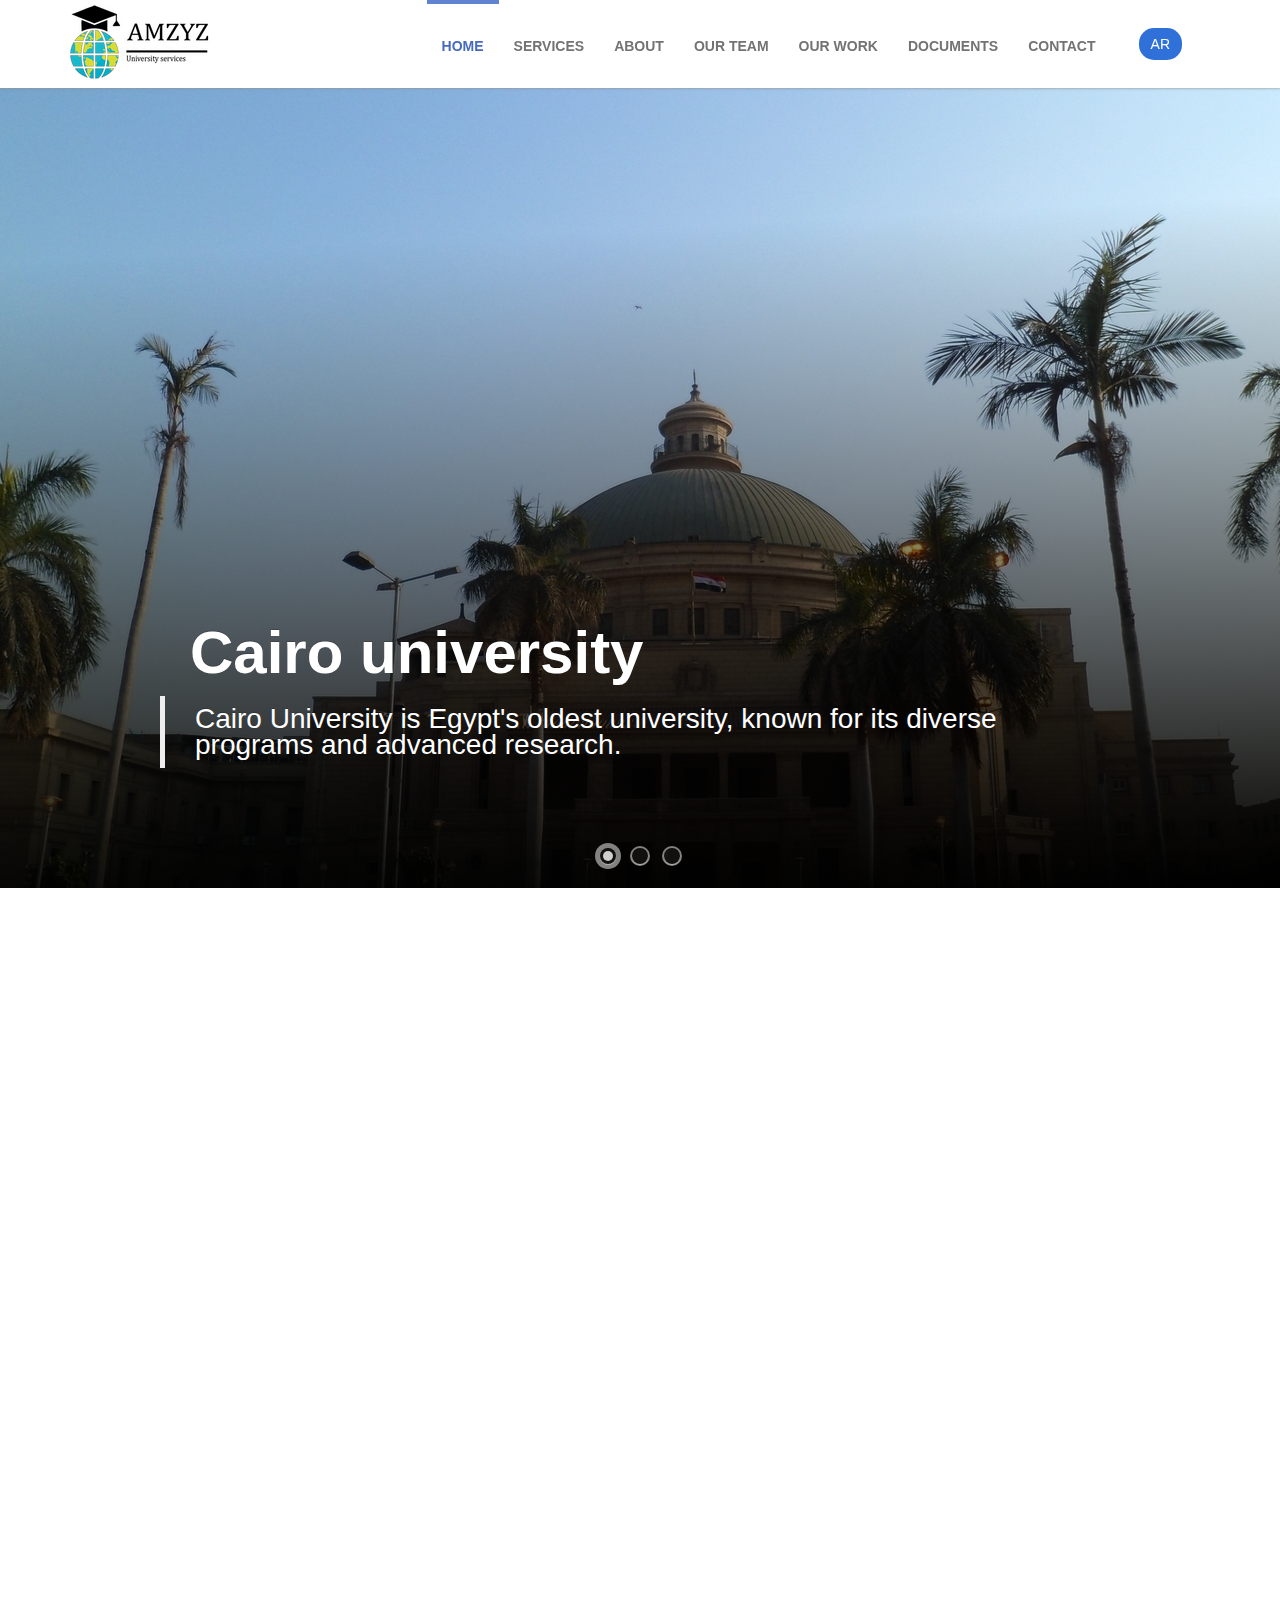
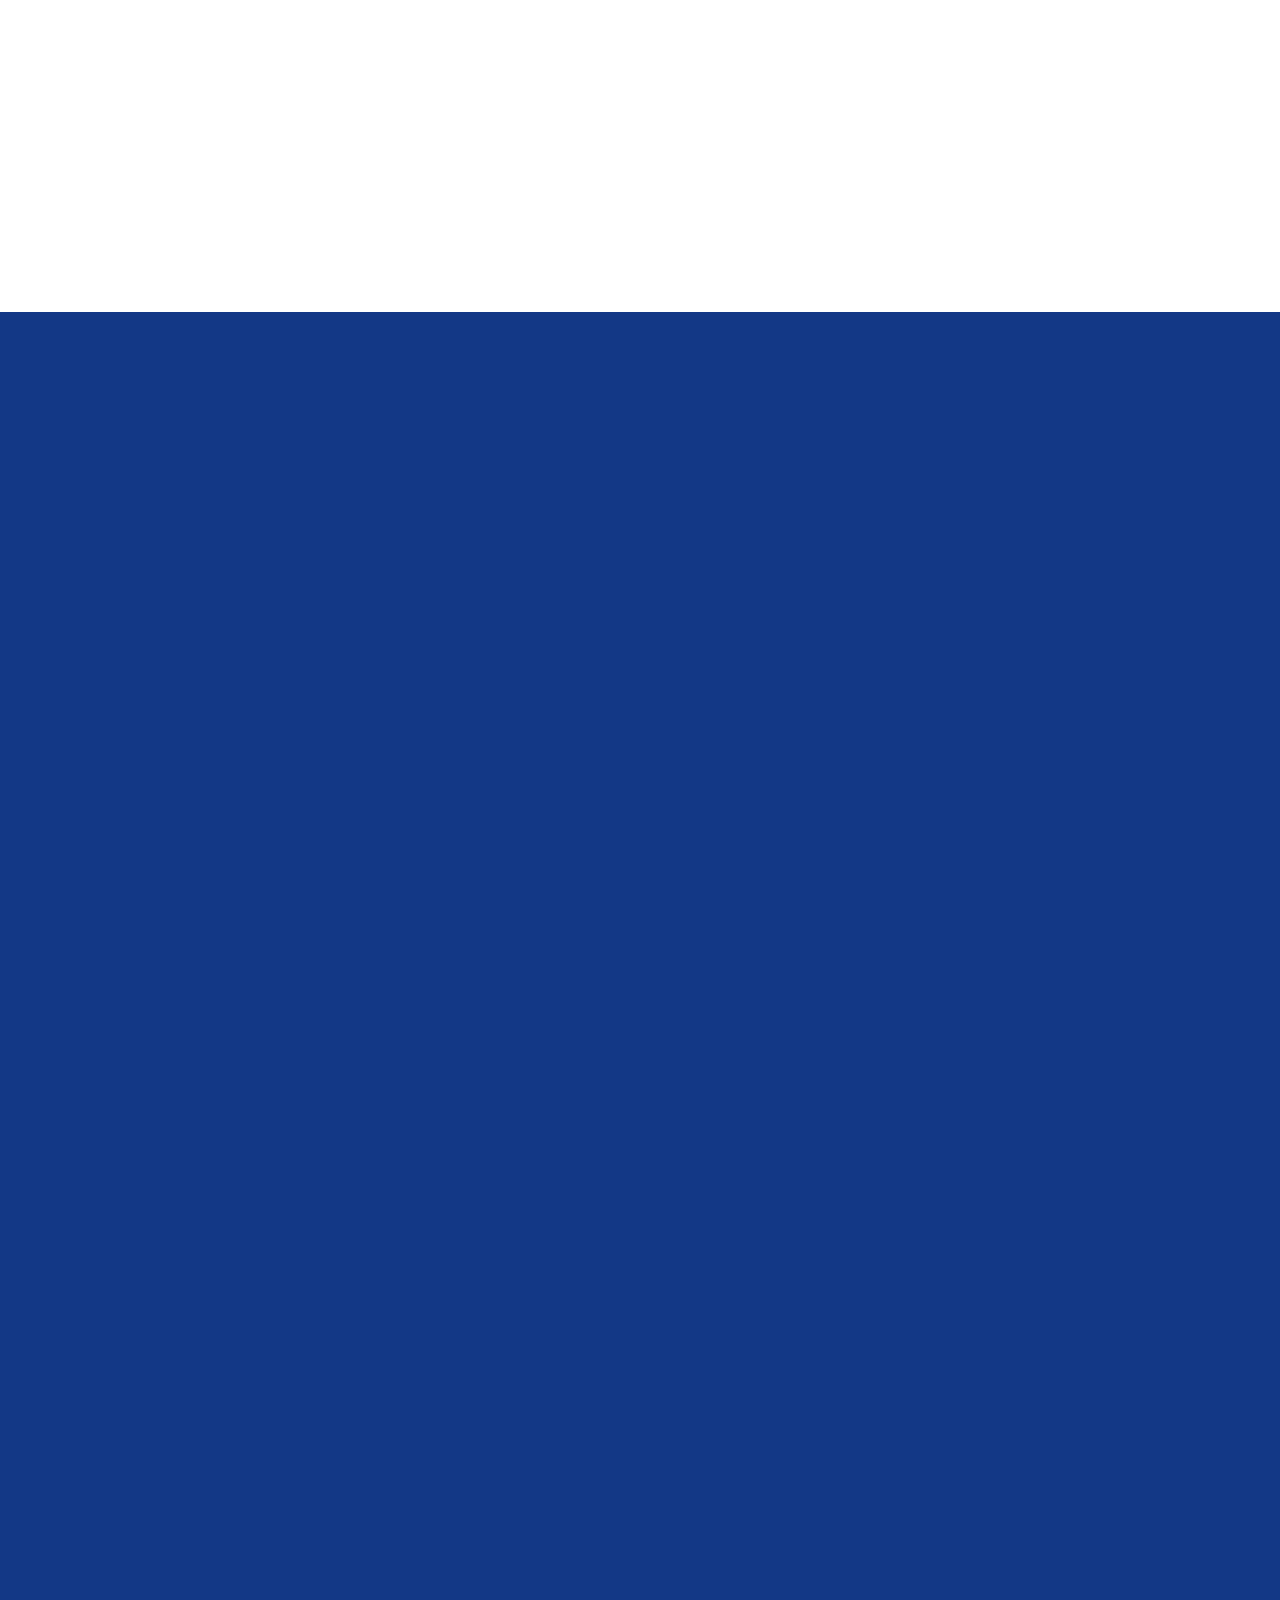
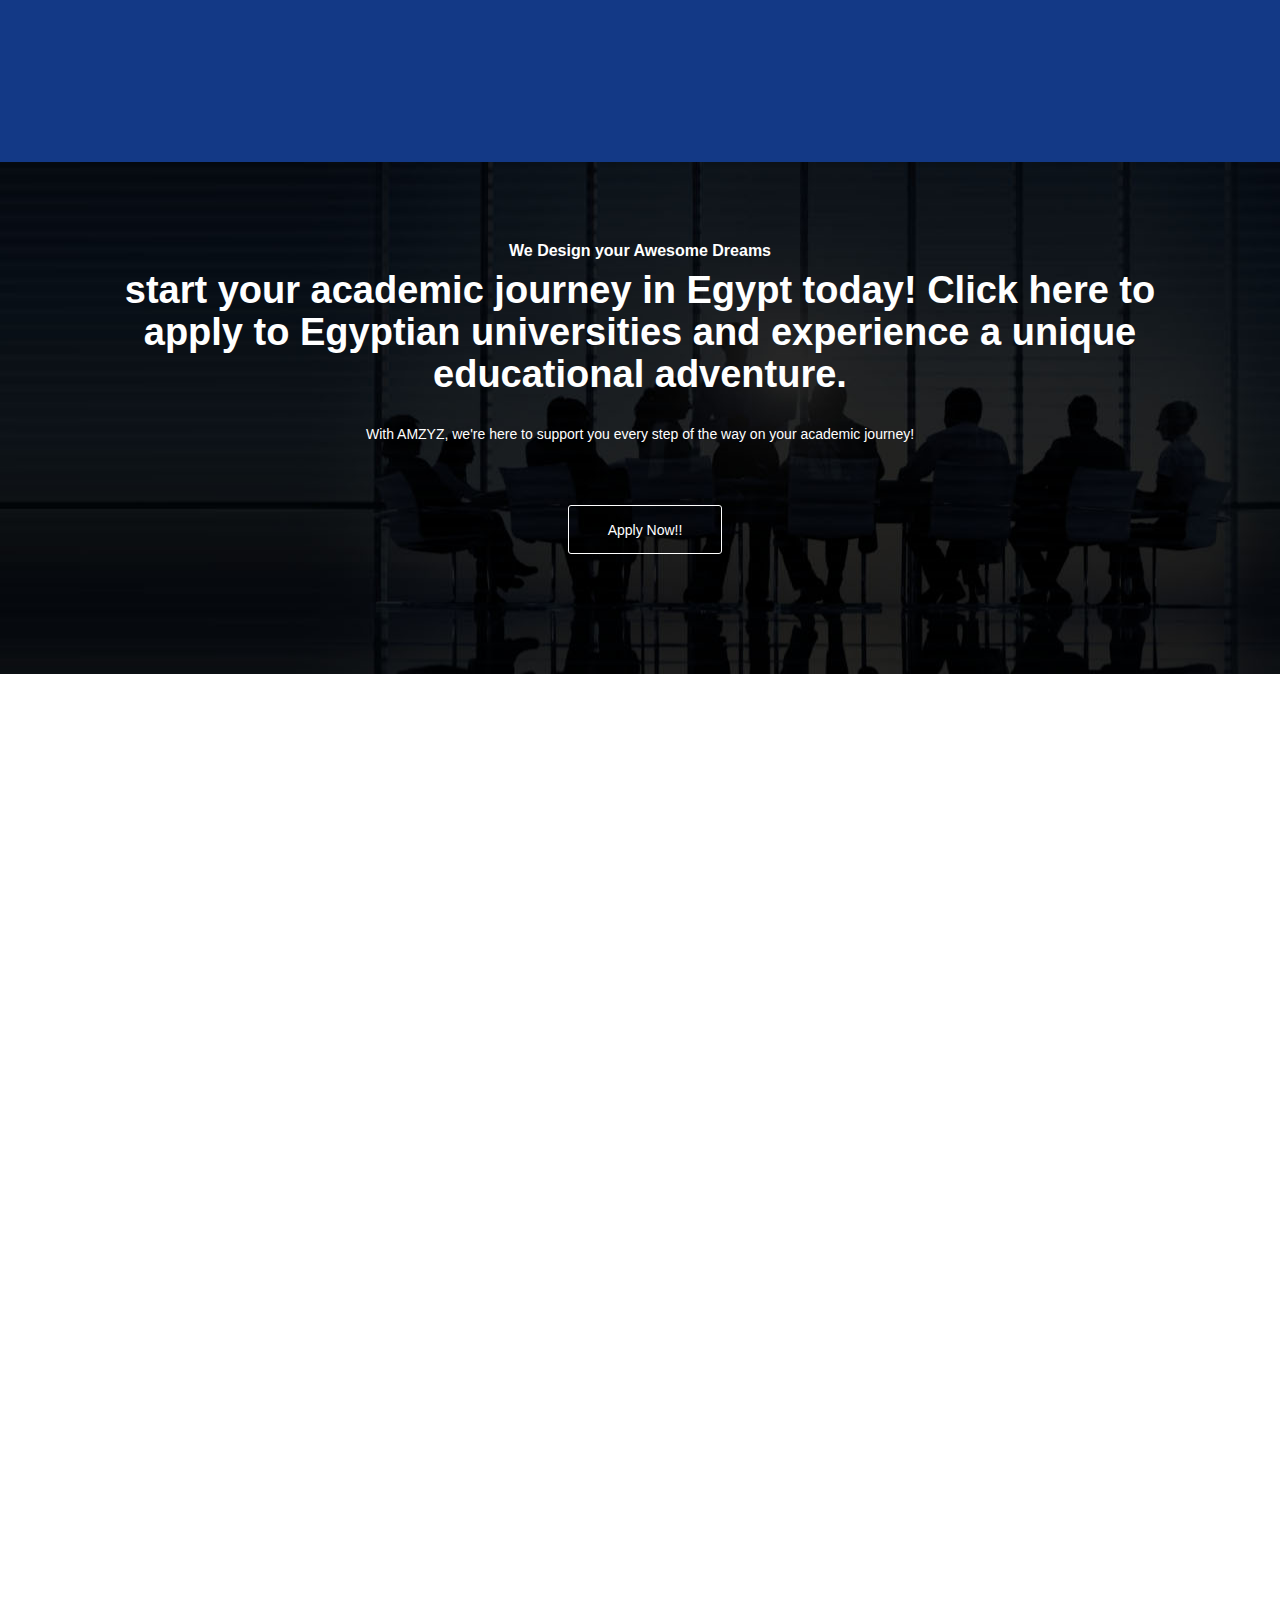
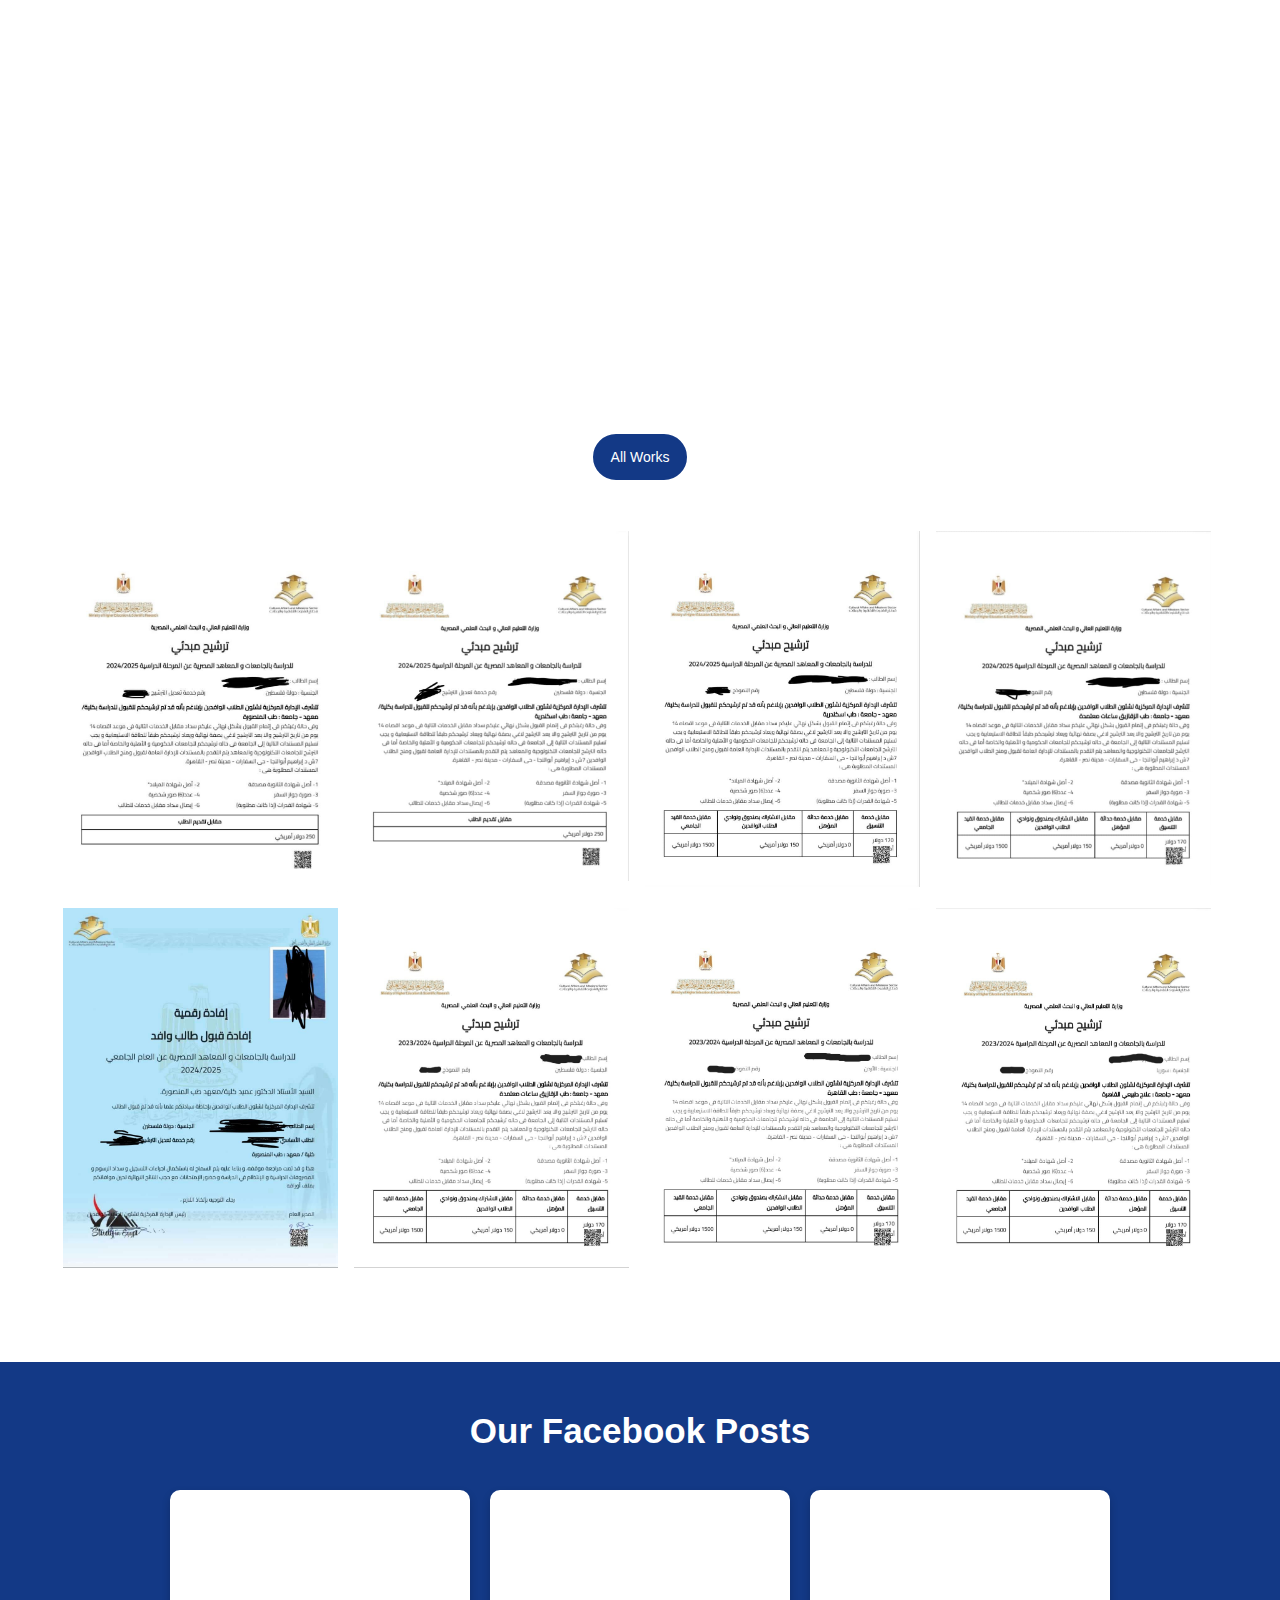
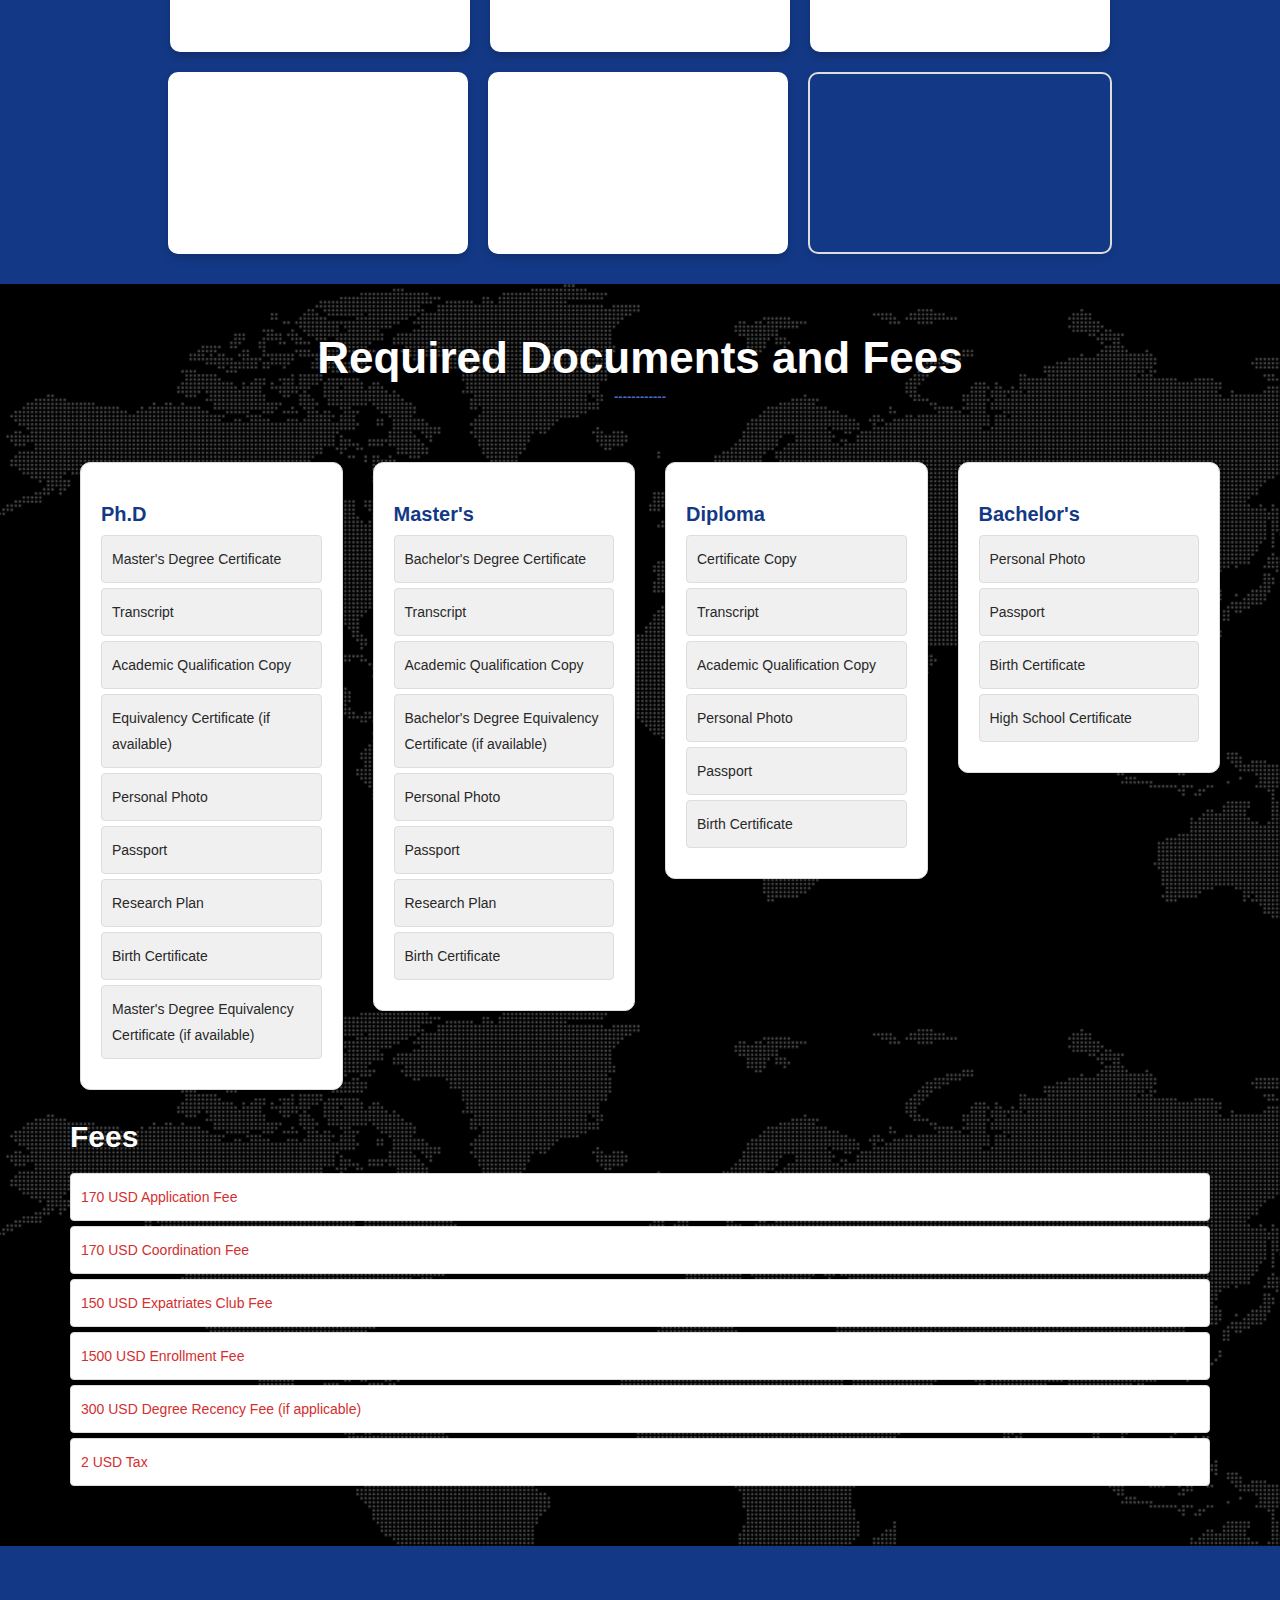
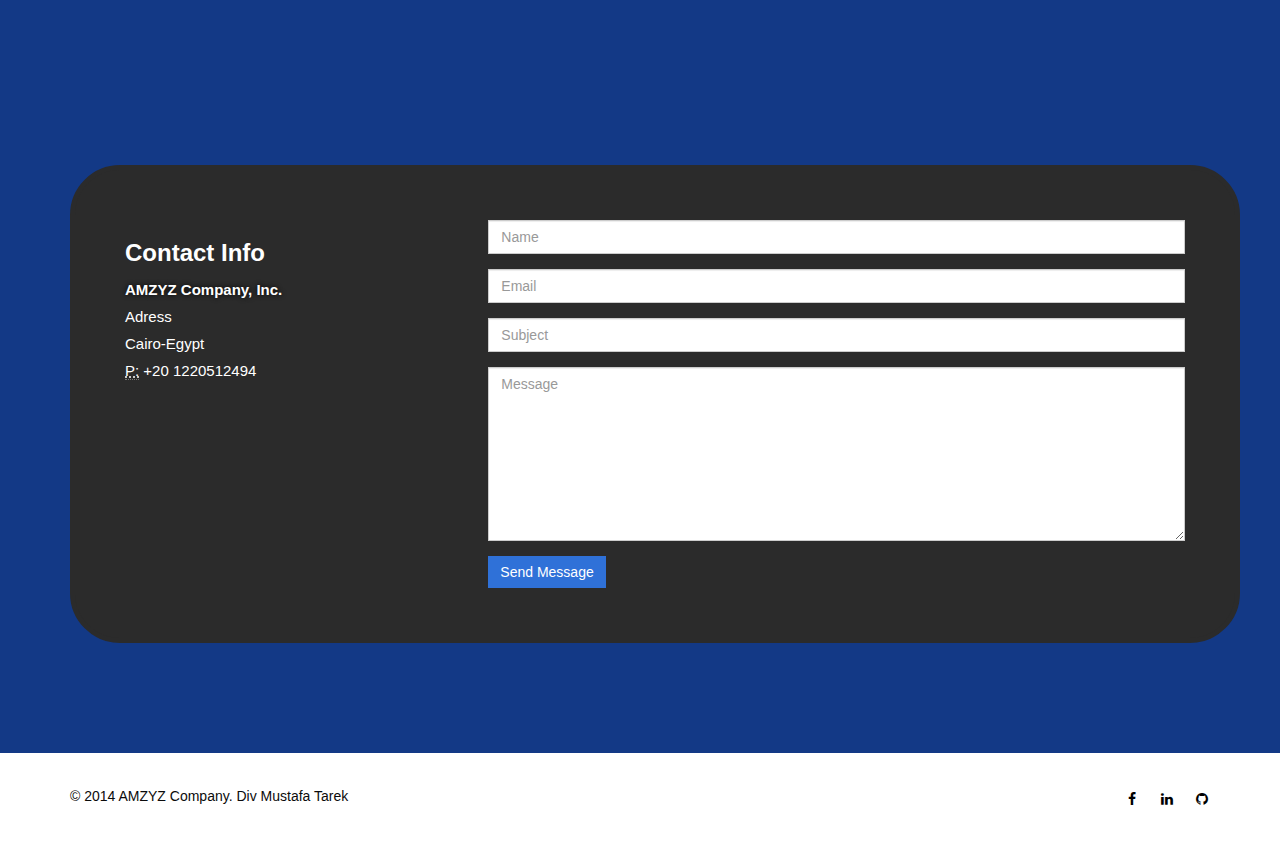
<file: index.html>
<!DOCTYPE html>
<html lang="en">

<head>
    <meta charset="utf-8">
    <meta name="viewport" content="width=device-width, initial-scale=1.0">
    <meta name="title" content="AMZYZ - Comprehensive Study Abroad Services in Egypt | خدمات شاملة للطلاب الوافدين في مصر - أمزيز">
    <meta name="description" content="AMZYZ offers comprehensive support for international students in Egypt, including applications, accommodation, and visa assistance. | توفر شركة أمزيز خدمات شاملة للطلاب الوافدين إلى مصر، تشمل التقديم على الجامعات، السكن، والمساعدة في استخراج التأشيرات.">
    <meta name="keywords" content="Study in Egypt, AMZYZ, international students, Egyptian universities, student visa Egypt, academic support, accommodation Egypt, study abroad Egypt, الدراسة في مصر, طلاب وافدين, تأشيرة طالب مصر, الدعم الأكاديمي, السكن في مصر, الدراسة بالخارج">
    <meta name="author" content="AMZYZ | شركة أمزيز">

    <!-- Open Graph / Facebook -->
    <meta property="og:type" content="website">
    <meta property="og:url" content="https://amzyz.com/">
    <meta property="og:title" content="AMZYZ - Comprehensive Study Abroad Services in Egypt | خدمات شاملة للطلاب الوافدين في مصر">
    <meta property="og:description" content="AMZYZ provides end-to-end support for international students in Egypt. | أمزيز توفر دعمًا كاملاً للطلاب الوافدين في مصر.">
    <meta property="og:image" content="https://amzyz.com/images/logo.jpg">

    <!-- Twitter -->
    <meta property="twitter:card" content="summary_large_image">
    <meta property="twitter:url" content="https://amzyz.com/">
    <meta property="twitter:title" content="AMZYZ - Comprehensive Study Abroad Services in Egypt | خدمات شاملة للطلاب الوافدين في مصر">
    <meta property="twitter:description" content="Discover AMZYZ’s support for international students in Egypt. | اكتشف دعم أمزيز للطلاب الوافدين في مصر.">
    <meta property="twitter:image" content="https://amzyz.com/images/logo.jpg">
    <title>AMZYZ</title>   
    <meta name="description" content="AMZYZ provides full support for international students, including university applications, accommodation, and continuous guidance throughout their studies in Egypt.">
    <meta name="keywords" content="study in Egypt, international students, university applications, AMZYZ, accommodation, student support"> 
    <!-- core CSS -->
    <link rel="stylesheet" href="https://cdnjs.cloudflare.com/ajax/libs/font-awesome/6.6.0/css/all.min.css">
    <link href="css/bootstrap.min.css" rel="stylesheet">
    <link href="css/font-awesome.min.css" rel="stylesheet">
    <link href="css/animate.min.css" rel="stylesheet">
    <link href="css/prettyphoto.css" type="text/css" rel="stylesheet">
    <link href="css/styles.css" rel="stylesheet">
    <link rel="stylesheet" type="text/css" href="css/slider-style.css" />
    <link rel="stylesheet" type="text/css" href="css/slider-custom.css" />
    <script type="text/javascript" src="js/modernizr.custom.79639.js"></script>
    <link rel="shortcut icon" href="images/ico/site logo.ico">
</head>

<body id="home">
    <header id="header">
        <nav id="main-nav" class="navbar navbar-default navbar-fixed-top" role="banner">
            <div class="container">
                <div class="navbar-header">
                    <button type="button" class="navbar-toggle" data-toggle="collapse" data-target=".navbar-collapse">
                        <span class="sr-only">Toggle navigation</span>
                        <span class="icon-bar"></span>
                        <span class="icon-bar"></span>
                        <span class="icon-bar"></span>
                    </button>
                    <a class="navbar-brand" href="index.html"><img src="images/logo.png" alt="logo" id="logo"></a>
                </div>
                <div class="collapse navbar-collapse navbar-right">
                    <ul class="nav navbar-nav">
                        <li class="scroll active"><a href="#home" data-en="Home" data-ar="الرئيسية">Home</a></li>
                        <li class="scroll"><a href="#services" data-en="Services" data-ar="خدماتنا">Services</a></li>
                        <li class="scroll"><a href="#about" data-en="About" data-ar="من نحن">About</a></li>
                        <li class="scroll"><a href="#our-team" data-en="Our Team" data-ar="فريق العمل">Our Team</a></li>
                        <li class="scroll"><a href="#portfolio" data-en="our work" data-ar="اعمالنا">our work</a></li>
                        <li class="scroll"><a href="#required-documents" data-en="documents" data-ar="الأوراق">documents</a></li>
                        <li class="scroll"><a href="#contact-us" data-en="Contact" data-ar="تواصل معنا">Contact</a></li>
                        <button id="toggleLang" type="button" class="btn btn-success">AR</button>
                    </ul>
                </div>
            </div><!--/.container-->
        </nav><!--/nav-->
    </header><!--/header-->
    <section class="demo-2">
        <div id="slider" class="sl-slider-wrapper">

            <div class="sl-slider">

                <div class="sl-slide" data-orientation="horizontal" data-slice1-rotation="-25"
                    data-slice2-rotation="-25" data-slice1-scale="2" data-slice2-scale="2">
                    <div class="sl-slide-inner">
                        <div class="bg-img bg-img-1"></div>
                        <div class="bg-img"></div>
                        <div class="slide-caption">
                            <h2 data-en="Cairo university" data-ar="جامعة القاهرة">Cairo university</h2>
                            <blockquote>
                                <p data-en="Cairo University is Egypt's oldest university, known for its diverse programs and advanced research."
                                    data-ar="جامعة القاهرة هي أقدم الجامعات المصرية وتتميز ببرامجها المتنوعة وبحوثها المتقدمة.">
                                    Cairo University is Egypt's oldest university, known for its diverse programs and
                                    advanced research.</p>
                            </blockquote>
                        </div>
                    </div>
                </div>
                

                <div class="sl-slide" data-orientation="vertical" data-slice1-rotation="10" data-slice2-rotation="-15"
                    data-slice1-scale="1.5" data-slice2-scale="1.5">
                    <div class="sl-slide-inner">
                        <div class="bg-img bg-img-2"></div>
                        <div class="bg-img"></div>
                        <div class="slide-caption">
                            <h2 data-en="Helwan university" data-ar="جامعة حلوان">Helwan university</h2>
                            <blockquote>
                                <p data-en="Helwan University is renowned for its arts and applied sciences programs and is a hub for student activities and the"
                                    data-ar="جامعة حلوان مشهورة بتخصصاتها الفنية والتطبيقية وتعتبر مركزًا للأنشطة الطلابية والفنون.">
                                    Helwan University is renowned for its arts and applied sciences programs and is a
                                    hub for student activities and the arts.</p>
                            </blockquote>
                        </div>
                    </div>
                </div>

                <div class="sl-slide" data-orientation="horizontal" data-slice1-rotation="3" data-slice2-rotation="3"
                    data-slice1-scale="2" data-slice2-scale="1">
                    <div class="sl-slide-inner">
                        <div class="bg-img bg-img-3"></div>
                        <div class="bg-img"></div>
                        <div class="slide-caption">
                            <h2 data-en="Ain Shams university" data-ar="جامعة عين شمس">Ain Shams university</h2>
                            <blockquote>
                                <p data-en="Ain Shams University offers comprehensive academic and research programs, recognized for its strong medical and engineering specialties."
                                    data-ar="جامعة عين شمس تهتم بتقديم برامج أكاديمية وبحثية شاملة وتُعرف بقوة تخصصاتها الطبية والهندسية.">
                                    Ain Shams University offers comprehensive academic and research programs, recognized
                                    for its strong medical and engineering specialties.</p>
                            </blockquote>
                        </div>
                    </div>
                </div>
            </div><!-- /sl-slider -->

            <nav id="nav-dots" class="nav-dots">
                <span class="nav-dot-current"></span>
                <span></span>
                <span></span>
            </nav>

        </div><!-- /slider-wrapper -->

    </section><!--/#main-slider-->

    <section id="services">
        <div class="container">

            <div class="section-header">
                <h2 class="section-title wow fadeInDown" data-en="Our Services" data-ar="خدماتنا">Our Services</h2>
                <p class="wow fadeInDown"
                    data-en="We provide a wide range of services designed to support international students throughout their academic journey in Egypt. From application assistance to continuous support, our goal is to ensure a smooth and successful study experience."
                    data-ar="نحن نقدم مجموعة واسعة من الخدمات لدعم الطلاب الدوليين طوال رحلتهم الأكاديمية في مصر. من المساعدة في تقديم الطلبات إلى الدعم المستمر، هدفنا هو ضمان تجربة دراسية سلسة وناجحة.">
                    We provide a wide range of services designed to support international students throughout their
                    academic journey in Egypt. From application assistance to continuous support, our goal is to ensure
                    a smooth and successful study experience.</p>
            </div>

            <div class="row">
                <div class="features">
                    <div class="col-md-4 col-sm-6 wow fadeInUp" data-wow-duration="300ms" data-wow-delay="0ms">
                        <div class="media service-box">
                            <div class="pull-left">
                                <i class="fa fa-futbol-o"></i>
                            </div>
                            <div class="media-body">
                                <h4 class="media-heading" data-en="Bachelor" data-ar="بكالوريوس">Bachelor</h4>
                                <p data-en="We help students apply to undergraduate programs at universities in Egypt, including guidance on program selection and document submission"
                                    data-ar="نساعد الطلاب في التقديم على برامج البكالوريوس في الجامعات المصرية، بما في ذلك التوجيه لاختيار البرامج وتقديم المستندات">
                                    We help students apply to undergraduate programs at universities in Egypt, including
                                    guidance on program selection and document submission</p>
                            </div>
                        </div>
                    </div><!--/.col-md-4-->

                    <div class="col-md-4 col-sm-6 wow fadeInUp" data-wow-duration="300ms" data-wow-delay="100ms">
                        <div class="media service-box">
                            <div class="pull-left">
                                <i class="fa fa-compass"></i>
                            </div>
                            <div class="media-body">
                                <h4 class="media-heading" data-en="Masters" data-ar="ماجستير">Masters</h4>
                                <p data-en="We assist with applications for master's programs, including program selection, application processes, and document preparation."
                                    data-ar="نساعد في تقديم الطلبات لبرامج الماجستير، بما في ذلك اختيار البرامج، إجراءات التقديم، وتجهيز المستندات.">
                                    We assist with applications for master's programs, including program selection,
                                    application processes, and document preparation.</p>
                            </div>
                        </div>
                    </div><!--/.col-md-4-->

                    <div class="col-md-4 col-sm-6 wow fadeInUp" data-wow-duration="300ms" data-wow-delay="200ms">
                        <div class="media service-box">
                            <div class="pull-left">
                                <i class="fa fa-database"></i>
                            </div>
                            <div class="media-body">
                                <h4 class="media-heading" data-en="Ph.D" data-ar="دكتوراه">Ph.D</h4>
                                <p data-en="We offer support for Ph.D. program applications, including academic counseling, application help, and document management."
                                    data-ar="نقدم الدعم في التقديم لبرامج الدكتوراه، بما في ذلك الإرشاد الأكاديمي، والمساعدة في التقديم، وإدارة الوثائق.">
                                    We offer support for Ph.D. program applications, including academic counseling,
                                    application help, and document management.</p>
                            </div>
                        </div>
                    </div><!--/.col-md-4-->

                    <div class="col-md-4 col-sm-6 wow fadeInUp" data-wow-duration="300ms" data-wow-delay="300ms">
                        <div class="media service-box">
                            <div class="pull-left">
                                <i class="fa fa-bar-chart"></i>
                            </div>
                            <div class="media-body">
                                <h4 class="media-heading" data-en="Training" data-ar="التدريب">Training</h4>
                                <p data-en="We provide specialized training services, including preparatory courses and
                                workshops, to enhance students' skills and knowledge" data-ar="نحن نقدم خدمات تدريبية متخصصة، تشمل دورات تحضيرية وورش عمل، لتعزيز مهارات الطلاب ومعرفتهم.">We provide specialized training services, including preparatory courses and
                                    workshops, to enhance students' skills and knowledge.</p>
                            </div>
                        </div>
                    </div><!--/.col-md-4-->

                    <div class="col-md-4 col-sm-6 wow fadeInUp" data-wow-duration="300ms" data-wow-delay="400ms">
                        <div class="media service-box">
                            <div class="pull-left">
                                <i class="fa fa-paper-plane-o"></i>
                            </div>
                            <div class="media-body">
                                <h4 class="media-heading" data-en="24/7 Support" data-ar="دعم 24/7">24/7 Support</h4>
                                <p data-en="Our team is available 24/7 to assist with queries, resolve issues, and provide guidance for a smooth academic experience." data-ar="فريقنا متاح على مدار الساعة لمساعدة الطلاب، وحل المشكلات، وتقديم الإرشاد لضمان تجربة أكاديمية سلسة.">Our team is available 24/7 to assist with queries, resolve issues, and provide
                                    guidance for a smooth academic experience.</p>
                            </div>
                        </div>
                    </div><!--/.col-md-4-->

                    <div class="col-md-4 col-sm-6 wow fadeInUp" data-wow-duration="300ms" data-wow-delay="500ms">
                        <div class="media service-box">
                            <div class="pull-left">
                                <i class="fa fa-bullseye"></i>
                            </div>
                            <div class="media-body">
                                <h4 class="media-heading" data-en="Best Rated" data-ar="الأعلى تقييمًا">Best Rated</h4>
                                <p data-en="We pride ourselves on high customer satisfaction and excellent ratings, reflecting our commitment to quality and exceptional service." data-ar="نفتخر برضا العملاء العالي والتقييمات الممتازة التي تعكس التزامنا بالجودة والخدمة الاستثنائية.">We pride ourselves on high customer satisfaction and excellent ratings, reflecting
                                    our commitment to quality and exceptional service.</p>
                            </div>
                        </div>
                    </div><!--/.col-md-4-->
                </div>
            </div><!--/.row-->
        </div><!--/.container-->
    </section><!--/#services-->


    <section id="about">
        <div class="container">
            <div class="section-header">
                <h2 class="section-title wow fadeInDown" data-en="Who we are" data-ar="من نحن">Who we are</h2>
                <p class="wow fadeInDown"
                    data-en="AMZYZ is a dedicated service provider for international students aiming to study in Egypt. We strive to make the transition to studying abroad seamless by offering end-to-end support. From helping students secure admission in Egyptian universities—both public and private—to arranging accommodations and airport pickups, we handle all the details. Our commitment doesn’t stop there; we provide ongoing support throughout the students’ academic journey, ensuring they have everything they need to succeed and thrive in their new environment."
                    data-ar="AMZYZ هي شركة متخصصة في تقديم خدمات شاملة للطلاب الدوليين الذين يهدفون للدراسة في مصر. نسعى لجعل الانتقال للدراسة في الخارج سلسًا من خلال تقديم دعم شامل. من مساعدة الطلاب في الحصول على قبول في الجامعات المصرية، سواء العامة أو الخاصة، إلى ترتيب السكن واستقبالهم في المطار، نتولى جميع التفاصيل. ولا يتوقف التزامنا عند هذا الحد؛ نحن نقدم دعمًا مستمرًا طوال الرحلة الأكاديمية للطلاب، لضمان حصولهم على كل ما يحتاجون إليه للنجاح والتأقلم في بيئتهم الجديدة.">
                    AMZYZ is a dedicated service provider for international students aiming to study in Egypt. We strive to make the transition to studying abroad seamless by offering end-to-end support. From helping students secure admission in Egyptian universities—both public and private—to arranging accommodations and airport pickups, we handle all the details. Our commitment doesn’t stop there; we provide ongoing support throughout the students’ academic journey, ensuring they have everything they need to succeed and thrive in their new environment.</p>
            </div>

            <div class="row">
                <div class="col-sm-6 wow fadeInLeft">
                    <img class="img-responsive" src="images/about.png" alt="" id="wwa">
                </div>

                <div class="col-sm-6 wow fadeInRight">
                    <h2 class="column-title" data-en="University Application Services" data-ar="خدمات التقديم للجامعات">
                        University Application Services</h2>
                    <ul>
                        <li><strong  data-en="Application Assistance" data-ar="مساعدة في التقديم">Application Assistance</strong>
                            <p data-en="Support with applying to various university programs (Undergraduate, Master's, PhD) at public and private Egyptian universities."
                                data-ar="تقديم الدعم للتقديم في برامج الجامعات المختلفة (بكالوريوس، ماجستير، دكتوراه) في الجامعات المصرية الحكومية والخاصة.">
                                support with applying to various university programs (Undergraduate, Master's, PhD) at public and private Egyptian universities.</p>
                        </li>
                        <li ><strong data-en="Document Preparation" data-ar="إعداد المستندات">Document
                                Preparation</strong>
                            <p data-en="Assistance with gathering and preparing required documents such as academic transcripts, recommendation letters, and resumes."
                                data-ar="المساعدة في جمع وإعداد المستندات المطلوبة مثل السجلات الأكاديمية، خطابات التوصية، والسير الذاتية.">
                                Assistance with gathering and preparing required documents such as academic transcripts, recommendation letters, and resumes.</p>
                        </li>
                        <li>
                            <strong data-en="Document Translation and Authentication" data-ar="ترجمة وتوثيق المستندات">Document Translation and Authentication</strong>
                            <p data-en="Services for translating and authenticating academic documents to ensure their acceptance by Egyptian universities."
                                data-ar="خدمات لترجمة وتوثيق المستندات الأكاديمية لضمان قبولها في الجامعات المصرية.">
                                Services for translating and authenticating academic documents to ensure their acceptance by Egyptian universities</p>
                        </li>
                        <li><strong data-en="Academic Counseling" data-ar="الإرشاد الأكاديمي">Academic
                                Counseling</strong>
                            <p data-en="Guidance on choosing academic programs and universities that align with students' educational and career goals."
                                data-ar="إرشاد في اختيار البرامج الأكاديمية والجامعات بما يتناسب مع أهداف الطلاب التعليمية والمهنية.">
                                Guidance on choosing academic programs and universities that align with students' educational and career goals.</p>
                        </li>
                    </ul>

                    <h2 class="column-title" data-en="Student Support Services" data-ar="خدمات دعم الطلاب">Student
                        Support Services</h2>
                    <ul>
                        <li><strong data-en="Accommodation Arrangements" data-ar="ترتيب السكن">Accommodation
                                Arrangements</strong>
                            <p data-en="Providing suitable housing options close to universities and managing booking and relocation arrangements."
                                data-ar="توفير خيارات سكن مناسبة بالقرب من الجامعات وإدارة ترتيبات الحجز والانتقال.">
                                Providing suitable housing options close to universities and managing booking and relocation arrangements.</p>
                        </li>
                        <li><strong data-en="Airport Pickup Services" data-ar="خدمات الاستقبال في المطار">Airport Pickup
                                Services</strong>
                            <p data-en="Organizing airport pickups and transportation to accommodation."
                                data-ar="تنظيم استقبال في المطار وتوصيل إلى السكن.">Organizing airport pickups and transportation to accommodation.</p>
                        </li>
                        <li><strong data-en="Academic Support and Guidance" data-ar="الدعم والإرشاد الأكاديمي">Academic
                                Support and Guidance</strong>
                            <p data-en="Offering academic support and guidance throughout the study period, including understanding program requirements and university procedures."
                                data-ar="تقديم الدعم الأكاديمي والإرشاد خلال فترة الدراسة، بما في ذلك فهم متطلبات البرامج وإجراءات الجامعة.">
                                Offering academic support and guidance throughout the study period, including understanding program requirements and university procedures.</p>
                        </li>
                        <li><strong  data-en="Visa Assistance" data-ar="مساعدة في استخراج التأشيرة">Visa
                                Assistance</strong>
                            <p data-en="Providing advice and assistance with obtaining student visas and residency permits."
                                data-ar="تقديم المشورة والمساعدة في الحصول على تأشيرات الطلاب وتصاريح الإقامة.">
                                Providing advice and assistance with obtaining student visas and residency permits.</p>
                        </li>
                        <li><strong data-en="Ongoing Support" data-ar="الدعم المستمر">Ongoing Support</strong>
                            <p data-en="Providing continuous support throughout the years of study to ensure a comfortable and productive educational experience."
                                data-ar="تقديم الدعم المستمر طوال سنوات الدراسة لضمان تجربة تعليمية مريحة ومنتجة.">
                                Providing continuous support throughout the years of study to ensure a comfortable and productive educational experience.</p>
                        </li>
                    </ul>

                    <ul class="listarrow">
                        <li data-en="Bachelor" data-ar="بكالوريوس"><i class="fa fa-angle-double-right"></i>Bachelor</li>
                        <li data-en="Masters" data-ar="ماجستير"><i class="fa fa-angle-double-right"></i>Masters</li>
                        <li data-en="Ph.D" data-ar="دكتوراه"><i class="fa fa-angle-double-right"></i>Ph.D</li>
                        <li data-en="Training" data-ar="تدريب"><i class="fa fa-angle-double-right"></i>Training</li>
                    </ul>
                </div>
            </div>
        </div>
    </section>
    <!--/#about-->
    <section id="hero-action-section" class="hero-action-section">
        <!-- .Container -->
        <div class="container ow-section">
            <h3 class="hero-action-subtitle" data-en="We Design your Awesome Dreams" data-ar="نحن نصمم أحلامك الرائعة">We Design your Awesome Dreams</h3>
            <h4 class="hero-action-title" data-en="start your academic journey in Egypt today! Click here to apply to Egyptian universities and experience a unique educational adventure." data-ar="ابدأ رحلتك الدراسية في مصر الآن! اضغط هنا للتقديم في الجامعات المصرية واستمتع بتجربة تعليمية استثنائية">start your academic journey in Egypt today! Click here to apply to Egyptian universities and experience a unique educational adventure.</h4>
            <p class="hero-action-description" data-en="With AMZYZ, we're here to support you every step of the way on your academic journey!" data-ar="!نحن هنا لدعمك في كل خطوة على طريق نجاحك الأكاديميAMZYZ مع ">With AMZYZ, we're here to support you every step of the way on your academic journey!
            </p>
            <p><a href="https://forms.gle/72kqETcZL5erMp4S6" target="_blank" class="get-started" data-en="Apply Now!!" data-ar="!! قدم الان">Apply Now!!</a></p>
        </div><!-- /.Container -->
    </section>
    <section id="our-team">
        <div class="container">
            <div class="section-header">
                <h2 class="section-title wow fadeInDown" data-en="OUR TEAM" data-ar="فريق العمل">
                    OUR TEAM
                </h2>
                <p class="wow fadeInDown" data-en="Our team is composed of dedicated professionals who are passionate about supporting students. With expertise in education and a commitment to excellence, we work together to provide the best guidance and assistance throughout your academic journey." data-ar="فريقنا يتكون من محترفين مخلصين شغوفين بدعم الطلاب. بفضل خبرتنا في مجال التعليم والتزامنا بالتميز، نعمل معًا لتقديم أفضل إرشاد ومساعدة على مدار رحلتك الأكاديمية.






                ">Our team is composed of dedicated professionals who are passionate about
                    supporting students. With expertise in education and a commitment to excellence, we work together to
                    provide the best guidance and assistance throughout your academic journey.

                </p>
            </div>


            <div class="row text-center">
                <div class="col-md-3 col-sm-6 col-xs-12">
                    <div class="team-member wow fadeInUp" data-wow-duration="400ms" data-wow-delay="0ms">
                        <div class="team-img">
                            <img class="img-responsive" src="images/team/01.jpg" alt="">
                        </div>
                        <div class="team-info">
                            <h3>Aladin Helal</h3>
                            <span>Founder</span>
                        </div>
                        <ul class="social-icons">
                            <li><a href="https://www.facebook.com/profile.php?id=61560765382934" target="_blank"><i class="fa fa-facebook"></i></a></li>
                            <!-- <li><a href="#"><i class="fa fa-instagram" target="_blank"></i></a></li> -->
                            <!-- <li><a href="#"><i class="fa fa-google-plus" target="_blank"></i></a></li> -->
                            <li><a href="https://wa.me/+201220512494" target="_blank"><i class="fa fa-whatsapp"></i></a></li>
                        </ul>
                    </div>
                </div>
                <div class="col-md-3 col-sm-6 col-xs-12">
                    <div class="team-member wow fadeInUp" data-wow-duration="400ms" data-wow-delay="100ms">
                        <div class="team-img">
                            <img class="img-responsive" src="images/team/02.jpg" alt="">
                        </div>
                        <div class="team-info">
                            <h3>Manal Alloush</h3>
                            <span>CEO</span>
                        </div>
                        <ul class="social-icons">
                            <li><a href="https://www.facebook.com/profile.php?id=61560765382934" target="_blank"><i class="fa fa-facebook"></i></a></li>
                            <!-- <li><a href="#"><i class="fa fa-instagram" target="_blank"></i></a></li> -->
                            <!-- <li><a href="#"><i class="fa fa-google-plus" target="_blank"></i></a></li> -->
                            <li><a href="https://wa.me/+201220512494" target="_blank"><i class="fa fa-whatsapp" ></i></a></li>
                        </ul>
                    </div>
                </div>
                <div class="col-md-3 col-sm-6 col-xs-12">
                    <div class="team-member wow fadeInUp" data-wow-duration="400ms" data-wow-delay="200ms">
                        <div class="team-img">
                            <img class="img-responsive" src="images/team/03.jpg" alt="">
                        </div>
                        <div class="team-info">
                            <h3>Zahi Helal</h3>
                            <span>Genral Manager</span>
                        </div>
                        <ul class="social-icons">
                            <li><a href="https://www.facebook.com/profile.php?id=61560765382934" target="_blank"><i
                                        class="fa fa-facebook"></i></a></li>
                            <!-- <li><a href="https://www.instagram.com/zahi_helal/" target="_blank"><i
                                        class="fa fa-instagram"></i></a></li> -->
                            <li><a href="https://wa.me/+201220512494" target="_blank"><i class="fa fa-whatsapp"></i></a></li>
                            <!-- <li><a href="#"><i class="fa fa-google-plus" target="_blank"></i></a></li> -->
                            <!-- <li><a href="#"><i class="fa fa-linkedin" target="_blank"></i></a></li> -->
                        </ul>
                    </div>
                </div>
                <div class="col-md-3 col-sm-6 col-xs-12">
                    <div class="team-member wow fadeInUp" data-wow-duration="400ms" data-wow-delay="200ms">
                        <div class="team-img">
                            <img class="img-responsive" src="images/team/04.jpg" alt="">
                        </div>
                        <div class="team-info">
                            <h3>Youseef Helal</h3>
                            <span>Sales Manager</span>
                        </div>
                        <ul class="social-icons">
                            <li><a href="https://www.facebook.com/profile.php?id=61560765382934" target="_blank"><i
                                        class="fa fa-facebook"></i></a></li>
                            <!-- <li><a href="https://www.instagram.com/usif_helal/" target="_blank"><i
                                        class="fa fa-instagram"></i></a></li> -->
                            <li><a href="https://wa.me/+201220512494" target="_blank"><i class="fa fa-whatsapp"></i></a></li>
                            <!-- <li><a href="#"><i class="fa fa-linkedin" target="_blank"></i></a></li> -->
                        </ul>
                    </div>
                </div>
                <div class="col-md-3 col-sm-6 col-xs-12">
                    <div class="team-member wow fadeInUp" data-wow-duration="400ms" data-wow-delay="200ms">
                        <div class="team-img">
                            <img class="img-responsive" src="images/team/05.jpg" alt="">
                        </div>
                        <div class="team-info">
                            <h3>Ziena Helal</h3>
                            <span>Sales</span>
                        </div>
                        <ul class="social-icons">
                            <li><a href="https://www.facebook.com/profile.php?id=61560765382934" target="_blank"><i class="fa fa-facebook"></i></a></li>
                            <!-- <li><a href="#"><i class="fa fa-instagram" target="_blank"></i></a></li> -->
                            <!-- <li><a href="#"><i class="fa fa-google-plus" target="_blank"></i></a></li> -->
                            <!-- <li><a href="#"><i class="fa fa-linkedin" target="_blank"></i></a></li> -->
                            <li><a href="https://wa.me/+201220512494" target="_blank"><i class="fa fa-whatsapp"></i></a></li>
                        </ul>
                    </div>
                </div>
                <div class="col-md-3 col-sm-6 col-xs-12">
                    <div class="team-member wow fadeInUp" data-wow-duration="400ms" data-wow-delay="200ms">
                        <div class="team-img">
                            <img class="img-responsive" src="images/team/07.jpg" alt="">
                        </div>
                        <div class="team-info">
                            <h3>Mustafa Tarek</h3>
                            <span>IT Manager</span>
                        </div>
                        <ul class="social-icons">
                            <li><a href="https://www.facebook.com/memo.teto.III" target="_blank"><i
                                        class="fa fa-facebook"></i></a></li>
                            <!-- <li><a href="https://www.instagram.com/mustafamemo74/" target="_blank"><i
                                        class="fa fa-instagram"></i></a></li> -->
                            <!-- <li><a href="#"><i class="fa fa-google-plus" target="_blank"></i></a></li> -->
                            <li><a href="https://wa.me/+201024408734" target="_blank"><i class="fa fa-whatsapp"></i></a></li>
                            <li><a href="https://www.linkedin.com/in/mustafa-tarek-886709245/" target="_blank"><i class="fa fa-linkedin"></i></a></li>
                            
                        </ul>
                    </div>
                </div>

            </div>
    </section><!--/#our-team-->
    <!-- <section class="testimonial-area" id="testimonial">
			<div class="container">
				<div class="section-header">
                <h2 class="section-title wow fadeInDown">Testimonial</h2>
                <p class="wow fadeInDown">Lorem ipsum dolor sit amet, consectetur adipiscing elit. Praesent eget risus vitae massa <br> semper aliquam quis mattis quam.</p>
            </div>
				<div class="row">
					<div class="col-md-4">
						<div class="single-testimonial animate_fade_in" style="opacity: 1; right: 0px;">
							<div class="row">
								<div class="col-xs-12">
									<blockquote>Sontrary to popular belief, Lorem Ipsuis no simply random text. It has roots in a piece of classical Layears old. belief, Lorem Ipsuis not simply</blockquote>
								</div>
							</div>
							<div class="row">
								<div class="col-xs-3">
									<img src="images/pic1.jpg" alt="client">
								</div>
								<div class="col-xs-9 half-gutter">
									<h5>John Bond</h5>
									<h6>Lorem Ipsuis simply</h6>
								</div>
							</div>
						</div>
					</div>
					<div class="col-md-4">
						<div class="single-testimonial animate_fade_in" style="opacity: 1; right: 0px;">
							<div class="row">
								<div class="col-xs-12">
									<blockquote>Tontrary to popular belief, Lorem Ipsuis no simply random text. It has roots in a piece of classical Layears old. belief, Lorem Ipsuis not simply</blockquote>
								</div>
							</div>
							<div class="row">
								<div class="col-xs-3">
									<img src="images/pic2.jpg" alt="client">
								</div>
								<div class="col-xs-9 half-gutter">
									<h5>John Bond</h5>
									<h6>Lorem Ipsuis simply</h6>
								</div>
							</div>
						</div>
					</div>
					<div class="col-md-4">
						<div class="single-testimonial animate_fade_in" style="opacity: 1; right: 0px;">
							<div class="row">
								<div class="col-xs-12">
									<blockquote>Aontrary to popular belief, Lorem Ipsuis no simply random text. It has roots in a piece of classical Layears old. belief, Lorem Ipsuis not simply</blockquote>
								</div>
							</div>
							<div class="row">
								<div class="col-xs-3">
									<img src="images/pic1.jpg" alt="client">
								</div>
								<div class="col-xs-9 half-gutter">
									<h5>John Bond</h5>
									<h6>Lorem Ipsuis simply</h6>
								</div>
							</div>
						</div>
					</div>
				</div>
			</div>
		</section> -->

    <section id="portfolio">
        <div class="container">
            <div class="section-header">
                <h2 class="section-title wow fadeInDown" data-en="Our work" data-ar="اعمالنا">Our work</h2>
                <p class="wow fadeInDown" data-en="Some of our work" data-ar="البعض من اعمالنا">Some of our work</p>
            </div>

            <div class="text-center">
                <ul class="portfolio-filter">
                    <li><a class="active" href="#" data-filter="*">All Works</a></li>
                </ul><!--/#portfolio-filter-->
            </div>

            <div class="portfolio-items">
                <div class="portfolio-item designing">
                    <div class="portfolio-item-inner">
                        <img class="img-responsive" src="images/portfolio/01.jpg" alt="">
                        <div class="portfolio-info">
                            <a class="preview" href="images/portfolio/01.jpg" rel="prettyPhoto"><i
                                    class="fa fa-eye"></i></a>
                        </div>
                    </div>
                </div><!--/.portfolio-item-->

                <div class="portfolio-item mobile development">
                    <div class="portfolio-item-inner">
                        <img class="img-responsive" src="images/portfolio/02.jpg" alt="">
                        <div class="portfolio-info">
                            <a class="preview" href="images/portfolio/02.jpg" rel="prettyPhoto"><i
                                    class="fa fa-eye"></i></a>
                        </div>
                    </div>
                </div><!--/.portfolio-item-->

                <div class="portfolio-item designing">
                    <div class="portfolio-item-inner">
                        <img class="img-responsive" src="images/portfolio/03.jpg" alt="">
                        <div class="portfolio-info">
                            <a class="preview" href="images/portfolio/03.jpg" rel="prettyPhoto"><i
                                    class="fa fa-eye"></i></a>
                        </div>
                    </div>
                </div><!--/.portfolio-item-->

                <div class="portfolio-item mobile">
                    <div class="portfolio-item-inner">
                        <img class="img-responsive" src="images/portfolio/04.jpg" alt="">
                        <div class="portfolio-info">
                            <a class="preview" href="images/portfolio/04.jpg" rel="prettyPhoto"><i
                                    class="fa fa-eye"></i></a>
                        </div>
                    </div>
                </div><!--/.portfolio-item-->

                <div class="portfolio-item designing development">
                    <div class="portfolio-item-inner">
                        <img class="img-responsive" src="images/portfolio/05.jpg" alt="">
                        <div class="portfolio-info">
                            <a class="preview" href="images/portfolio/05.jpg" rel="prettyPhoto"><i
                                    class="fa fa-eye"></i></a>
                        </div>
                    </div>
                </div><!--/.portfolio-item-->

                <div class="portfolio-item mobile">
                    <div class="portfolio-item-inner">
                        <img class="img-responsive" src="images/portfolio/06.jpg" alt="">
                        <div class="portfolio-info">
                            <a class="preview" href="images/portfolio/06.jpg" rel="prettyPhoto"><i
                                    class="fa fa-eye"></i></a>
                        </div>
                    </div>
                </div><!--/.portfolio-item-->

                <div class="portfolio-item designing development">
                    <div class="portfolio-item-inner">
                        <img class="img-responsive" src="images/portfolio/07.jpg" alt="">
                        <div class="portfolio-info">
                            <a class="preview" href="images/portfolio/07.jpg" rel="prettyPhoto"><i
                                    class="fa fa-eye"></i></a>
                        </div>
                    </div>
                </div><!--/.portfolio-item-->

                <div class="portfolio-item mobile">
                    <div class="portfolio-item-inner">
                        <img class="img-responsive" src="images/portfolio/08.jpg" alt="">
                        <div class="portfolio-info">
                            <a class="preview" href="images/portfolio/08.jpg" rel="prettyPhoto"><i
                                    class="fa fa-eye"></i></a>
                        </div>
                    </div>
                </div><!--/.portfolio-item-->
            </div>
        </div><!--/.container-->
    </section><!--/#portfolio-->
    <!-- vedio section
    <section class="video-section">
        <div class="video-frame">
            <iframe src="https://www.facebook.com/plugins/video.php?height=314&href=https%3A%2F%2Fwww.facebook.com%2F61560765382934%2Fvideos%2F1243581423487271%2F&show_text=false&width=560&t=0" 
                    allow="autoplay; clipboard-write; encrypted-media; picture-in-picture; web-share" 
                    allowfullscreen="true">
            </iframe>
        </div>
        
        <div class="video-frame">
            <iframe src="https://www.facebook.com/plugins/video.php?height=314&href=https%3A%2F%2Fwww.facebook.com%2F61560765382934%2Fvideos%2F1243581423487271%2F&show_text=false&width=560&t=0" 
                    allow="autoplay; clipboard-write; encrypted-media; picture-in-picture; web-share" 
                    allowfullscreen="true">
            </iframe>
        </div>

        <div class="video-frame">
            <iframe src="https://www.facebook.com/plugins/post.php?href=https%3A%2F%2Fwww.facebook.com%2Fpermalink.php%3Fstory_fbid%3Dpfbid02UtAe97ViaN6Mysn4yz9sCkb1fv17VwSKQ8kxBUubBWTAdh6y3yQ4TDpkUTqSr44ql%26id%3D61560765382934&show_text=true&width=500" width="500" height="250" style="border:none;overflow:hidden" scrolling="no" frameborder="0" allowfullscreen="true" allow="autoplay; clipboard-write; encrypted-media; picture-in-picture; web-share"></iframe>
        </div>

         يمكنك إضافة المزيد من الفيديوهات بنفس الطريقة -->

    <!-- </section> -->

    <section class="iframe-section">
        <h2 data-en="Our Facebook Posts" data-ar="منشورات الفيسبوك">Our Facebook Posts</h2>

        <div class="iframe-container">
            <iframe
                src="https://www.facebook.com/plugins/post.php?href=https%3A%2F%2Fwww.facebook.com%2Fpermalink.php%3Fstory_fbid%3Dpfbid033UbQVHxWextM8THEYUT2TVLifP21powZFdcGTsRLeddgRzi5gQyBJLuJeb8QV5aql%26id%3D61560765382934&show_text=true&width=500"
                allow="autoplay; clipboard-write; encrypted-media; picture-in-picture; web-share"
                allowfullscreen="true">
            </iframe>
        </div>

        <div class="iframe-container">
            <iframe
                src="https://www.facebook.com/plugins/post.php?href=https%3A%2F%2Fwww.facebook.com%2Fpermalink.php%3Fstory_fbid%3Dpfbid02UtAe97ViaN6Mysn4yz9sCkb1fv17VwSKQ8kxBUubBWTAdh6y3yQ4TDpkUTqSr44ql%26id%3D61560765382934&show_text=true&width=500"
                allow="autoplay; clipboard-write; encrypted-media; picture-in-picture; web-share"
                allowfullscreen="true">
            </iframe>
        </div>

        <div class="iframe-container">
            <iframe
                src="https://www.facebook.com/plugins/post.php?href=https%3A%2F%2Fwww.facebook.com%2Fpermalink.php%3Fstory_fbid%3Dpfbid0fDQQVcGMp97s7nuSEipccCETr9mJ9VUDR98yXRiSgQvxq9YUWjUkwY3rKxoKjwnWl%26id%3D61560765382934&show_text=true&width=500"
                allow="autoplay; clipboard-write; encrypted-media; picture-in-picture; web-share"
                allowfullscreen="true">
            </iframe>
        </div>

        <div class="iframe-container">
            <iframe
                src="https://www.facebook.com/plugins/post.php?href=https%3A%2F%2Fwww.facebook.com%2Fpermalink.php%3Fstory_fbid%3Dpfbid0mW4FgKKqdywrK1eayywztpsgCzwnRDL8vE1RVMzJAa9ziQmBSHzYLM7eoo1Rjfqgl%26id%3D61560765382934&show_text=true&width=500"
                allow="autoplay; clipboard-write; encrypted-media; picture-in-picture; web-share"
                allowfullscreen="true">
            </iframe>
        </div>

        <div class="iframe-container">
            <iframe
                src="https://www.facebook.com/plugins/post.php?href=https%3A%2F%2Fwww.facebook.com%2Fpermalink.php%3Fstory_fbid%3Dpfbid036Ug87aeNKEpF76kTqS3MsnQzJygViVngXjw9eVVdm9Cs5wCU4YUpmAfQbQ5EX96ul%26id%3D61560765382934&show_text=true&width=500"
                allow="autoplay; clipboard-write; encrypted-media; picture-in-picture; web-share"
                allowfullscreen="true">
            </iframe>
        </div>

        <div class="video-frame">
            <iframe
                src="https://www.facebook.com/plugins/video.php?height=314&href=https%3A%2F%2Fwww.facebook.com%2F61560765382934%2Fvideos%2F1243581423487271%2F&show_text=false&width=560&t=0"
                allow="autoplay; clipboard-write; encrypted-media; picture-in-picture; web-share"
                allowfullscreen="true">
            </iframe>
        </div>

    </section>

    <!-- <section id="pricing">
        <div class="container">
            <div class="section-header">
                <h2 class="section-title wow fadeInDown">Pricing</h2>
                <p class="wow fadeInDown">Lorem ipsum dolor sit amet, consectetur adipiscing elit. Praesent eget risus
                    vitae massa <br> semper aliquam quis mattis quam.</p>
            </div>

            <div class="row">
                <div class="col-md-3 col-sm-6 col-xs-12">
                    <div class="wow zoomIn" data-wow-duration="400ms" data-wow-delay="0ms">
                        <ul class="pricing">
                            <li class="plan-header">
                                <div class="price-duration">
                                    <span class="price">
                                        $45
                                    </span>
                                </div>

                                <div class="plan-name">
                                    Bachelor
                                </div>
                            </li>
                            <li><strong>1</strong> DOMAIN</li>
                            <li><strong>100GB</strong> DISK SPACE</li>
                            <li><strong>UNLIMITED</strong> BANDWIDTH</li>
                            <li>SHARED SSL CERTIFICATE</li>
                            <li><strong>10</strong> EMAIL ADDRESS</li>
                            <li><strong>24/7</strong> SUPPORT</li>
                            <li class="plan-purchase"><a class="btn btn-primary" href="#">Get It Now!</a></li>
                        </ul>
                    </div>
                </div>
                <div class="col-md-3 col-sm-6 col-xs-12">
                    <div class="wow zoomIn" data-wow-duration="400ms" data-wow-delay="200ms">
                        <ul class="pricing featured">
                            <li class="plan-header">
                                <div class="price-duration">
                                    <span class="price">
                                        $85
                                    </span>
                                </div>

                                <div class="plan-name">
                                    Masters
                                </div>
                            </li>
                            <li><strong>5</strong> DOMAIN</li>
                            <li><strong>500GB</strong> DISK SPACE</li>
                            <li><strong>UNLIMITED</strong> BANDWIDTH</li>
                            <li>SHARED SSL CERTIFICATE</li>
                            <li><strong>30</strong> EMAIL ADDRESS</li>
                            <li><strong>24/7</strong> SUPPORT</li>
                            <li class="plan-purchase"><a class="btn btn-primary" href="#">Get It Now!</a></li>
                        </ul>
                    </div>
                </div>
                <div class="col-md-3 col-sm-6 col-xs-12">
                    <div class="wow zoomIn" data-wow-duration="400ms" data-wow-delay="400ms">
                        <ul class="pricing">
                            <li class="plan-header">
                                <div class="price-duration">
                                    <span class="price">
                                        $125
                                    </span>
                                </div>

                                <div class="plan-name">
                                    Ph.D
                                </div>
                            </li>
                            <li><strong>10</strong> DOMAIN</li>
                            <li><strong>2GB</strong> DISK SPACE</li>
                            <li><strong>UNLIMITED</strong> BANDWIDTH</li>
                            <li>SHARED SSL CERTIFICATE</li>
                            <li><strong>50</strong> EMAIL ADDRESS</li>
                            <li><strong>24/7</strong> SUPPORT</li>
                            <li class="plan-purchase"><a class="btn btn-primary" href="#">Get It Now!</a></li>
                        </ul>
                    </div>
                </div>
                <div class="col-md-3 col-sm-6 col-xs-12">
                    <div class="wow zoomIn" data-wow-duration="400ms" data-wow-delay="600ms">
                        <ul class="pricing">
                            <li class="plan-header">
                                <div class="price-duration">
                                    <span class="price">
                                        $185
                                    </span>
                                </div>

                                <div class="plan-name">
                                    Training
                                </div>
                            </li>
                            <li><strong>15</strong> DOMAIN</li>
                            <li><strong>10GB</strong> DISK SPACE</li>
                            <li><strong>UNLIMITED</strong> BANDWIDTH</li>
                            <li>SHARED SSL CERTIFICATE</li>
                            <li><strong>100</strong> EMAIL ADDRESS</li>
                            <li><strong>24/7</strong> SUPPORT</li>
                            <li class="plan-purchase"><a class="btn btn-primary" href="#">Get It Now!</a></li>
                        </ul>
                    </div>
                </div>
            </div>
        </div>
    </section>/#pricing -->



    <section id="required-documents">
        <div class="container">
            <div class="section-header">
                <h2 class="section-title" id="sec" data-en="Required Documents and Fees" data-ar="الأوراق المطلوبة والرسوم">Required Documents and Fees</h2>
            </div>
    
            <div class="row degrees-container">
                <div class="col-md-3 col-sm-6">
                    <div class="degree">
                        <h3 data-en="Ph.D" data-ar="الدكتوراه">Ph.D</h3>
                        <ul>
                            <li data-en="Master's Degree Certificate" data-ar="شهادة الماجستير">Master's Degree Certificate</li>
                            <li data-en="Transcript" data-ar="بيان درجات">Transcript</li>
                            <li data-en="Academic Qualification Copy" data-ar="صورة المؤهل الدراسي">Academic Qualification Copy</li>
                            <li data-en="Equivalency Certificate (if available)" data-ar="شهادة المعادلة (إن وجدت)">Equivalency Certificate (if available)</li>
                            <li data-en="Personal Photo" data-ar="صورة شخصية">Personal Photo</li>
                            <li data-en="Passport" data-ar="جواز السفر">Passport</li>
                            <li data-en="Research Plan" data-ar="خطة بحثية">Research Plan</li>
                            <li data-en="Birth Certificate" data-ar="صورة شهادة الميلاد">Birth Certificate</li>
                            <li data-en="Master's Degree Equivalency Certificate (if available)" data-ar="شهادة المعادلة للماجستير (إن وجدت)">Master's Degree Equivalency Certificate (if available)</li>
                        </ul>
                    </div>
                </div>
    
                <div class="col-md-3 col-sm-6">
                    <div class="degree">
                        <h3 data-en="Master's" data-ar="الماجستير">Master's</h3>
                        <ul>
                            <li data-en="Bachelor's Degree Certificate" data-ar="شهادة البكالوريوس">Bachelor's Degree Certificate</li>
                            <li data-en="Transcript" data-ar="بيان درجات">Transcript</li>
                            <li data-en="Academic Qualification Copy" data-ar="صورة المؤهل الدراسي">Academic Qualification Copy</li>
                            <li data-en="Bachelor's Degree Equivalency Certificate (if available)" data-ar="شهادة المعادلة للبكالوريوس (إن وجدت)">Bachelor's Degree Equivalency Certificate (if available)</li>
                            <li data-en="Personal Photo" data-ar="صورة شخصية">Personal Photo</li>
                            <li data-en="Passport" data-ar="جواز السفر">Passport</li>
                            <li data-en="Research Plan" data-ar="خطة بحثية">Research Plan</li>
                            <li data-en="Birth Certificate" data-ar="صورة شهادة الميلاد">Birth Certificate</li>
                        </ul>
                    </div>
                </div>
    
                <div class="col-md-3 col-sm-6">
                    <div class="degree">
                        <h3 data-en="Diploma" data-ar="الدبلومة">Diploma</h3>
                        <ul>
                            <li data-en="Certificate Copy" data-ar="صورة الشهادة الحاصل عليها الطالب">Certificate Copy</li>
                            <li data-en="Transcript" data-ar="بيان درجات">Transcript</li>
                            <li data-en="Academic Qualification Copy" data-ar="صورة المؤهل الدراسي">Academic Qualification Copy</li>
                            <li data-en="Personal Photo" data-ar="صورة شخصية">Personal Photo</li>
                            <li data-en="Passport" data-ar="جواز السفر">Passport</li>
                            <li data-en="Birth Certificate" data-ar="صورة شهادة الميلاد">Birth Certificate</li>
                        </ul>
                    </div>
                </div>
    
                <div class="col-md-3 col-sm-6">
                    <div class="degree">
                        <h3 data-en="Bachelor's" data-ar="البكالوريوس">Bachelor's</h3>
                        <ul>
                            <li data-en="Personal Photo" data-ar="صورة شخصية">Personal Photo</li>
                            <li data-en="Passport" data-ar="صورة جواز السفر">Passport</li>
                            <li data-en="Birth Certificate" data-ar="صورة شهادة الميلاد">Birth Certificate</li>
                            <li data-en="High School Certificate" data-ar="صورة شهادة الثانوية العامة">High School Certificate</li>
                        </ul>
                    </div>
                </div>
            </div>
    
            <h2 data-en="Fees" data-ar="الرسوم" style="color: #fff;">Fees</h2>
            <ul class="fees">
                <li data-en="170 USD Application Fee" data-ar="170 دولار رسوم التقديم">170 USD Application Fee</li>
                <li data-en="170 USD Coordination Fee" data-ar="170 دولار رسوم التنسيق">170 USD Coordination Fee</li>
                <li data-en="150 USD Expatriates Club Fee" data-ar="150 دولار رسوم نادي الوافدين">150 USD Expatriates Club Fee</li>
                <li data-en="1500 USD Enrollment Fee" data-ar="1500 دولار رسوم القيد">1500 USD Enrollment Fee</li>
                <li data-en="300 USD Degree Recency Fee (if applicable)" data-ar="300 دولار رسوم حداثة المؤهل (إن وجد)">300 USD Degree Recency Fee (if applicable)</li>
                <li data-en="2 USD Tax" data-ar="2 دولار ضريبة">2 USD Tax</li>
            </ul>
        </div>
    </section>
    


    <!--/<section id="business-stats">
        <div class="container">
            <div class="section-header">
                <h2 class="section-title wow fadeInDown">Healty Report</h2>
                <p class="wow fadeInDown">Lorem ipsum dolor sit amet, consectetur adipiscing elit. Praesent eget risus vitae massa <br> semper aliquam quis mattis quam.</p>
            </div>

            <div class="row text-center">
                <div class="col-md-3 col-sm-6 col-xs-12">
                    <div class="wow fadeInUp" data-wow-duration="400ms" data-wow-delay="0ms">
                        <div class="business-stats" data-digit="6850" data-duration="1000"></div>
                        <strong>Clients</strong>
                    </div>
                </div>
                <div class="col-md-3 col-sm-6 col-xs-12">
                    <div class="wow fadeInUp" data-wow-duration="400ms" data-wow-delay="100ms">
                        <div class="business-stats" data-digit="1465" data-duration="1000"></div>
                        <strong>Trainer</strong>
                    </div>
                </div>
                <div class="col-md-3 col-sm-6 col-xs-12">
                    <div class="wow fadeInUp" data-wow-duration="400ms" data-wow-delay="200ms">
                        <div class="business-stats" data-digit="4325" data-duration="1000"></div>
                        <strong>Programs</strong>
                    </div>
                </div>
                <div class="col-md-3 col-sm-6 col-xs-12">
                    <div class="wow fadeInUp" data-wow-duration="400ms" data-wow-delay="300ms">
                        <div class="business-stats" data-digit="2568" data-duration="1000"></div>
                        <strong>Successes</strong>
                    </div>
                </div>
            </div>
        </div>
    </section>#business-stats-->


    <section id="contact-us">
        <div class="container">
            <div class="section-header">
                <h2 class="section-title wow fadeInDown">Contact Us</h2>
            </div>
        </div>

        <div class="container">
            <div class="container contact-info">
                <div class="row">
                    <div class="col-sm-4 col-md-4">
                        <div class="contact-form">
                            <h3>Contact Info</h3>

                            <address>
                                <strong>AMZYZ Company, Inc.</strong><br>
                                Adress<br>
                                Cairo-Egypt<br>
                                <abbr title="Phone">P:</abbr> +20 1220512494
                            </address>
                        </div>
                    </div>
                    <div class="col-sm-8 col-md-8">
                        <div class="contact-form">

                            <form id="main-contact-form" onsubmit="sendMail(event)">
                                <div class="form-group">
                                  <input type="text" name="name" class="form-control" placeholder="Name" required>
                                </div>
                                <div class="form-group">
                                  <input type="email" name="email" class="form-control" placeholder="Email" required>
                                </div>
                                <div class="form-group">
                                  <input type="text" name="subject" class="form-control" placeholder="Subject" required>
                                </div>
                                <div class="form-group">
                                  <textarea name="message" class="form-control" rows="8" placeholder="Message" required></textarea>
                                </div>
                                <button type="submit" class="btn btn-primary">Send Message</button>
                              </form>
                        </div>
                    </div>
                </div>
            </div>
        </div>
    </section><!--/#bottom-->

    <footer id="footer">
        <div class="container">
            <div class="row">
                <div class="col-sm-6">
                    &copy; 2014 AMZYZ Company. Div Mustafa Tarek</a>
                </div>
                <div class="col-sm-6">
                    <ul class="social-icons">
                        <li><a href="https://www.facebook.com/profile.php?id=61560765382934" target="_blank"><i class="fa fa-facebook"></i></a></li>
                        <!-- <li><a href="#"><i class="fa fa-instagram"></i></a></li> -->
                        <!-- <li><a href="#"><i class="fa fa-google-plus"></i></a></li> -->
                        <li><a href="https://www.linkedin.com/in/mustafa-tarek-886709245/" target="_blank"><i class="fa fa-linkedin"></i></a></li>
                        <!-- <li><a href="#"><i class="fa fa-youtube"></i></a></li> -->
                        <li><a href="https://github.com/mustafamemo22" target="_blank"><i class="fa fa-github"></i></a></li>
                    </ul>
                </div>
            </div>
        </div>
    </footer><!--/#footer-->

    <script src="js/jquery.js"></script>
    <script src="js/bootstrap.min.js"></script>
    <script src="js/mousescroll.js"></script>
    <script src="js/smoothscroll.js"></script>
    <script type="text/javascript" src="js/jquery.prettyphoto.js"></script>
    <script src="js/jquery.isotope.min.js"></script>
    <script src="js/jquery.inview.min.js"></script>
    <script src="js/wow.min.js"></script>
    <script type="text/javascript" src="js/jquery.ba-cond.min.js"></script>
    <script type="text/javascript" src="js/jquery.slitslider.js"></script>
    <script type="text/javascript" src="js/slitslider-custom.js"></script>
    <script src="js/custom-scripts.js"></script>

</body>

</html>
</file>
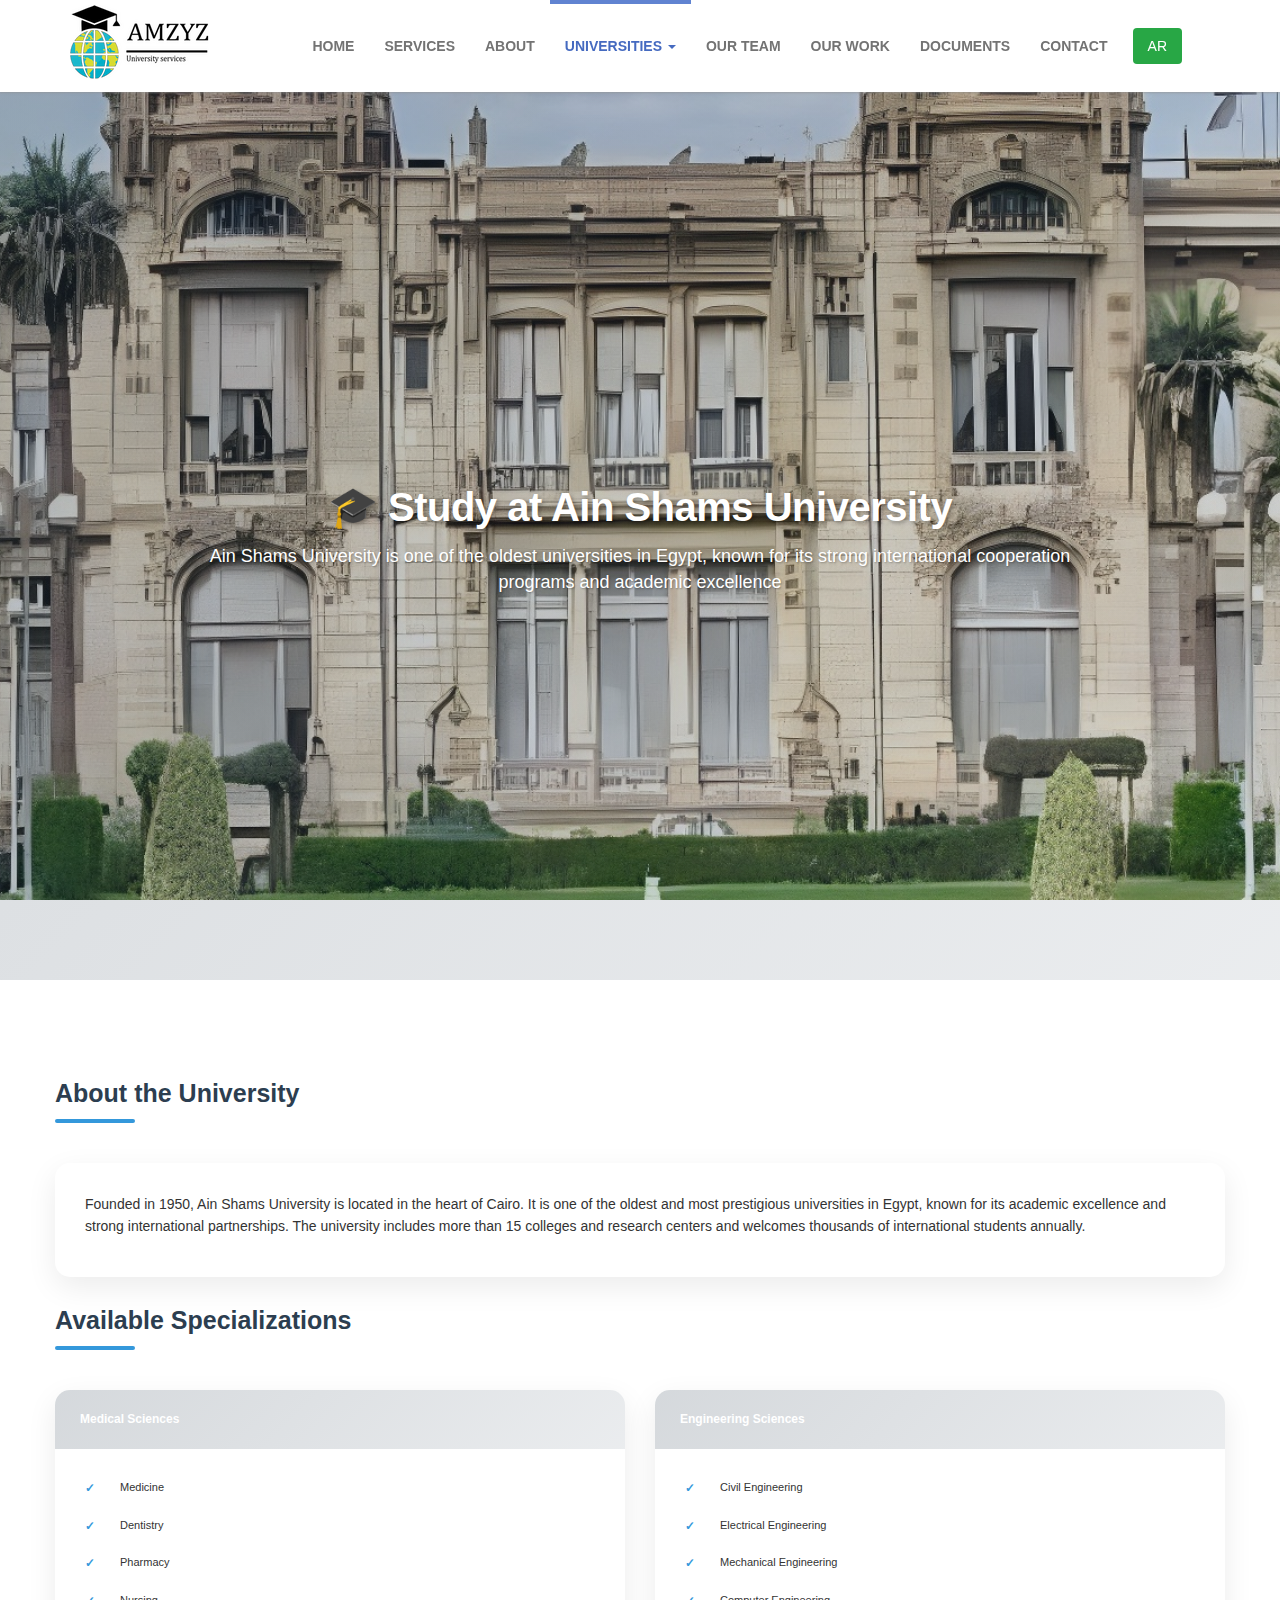
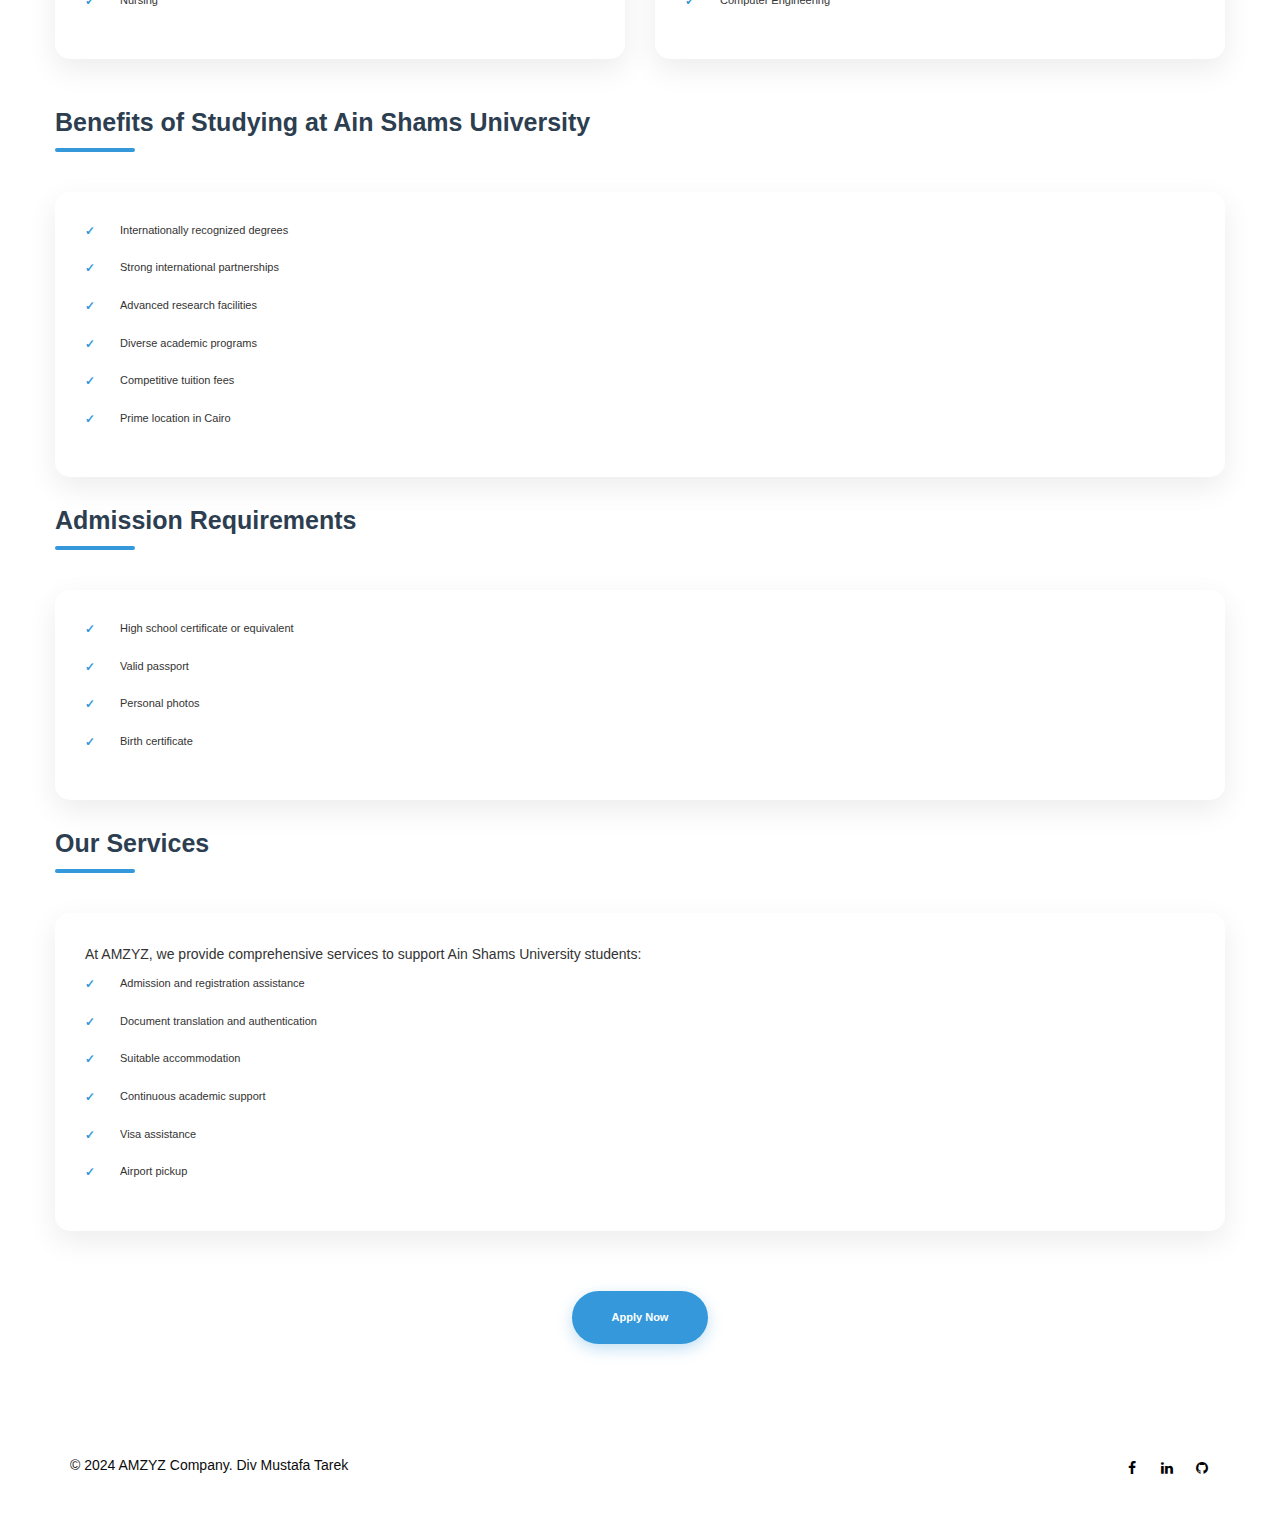
<file: ain-shams-university.html>
<!DOCTYPE html>
<html lang="en" dir="ltr">
<head>
    <meta charset="utf-8">
    <meta name="viewport" content="width=device-width, initial-scale=1.0">
<!-- SEO for Ain Shams University -->
<title>Study at Ain Shams University – Top Public University in Cairo - AMZYZ</title>
<meta name="description" content="Discover top programs and affordable education at Ain Shams University in Cairo, Egypt. Apply now through AMZYZ.">
<meta name="keywords" content="Ain Shams University, Study in Egypt, Egyptian universities, Public university in Cairo">
<meta name="author" content="AMZYZ">
<!-- Arabic Version -->
<meta name="description" lang="ar" content="اكتشف أفضل البرامج التعليمية وتكاليف الدراسة المناسبة في جامعة عين شمس. قدم الآن من خلال AMZYZ.">
<meta name="keywords" lang="ar" content="جامعة عين شمس، الدراسة في مصر، جامعات مصر، جامعة حكومية في القاهرة">

    <link rel="stylesheet" href="https://cdnjs.cloudflare.com/ajax/libs/font-awesome/6.6.0/css/all.min.css">
    <link href="css/bootstrap.min.css" rel="stylesheet">
    <link href="css/font-awesome.min.css" rel="stylesheet">
    <link href="css/animate.min.css" rel="stylesheet">
    <link href="css/prettyphoto.css" type="text/css" rel="stylesheet">
    <link href="css/styles.css" rel="stylesheet">
    <link rel="shortcut icon" href="images/ico/site logo.ico">
    <style>
        :root {
            --primary-color: #2c3e50;
            --secondary-color: #34495e;
            --accent-color: #3498db;
            --light-gray: #f8f9fa;
            --gradient-overlay: linear-gradient(135deg, rgba(44, 62, 80, 0.2), rgba(52, 73, 94, 0.1));
        }

        body {
            font-family: 'Cairo', sans-serif;
            line-height: 1.6;
            color: #333;
            background-color: #fff;
        }

        .hero-section {
            position: relative;
            background: var(--gradient-overlay), url('images/banner/3.jpg');
            background-size: cover;
            background-position: center;
            background-repeat: no-repeat;
            background-attachment: fixed;
            color: white;
            padding: 180px 0;
            text-align: center;
            margin-top: 80px;
            min-height: 100vh;
            display: flex;
            align-items: center;
            justify-content: center;
        }

        .hero-section::before {
            content: '';
            position: absolute;
            top: 0;
            left: 0;
            right: 0;
            bottom: 0;
            background: var(--gradient-overlay);
            z-index: 1;
        }

        .hero-section .container {
            position: relative;
            z-index: 2;
            width: 100%;
        }

        .hero-section h1 {
            font-size: 4rem;
            font-weight: 700;
            margin-bottom: 1.5rem;
            text-shadow: 2px 2px 4px rgba(0, 0, 0, 0.3);
            letter-spacing: -0.5px;
        }

        .hero-section p {
            font-size: 1.8rem;
            font-weight: 300;
            text-shadow: 1px 1px 2px rgba(0, 0, 0, 0.3);
            max-width: 900px;
            margin: 0 auto;
            line-height: 1.4;
        }

        .section-title {
            color: var(--primary-color);
            margin-bottom: 40px;
            font-weight: 700;
            font-size: 2.5rem;
            position: relative;
            padding-bottom: 15px;
        }

        .section-title::after {
            content: '';
            position: absolute;
            bottom: 0;
            left: 0;
            width: 80px;
            height: 4px;
            background: var(--accent-color);
            border-radius: 2px;
        }

        .content-section {
            padding: 80px 0;
        }

        .card {
            border: none;
            border-radius: 15px;
            box-shadow: 0 10px 30px rgba(0,0,0,0.08);
            margin-bottom: 30px;
            transition: all 0.3s ease;
            overflow: hidden;
        }

        .card:hover {
            transform: translateY(-10px);
            box-shadow: 0 15px 40px rgba(0,0,0,0.12);
        }

        .card-header {
            background: var(--gradient-overlay);
            color: white;
            font-weight: 600;
            font-size: 1.2rem;
            padding: 20px 25px;
            border-bottom: none;
        }

        .card-body {
            padding: 30px;
        }

        .feature-list {
            list-style: none;
            padding: 0;
        }

        .feature-list li {
            margin-bottom: 20px;
            padding-left: 35px;
            position: relative;
            font-size: 1.1rem;
        }

        .feature-list li:before {
            content: "✓";
            color: var(--accent-color);
            position: absolute;
            left: 0;
            font-weight: bold;
            font-size: 1.2rem;
        }

        .cta-button {
            background: var(--accent-color);
            color: white;
            padding: 18px 40px;
            border-radius: 50px;
            text-decoration: none;
            display: inline-block;
            margin-top: 30px;
            font-weight: 600;
            font-size: 1.1rem;
            transition: all 0.3s ease;
            box-shadow: 0 5px 15px rgba(52, 152, 219, 0.3);
        }

        .cta-button:hover {
            background: var(--primary-color);
            color: white;
            text-decoration: none;
            transform: translateY(-2px);
            box-shadow: 0 8px 20px rgba(44, 62, 80, 0.3);
        }

        /* Responsive Design */
        @media (max-width: 768px) {
            .hero-section {
                padding: 120px 0;
            }

            .hero-section h1 {
                font-size: 2.5rem;
            }

            .hero-section p {
                font-size: 1.3rem;
            }

            .section-title {
                font-size: 2rem;
            }

            .card {
                margin-bottom: 20px;
            }
        }

        #toggleLang {
            background-color: #28a745;
            color: white;
            border: none;
            padding: 8px 15px;
            border-radius: 4px;
            margin-left: 10px;
        }

        #toggleLang:hover {
            background-color: #218838;
        }

        .dropdown-menu {
            background-color: #fff;
            border: none;
            box-shadow: 0 2px 10px rgba(0,0,0,0.1);
            border-radius: 4px;
        }

        .dropdown-menu > li > a {
            color: #333;
            padding: 10px 20px;
            transition: all 0.3s ease;
        }

        .dropdown-menu > li > a:hover {
            background-color: #f8f9fa;
            color: #28a745;
        }
    </style>
</head>
<body id="home">
    <header id="header">
        <nav id="main-nav" class="navbar navbar-default navbar-fixed-top" role="banner">
            <div class="container">
                <div class="navbar-header">
                    <button type="button" class="navbar-toggle" data-toggle="collapse" data-target=".navbar-collapse">
                        <span class="sr-only">Toggle navigation</span>
                        <span class="icon-bar"></span>
                        <span class="icon-bar"></span>
                        <span class="icon-bar"></span>
                    </button>
                    <a class="navbar-brand" href="index.html"><img src="images/logo.png" alt="logo" id="logo"></a>
                </div>
                <div class="collapse navbar-collapse navbar-right">
                    <ul class="nav navbar-nav">
                        <li class="scroll"><a href="index.html#home" data-en="Home" data-ar="الرئيسية">Home</a></li>
                        <li class="scroll"><a href="index.html#services" data-en="Services" data-ar="خدماتنا">Services</a></li>
                        <li class="scroll"><a href="index.html#about" data-en="About" data-ar="من نحن">About</a></li>
                        <li class="dropdown active">
                            <a href="#" class="dropdown-toggle" data-toggle="dropdown" role="button" aria-haspopup="true" aria-expanded="false" data-en="Universities" data-ar="الجامعات">Universities <span class="caret"></span></a>
                            <ul class="dropdown-menu">
                                <li><a href="cairo-university.html" data-en="Cairo University" data-ar="جامعة القاهرة">Cairo University</a></li>
                                <li><a href="helwan-university.html" data-en="Helwan University" data-ar="جامعة حلوان">Helwan University</a></li>
                                <li class="active"><a href="ain-shams-university.html" data-en="Ain Shams University" data-ar="جامعة عين شمس">Ain Shams University</a></li>
                                <li><a href="mansoura-university.html" data-en="Mansoura University" data-ar="جامعة المنصورة">Mansoura University</a></li>
                                <li><a href="alexandria-university.html" data-en="Alexandria University" data-ar="جامعة الإسكندرية">Alexandria University</a></li>
                            </ul>
                        </li>
                        <li class="scroll"><a href="index.html#our-team" data-en="Our Team" data-ar="فريق العمل">Our Team</a></li>
                        <li class="scroll"><a href="index.html#portfolio" data-en="our work" data-ar="اعمالنا">our work</a></li>
                        <li class="scroll"><a href="index.html#required-documents" data-en="documents" data-ar="الأوراق">documents</a></li>
                        <li class="scroll"><a href="index.html#contact-us" data-en="Contact" data-ar="تواصل معنا">Contact</a></li>
                        <button id="toggleLang" type="button" class="btn btn-success">AR</button>
                    </ul>
                </div>
            </div>
        </nav>
    </header>

    <!-- Hero Section -->
    <section class="hero-section">
        <div class="container">
            <h1 class="display-4 mb-4" data-en="🎓 Study at Ain Shams University" data-ar="🎓 الدراسة في جامعة عين شمس">🎓 Study at Ain Shams University</h1>
            <p class="lead" data-en="Ain Shams University is one of the oldest universities in Egypt, known for its strong international cooperation programs and academic excellence" data-ar="جامعة عين شمس هي واحدة من أعرق الجامعات المصرية، وتشتهر ببرامجها الدولية القوية وتميزها الأكاديمي">Ain Shams University is one of the oldest universities in Egypt, known for its strong international cooperation programs and academic excellence</p>
        </div>
    </section>

    <!-- Main Content -->
    <div class="container content-section">
        <!-- About University -->
        <section class="mb-5">
            <h2 class="section-title" data-en="About the University" data-ar="نبذة عن الجامعة">About the University</h2>
            <div class="card">
                <div class="card-body">
                    <p data-en="Founded in 1950, Ain Shams University is located in the heart of Cairo. It is one of the oldest and most prestigious universities in Egypt, known for its academic excellence and strong international partnerships. The university includes more than 15 colleges and research centers and welcomes thousands of international students annually." data-ar="تأسست جامعة عين شمس عام 1950، وتقع في قلب القاهرة. تعد من أقدم وأعرق الجامعات المصرية، وتشتهر بتميزها الأكاديمي وشراكاتها الدولية القوية. تضم الجامعة أكثر من 15 كلية ومركز بحثي، وتستقبل آلاف الطلاب الدوليين سنوياً.">Founded in 1950, Ain Shams University is located in the heart of Cairo. It is one of the oldest and most prestigious universities in Egypt, known for its academic excellence and strong international partnerships. The university includes more than 15 colleges and research centers and welcomes thousands of international students annually.</p>
                </div>
            </div>
        </section>

        <!-- Available Specializations -->
        <section class="mb-5">
            <h2 class="section-title" data-en="Available Specializations" data-ar="أبرز التخصصات المتاحة">Available Specializations</h2>
            <div class="row">
                <div class="col-md-6">
                    <div class="card">
                        <div class="card-header" data-en="Medical Sciences" data-ar="العلوم الطبية">Medical Sciences</div>
                        <div class="card-body">
                            <ul class="feature-list">
                                <li data-en="Medicine" data-ar="طب بشري">Medicine</li>
                                <li data-en="Dentistry" data-ar="طب أسنان">Dentistry</li>
                                <li data-en="Pharmacy" data-ar="صيدلة">Pharmacy</li>
                                <li data-en="Nursing" data-ar="تمريض">Nursing</li>
                            </ul>
                        </div>
                    </div>
                </div>
                <div class="col-md-6">
                    <div class="card">
                        <div class="card-header" data-en="Engineering Sciences" data-ar="العلوم الهندسية">Engineering Sciences</div>
                        <div class="card-body">
                            <ul class="feature-list">
                                <li data-en="Civil Engineering" data-ar="هندسة مدنية">Civil Engineering</li>
                                <li data-en="Electrical Engineering" data-ar="هندسة كهربائية">Electrical Engineering</li>
                                <li data-en="Mechanical Engineering" data-ar="هندسة ميكانيكية">Mechanical Engineering</li>
                                <li data-en="Computer Engineering" data-ar="هندسة حاسبات">Computer Engineering</li>
                            </ul>
                        </div>
                    </div>
                </div>
            </div>
        </section>

        <!-- Study Benefits -->
        <section class="mb-5">
            <h2 class="section-title" data-en="Benefits of Studying at Ain Shams University" data-ar="مزايا الدراسة في جامعة عين شمس">Benefits of Studying at Ain Shams University</h2>
            <div class="card">
                <div class="card-body">
                    <ul class="feature-list">
                        <li data-en="Internationally recognized degrees" data-ar="شهادات معترف بها دولياً">Internationally recognized degrees</li>
                        <li data-en="Strong international partnerships" data-ar="شراكات دولية قوية">Strong international partnerships</li>
                        <li data-en="Advanced research facilities" data-ar="مرافق بحثية متطورة">Advanced research facilities</li>
                        <li data-en="Diverse academic programs" data-ar="برامج أكاديمية متنوعة">Diverse academic programs</li>
                        <li data-en="Competitive tuition fees" data-ar="تكاليف دراسية منافسة">Competitive tuition fees</li>
                        <li data-en="Prime location in Cairo" data-ar="موقع مميز في قلب القاهرة">Prime location in Cairo</li>
                    </ul>
                </div>
            </div>
        </section>

        <!-- Admission Requirements -->
        <section class="mb-5">
            <h2 class="section-title" data-en="Admission Requirements" data-ar="متطلبات القبول">Admission Requirements</h2>
            <div class="card">
                <div class="card-body">
                    <ul class="feature-list">
                        <li data-en="High school certificate or equivalent" data-ar="شهادة الثانوية العامة أو ما يعادلها">High school certificate or equivalent</li>
                        <li data-en="Valid passport" data-ar="جواز سفر ساري">Valid passport</li>
                        <li data-en="Personal photos" data-ar="صور شخصية">Personal photos</li>
                        <li data-en="Birth certificate" data-ar="شهادة ميلاد">Birth certificate</li>
                    </ul>
                </div>
            </div>
        </section>

        <!-- Our Services -->
        <section class="mb-5">
            <h2 class="section-title" data-en="Our Services" data-ar="خدماتنا">Our Services</h2>
            <div class="card">
                <div class="card-body">
                    <p data-en="At AMZYZ, we provide comprehensive services to support Ain Shams University students:" data-ar="في AMZYZ، نقدم مجموعة شاملة من الخدمات لدعم طلاب جامعة عين شمس:">At AMZYZ, we provide comprehensive services to support Ain Shams University students:</p>
                    <ul class="feature-list">
                        <li data-en="Admission and registration assistance" data-ar="مساعدة في إجراءات القبول والتسجيل">Admission and registration assistance</li>
                        <li data-en="Document translation and authentication" data-ar="ترجمة وتوثيق المستندات">Document translation and authentication</li>
                        <li data-en="Suitable accommodation" data-ar="توفير السكن المناسب">Suitable accommodation</li>
                        <li data-en="Continuous academic support" data-ar="دعم أكاديمي مستمر">Continuous academic support</li>
                        <li data-en="Visa assistance" data-ar="مساعدة في استخراج التأشيرات">Visa assistance</li>
                        <li data-en="Airport pickup" data-ar="استقبال في المطار">Airport pickup</li>
                    </ul>
                </div>
            </div>
        </section>

        <!-- CTA Button -->
        <div class="text-center">
            <a href="apply.html" class="cta-button" data-en="Apply Now" data-ar="قدم الان">Apply Now</a>
        </div>
    </div>

    <footer id="footer">
        <div class="container">
            <div class="row">
                <div class="col-sm-6">
                    &copy; 2024 AMZYZ Company. Div Mustafa Tarek
                </div>
                <div class="col-sm-6">
                    <ul class="social-icons">
                        <li><a href="https://www.facebook.com/profile.php?id=61560765382934" target="_blank"><i class="fa fa-facebook"></i></a></li>
                        <li><a href="https://www.linkedin.com/in/mustafa-tarek-886709245/" target="_blank"><i class="fa fa-linkedin"></i></a></li>
                        <li><a href="https://github.com/mustafamemo22" target="_blank"><i class="fa fa-github"></i></a></li>
                    </ul>
                </div>
            </div>
        </div>
    </footer>

    <script src="js/jquery.js"></script>
    <script src="js/bootstrap.min.js"></script>
    <script src="js/mousescroll.js"></script>
    <script src="js/smoothscroll.js"></script>
    <script type="text/javascript" src="js/jquery.prettyphoto.js"></script>
    <script src="js/jquery.isotope.min.js"></script>
    <script src="js/jquery.inview.min.js"></script>
    <script src="js/wow.min.js"></script>
    <script src="js/custom-scripts.js"></script>
    <script>
        $(document).ready(function() {
            // Add active class to current university in dropdown
            var currentPage = window.location.pathname.split('/').pop();
            $('.dropdown-menu li a').each(function() {
                if ($(this).attr('href') === currentPage) {
                    $(this).parent().addClass('active');
                }
            });
        });
    </script>
</body>
</html>
</file>
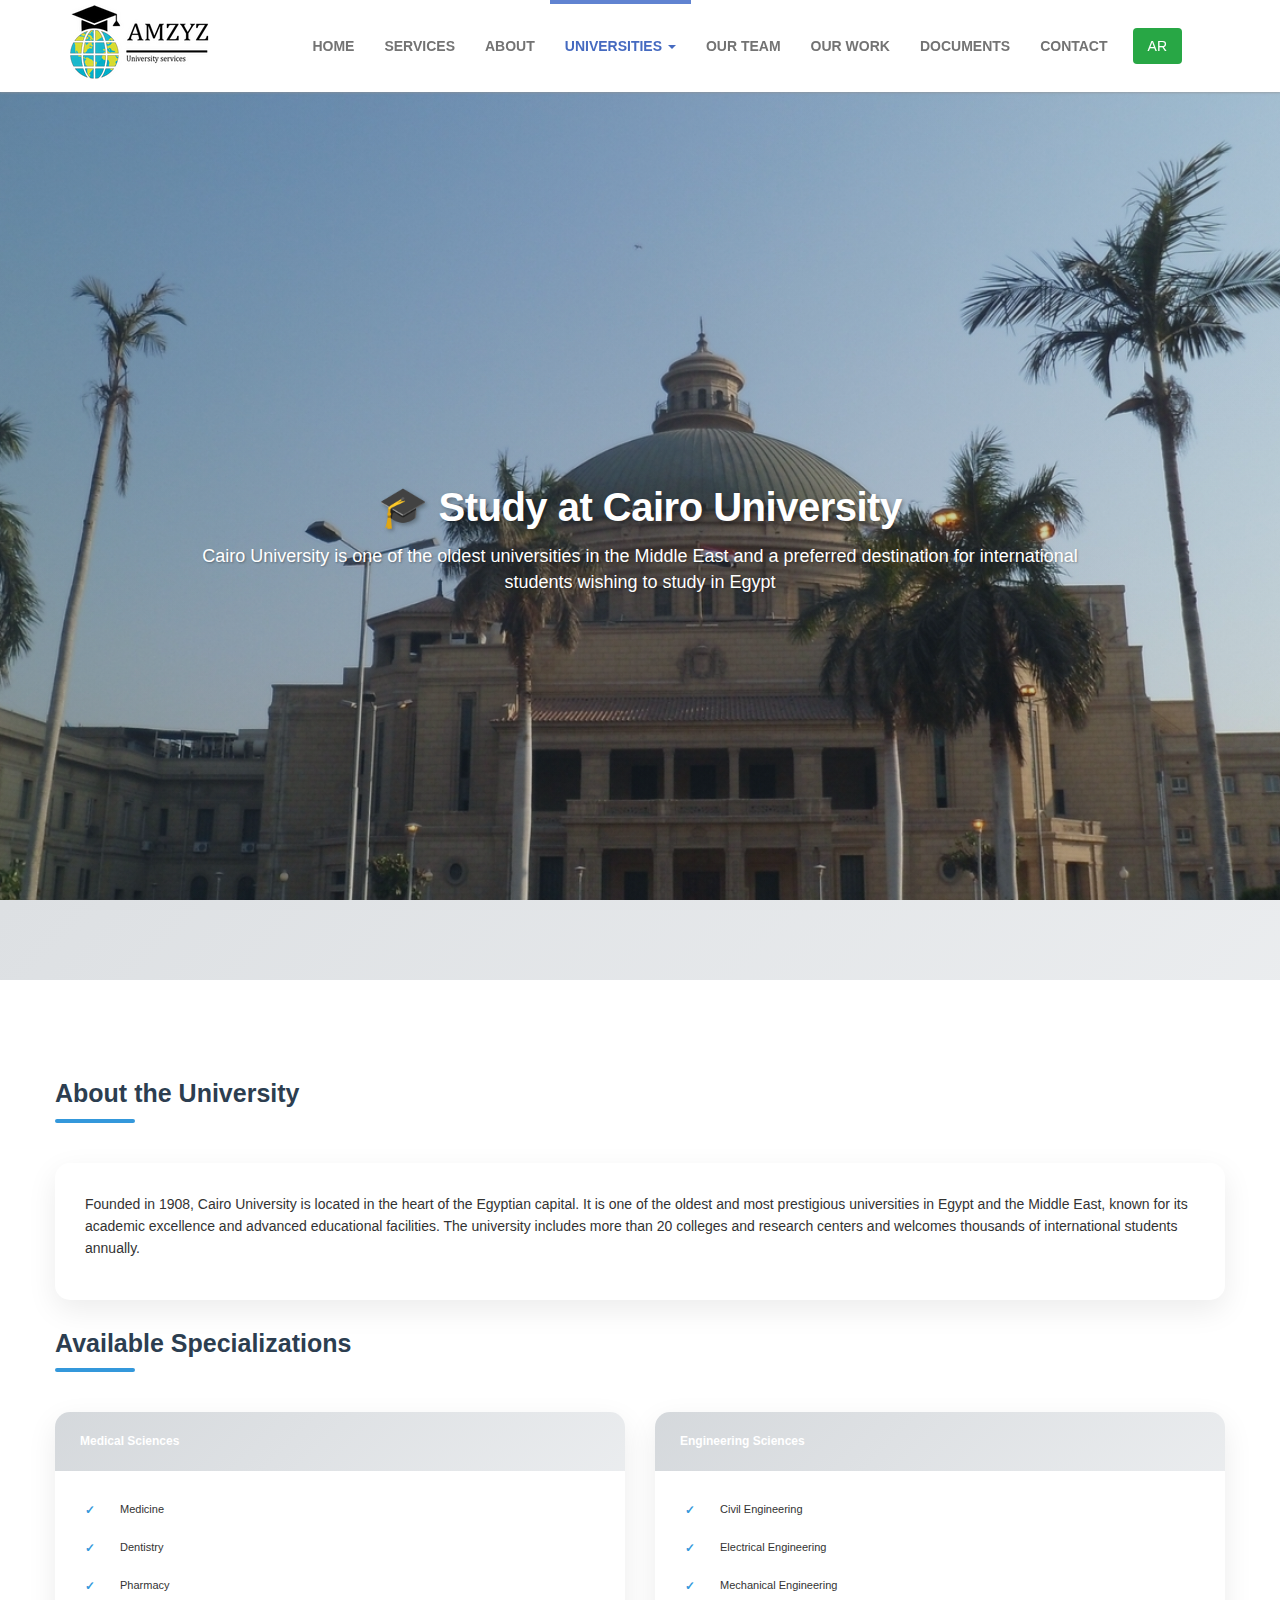
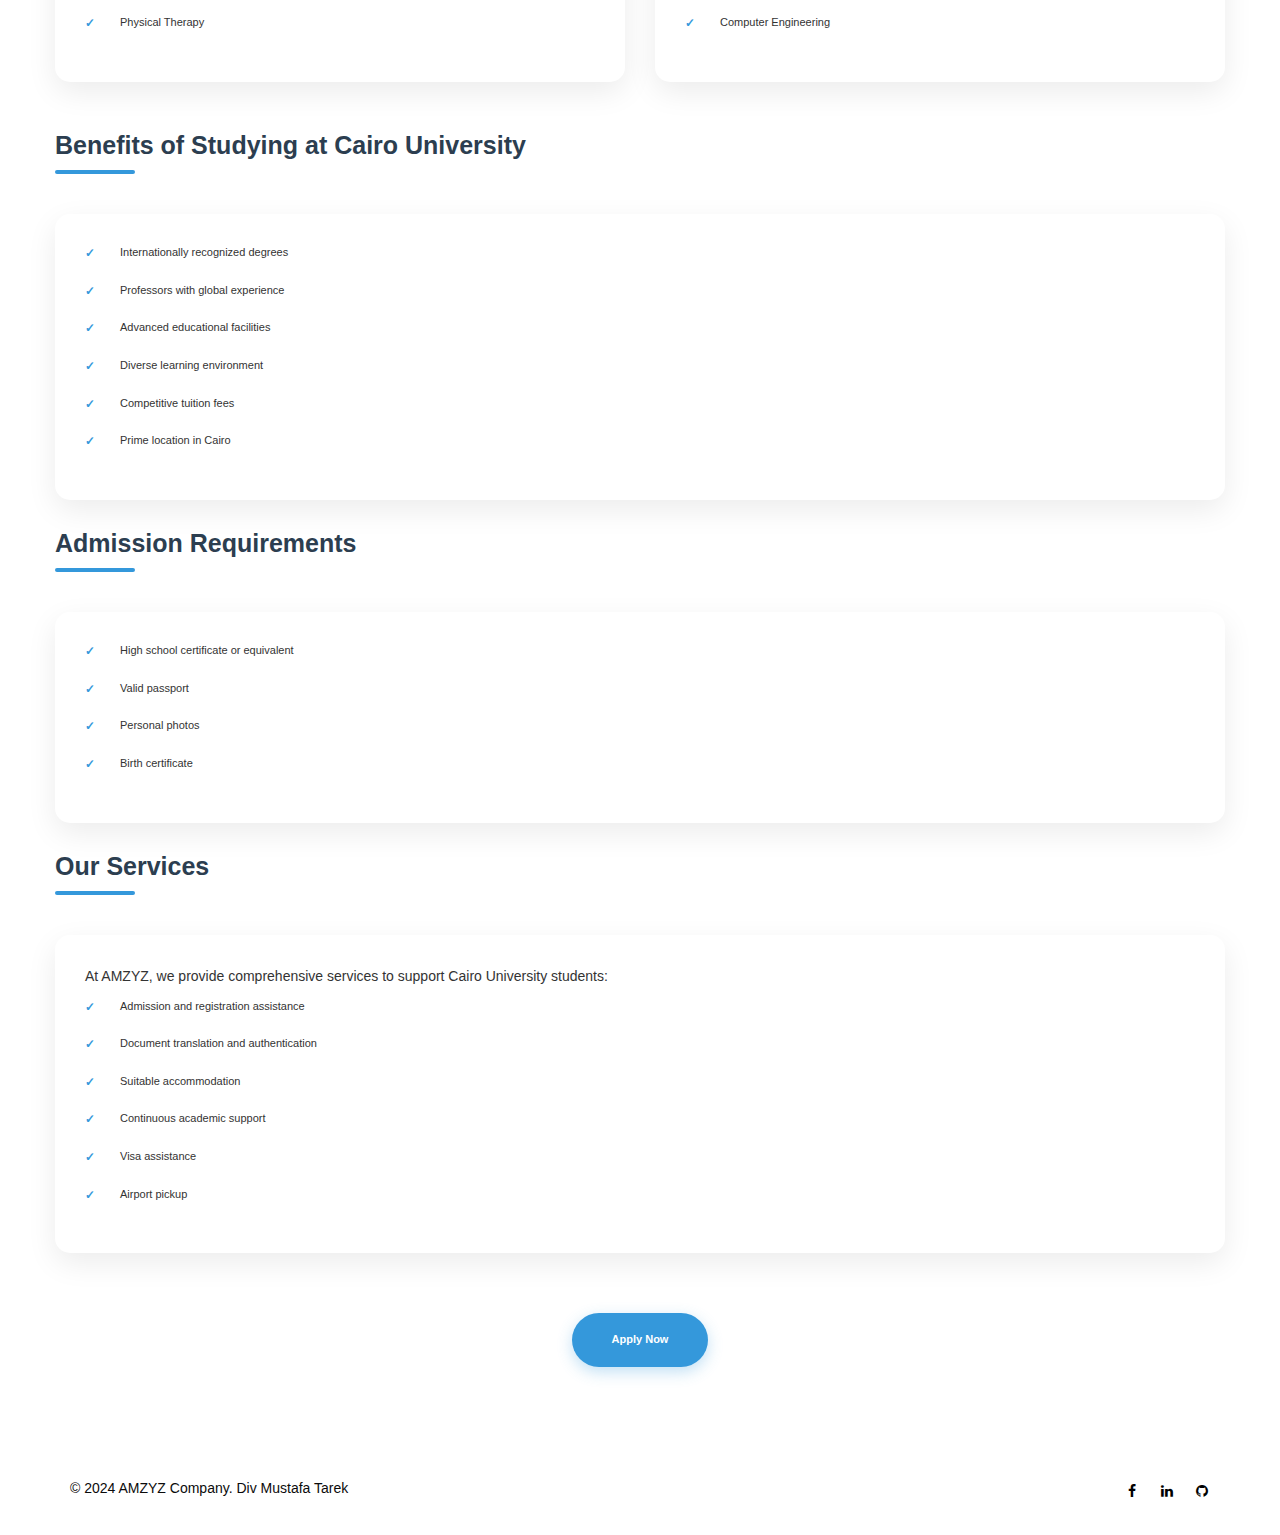
<file: cairo-university.html>
<!DOCTYPE html>
<html lang="en" dir="ltr">
<head>
    <meta charset="utf-8">
    <meta name="viewport" content="width=device-width, initial-scale=1.0">
    <title>Study at Cairo University - AMZYZ</title>
    <link rel="stylesheet" href="https://cdnjs.cloudflare.com/ajax/libs/font-awesome/6.6.0/css/all.min.css">
    <link href="css/bootstrap.min.css" rel="stylesheet">
    <link href="css/font-awesome.min.css" rel="stylesheet">
    <link href="css/animate.min.css" rel="stylesheet">
    <link href="css/prettyphoto.css" type="text/css" rel="stylesheet">
    <link href="css/styles.css" rel="stylesheet">
    <link rel="shortcut icon" href="images/ico/site logo.ico">
    <style>
        :root {
            --primary-color: #2c3e50;
            --secondary-color: #34495e;
            --accent-color: #3498db;
            --light-gray: #f8f9fa;
            --gradient-overlay: linear-gradient(135deg, rgba(44, 62, 80, 0.2), rgba(52, 73, 94, 0.1));
        }

        body {
            font-family: 'Cairo', sans-serif;
            line-height: 1.6;
            color: #333;
            background-color: #fff;
        }

        .hero-section {
            position: relative;
            background: var(--gradient-overlay), url('images/banner/1.jpg');
            background-size: cover;
            background-position: center;
            background-repeat: no-repeat;
            background-attachment: fixed;
            color: white;
            padding: 180px 0;
            text-align: center;
            margin-top: 80px;
            min-height: 100vh;
            display: flex;
            align-items: center;
            justify-content: center;
        }

        .hero-section::before {
            content: '';
            position: absolute;
            top: 0;
            left: 0;
            right: 0;
            bottom: 0;
            background: var(--gradient-overlay);
            z-index: 1;
        }

        .hero-section .container {
            position: relative;
            z-index: 2;
            width: 100%;
        }

        .hero-section h1 {
            font-size: 4rem;
            font-weight: 700;
            margin-bottom: 1.5rem;
            text-shadow: 2px 2px 4px rgba(0, 0, 0, 0.3);
            letter-spacing: -0.5px;
        }

        .hero-section p {
            font-size: 1.8rem;
            font-weight: 300;
            text-shadow: 1px 1px 2px rgba(0, 0, 0, 0.3);
            max-width: 900px;
            margin: 0 auto;
            line-height: 1.4;
        }

        .section-title {
            color: var(--primary-color);
            margin-bottom: 40px;
            font-weight: 700;
            font-size: 2.5rem;
            position: relative;
            padding-bottom: 15px;
        }

        .section-title::after {
            content: '';
            position: absolute;
            bottom: 0;
            left: 0;
            width: 80px;
            height: 4px;
            background: var(--accent-color);
            border-radius: 2px;
        }

        .content-section {
            padding: 80px 0;
        }

        .card {
            border: none;
            border-radius: 15px;
            box-shadow: 0 10px 30px rgba(0,0,0,0.08);
            margin-bottom: 30px;
            transition: all 0.3s ease;
            overflow: hidden;
        }

        .card:hover {
            transform: translateY(-10px);
            box-shadow: 0 15px 40px rgba(0,0,0,0.12);
        }

        .card-header {
            background: var(--gradient-overlay);
            color: white;
            font-weight: 600;
            font-size: 1.2rem;
            padding: 20px 25px;
            border-bottom: none;
        }

        .card-body {
            padding: 30px;
        }

        .feature-list {
            list-style: none;
            padding: 0;
        }

        .feature-list li {
            margin-bottom: 20px;
            padding-left: 35px;
            position: relative;
            font-size: 1.1rem;
        }

        .feature-list li:before {
            content: "✓";
            color: var(--accent-color);
            position: absolute;
            left: 0;
            font-weight: bold;
            font-size: 1.2rem;
        }

        .cta-button {
            background: var(--accent-color);
            color: white;
            padding: 18px 40px;
            border-radius: 50px;
            text-decoration: none;
            display: inline-block;
            margin-top: 30px;
            font-weight: 600;
            font-size: 1.1rem;
            transition: all 0.3s ease;
            box-shadow: 0 5px 15px rgba(52, 152, 219, 0.3);
        }

        .cta-button:hover {
            background: var(--primary-color);
            color: white;
            text-decoration: none;
            transform: translateY(-2px);
            box-shadow: 0 8px 20px rgba(44, 62, 80, 0.3);
        }

        /* Responsive Design */
        @media (max-width: 768px) {
            .hero-section {
                padding: 120px 0;
            }

            .hero-section h1 {
                font-size: 2.5rem;
            }

            .hero-section p {
                font-size: 1.3rem;
            }

            .section-title {
                font-size: 2rem;
            }

            .card {
                margin-bottom: 20px;
            }
        }

        #toggleLang {
            background-color: #28a745;
            color: white;
            border: none;
            padding: 8px 15px;
            border-radius: 4px;
            margin-left: 10px;
        }

        #toggleLang:hover {
            background-color: #218838;
        }

        .dropdown-menu {
            background-color: #fff;
            border: none;
            box-shadow: 0 2px 10px rgba(0,0,0,0.1);
            border-radius: 4px;
        }

        .dropdown-menu > li > a {
            color: #333;
            padding: 10px 20px;
            transition: all 0.3s ease;
        }

        .dropdown-menu > li > a:hover {
            background-color: #f8f9fa;
            color: #28a745;
        }
    </style>
</head>
<body id="home">
    <header id="header">
        <nav id="main-nav" class="navbar navbar-default navbar-fixed-top" role="banner">
            <div class="container">
                <div class="navbar-header">
                    <button type="button" class="navbar-toggle" data-toggle="collapse" data-target=".navbar-collapse">
                        <span class="sr-only">Toggle navigation</span>
                        <span class="icon-bar"></span>
                        <span class="icon-bar"></span>
                        <span class="icon-bar"></span>
                    </button>
                    <a class="navbar-brand" href="index.html"><img src="images/logo.png" alt="logo" id="logo"></a>
                </div>
                <div class="collapse navbar-collapse navbar-right">
                    <ul class="nav navbar-nav">
                        <li class="scroll"><a href="index.html#home" data-en="Home" data-ar="الرئيسية">Home</a></li>
                        <li class="scroll"><a href="index.html#services" data-en="Services" data-ar="خدماتنا">Services</a></li>
                        <li class="scroll"><a href="index.html#about" data-en="About" data-ar="من نحن">About</a></li>
                        <li class="dropdown active">
                            <a href="#" class="dropdown-toggle" data-toggle="dropdown" role="button" aria-haspopup="true" aria-expanded="false" data-en="Universities" data-ar="الجامعات">Universities <span class="caret"></span></a>
                            <ul class="dropdown-menu">
                                <li class="active"><a href="cairo-university.html" data-en="Cairo University" data-ar="جامعة القاهرة">Cairo University</a></li>
                                <li><a href="helwan-university.html" data-en="Helwan University" data-ar="جامعة حلوان">Helwan University</a></li>
                                <li><a href="ain-shams-university.html" data-en="Ain Shams University" data-ar="جامعة عين شمس">Ain Shams University</a></li>
                                <li><a href="mansoura-university.html" data-en="Mansoura University" data-ar="جامعة المنصورة">Mansoura University</a></li>
                                <li><a href="alexandria-university.html" data-en="Alexandria University" data-ar="جامعة الإسكندرية">Alexandria University</a></li>
                            </ul>
                        </li>
                        <li class="scroll"><a href="index.html#our-team" data-en="Our Team" data-ar="فريق العمل">Our Team</a></li>
                        <li class="scroll"><a href="index.html#portfolio" data-en="our work" data-ar="اعمالنا">our work</a></li>
                        <li class="scroll"><a href="index.html#required-documents" data-en="documents" data-ar="الأوراق">documents</a></li>
                        <li class="scroll"><a href="index.html#contact-us" data-en="Contact" data-ar="تواصل معنا">Contact</a></li>
                        <button id="toggleLang" type="button" class="btn btn-success">AR</button>
                    </ul>
                </div>
            </div>
        </nav>
    </header>

    <!-- Hero Section -->
    <section class="hero-section">
        <div class="container">
            <h1 class="display-4 mb-4" data-en="🎓 Study at Cairo University" data-ar="🎓 الدراسة في جامعة القاهرة">🎓 Study at Cairo University</h1>
            <p class="lead" data-en="Cairo University is one of the oldest universities in the Middle East and a preferred destination for international students wishing to study in Egypt" data-ar="جامعة القاهرة هي واحدة من أعرق الجامعات في الشرق الأوسط، وتُعد وجهة مفضلة للطلاب الأجانب الراغبين في الدراسة في مصر">Cairo University is one of the oldest universities in the Middle East and a preferred destination for international students wishing to study in Egypt</p>
        </div>
    </section>

    <!-- Main Content -->
    <div class="container content-section">
        <!-- About University -->
        <section class="mb-5">
            <h2 class="section-title" data-en="About the University" data-ar="نبذة عن الجامعة">About the University</h2>
            <div class="card">
                <div class="card-body">
                    <p data-en="Founded in 1908, Cairo University is located in the heart of the Egyptian capital. It is one of the oldest and most prestigious universities in Egypt and the Middle East, known for its academic excellence and advanced educational facilities. The university includes more than 20 colleges and research centers and welcomes thousands of international students annually." data-ar="تأسست جامعة القاهرة عام 1908، وتقع في قلب العاصمة المصرية. تعد من أقدم وأعرق الجامعات في مصر والشرق الأوسط، وتشتهر بتميزها الأكاديمي ومرافقها التعليمية المتطورة. تضم الجامعة أكثر من 20 كلية ومركز بحثي، وتستقبل آلاف الطلاب الدوليين سنوياً.">Founded in 1908, Cairo University is located in the heart of the Egyptian capital. It is one of the oldest and most prestigious universities in Egypt and the Middle East, known for its academic excellence and advanced educational facilities. The university includes more than 20 colleges and research centers and welcomes thousands of international students annually.</p>
                </div>
            </div>
        </section>

        <!-- Available Specializations -->
        <section class="mb-5">
            <h2 class="section-title" data-en="Available Specializations" data-ar="أبرز التخصصات المتاحة">Available Specializations</h2>
            <div class="row">
                <div class="col-md-6">
                    <div class="card">
                        <div class="card-header" data-en="Medical Sciences" data-ar="العلوم الطبية">Medical Sciences</div>
                        <div class="card-body">
                            <ul class="feature-list">
                                <li data-en="Medicine" data-ar="طب بشري">Medicine</li>
                                <li data-en="Dentistry" data-ar="طب أسنان">Dentistry</li>
                                <li data-en="Pharmacy" data-ar="صيدلة">Pharmacy</li>
                                <li data-en="Physical Therapy" data-ar="علاج طبيعي">Physical Therapy</li>
                            </ul>
                        </div>
                    </div>
                </div>
                <div class="col-md-6">
                    <div class="card">
                        <div class="card-header" data-en="Engineering Sciences" data-ar="العلوم الهندسية">Engineering Sciences</div>
                        <div class="card-body">
                            <ul class="feature-list">
                                <li data-en="Civil Engineering" data-ar="هندسة مدنية">Civil Engineering</li>
                                <li data-en="Electrical Engineering" data-ar="هندسة كهربائية">Electrical Engineering</li>
                                <li data-en="Mechanical Engineering" data-ar="هندسة ميكانيكية">Mechanical Engineering</li>
                                <li data-en="Computer Engineering" data-ar="هندسة حاسبات">Computer Engineering</li>
                            </ul>
                        </div>
                    </div>
                </div>
            </div>
        </section>

        <!-- Study Benefits -->
        <section class="mb-5">
            <h2 class="section-title" data-en="Benefits of Studying at Cairo University" data-ar="مزايا الدراسة في جامعة القاهرة">Benefits of Studying at Cairo University</h2>
            <div class="card">
                <div class="card-body">
                    <ul class="feature-list">
                        <li data-en="Internationally recognized degrees" data-ar="شهادات معترف بها دولياً">Internationally recognized degrees</li>
                        <li data-en="Professors with global experience" data-ar="أساتذة ذوي خبرة عالمية">Professors with global experience</li>
                        <li data-en="Advanced educational facilities" data-ar="مرافق تعليمية متطورة">Advanced educational facilities</li>
                        <li data-en="Diverse learning environment" data-ar="بيئة تعليمية متنوعة">Diverse learning environment</li>
                        <li data-en="Competitive tuition fees" data-ar="تكاليف دراسية منافسة">Competitive tuition fees</li>
                        <li data-en="Prime location in Cairo" data-ar="موقع مميز في قلب القاهرة">Prime location in Cairo</li>
                    </ul>
                </div>
            </div>
        </section>

        <!-- Admission Requirements -->
        <section class="mb-5">
            <h2 class="section-title" data-en="Admission Requirements" data-ar="متطلبات القبول">Admission Requirements</h2>
            <div class="card">
                <div class="card-body">
                    <ul class="feature-list">
                        <li data-en="High school certificate or equivalent" data-ar="شهادة الثانوية العامة أو ما يعادلها">High school certificate or equivalent</li>
                        <li data-en="Valid passport" data-ar="جواز سفر ساري">Valid passport</li>
                        <li data-en="Personal photos" data-ar="صور شخصية">Personal photos</li>
                        <li data-en="Birth certificate" data-ar="شهادة ميلاد">Birth certificate</li>
                    </ul>
                </div>
            </div>
        </section>

        <!-- Our Services -->
        <section class="mb-5">
            <h2 class="section-title" data-en="Our Services" data-ar="خدماتنا">Our Services</h2>
            <div class="card">
                <div class="card-body">
                    <p data-en="At AMZYZ, we provide comprehensive services to support Cairo University students:" data-ar="في AMZYZ، نقدم مجموعة شاملة من الخدمات لدعم طلاب جامعة القاهرة:">At AMZYZ, we provide comprehensive services to support Cairo University students:</p>
                    <ul class="feature-list">
                        <li data-en="Admission and registration assistance" data-ar="مساعدة في إجراءات القبول والتسجيل">Admission and registration assistance</li>
                        <li data-en="Document translation and authentication" data-ar="ترجمة وتوثيق المستندات">Document translation and authentication</li>
                        <li data-en="Suitable accommodation" data-ar="توفير السكن المناسب">Suitable accommodation</li>
                        <li data-en="Continuous academic support" data-ar="دعم أكاديمي مستمر">Continuous academic support</li>
                        <li data-en="Visa assistance" data-ar="مساعدة في استخراج التأشيرات">Visa assistance</li>
                        <li data-en="Airport pickup" data-ar="استقبال في المطار">Airport pickup</li>
                    </ul>
                </div>
            </div>
        </section>

        <!-- CTA Button -->
        <div class="text-center">
            <a href="apply.html" class="cta-button" data-en="Apply Now" data-ar="قدم الان">Apply Now</a>
        </div>
    </div>

    <footer id="footer">
        <div class="container">
            <div class="row">
                <div class="col-sm-6">
                    &copy; 2024 AMZYZ Company. Div Mustafa Tarek
                </div>
                <div class="col-sm-6">
                    <ul class="social-icons">
                        <li><a href="https://www.facebook.com/profile.php?id=61560765382934" target="_blank"><i class="fa fa-facebook"></i></a></li>
                        <li><a href="https://www.linkedin.com/in/mustafa-tarek-886709245/" target="_blank"><i class="fa fa-linkedin"></i></a></li>
                        <li><a href="https://github.com/mustafamemo22" target="_blank"><i class="fa fa-github"></i></a></li>
                    </ul>
                </div>
            </div>
        </div>
    </footer>

    <script src="js/jquery.js"></script>
    <script src="js/bootstrap.min.js"></script>
    <script src="js/mousescroll.js"></script>
    <script src="js/smoothscroll.js"></script>
    <script type="text/javascript" src="js/jquery.prettyphoto.js"></script>
    <script src="js/jquery.isotope.min.js"></script>
    <script src="js/jquery.inview.min.js"></script>
    <script src="js/wow.min.js"></script>
    <script src="js/custom-scripts.js"></script>
    <script>
        $(document).ready(function() {
            // Add active class to current university in dropdown
            var currentPage = window.location.pathname.split('/').pop();
            $('.dropdown-menu li a').each(function() {
                if ($(this).attr('href') === currentPage) {
                    $(this).parent().addClass('active');
                }
            });
        });
    </script>
</body>
</html>
</file>
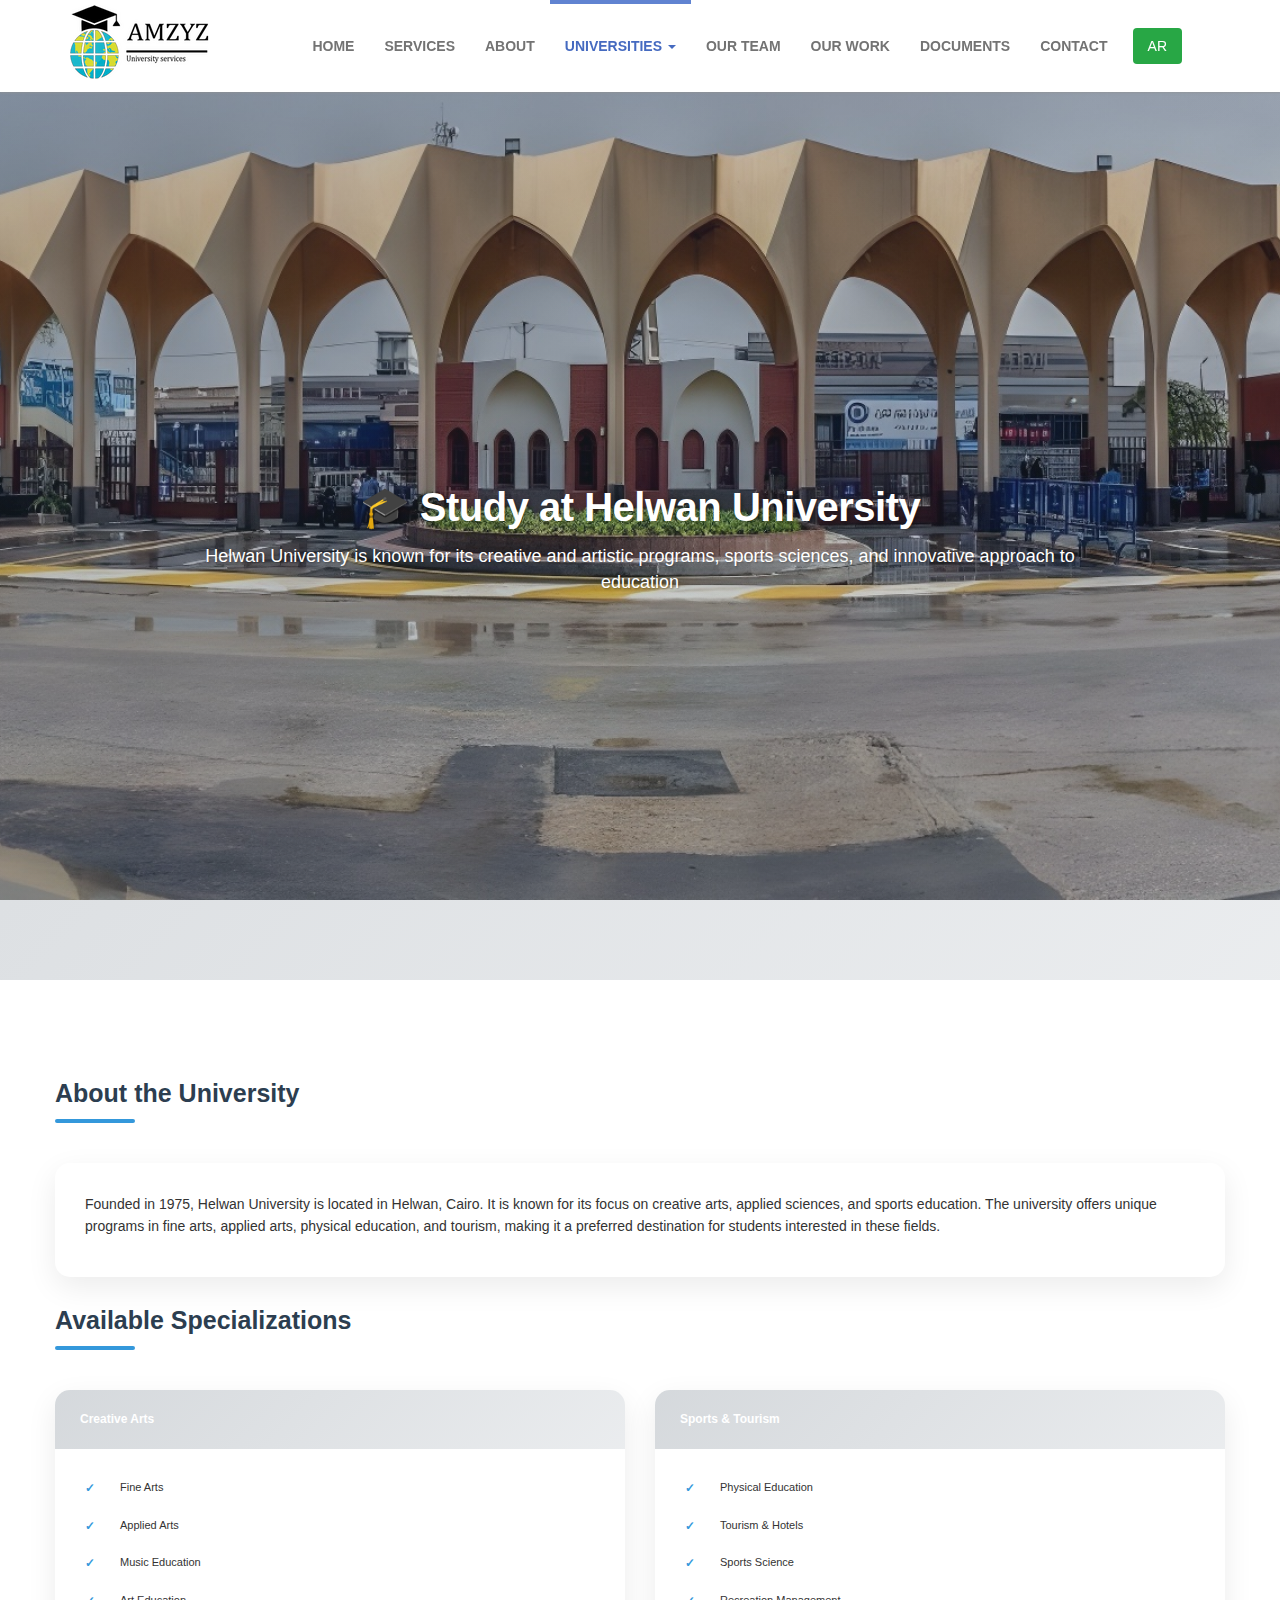
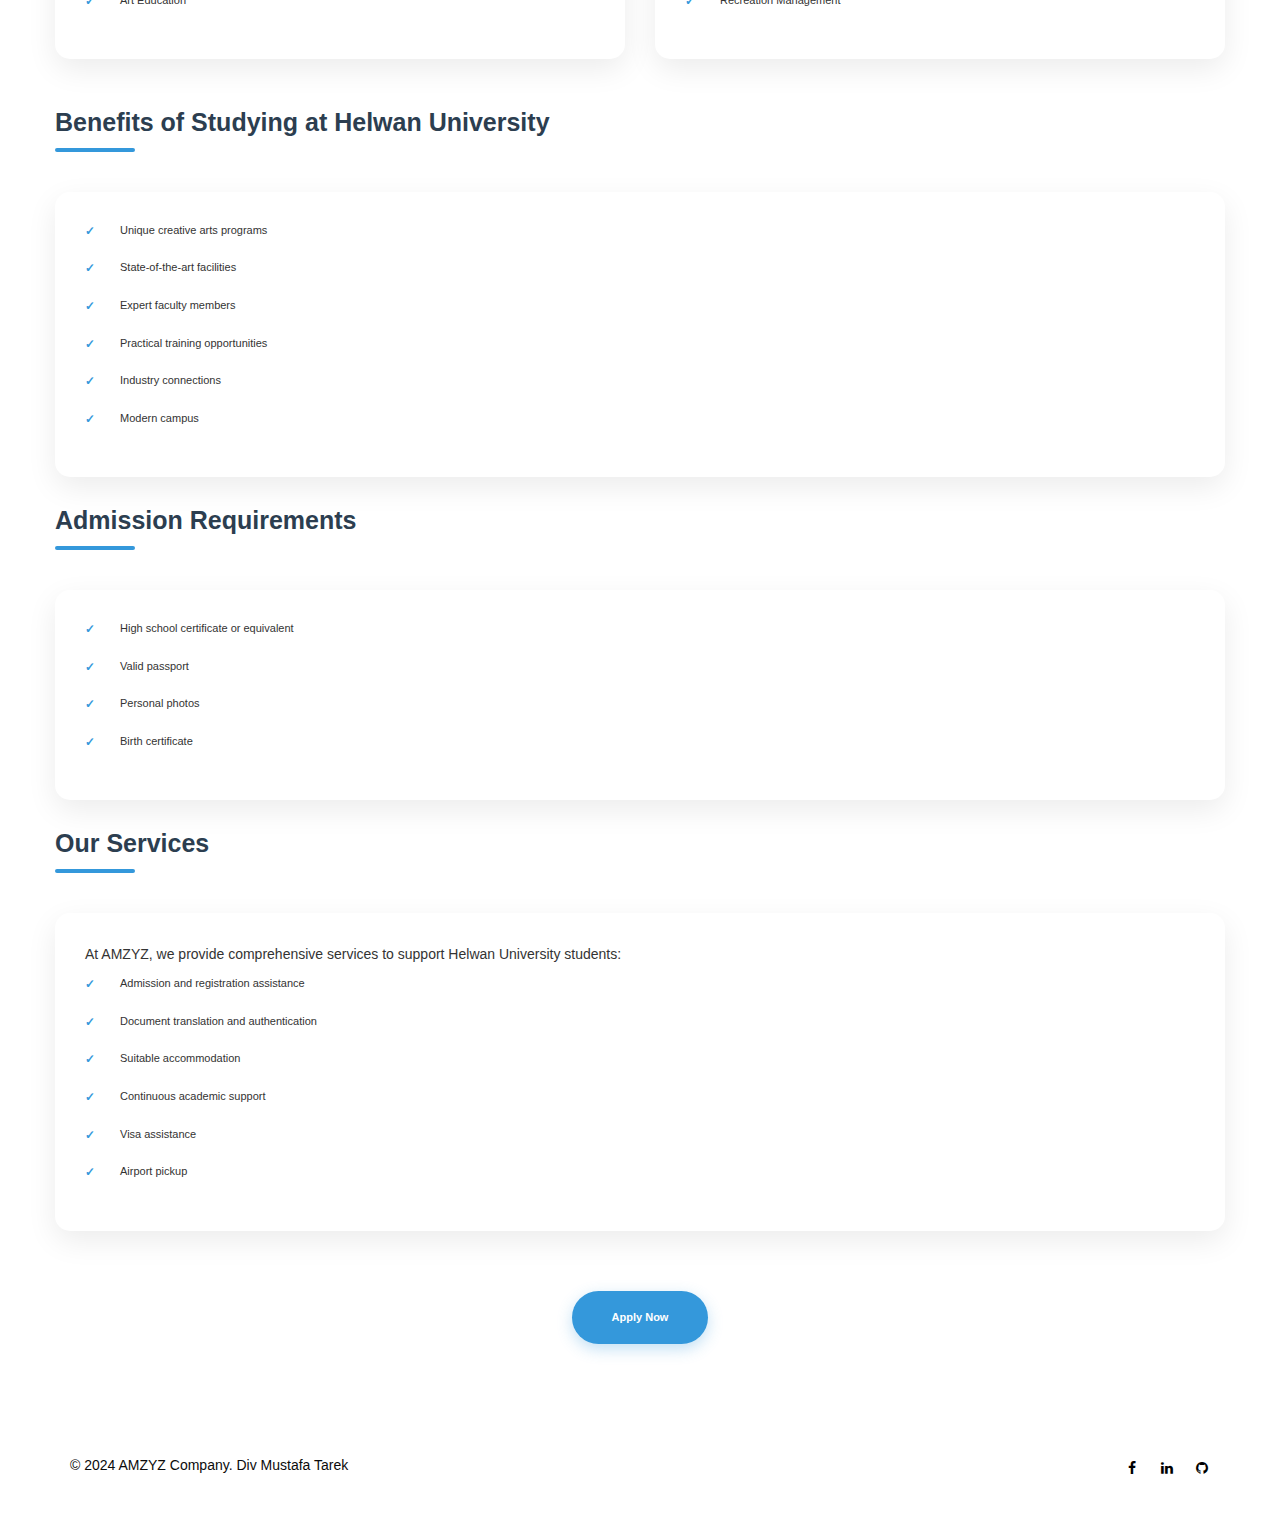
<file: helwan-university.html>
<!DOCTYPE html>
<html lang="en" dir="ltr">
<head>
    <meta charset="utf-8">
    <meta name="viewport" content="width=device-width, initial-scale=1.0">
    <!-- SEO for Helwan University -->
<title>Study at Helwan University – Creative & Technical Programs in Egypt - AMZYZ</title>
<meta name="description" content="Helwan University offers unique programs in arts, engineering, and sports. Apply with AMZYZ for your university admission.">
<meta name="keywords" content="Helwan University, Art schools in Egypt, Study in Cairo, Egyptian universities">
<meta name="author" content="AMZYZ">
<!-- Arabic Version -->
<meta name="description" lang="ar" content="تقدم جامعة حلوان برامج فريدة في الفنون والهندسة والرياضة. قدم من خلال AMZYZ الآن.">
<meta name="keywords" lang="ar" content="جامعة حلوان، الفنون في مصر، الدراسة في القاهرة، جامعات مصر">

    <link rel="stylesheet" href="https://cdnjs.cloudflare.com/ajax/libs/font-awesome/6.6.0/css/all.min.css">
    <link href="css/bootstrap.min.css" rel="stylesheet">
    <link href="css/font-awesome.min.css" rel="stylesheet">
    <link href="css/animate.min.css" rel="stylesheet">
    <link href="css/prettyphoto.css" type="text/css" rel="stylesheet">
    <link href="css/styles.css" rel="stylesheet">
    <link rel="shortcut icon" href="images/ico/site logo.ico">
    <style>
        :root {
            --primary-color: #2c3e50;
            --secondary-color: #34495e;
            --accent-color: #3498db;
            --light-gray: #f8f9fa;
            --gradient-overlay: linear-gradient(135deg, rgba(44, 62, 80, 0.2), rgba(52, 73, 94, 0.1));
        }

        body {
            font-family: 'Cairo', sans-serif;
            line-height: 1.6;
            color: #333;
            background-color: #fff;
        }

        .hero-section {
            position: relative;
            background: var(--gradient-overlay), url('images/banner/2.jpg');
            background-size: cover;
            background-position: center;
            background-repeat: no-repeat;
            background-attachment: fixed;
            color: white;
            padding: 180px 0;
            text-align: center;
            margin-top: 80px;
            min-height: 100vh;
            display: flex;
            align-items: center;
            justify-content: center;
        }

        .hero-section::before {
            content: '';
            position: absolute;
            top: 0;
            left: 0;
            right: 0;
            bottom: 0;
            background: var(--gradient-overlay);
            z-index: 1;
        }

        .hero-section .container {
            position: relative;
            z-index: 2;
            width: 100%;
        }

        .hero-section h1 {
            font-size: 4rem;
            font-weight: 700;
            margin-bottom: 1.5rem;
            text-shadow: 2px 2px 4px rgba(0, 0, 0, 0.3);
            letter-spacing: -0.5px;
        }

        .hero-section p {
            font-size: 1.8rem;
            font-weight: 300;
            text-shadow: 1px 1px 2px rgba(0, 0, 0, 0.3);
            max-width: 900px;
            margin: 0 auto;
            line-height: 1.4;
        }

        .section-title {
            color: var(--primary-color);
            margin-bottom: 40px;
            font-weight: 700;
            font-size: 2.5rem;
            position: relative;
            padding-bottom: 15px;
        }

        .section-title::after {
            content: '';
            position: absolute;
            bottom: 0;
            left: 0;
            width: 80px;
            height: 4px;
            background: var(--accent-color);
            border-radius: 2px;
        }

        .content-section {
            padding: 80px 0;
        }

        .card {
            border: none;
            border-radius: 15px;
            box-shadow: 0 10px 30px rgba(0,0,0,0.08);
            margin-bottom: 30px;
            transition: all 0.3s ease;
            overflow: hidden;
        }

        .card:hover {
            transform: translateY(-10px);
            box-shadow: 0 15px 40px rgba(0,0,0,0.12);
        }

        .card-header {
            background: var(--gradient-overlay);
            color: white;
            font-weight: 600;
            font-size: 1.2rem;
            padding: 20px 25px;
            border-bottom: none;
        }

        .card-body {
            padding: 30px;
        }

        .feature-list {
            list-style: none;
            padding: 0;
        }

        .feature-list li {
            margin-bottom: 20px;
            padding-left: 35px;
            position: relative;
            font-size: 1.1rem;
        }

        .feature-list li:before {
            content: "✓";
            color: var(--accent-color);
            position: absolute;
            left: 0;
            font-weight: bold;
            font-size: 1.2rem;
        }

        .cta-button {
            background: var(--accent-color);
            color: white;
            padding: 18px 40px;
            border-radius: 50px;
            text-decoration: none;
            display: inline-block;
            margin-top: 30px;
            font-weight: 600;
            font-size: 1.1rem;
            transition: all 0.3s ease;
            box-shadow: 0 5px 15px rgba(52, 152, 219, 0.3);
        }

        .cta-button:hover {
            background: var(--primary-color);
            color: white;
            text-decoration: none;
            transform: translateY(-2px);
            box-shadow: 0 8px 20px rgba(44, 62, 80, 0.3);
        }

        /* Responsive Design */
        @media (max-width: 768px) {
            .hero-section {
                padding: 120px 0;
            }

            .hero-section h1 {
                font-size: 2.5rem;
            }

            .hero-section p {
                font-size: 1.3rem;
            }

            .section-title {
                font-size: 2rem;
            }

            .card {
                margin-bottom: 20px;
            }
        }

        #toggleLang {
            background-color: #28a745;
            color: white;
            border: none;
            padding: 8px 15px;
            border-radius: 4px;
            margin-left: 10px;
        }

        #toggleLang:hover {
            background-color: #218838;
        }

        .dropdown-menu {
            background-color: #fff;
            border: none;
            box-shadow: 0 2px 10px rgba(0,0,0,0.1);
            border-radius: 4px;
        }

        .dropdown-menu > li > a {
            color: #333;
            padding: 10px 20px;
            transition: all 0.3s ease;
        }

        .dropdown-menu > li > a:hover {
            background-color: #f8f9fa;
            color: #28a745;
        }
    </style>
</head>
<body id="home">
    <header id="header">
        <nav id="main-nav" class="navbar navbar-default navbar-fixed-top" role="banner">
            <div class="container">
                <div class="navbar-header">
                    <button type="button" class="navbar-toggle" data-toggle="collapse" data-target=".navbar-collapse">
                        <span class="sr-only">Toggle navigation</span>
                        <span class="icon-bar"></span>
                        <span class="icon-bar"></span>
                        <span class="icon-bar"></span>
                    </button>
                    <a class="navbar-brand" href="index.html"><img src="images/logo.png" alt="logo" id="logo"></a>
                </div>
                <div class="collapse navbar-collapse navbar-right">
                    <ul class="nav navbar-nav">
                        <li class="scroll"><a href="index.html#home" data-en="Home" data-ar="الرئيسية">Home</a></li>
                        <li class="scroll"><a href="index.html#services" data-en="Services" data-ar="خدماتنا">Services</a></li>
                        <li class="scroll"><a href="index.html#about" data-en="About" data-ar="من نحن">About</a></li>
                        <li class="dropdown active">
                            <a href="#" class="dropdown-toggle" data-toggle="dropdown" role="button" aria-haspopup="true" aria-expanded="false" data-en="Universities" data-ar="الجامعات">Universities <span class="caret"></span></a>
                            <ul class="dropdown-menu">
                                <li><a href="cairo-university.html" data-en="Cairo University" data-ar="جامعة القاهرة">Cairo University</a></li>
                                <li class="active"><a href="helwan-university.html" data-en="Helwan University" data-ar="جامعة حلوان">Helwan University</a></li>
                                <li><a href="ain-shams-university.html" data-en="Ain Shams University" data-ar="جامعة عين شمس">Ain Shams University</a></li>
                                <li><a href="mansoura-university.html" data-en="Mansoura University" data-ar="جامعة المنصورة">Mansoura University</a></li>
                                <li><a href="alexandria-university.html" data-en="Alexandria University" data-ar="جامعة الإسكندرية">Alexandria University</a></li>
                            </ul>
                        </li>
                        <li class="scroll"><a href="index.html#our-team" data-en="Our Team" data-ar="فريق العمل">Our Team</a></li>
                        <li class="scroll"><a href="index.html#portfolio" data-en="our work" data-ar="اعمالنا">our work</a></li>
                        <li class="scroll"><a href="index.html#required-documents" data-en="documents" data-ar="الأوراق">documents</a></li>
                        <li class="scroll"><a href="index.html#contact-us" data-en="Contact" data-ar="تواصل معنا">Contact</a></li>
                        <button id="toggleLang" type="button" class="btn btn-success">AR</button>
                    </ul>
                </div>
            </div>
        </nav>
    </header>

    <!-- Hero Section -->
    <section class="hero-section">
        <div class="container">
            <h1 class="display-4 mb-4" data-en="🎓 Study at Helwan University" data-ar="🎓 الدراسة في جامعة حلوان">🎓 Study at Helwan University</h1>
            <p class="lead" data-en="Helwan University is known for its creative and artistic programs, sports sciences, and innovative approach to education" data-ar="جامعة حلوان مشهورة ببرامجها الإبداعية والفنية وعلوم الرياضة ونهجها المبتكر في التعليم">Helwan University is known for its creative and artistic programs, sports sciences, and innovative approach to education</p>
        </div>
    </section>

    <!-- Main Content -->
    <div class="container content-section">
        <!-- About University -->
        <section class="mb-5">
            <h2 class="section-title" data-en="About the University" data-ar="نبذة عن الجامعة">About the University</h2>
            <div class="card">
                <div class="card-body">
                    <p data-en="Founded in 1975, Helwan University is located in Helwan, Cairo. It is known for its focus on creative arts, applied sciences, and sports education. The university offers unique programs in fine arts, applied arts, physical education, and tourism, making it a preferred destination for students interested in these fields." data-ar="تأسست جامعة حلوان عام 1975، وتقع في حلوان، القاهرة. تشتهر بتركيزها على الفنون الإبداعية والعلوم التطبيقية والتربية الرياضية. تقدم الجامعة برامج فريدة في الفنون الجميلة والفنون التطبيقية والتربية الرياضية والسياحة، مما يجعلها وجهة مفضلة للطلاب المهتمين بهذه المجالات.">Founded in 1975, Helwan University is located in Helwan, Cairo. It is known for its focus on creative arts, applied sciences, and sports education. The university offers unique programs in fine arts, applied arts, physical education, and tourism, making it a preferred destination for students interested in these fields.</p>
                </div>
            </div>
        </section>

        <!-- Available Specializations -->
        <section class="mb-5">
            <h2 class="section-title" data-en="Available Specializations" data-ar="أبرز التخصصات المتاحة">Available Specializations</h2>
            <div class="row">
                <div class="col-md-6">
                    <div class="card">
                        <div class="card-header" data-en="Creative Arts" data-ar="الفنون الإبداعية">Creative Arts</div>
                        <div class="card-body">
                            <ul class="feature-list">
                                <li data-en="Fine Arts" data-ar="الفنون الجميلة">Fine Arts</li>
                                <li data-en="Applied Arts" data-ar="الفنون التطبيقية">Applied Arts</li>
                                <li data-en="Music Education" data-ar="التعليم الموسيقي">Music Education</li>
                                <li data-en="Art Education" data-ar="التعليم الفني">Art Education</li>
                            </ul>
                        </div>
                    </div>
                </div>
                <div class="col-md-6">
                    <div class="card">
                        <div class="card-header" data-en="Sports & Tourism" data-ar="الرياضة والسياحة">Sports & Tourism</div>
                        <div class="card-body">
                            <ul class="feature-list">
                                <li data-en="Physical Education" data-ar="التربية الرياضية">Physical Education</li>
                                <li data-en="Tourism & Hotels" data-ar="السياحة والفنادق">Tourism & Hotels</li>
                                <li data-en="Sports Science" data-ar="علوم الرياضة">Sports Science</li>
                                <li data-en="Recreation Management" data-ar="إدارة الترفيه">Recreation Management</li>
                            </ul>
                        </div>
                    </div>
                </div>
            </div>
        </section>

        <!-- Study Benefits -->
        <section class="mb-5">
            <h2 class="section-title" data-en="Benefits of Studying at Helwan University" data-ar="مزايا الدراسة في جامعة حلوان">Benefits of Studying at Helwan University</h2>
            <div class="card">
                <div class="card-body">
                    <ul class="feature-list">
                        <li data-en="Unique creative arts programs" data-ar="برامج فريدة في الفنون الإبداعية">Unique creative arts programs</li>
                        <li data-en="State-of-the-art facilities" data-ar="مرافق متطورة">State-of-the-art facilities</li>
                        <li data-en="Expert faculty members" data-ar="أعضاء هيئة تدريس متخصصين">Expert faculty members</li>
                        <li data-en="Practical training opportunities" data-ar="فرص تدريبية عملية">Practical training opportunities</li>
                        <li data-en="Industry connections" data-ar="روابط مع الصناعة">Industry connections</li>
                        <li data-en="Modern campus" data-ar="حرم جامعي حديث">Modern campus</li>
                    </ul>
                </div>
            </div>
        </section>

        <!-- Admission Requirements -->
        <section class="mb-5">
            <h2 class="section-title" data-en="Admission Requirements" data-ar="متطلبات القبول">Admission Requirements</h2>
            <div class="card">
                <div class="card-body">
                    <ul class="feature-list">
                        <li data-en="High school certificate or equivalent" data-ar="شهادة الثانوية العامة أو ما يعادلها">High school certificate or equivalent</li>
                        <li data-en="Valid passport" data-ar="جواز سفر ساري">Valid passport</li>
                        <li data-en="Personal photos" data-ar="صور شخصية">Personal photos</li>
                        <li data-en="Birth certificate" data-ar="شهادة ميلاد">Birth certificate</li>
                    </ul>
                </div>
            </div>
        </section>

        <!-- Our Services -->
        <section class="mb-5">
            <h2 class="section-title" data-en="Our Services" data-ar="خدماتنا">Our Services</h2>
            <div class="card">
                <div class="card-body">
                    <p data-en="At AMZYZ, we provide comprehensive services to support Helwan University students:" data-ar="في AMZYZ، نقدم مجموعة شاملة من الخدمات لدعم طلاب جامعة حلوان:">At AMZYZ, we provide comprehensive services to support Helwan University students:</p>
                    <ul class="feature-list">
                        <li data-en="Admission and registration assistance" data-ar="مساعدة في إجراءات القبول والتسجيل">Admission and registration assistance</li>
                        <li data-en="Document translation and authentication" data-ar="ترجمة وتوثيق المستندات">Document translation and authentication</li>
                        <li data-en="Suitable accommodation" data-ar="توفير السكن المناسب">Suitable accommodation</li>
                        <li data-en="Continuous academic support" data-ar="دعم أكاديمي مستمر">Continuous academic support</li>
                        <li data-en="Visa assistance" data-ar="مساعدة في استخراج التأشيرات">Visa assistance</li>
                        <li data-en="Airport pickup" data-ar="استقبال في المطار">Airport pickup</li>
                    </ul>
                </div>
            </div>
        </section>

        <!-- CTA Button -->
        <div class="text-center">
            <a href="apply.html" class="cta-button" data-en="Apply Now" data-ar="قدم الان">Apply Now</a>
        </div>
    </div>

    <footer id="footer">
        <div class="container">
            <div class="row">
                <div class="col-sm-6">
                    &copy; 2024 AMZYZ Company. Div Mustafa Tarek
                </div>
                <div class="col-sm-6">
                    <ul class="social-icons">
                        <li><a href="https://www.facebook.com/profile.php?id=61560765382934" target="_blank"><i class="fa fa-facebook"></i></a></li>
                        <li><a href="https://www.linkedin.com/in/mustafa-tarek-886709245/" target="_blank"><i class="fa fa-linkedin"></i></a></li>
                        <li><a href="https://github.com/mustafamemo22" target="_blank"><i class="fa fa-github"></i></a></li>
                    </ul>
                </div>
            </div>
        </div>
    </footer>

    <script src="js/jquery.js"></script>
    <script src="js/bootstrap.min.js"></script>
    <script src="js/mousescroll.js"></script>
    <script src="js/smoothscroll.js"></script>
    <script type="text/javascript" src="js/jquery.prettyphoto.js"></script>
    <script src="js/jquery.isotope.min.js"></script>
    <script src="js/jquery.inview.min.js"></script>
    <script src="js/wow.min.js"></script>
    <script src="js/custom-scripts.js"></script>
    <script>
        $(document).ready(function() {
            // Add active class to current university in dropdown
            var currentPage = window.location.pathname.split('/').pop();
            $('.dropdown-menu li a').each(function() {
                if ($(this).attr('href') === currentPage) {
                    $(this).parent().addClass('active');
                }
            });
        });
    </script>
</body>
</html>
</file>
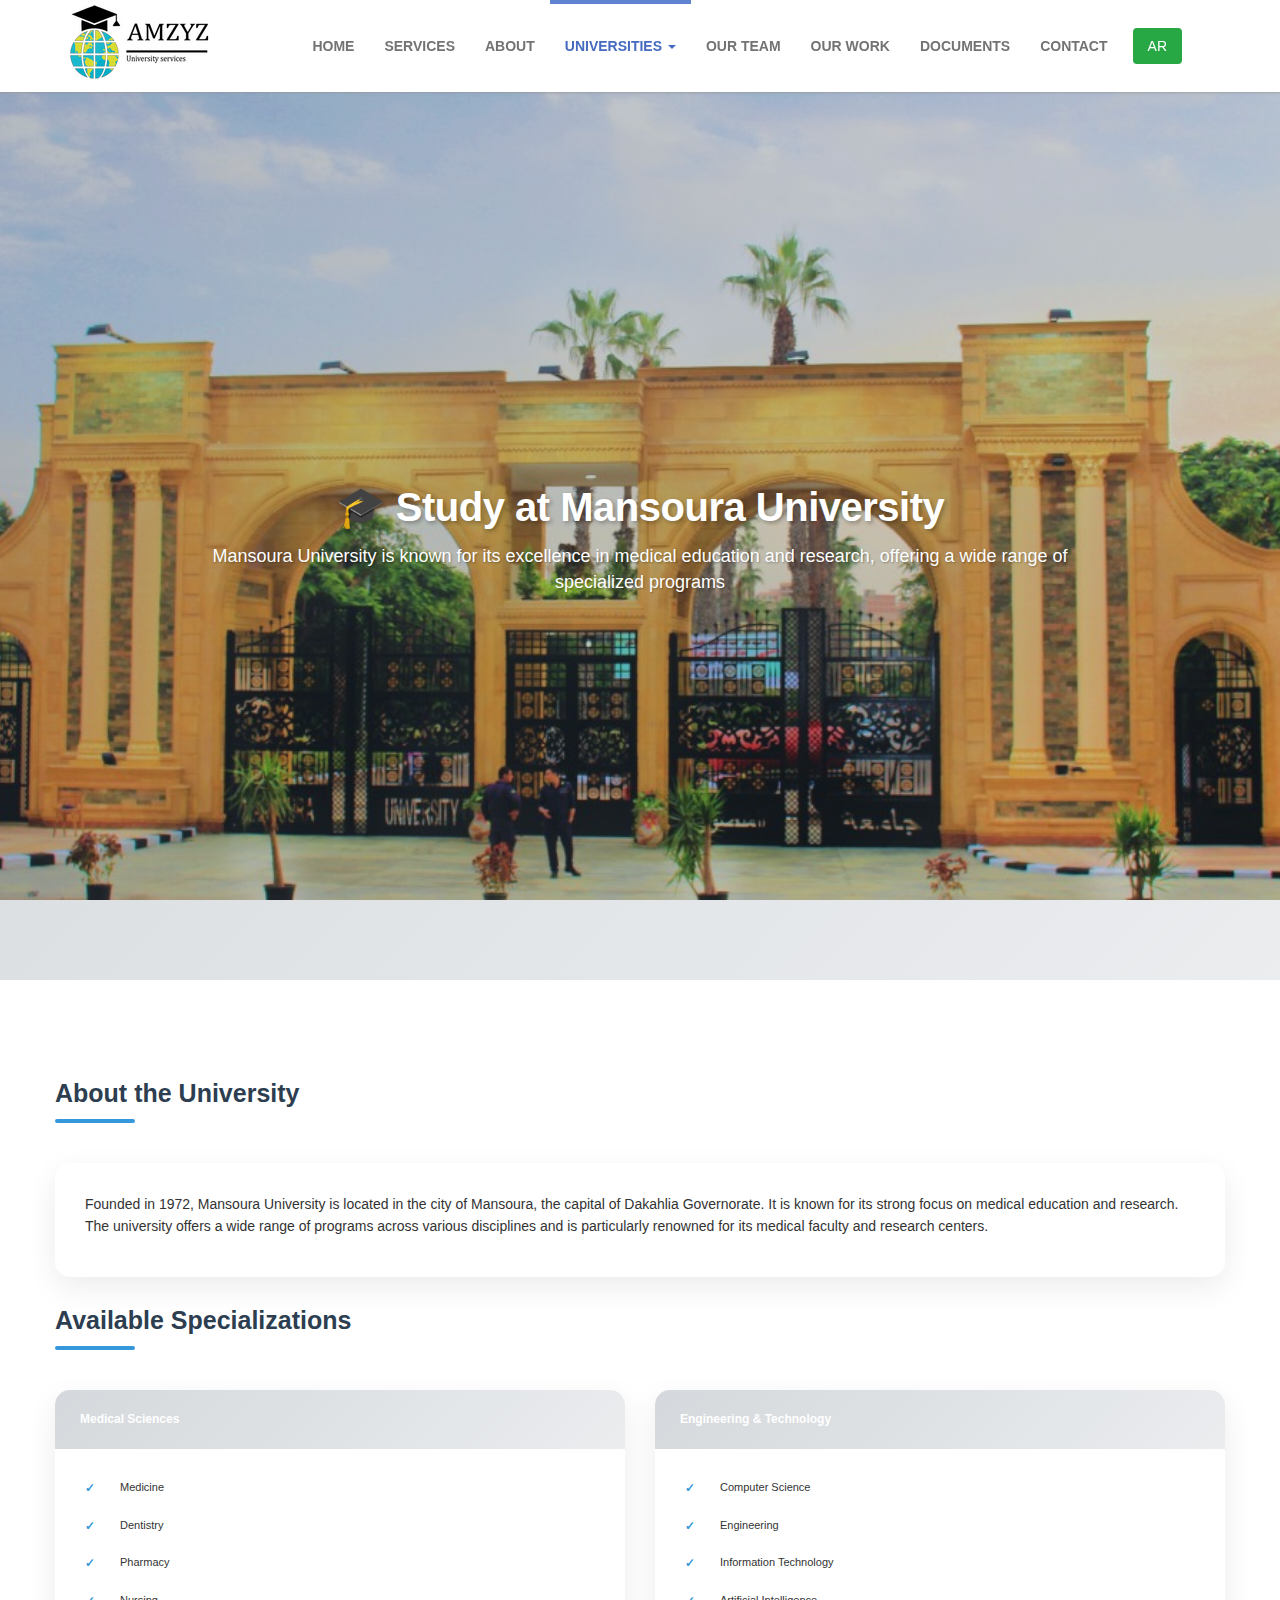
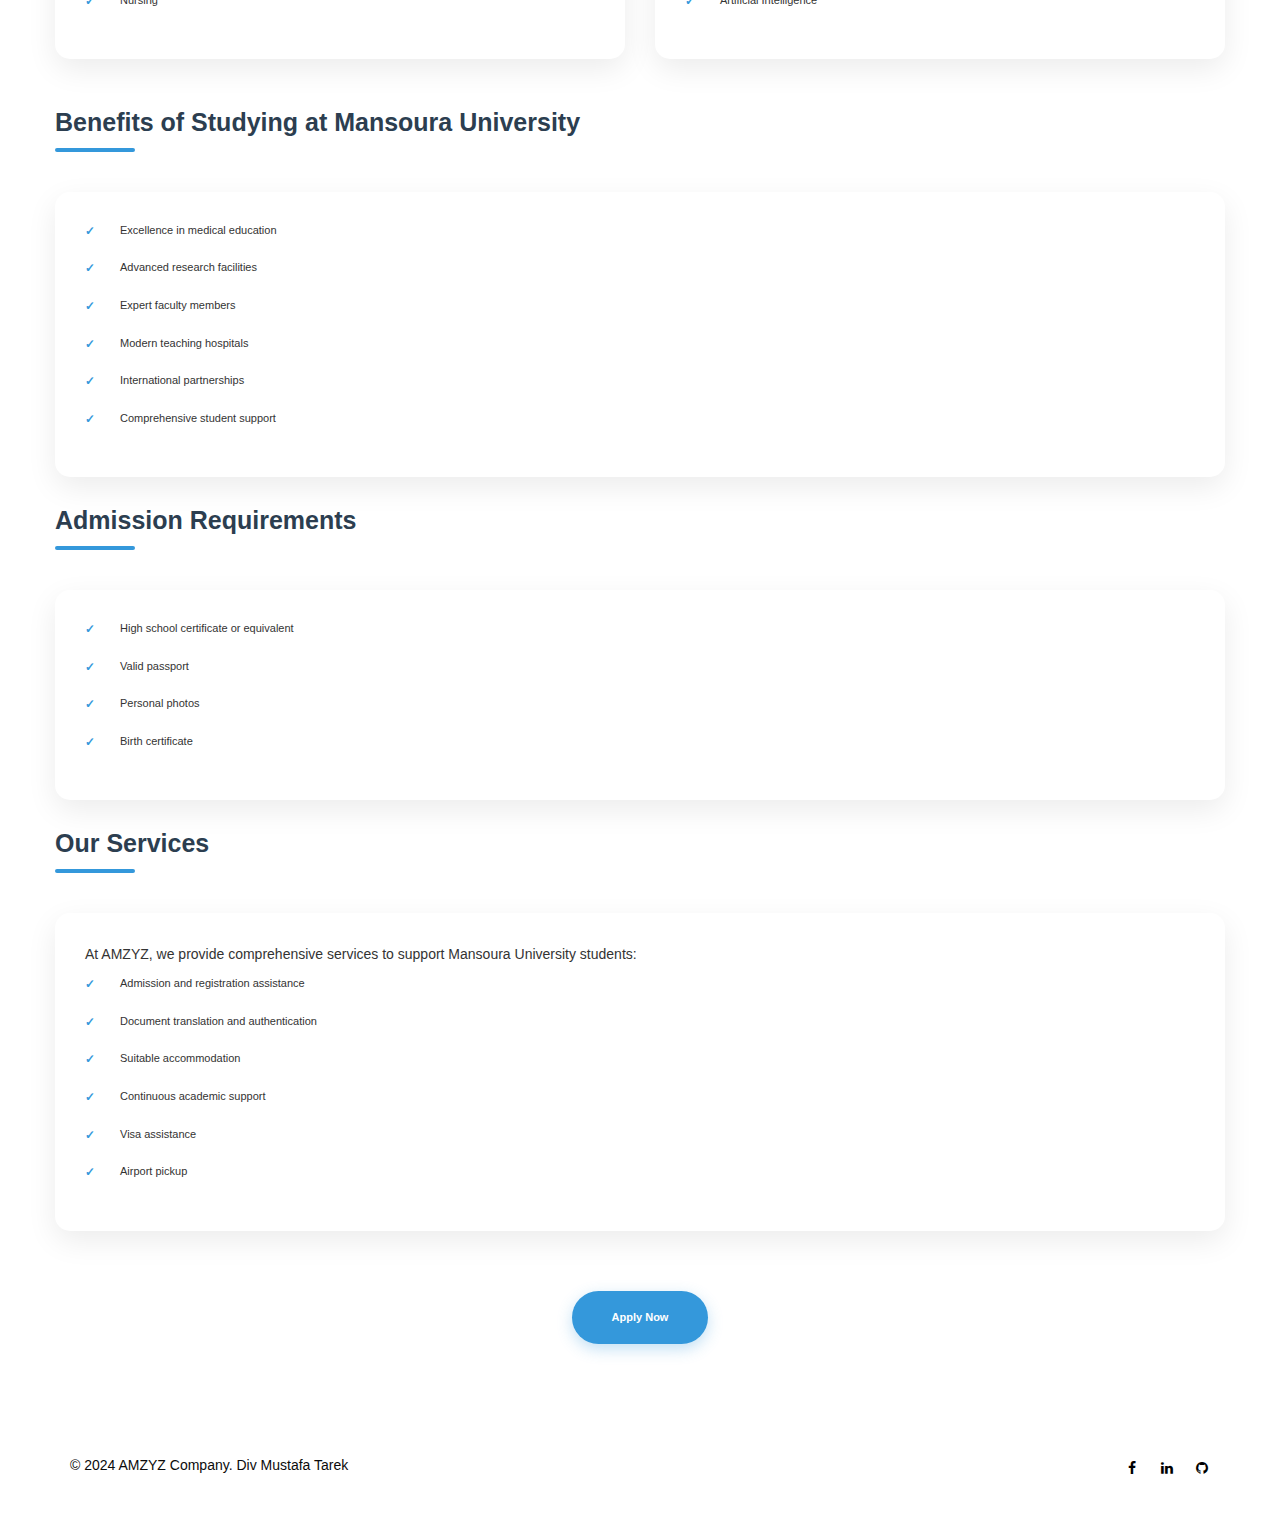
<file: mansoura-university.html>
<!DOCTYPE html>
<html lang="en" dir="ltr">
<head>
    <meta charset="utf-8">
    <meta name="viewport" content="width=device-width, initial-scale=1.0">
    <!-- SEO for Mansoura University -->
<title>Study at Mansoura University – Top Medical University in the Delta - AMZYZ</title>
<meta name="description" content="Mansoura University is a leader in medical education and scientific research in Egypt’s Delta region. Apply now with AMZYZ.">
<meta name="keywords" content="Mansoura University, Study medicine in Egypt, Delta universities, Egyptian universities">
<meta name="author" content="AMZYZ">
<!-- Arabic Version -->
<meta name="description" lang="ar" content="جامعة المنصورة من أقوى الجامعات في المجال الطبي والبحث العلمي في دلتا مصر. قدم الآن من خلال AMZYZ.">
<meta name="keywords" lang="ar" content="جامعة المنصورة، الدراسة في الدلتا، جامعات مصر، تعليم طبي في مصر">

    <link rel="stylesheet" href="https://cdnjs.cloudflare.com/ajax/libs/font-awesome/6.6.0/css/all.min.css">
    <link href="css/bootstrap.min.css" rel="stylesheet">
    <link href="css/font-awesome.min.css" rel="stylesheet">
    <link href="css/animate.min.css" rel="stylesheet">
    <link href="css/prettyphoto.css" type="text/css" rel="stylesheet">
    <link href="css/styles.css" rel="stylesheet">
    <link rel="shortcut icon" href="images/ico/site logo.ico">
    <style>
        :root {
            --primary-color: #2c3e50;
            --secondary-color: #34495e;
            --accent-color: #3498db;
            --light-gray: #f8f9fa;
            --gradient-overlay: linear-gradient(135deg, rgba(44, 62, 80, 0.2), rgba(52, 73, 94, 0.1));
        }

        body {
            font-family: 'Cairo', sans-serif;
            line-height: 1.6;
            color: #333;
            background-color: #fff;
        }

        .hero-section {
            position: relative;
            background: var(--gradient-overlay), url('images/banner/mansora.jpg');
            background-size: cover;
            background-position: center;
            background-repeat: no-repeat;
            background-attachment: fixed;
            color: white;
            padding: 180px 0;
            text-align: center;
            margin-top: 80px;
            min-height: 100vh;
            display: flex;
            align-items: center;
            justify-content: center;
        }

        .hero-section::before {
            content: '';
            position: absolute;
            top: 0;
            left: 0;
            right: 0;
            bottom: 0;
            background: var(--gradient-overlay);
            z-index: 1;
        }

        .hero-section .container {
            position: relative;
            z-index: 2;
            width: 100%;
        }

        .hero-section h1 {
            font-size: 4rem;
            font-weight: 700;
            margin-bottom: 1.5rem;
            text-shadow: 2px 2px 4px rgba(0, 0, 0, 0.3);
            letter-spacing: -0.5px;
        }

        .hero-section p {
            font-size: 1.8rem;
            font-weight: 300;
            text-shadow: 1px 1px 2px rgba(0, 0, 0, 0.3);
            max-width: 900px;
            margin: 0 auto;
            line-height: 1.4;
        }

        .section-title {
            color: var(--primary-color);
            margin-bottom: 40px;
            font-weight: 700;
            font-size: 2.5rem;
            position: relative;
            padding-bottom: 15px;
        }

        .section-title::after {
            content: '';
            position: absolute;
            bottom: 0;
            left: 0;
            width: 80px;
            height: 4px;
            background: var(--accent-color);
            border-radius: 2px;
        }

        .content-section {
            padding: 80px 0;
        }

        .card {
            border: none;
            border-radius: 15px;
            box-shadow: 0 10px 30px rgba(0,0,0,0.08);
            margin-bottom: 30px;
            transition: all 0.3s ease;
            overflow: hidden;
        }

        .card:hover {
            transform: translateY(-10px);
            box-shadow: 0 15px 40px rgba(0,0,0,0.12);
        }

        .card-header {
            background: var(--gradient-overlay);
            color: white;
            font-weight: 600;
            font-size: 1.2rem;
            padding: 20px 25px;
            border-bottom: none;
        }

        .card-body {
            padding: 30px;
        }

        .feature-list {
            list-style: none;
            padding: 0;
        }

        .feature-list li {
            margin-bottom: 20px;
            padding-left: 35px;
            position: relative;
            font-size: 1.1rem;
        }

        .feature-list li:before {
            content: "✓";
            color: var(--accent-color);
            position: absolute;
            left: 0;
            font-weight: bold;
            font-size: 1.2rem;
        }

        .cta-button {
            background: var(--accent-color);
            color: white;
            padding: 18px 40px;
            border-radius: 50px;
            text-decoration: none;
            display: inline-block;
            margin-top: 30px;
            font-weight: 600;
            font-size: 1.1rem;
            transition: all 0.3s ease;
            box-shadow: 0 5px 15px rgba(52, 152, 219, 0.3);
        }

        .cta-button:hover {
            background: var(--primary-color);
            color: white;
            text-decoration: none;
            transform: translateY(-2px);
            box-shadow: 0 8px 20px rgba(44, 62, 80, 0.3);
        }

        /* Responsive Design */
        @media (max-width: 768px) {
            .hero-section {
                padding: 120px 0;
            }

            .hero-section h1 {
                font-size: 2.5rem;
            }

            .hero-section p {
                font-size: 1.3rem;
            }

            .section-title {
                font-size: 2rem;
            }

            .card {
                margin-bottom: 20px;
            }
        }

        #toggleLang {
            background-color: #28a745;
            color: white;
            border: none;
            padding: 8px 15px;
            border-radius: 4px;
            margin-left: 10px;
        }

        #toggleLang:hover {
            background-color: #218838;
        }

        .dropdown-menu {
            background-color: #fff;
            border: none;
            box-shadow: 0 2px 10px rgba(0,0,0,0.1);
            border-radius: 4px;
        }

        .dropdown-menu > li > a {
            color: #333;
            padding: 10px 20px;
            transition: all 0.3s ease;
        }

        .dropdown-menu > li > a:hover {
            background-color: #f8f9fa;
            color: #28a745;
        }
    </style>
</head>
<body id="home">
    <header id="header">
        <nav id="main-nav" class="navbar navbar-default navbar-fixed-top" role="banner">
            <div class="container">
                <div class="navbar-header">
                    <button type="button" class="navbar-toggle" data-toggle="collapse" data-target=".navbar-collapse">
                        <span class="sr-only">Toggle navigation</span>
                        <span class="icon-bar"></span>
                        <span class="icon-bar"></span>
                        <span class="icon-bar"></span>
                    </button>
                    <a class="navbar-brand" href="index.html"><img src="images/logo.png" alt="logo" id="logo"></a>
                </div>
                <div class="collapse navbar-collapse navbar-right">
                    <ul class="nav navbar-nav">
                        <li class="scroll"><a href="index.html#home" data-en="Home" data-ar="الرئيسية">Home</a></li>
                        <li class="scroll"><a href="index.html#services" data-en="Services" data-ar="خدماتنا">Services</a></li>
                        <li class="scroll"><a href="index.html#about" data-en="About" data-ar="من نحن">About</a></li>
                        <li class="dropdown active">
                            <a href="#" class="dropdown-toggle" data-toggle="dropdown" role="button" aria-haspopup="true" aria-expanded="false" data-en="Universities" data-ar="الجامعات">Universities <span class="caret"></span></a>
                            <ul class="dropdown-menu">
                                <li><a href="cairo-university.html" data-en="Cairo University" data-ar="جامعة القاهرة">Cairo University</a></li>
                                <li><a href="helwan-university.html" data-en="Helwan University" data-ar="جامعة حلوان">Helwan University</a></li>
                                <li><a href="ain-shams-university.html" data-en="Ain Shams University" data-ar="جامعة عين شمس">Ain Shams University</a></li>
                                <li><a href="mansoura-university.html" data-en="Mansoura University" data-ar="جامعة المنصورة">Mansoura University</a></li>
                                <li><a href="alexandria-university.html" data-en="Alexandria University" data-ar="جامعة الإسكندرية">Alexandria University</a></li>
                            </ul>
                        </li>
                        <li class="scroll"><a href="index.html#our-team" data-en="Our Team" data-ar="فريق العمل">Our Team</a></li>
                        <li class="scroll"><a href="index.html#portfolio" data-en="our work" data-ar="اعمالنا">our work</a></li>
                        <li class="scroll"><a href="index.html#required-documents" data-en="documents" data-ar="الأوراق">documents</a></li>
                        <li class="scroll"><a href="index.html#contact-us" data-en="Contact" data-ar="تواصل معنا">Contact</a></li>
                        <button id="toggleLang" type="button" class="btn btn-success">AR</button>
                    </ul>
                </div>
            </div>
        </nav>
    </header>

    <!-- Hero Section -->
    <section class="hero-section">
        <div class="container">
            <h1 class="display-4 mb-4" data-en="🎓 Study at Mansoura University" data-ar="🎓 الدراسة في جامعة المنصورة">🎓 Study at Mansoura University</h1>
            <p class="lead" data-en="Mansoura University is known for its excellence in medical education and research, offering a wide range of specialized programs" data-ar="جامعة المنصورة مشهورة بتميزها في التعليم الطبي والبحث العلمي، وتقدم مجموعة واسعة من البرامج المتخصصة">Mansoura University is known for its excellence in medical education and research, offering a wide range of specialized programs</p>
        </div>
    </section>

    <!-- Main Content -->
    <div class="container content-section">
        <!-- About University -->
        <section class="mb-5">
            <h2 class="section-title" data-en="About the University" data-ar="نبذة عن الجامعة">About the University</h2>
            <div class="card">
                <div class="card-body">
                    <p data-en="Founded in 1972, Mansoura University is located in the city of Mansoura, the capital of Dakahlia Governorate. It is known for its strong focus on medical education and research. The university offers a wide range of programs across various disciplines and is particularly renowned for its medical faculty and research centers." data-ar="تأسست جامعة المنصورة عام 1972، وتقع في مدينة المنصورة عاصمة محافظة الدقهلية. تشتهر بتركيزها القوي على التعليم الطبي والبحث العلمي. تقدم الجامعة مجموعة واسعة من البرامج في مختلف التخصصات وتشتهر بشكل خاص بكلية الطب ومراكزها البحثية.">Founded in 1972, Mansoura University is located in the city of Mansoura, the capital of Dakahlia Governorate. It is known for its strong focus on medical education and research. The university offers a wide range of programs across various disciplines and is particularly renowned for its medical faculty and research centers.</p>
                </div>
            </div>
        </section>

        <!-- Available Specializations -->
        <section class="mb-5">
            <h2 class="section-title" data-en="Available Specializations" data-ar="أبرز التخصصات المتاحة">Available Specializations</h2>
            <div class="row">
                <div class="col-md-6">
                    <div class="card">
                        <div class="card-header" data-en="Medical Sciences" data-ar="العلوم الطبية">Medical Sciences</div>
                        <div class="card-body">
                            <ul class="feature-list">
                                <li data-en="Medicine" data-ar="الطب">Medicine</li>
                                <li data-en="Dentistry" data-ar="طب الأسنان">Dentistry</li>
                                <li data-en="Pharmacy" data-ar="الصيدلة">Pharmacy</li>
                                <li data-en="Nursing" data-ar="التمريض">Nursing</li>
                            </ul>
                        </div>
                    </div>
                </div>
                <div class="col-md-6">
                    <div class="card">
                        <div class="card-header" data-en="Engineering & Technology" data-ar="الهندسة والتكنولوجيا">Engineering & Technology</div>
                        <div class="card-body">
                            <ul class="feature-list">
                                <li data-en="Computer Science" data-ar="علوم الحاسب">Computer Science</li>
                                <li data-en="Engineering" data-ar="الهندسة">Engineering</li>
                                <li data-en="Information Technology" data-ar="تكنولوجيا المعلومات">Information Technology</li>
                                <li data-en="Artificial Intelligence" data-ar="الذكاء الاصطناعي">Artificial Intelligence</li>
                            </ul>
                        </div>
                    </div>
                </div>
            </div>
        </section>

        <!-- Study Benefits -->
        <section class="mb-5">
            <h2 class="section-title" data-en="Benefits of Studying at Mansoura University" data-ar="مزايا الدراسة في جامعة المنصورة">Benefits of Studying at Mansoura University</h2>
            <div class="card">
                <div class="card-body">
                    <ul class="feature-list">
                        <li data-en="Excellence in medical education" data-ar="تميز في التعليم الطبي">Excellence in medical education</li>
                        <li data-en="Advanced research facilities" data-ar="مرافق بحثية متطورة">Advanced research facilities</li>
                        <li data-en="Expert faculty members" data-ar="أعضاء هيئة تدريس متخصصين">Expert faculty members</li>
                        <li data-en="Modern teaching hospitals" data-ar="مستشفيات تعليمية حديثة">Modern teaching hospitals</li>
                        <li data-en="International partnerships" data-ar="شراكات دولية">International partnerships</li>
                        <li data-en="Comprehensive student support" data-ar="دعم شامل للطلاب">Comprehensive student support</li>
                    </ul>
                </div>
            </div>
        </section>

        <!-- Admission Requirements -->
        <section class="mb-5">
            <h2 class="section-title" data-en="Admission Requirements" data-ar="متطلبات القبول">Admission Requirements</h2>
            <div class="card">
                <div class="card-body">
                    <ul class="feature-list">
                        <li data-en="High school certificate or equivalent" data-ar="شهادة الثانوية العامة أو ما يعادلها">High school certificate or equivalent</li>
                        <li data-en="Valid passport" data-ar="جواز سفر ساري">Valid passport</li>
                        <li data-en="Personal photos" data-ar="صور شخصية">Personal photos</li>
                        <li data-en="Birth certificate" data-ar="شهادة ميلاد">Birth certificate</li>
                    </ul>
                </div>
            </div>
        </section>

        <!-- Our Services -->
        <section class="mb-5">
            <h2 class="section-title" data-en="Our Services" data-ar="خدماتنا">Our Services</h2>
            <div class="card">
                <div class="card-body">
                    <p data-en="At AMZYZ, we provide comprehensive services to support Mansoura University students:" data-ar="في AMZYZ، نقدم مجموعة شاملة من الخدمات لدعم طلاب جامعة المنصورة:">At AMZYZ, we provide comprehensive services to support Mansoura University students:</p>
                    <ul class="feature-list">
                        <li data-en="Admission and registration assistance" data-ar="مساعدة في إجراءات القبول والتسجيل">Admission and registration assistance</li>
                        <li data-en="Document translation and authentication" data-ar="ترجمة وتوثيق المستندات">Document translation and authentication</li>
                        <li data-en="Suitable accommodation" data-ar="توفير السكن المناسب">Suitable accommodation</li>
                        <li data-en="Continuous academic support" data-ar="دعم أكاديمي مستمر">Continuous academic support</li>
                        <li data-en="Visa assistance" data-ar="مساعدة في استخراج التأشيرات">Visa assistance</li>
                        <li data-en="Airport pickup" data-ar="استقبال في المطار">Airport pickup</li>
                    </ul>
                </div>
            </div>
        </section>

        <!-- CTA Button -->
        <div class="text-center">
            <a href="apply.html" class="cta-button" data-en="Apply Now" data-ar="قدم الان">Apply Now</a>
        </div>
    </div>

    <footer id="footer">
        <div class="container">
            <div class="row">
                <div class="col-sm-6">
                    &copy; 2024 AMZYZ Company. Div Mustafa Tarek
                </div>
                <div class="col-sm-6">
                    <ul class="social-icons">
                        <li><a href="https://www.facebook.com/profile.php?id=61560765382934" target="_blank"><i class="fa fa-facebook"></i></a></li>
                        <li><a href="https://www.linkedin.com/in/mustafa-tarek-886709245/" target="_blank"><i class="fa fa-linkedin"></i></a></li>
                        <li><a href="https://github.com/mustafamemo22" target="_blank"><i class="fa fa-github"></i></a></li>
                    </ul>
                </div>
            </div>
        </div>
    </footer>

    <script src="js/jquery.js"></script>
    <script src="js/bootstrap.min.js"></script>
    <script src="js/mousescroll.js"></script>
    <script src="js/smoothscroll.js"></script>
    <script type="text/javascript" src="js/jquery.prettyphoto.js"></script>
    <script src="js/jquery.isotope.min.js"></script>
    <script src="js/jquery.inview.min.js"></script>
    <script src="js/wow.min.js"></script>
    <script src="js/custom-scripts.js"></script>
    <script>
        $(document).ready(function() {
            // Add active class to current university in dropdown
            var currentPage = window.location.pathname.split('/').pop();
            $('.dropdown-menu li a').each(function() {
                if ($(this).attr('href') === currentPage) {
                    $(this).parent().addClass('active');
                }
            });
        });
    </script>
</body>
</html>
</file>
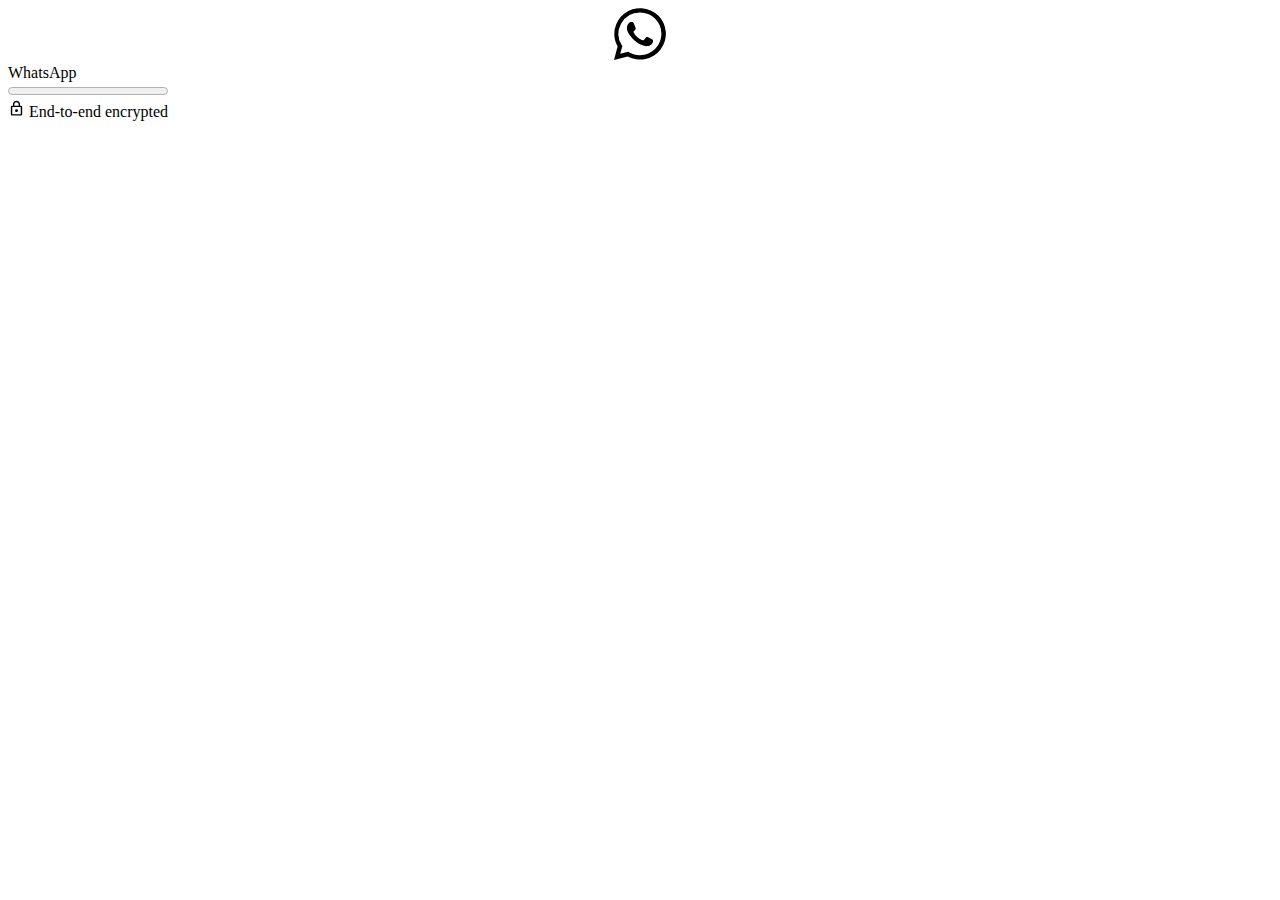
<file: .wwebjs_cache/2.3000.1022743718.html>
<!DOCTYPE html><html id="whatsapp-web" class="" lang="en" dir="ltr" translate="yes"><head><link data-default-icon="https://static.whatsapp.net/rsrc.php/v4/yP/r/rYZqPCBaG70.png" rel="shortcut icon" href="https://static.whatsapp.net/rsrc.php/v4/yP/r/rYZqPCBaG70.png" /><meta name="bingbot" content="noarchive" /><meta name="viewport" content="width=device-width,initial-scale=1,maximum-scale=2,shrink-to-fit=no" /><link rel="manifest" href="/data/manifest.json" crossorigin="use-credentials" /><meta name="google" content="notranslate" /><meta name="format-detection" content="telephone=no" /><meta name="description" content="Log in to WhatsApp Web for simple, reliable and private messaging on your desktop. Send and receive messages and files with ease, all for free." /><meta name="og:description" content="Log in to WhatsApp Web for simple, reliable and private messaging on your desktop. Send and receive messages and files with ease, all for free." /><meta name="og:url" content="https://web.whatsapp.com/" /><meta name="og:title" content="WhatsApp Web" /><meta name="og:image" content="https://static.whatsapp.net/rsrc.php/v4/yR/r/y8-PTBaP90a.png" /><meta name="theme-color" content="#12181c" media="(prefers-color-scheme: dark)" /><meta name="theme-color" content="#f7f5f3" /><link rel="apple-touch-icon" sizes="192x192" href="https://static.whatsapp.net/rsrc.php/v4/yc/r/hUUuVTz6ZVi.png" /><style data-btmanifest="1022743718_main" nonce="KtVRRYIK">:root,.__fb-light-mode:root,.__fb-light-mode{--splashscreen-primary-title:#0a0a0a;--splashscreen-progress-background:#e9edef;--splashscreen-progress-primary:#00c298;--splashscreen-secondary-lighter:#5b6368;--splashscreen-startup-background:#f7f5f3;--splashscreen-startup-background-rgb:247, 245, 243;--splashscreen-startup-icon:#bbc5cb}</style><style data-btmanifest="1022743718_main" nonce="KtVRRYIK">.__fb-dark-mode{--splashscreen-primary-title:#f7f8fa;--splashscreen-progress-background:#233138;--splashscreen-progress-primary:#0b846d;--splashscreen-secondary-lighter:#8d9599;--splashscreen-startup-background:#0a1014;--splashscreen-startup-background-rgb:10, 16, 20;--splashscreen-startup-icon:#676f73}@media (prefers-color-scheme: dark){:root{--splashscreen-primary-title:#f7f8fa;--splashscreen-progress-background:#233138;--splashscreen-progress-primary:#0b846d;--splashscreen-secondary-lighter:#8d9599;--splashscreen-startup-background:#0a1014;--splashscreen-startup-background-rgb:10, 16, 20;--splashscreen-startup-icon:#676f73}}</style><script id="envjson" type="application/json" nonce="KtVRRYIK">{"useTrustedTypes":false,"isTrustedTypesReportOnly":false,"sjsListenerNew":true,"use_fbt_virtual_modules":true,"compat_iframe_token":null,"clear_js_factory_after_used":true,"brsid":"7503661854710173029","promise_include_trace":false}</script><script nonce="KtVRRYIK" src="data:application/x-javascript; charset=utf-8;base64,[base64]" data-bootloader-hash="nxRKQO6" crossorigin="anonymous" data-p=":0" data-btmanifest="1022743718_main" data-c="1"></script><script nonce="KtVRRYIK" src="data:application/x-javascript; charset=utf-8;base64,[base64]" data-bootloader-hash="W7CcKyc" crossorigin="anonymous" data-p=":0" data-btmanifest="1022743718_main" data-c="1"></script><script nonce="KtVRRYIK" src="data:application/x-javascript; charset=utf-8;base64,[base64]" data-bootloader-hash="678jA6i" crossorigin="anonymous" data-p=":0" data-btmanifest="1022743718_main" data-c="1"></script><script nonce="KtVRRYIK" src="data:application/x-javascript; charset=utf-8;base64,[base64]" data-bootloader-hash="k6/EjOG" crossorigin="anonymous" data-p=":0" data-btmanifest="1022743718_main" data-c="1"></script><script nonce="KtVRRYIK" src="data:application/x-javascript; charset=utf-8;base64,[base64]/[base64]/[base64]" data-bootloader-hash="YTRL02s" crossorigin="anonymous" data-p=":0" data-btmanifest="1022743718_main" data-c="1"></script><script nonce="KtVRRYIK" src="data:application/x-javascript; charset=utf-8;base64,[base64]/[base64]/[base64]/[base64]" data-bootloader-hash="p4dSSRI" crossorigin="anonymous" data-p=":0" data-btmanifest="1022743718_main" data-c="1"></script><script type="application/json"  data-content-len="82" data-sjs>{"require":[["qplTimingsServerJS",null,null,["7503661854710173029","htmlStart"]]]}</script>
<script src="[data-uri]" nonce="KtVRRYIK" data-btmanifest="1022743718_main"></script>

<link type="text/css" rel="stylesheet" href="https://static.whatsapp.net/rsrc.php/v5/y0/l/0,cross/0rof7yJgok2yWHt1X9yAPwhlMy282hieO.css" data-bootloader-hash="ONsREDX" crossorigin="anonymous" data-p=":34,3,33" data-btmanifest="1022743718_main" data-c="1" />
<link rel="preload" href="https://static.whatsapp.net/rsrc.php/v4/y-/r/pTOw4eRbpzT.js" as="script" crossorigin="anonymous" nonce="KtVRRYIK" /><script src="https://static.whatsapp.net/rsrc.php/v4/y-/r/pTOw4eRbpzT.js" data-bootloader-hash="vtzYRQY" async="1" crossorigin="anonymous" data-p=":1" data-btmanifest="1022743718_main" data-c="1"></script>
<link rel="preload" href="https://static.whatsapp.net/rsrc.php/v4/yN/r/B0eZmcIBGEpp55HfXW__mM.js" as="script" crossorigin="anonymous" nonce="KtVRRYIK" /><script src="https://static.whatsapp.net/rsrc.php/v4/yN/r/B0eZmcIBGEpp55HfXW__mM.js" data-bootloader-hash="jVtA/aS" async="1" crossorigin="anonymous" data-p=":16,12" data-btmanifest="1022743718_main" data-c="1"></script>
<link rel="preload" href="https://static.whatsapp.net/rsrc.php/v4i-Cg4/ym/l/rt/_eN13_jIQM4.js" as="script" crossorigin="anonymous" nonce="KtVRRYIK" /><script src="https://static.whatsapp.net/rsrc.php/v4i-Cg4/ym/l/rt/_eN13_jIQM4.js" data-bootloader-hash="+xcCvFY" async="1" crossorigin="anonymous" data-tsrc="https://static.whatsapp.net/rsrc-translations.php/v8i-Cg4/yj/l/en_GB/_eN13_jIQM4.js" data-p=":17" data-btmanifest="1022743718_main" data-c="1"></script><link rel="preload" href="https://static.whatsapp.net/rsrc-translations.php/v8i-Cg4/yj/l/en_GB/_eN13_jIQM4.js" as="fetch" crossorigin="anonymous" />
<link rel="preload" href="https://static.whatsapp.net/rsrc.php/v4/yT/r/l6ZEQWL0-4O.js" as="script" crossorigin="anonymous" nonce="KtVRRYIK" /><script src="https://static.whatsapp.net/rsrc.php/v4/yT/r/l6ZEQWL0-4O.js" data-bootloader-hash="vf7jPJW" async="1" crossorigin="anonymous" data-p=":9" data-btmanifest="1022743718_main" data-c="1"></script>
<link rel="preload" href="https://static.whatsapp.net/rsrc.php/v4/yB/r/CayfQf9c5la.js" as="script" crossorigin="anonymous" nonce="KtVRRYIK" /><script src="https://static.whatsapp.net/rsrc.php/v4/yB/r/CayfQf9c5la.js" data-bootloader-hash="XgXAAyw" async="1" crossorigin="anonymous" data-p=":6" data-btmanifest="1022743718_main" data-c="1"></script>
<link rel="preload" href="https://static.whatsapp.net/rsrc.php/v4iXb24/yB/l/rt/DSHVDGXyY-NsxUyAL4J_8r22nkiYspuaKbrmLrh9qS8awwoe0WvFMlAA6yGg_NkyFAsm5qABrggsQJhdiXNzqZ7GZEXWY19BXbXF96L2CjyB8x-KKAzdNCE_z8tsq8_ds6u8vsWqehdEtWwjMrQh0SH6CN.js" as="script" crossorigin="anonymous" nonce="KtVRRYIK" /><script src="https://static.whatsapp.net/rsrc.php/v4iXb24/yB/l/rt/DSHVDGXyY-NsxUyAL4J_8r22nkiYspuaKbrmLrh9qS8awwoe0WvFMlAA6yGg_NkyFAsm5qABrggsQJhdiXNzqZ7GZEXWY19BXbXF96L2CjyB8x-KKAzdNCE_z8tsq8_ds6u8vsWqehdEtWwjMrQh0SH6CN.js" data-bootloader-hash="Nd78GKm" async="1" crossorigin="anonymous" data-tsrc="https://static.whatsapp.net/rsrc-translations.php/v8iXb24/yu/l/en_GB/DSHVDGXyY-NsxUyAL4J_8r22nkiYspuaKbrmLrh9qS8awwoe0WvFMlAA6yGg_NkyFAsm5qABrggsQJhdiXNzqZ7GZEXWY19BXbXF96L2CjyB8x-KKAzdNCE_z8tsq8_ds6u8vsWqehdEtWwjMrQh0SH6CN.js" data-p=":43,14,8,15,10,21,35,7,41,20,28,4,18,19" data-btmanifest="1022743718_main" data-c="1"></script><link rel="preload" href="https://static.whatsapp.net/rsrc-translations.php/v8iXb24/yu/l/en_GB/DSHVDGXyY-NsxUyAL4J_8r22nkiYspuaKbrmLrh9qS8awwoe0WvFMlAA6yGg_NkyFAsm5qABrggsQJhdiXNzqZ7GZEXWY19BXbXF96L2CjyB8x-KKAzdNCE_z8tsq8_ds6u8vsWqehdEtWwjMrQh0SH6CN.js" as="fetch" crossorigin="anonymous" />
<link rel="preload" href="https://static.whatsapp.net/rsrc.php/v4/yg/r/Ake03nW-CGt.js" as="script" crossorigin="anonymous" nonce="KtVRRYIK" /><script src="https://static.whatsapp.net/rsrc.php/v4/yg/r/Ake03nW-CGt.js" data-bootloader-hash="kLAHTQK" async="1" crossorigin="anonymous" data-p=":2" data-btmanifest="1022743718_main" data-c="1"></script>
<link rel="preload" href="https://static.whatsapp.net/rsrc.php/v4iPNr4/yO/l/rt/_gypaxSNDqr.js" as="script" crossorigin="anonymous" nonce="KtVRRYIK" /><script src="https://static.whatsapp.net/rsrc.php/v4iPNr4/yO/l/rt/_gypaxSNDqr.js" data-bootloader-hash="Y5t19Yj" async="1" crossorigin="anonymous" data-tsrc="https://static.whatsapp.net/rsrc-translations.php/v8iPNr4/yw/l/en_GB/_gypaxSNDqr.js" data-p=":5" data-btmanifest="1022743718_main" data-c="1"></script><link rel="preload" href="https://static.whatsapp.net/rsrc-translations.php/v8iPNr4/yw/l/en_GB/_gypaxSNDqr.js" as="fetch" crossorigin="anonymous" />
<link rel="preload" href="https://static.whatsapp.net/rsrc.php/v4/y8/r/MXYLgxG6Qqk.js" as="script" crossorigin="anonymous" nonce="KtVRRYIK" /><script src="https://static.whatsapp.net/rsrc.php/v4/y8/r/MXYLgxG6Qqk.js" data-bootloader-hash="TeewTDs" async="1" crossorigin="anonymous" data-p=":13" data-btmanifest="1022743718_main" data-c="1"></script>
<script type="application/json"  data-content-len="536" data-sjs>{"require":[["MakeHasteTranslations","fetchTranslationsForEarlyFlush",null,[{"+xcCvFY":"https:\/\/static.whatsapp.net\/rsrc-translations.php\/v8i-Cg4\/yj\/l\/en_GB\/_eN13_jIQM4.js","Nd78GKm":"https:\/\/static.whatsapp.net\/rsrc-translations.php\/v8iXb24\/yu\/l\/en_GB\/DSHVDGXyY-NsxUyAL4J_8r22nkiYspuaKbrmLrh9qS8awwoe0WvFMlAA6yGg_NkyFAsm5qABrggsQJhdiXNzqZ7GZEXWY19BXbXF96L2CjyB8x-KKAzdNCE_z8tsq8_ds6u8vsWqehdEtWwjMrQh0SH6CN.js","Y5t19Yj":"https:\/\/static.whatsapp.net\/rsrc-translations.php\/v8iPNr4\/yw\/l\/en_GB\/_gypaxSNDqr.js"}]]]}</script>
<script src="[data-uri]" nonce="KtVRRYIK" data-btmanifest="1022743718_main"></script>


<!--EF-->

<title>WhatsApp Web</title>
<script type="application/json"  data-content-len="1238" data-sjs>{"require":[["HasteSupportData","handle",null,[{"gkxData":{"5415":{"result":false,"hash":null},"7742":{"result":false,"hash":null},"8068":{"result":false,"hash":null},"8859":{"result":false,"hash":null},"8869":{"result":false,"hash":null},"9063":{"result":false,"hash":null},"14197":{"result":false,"hash":null},"20935":{"result":true,"hash":null},"20936":{"result":false,"hash":null},"3485":{"result":true,"hash":null},"7686":{"result":false,"hash":null},"7687":{"result":true,"hash":null},"21075":{"result":false,"hash":null},"22792":{"result":false,"hash":null},"23433":{"result":false,"hash":null},"9861":{"result":true,"hash":null},"10211":{"result":false,"hash":null},"10662":{"result":false,"hash":null},"10839":{"result":false,"hash":null},"10850":{"result":false,"hash":null},"11370":{"result":false,"hash":null},"11452":{"result":false,"hash":null},"11557":{"result":false,"hash":null},"11685":{"result":false,"hash":null},"21063":{"result":false,"hash":null},"21069":{"result":false,"hash":null},"21072":{"result":false,"hash":null},"33056":{"result":false,"hash":null}},"qexData":{"104":{"r":null},"128":{"r":null},"344":{"r":null},"388":{"r":null}},"justknobxData":{"3323":{"r":true},"1806":{"r":true},"2635":{"r":true}}}]]]}</script>
<script src="[data-uri]" nonce="KtVRRYIK" data-btmanifest="1022743718_main"></script>
<script type="application/json"  data-content-len="105" data-sjs>{"require":[["Bootloader","handlePayload",null,[{"consistency":{"rev":1022743718},"indexUpgrades":{}}]]]}</script>
<script src="[data-uri]" nonce="KtVRRYIK" data-btmanifest="1022743718_main"></script>
</head><body class=""><div id="wa_web_initial_startup" class="_apdl"><div style="transform: translate(calc(50% - 52px / 2))" class="_apdm"><span><svg width="250" height="52" xmlns="http://www.w3.org/2000/svg"><path d="M37.7 31.2c-.6-.4-3.8-2-4.4-2.1-.6-.2-1-.4-1.4.3l-2 2.5c-.4.4-.8.5-1.5.2-.6-.3-2.7-1-5.1-3.2-2-1.7-3.2-3.8-3.6-4.5-.4-.6 0-1 .3-1.3l1-1.1.6-1.1c.2-.4 0-.8 0-1.1l-2-4.8c-.6-1.3-1.1-1-1.5-1.1h-1.2c-.5 0-1.2.1-1.8.8-.5.6-2.2 2.2-2.2 5.3 0 3.2 2.3 6.3 2.6 6.7.3.4 4.6 7 11 9.7l3.7 1.4c1.5.5 3 .4 4 .2 1.3-.1 3.9-1.5 4.4-3 .5-1.5.5-2.8.4-3-.2-.4-.6-.5-1.3-.8M26 47.2c-3.9 0-7.6-1-11-3l-.7-.4-8.1 2L8.4 38l-.6-.8A21.4 21.4 0 0126 4.4a21.3 21.3 0 0121.4 21.4c0 11.8-9.6 21.4-21.4 21.4M44.2 7.6a25.8 25.8 0 00-40.6 31L0 52l13.7-3.6A25.8 25.8 0 0044.3 7.5" fill="currentColor"></path></svg></span></div><div class="_apdr">WhatsApp</div><div class="_apdq"><progress value="0" max="100" dir="ltr"></progress></div><div class="_apds"><span><svg width="17" height="17" viewBox="0 0 24 24" preserveAspectRatio="xMidYMid meet" xmlns="http://www.w3.org/2000/svg"><path d="M6 22C5.45 22 4.97917 21.8042 4.5875 21.4125C4.19583 21.0208 4 20.55 4 20V10C4 9.45 4.19583 8.97917 4.5875 8.5875C4.97917 8.19583 5.45 8 6 8H7V6C7 4.61667 7.4875 3.4375 8.4625 2.4625C9.4375 1.4875 10.6167 1 12 1C13.3833 1 14.5625 1.4875 15.5375 2.4625C16.5125 3.4375 17 4.61667 17 6V8H18C18.55 8 19.0208 8.19583 19.4125 8.5875C19.8042 8.97917 20 9.45 20 10V20C20 20.55 19.8042 21.0208 19.4125 21.4125C19.0208 21.8042 18.55 22 18 22H6ZM6 20H18V10H6V20ZM12 17C12.55 17 13.0208 16.8042 13.4125 16.4125C13.8042 16.0208 14 15.55 14 15C14 14.45 13.8042 13.9792 13.4125 13.5875C13.0208 13.1958 12.55 13 12 13C11.45 13 10.9792 13.1958 10.5875 13.5875C10.1958 13.9792 10 14.45 10 15C10 15.55 10.1958 16.0208 10.5875 16.4125C10.9792 16.8042 11.45 17 12 17ZM9 8H15V6C15 5.16667 14.7083 4.45833 14.125 3.875C13.5417 3.29167 12.8333 3 12 3C11.1667 3 10.4583 3.29167 9.875 3.875C9.29167 4.45833 9 5.16667 9 6V8Z" fill="currentColor"></path></svg></span><span> </span>End-to-end encrypted</div></div><script type="application/json"  data-content-len="91" data-sjs>{"require":[["qplTimingsServerJS",null,null,["7503661854710173029","splash_screen_show"]]]}</script>
<script src="[data-uri]" nonce="KtVRRYIK" data-btmanifest="1022743718_main"></script>
<div id="mount_0_0_8P"></div>
<script type="application/json"  data-content-len="53" data-sjs>{"require":[["maybeDisableAnimations",null,null,[]]]}</script>
<script src="[data-uri]" nonce="KtVRRYIK" data-btmanifest="1022743718_main"></script>
<script type="application/json"  data-content-len="49" data-sjs>{"require":[["replaceNativeTimer",null,null,[]]]}</script>
<script src="[data-uri]" nonce="KtVRRYIK" data-btmanifest="1022743718_main"></script>
<script type="application/json"  data-content-len="60" data-sjs>{"require":[["bootstrapWebSession",null,null,[1747082419]]]}</script>
<script src="[data-uri]" nonce="KtVRRYIK" data-btmanifest="1022743718_main"></script>
<script type="application/json"  data-content-len="109" data-sjs>{"require":[["qplTagServerJS",null,null,[["comet_aa_coinflip:false","should_use_bt_safe_js","logged_out"]]]]}</script>
<script src="[data-uri]" nonce="KtVRRYIK" data-btmanifest="1022743718_main"></script>
<script type="application/json"  data-content-len="80" data-sjs>{"require":[["qplTimingsServerJS",null,null,["7503661854710173029","tierOne"]]]}</script>
<script src="[data-uri]" nonce="KtVRRYIK" data-btmanifest="1022743718_main"></script>
<script type="application/json"  data-content-len="82" data-sjs>{"require":[["JSScheduler","makeSchedulerGlobalEntry",null,["null",false,false]]]}</script>
<script src="[data-uri]" nonce="KtVRRYIK" data-btmanifest="1022743718_main"></script>
<script type="application/json"  data-content-len="8372" data-sjs>{"require":[["ScheduledServerJS","handle",null,[{"__bbox":{"define":[["cr:310",["RunWWW"],{"__rc":["RunWWW",null]},-1],["cr:1078",[],{"__rc":[null,null]},-1],["cr:1080",["unexpectedUseInComet"],{"__rc":["unexpectedUseInComet",null]},-1],["cr:1126",["TimeSliceSham"],{"__rc":["TimeSliceSham",null]},-1],["cr:3725",["clearTimeoutWWWOrMobile"],{"__rc":["clearTimeoutWWWOrMobile",null]},-1],["cr:4344",["setTimeoutWWWOrMobile"],{"__rc":["setTimeoutWWWOrMobile",null]},-1],["cr:6640",[],{"__rc":[null,null]},-1],["cr:7385",["clearIntervalWWW"],{"__rc":["clearIntervalWWW",null]},-1],["cr:7386",["clearTimeoutWWW"],{"__rc":["clearTimeoutWWW",null]},-1],["cr:7388",["setIntervalWWW"],{"__rc":["setIntervalWWW",null]},-1],["cr:7389",["setIntervalAcrossTransitionsWWW"],{"__rc":["setIntervalAcrossTransitionsWWW",null]},-1],["cr:7390",["setTimeoutWWW"],{"__rc":["setTimeoutWWW",null]},-1],["cr:7391",["setTimeoutAcrossTransitionsWWW"],{"__rc":["setTimeoutAcrossTransitionsWWW",null]},-1],["cr:8959",["DTSG"],{"__rc":["DTSG",null]},-1],["cr:8960",["DTSG_ASYNC"],{"__rc":["DTSG_ASYNC",null]},-1],["cr:696703",["JSScheduler"],{"__rc":["JSScheduler",null]},-1],["cr:806696",["clearTimeoutComet"],{"__rc":["clearTimeoutComet",null]},-1],["cr:807042",["setTimeoutComet"],{"__rc":["setTimeoutComet",null]},-1],["cr:896461",["setIntervalComet"],{"__rc":["setIntervalComet",null]},-1],["cr:896462",["setIntervalComet"],{"__rc":["setIntervalComet",null]},-1],["cr:925100",["RunComet"],{"__rc":["RunComet",null]},-1],["cr:986633",["setTimeoutComet"],{"__rc":["setTimeoutComet",null]},-1],["cr:1003267",["clearIntervalComet"],{"__rc":["clearIntervalComet",null]},-1],["cr:734",[],{"__rc":[null,null]},-1],["cr:755",["warningWWW"],{"__rc":["warningWWW",null]},-1],["cr:1293",["ReactDOM.classic"],{"__rc":["ReactDOM.classic",null]},-1],["cr:4874",[],{"__rc":[null,null]},-1],["cr:7162",["ReactDOMCompatibilityLayer"],{"__rc":["ReactDOMCompatibilityLayer",null]},-1],["cr:7451",[],{"__rc":[null,null]},-1],["cr:15957",[],{"__rc":[null,null]},-1],["cr:1064332",[],{"__rc":[null,null]},-1],["cr:1106516",[],{"__rc":[null,null]},-1],["cr:1108857",[],{"__rc":[null,null]},-1],["cr:1294158",["React.classic"],{"__rc":["React.classic",null]},-1],["cr:1294159",["ReactDOM.classic"],{"__rc":["ReactDOM.classic",null]},-1],["CometPersistQueryParams",[],{"relative":{},"domain":{}},6231],["GetAsyncParamsExtraData",[],{"extra_data":{}},7511],["BootloaderConfig",[],{"deferBootloads":false,"enableLoadingUnavailableResources":true,"enableRetryOnStuckResource":false,"jsRetries":[200,500],"jsRetryAbortNum":2,"jsRetryAbortTime":5,"silentDups":true,"timeout":60000,"tieredLoadingFromTier":100,"hypStep4":true,"phdOn":false,"phdSeparateBitmaps":false,"btCutoffIndex":337,"fastPathForAlreadyRequired":true,"earlyRequireLazy":false,"enableTimeoutLoggingForNonComet":false,"deferLongTailManifest":true,"lazySoT":false,"csrOn":true,"nonce":"KtVRRYIK","translationRetries":[200,500],"translationRetryAbortNum":3,"translationRetryAbortTime":50},329],["CSSLoaderConfig",[],{"timeout":5000,"loadEventSupported":true},619],["CurrentUserInitialData",[],{"ACCOUNT_ID":"0","USER_ID":"0","NAME":"","SHORT_NAME":null,"IS_BUSINESS_PERSON_ACCOUNT":false,"HAS_SECONDARY_BUSINESS_PERSON":false,"IS_FACEBOOK_WORK_ACCOUNT":false,"IS_INSTAGRAM_BUSINESS_PERSON":false,"IS_MESSENGER_ONLY_USER":false,"IS_DEACTIVATED_ALLOWED_ON_MESSENGER":false,"IS_MESSENGER_CALL_GUEST_USER":false,"IS_WORK_MESSENGER_CALL_GUEST_USER":false,"IS_WORKROOMS_USER":false,"APP_ID":"2220391788200892","IS_BUSINESS_DOMAIN":false,"NON_FACEBOOK_USER_ID":"0"},270],["DTSGInitialData",[],{},258],["LSD",[],{"token":"8wn1TD1lUBZJHXUCPZZmxu"},323],["ServerNonce",[],{"ServerNonce":"F4RtL5xtR8u2ahX4ESNWZ5"},141],["SiteData",[],{"server_revision":1022743718,"client_revision":1022743718,"push_phase":"C3","pkg_cohort":"HYP:whatsapp_comet_pkg","haste_session":"20220.HYP:whatsapp_comet_pkg.2.1...1","pr":2,"manifest_base_uri":"https:\/\/static.whatsapp.net","manifest_origin":"whatsapp","manifest_version_prefix":"","be_one_ahead":true,"is_rtl":false,"is_experimental_tier":false,"is_jit_warmed_up":true,"hsi":"7503661854710173029","semr_host_bucket":"5","bl_hash_version":2,"comet_env":17,"wbloks_env":false,"ef_page":"comet.whatsapp.web.\/","compose_bootloads":false,"spin":4,"__spin_r":1022743718,"__spin_b":"trunk","__spin_t":1747082419,"vip":"102.132.97.54"},317],["SprinkleConfig",[],{"param_name":"jazoest","version":2,"should_randomize":false},2111],["PromiseUsePolyfillSetImmediateGK",[],{"www_always_use_polyfill_setimmediate":false},2190],["JSErrorLoggingConfig",[],{"appId":2220391788200892,"extra":[],"reportInterval":50,"sampleWeight":null,"sampleWeightKey":"__jssesw","projectBlocklist":[]},2776],["ImmediateImplementationExperiments",[],{"prefer_message_channel":true},3419],["DTSGInitData",[],{"token":"","async_get_token":""},3515],["UriNeedRawQuerySVConfig",[],{"uris":["dms.netmng.com","doubleclick.net","r.msn.com","watchit.sky.com","graphite.instagram.com","www.kfc.co.th","learn.pantheon.io","www.landmarkshops.in","www.ncl.com","s0.wp.com","www.tatacliq.com","bs.serving-sys.com","kohls.com","lazada.co.th","xg4ken.com","technopark.ru","officedepot.com.mx","bestbuy.com.mx","booking.com","nibio.no","myworkdayjobs.com","united-united.com","gcc.gnu.org"]},3871],["InitialCookieConsent",[],{"deferCookies":false,"initialConsent":[1,2],"noCookies":false,"shouldShowCookieBanner":false,"shouldWaitForDeferredDatrCookie":false,"optedInIntegrations":[],"hasGranularThirdPartyCookieConsent":false,"exemptedIntegrations":["advertiser_hosted_pixel","airbus_sat","amazon_media","apps_for_office","arkose_captcha","aspnet_cdn","autodesk_fusion","bing_maps","bing_widget","boku_wallet","bootstrap","box","cardinal_centinel_api","chromecast_extensions","cloudflare_cdnjs","cloudflare_datatables","cloudflare_relay","conversions_api_gateway","demandbase_api","digitalglobe_maps_api","dlocal","dropbox","esri_sat","fastly_relay","gmg_pulse_embed_iframe","google_ads_conversions_tag","google_drive","google_fonts_legacy","google_hosted_libraries","google_oauth_api","google_oauth_api_v2","google_recaptcha","here_map_ext","hive_streaming_video","iproov","isptoolbox","jquery","js_delivr","kbank","mathjax","meshy","metacdn","microsoft_excel","microsoft_office_addin","microsoft_onedrive","microsoft_speech","microsoft_teams","mmi_tiles","open_street_map","paypal_billing_agreement","paypal_oauth_api","payu","payu_india","plaid","platformized_adyen_checkout","plotly","pydata","recruitics","rstudio","salesforce_lighting","stripe","team_center","tripshot","trustly_direct_debit_ach","twilio_voice","unifier","unpkg","unsplash_api","unsplash_image_loading","vega","yoti_api","youtube_oembed_api"]},4328],["BootloaderEndpointConfig",[],{"debugNoBatching":false,"maxBatchSize":-1,"endpointURI":"https:\/\/web.whatsapp.com\/ajax\/bootloader-endpoint\/"},5094],["cr:2682",["warningComet"],{"__rc":["warningComet",null]},-1],["cr:11202",[],{"__rc":[null,null]},-1],["cr:1105154",[],{"__rc":[null,null]},-1],["cr:5277",["ReactDOM.classic.prod-or-profiling"],{"__rc":["ReactDOM.classic.prod-or-profiling",null]},-1],["cr:13683",[],{"__rc":[null,null]},-1],["cr:1292365",["React-prod.classic"],{"__rc":["React-prod.classic",null]},-1],["WebDriverConfig",[],{"isTestRunning":false,"isJestE2ETestRun":false,"isXRequestConfigEnabled":false,"auxiliaryServiceInfo":{},"testPath":null,"originHost":null,"experiments":null},5332],["cr:983844",[],{"__rc":[null,null]},-1],["cr:1072546",[],{"__rc":[null,null]},-1],["cr:1072547",[],{"__rc":[null,null]},-1],["cr:1072549",[],{"__rc":[null,null]},-1],["cr:5278",["ReactDOM-prod.classic"],{"__rc":["ReactDOM-prod.classic",null]},-1],["cr:5695",["EventListenerWWW"],{"__rc":["EventListenerWWW",null]},-1],["cr:8909",["ReactFiberErrorDialogWWW"],{"__rc":["ReactFiberErrorDialogWWW",null]},-1],["cr:1353359",["CometEventListener"],{"__rc":["CometEventListener",null]},-1],["WebConnectionClassServerGuess",[],{"connectionClass":"UNKNOWN"},4705]],"require":[["CometPrelude"],["JSScheduler"],["ServerJS"],["ScheduledApplyEach"],["CometResourceScheduler"],["WAWebCometRoot","init",[],[{"elementId":"mount_0_0_8P"}]]]}},{"__bbox":{"require":[["qplTimingsServerJS",null,null,["7503661854710173029","tierOneBeforeScheduler"]]]}},{"__bbox":{"require":[["qplTimingsServerJS",null,null,["7503661854710173029","tierOneInsideScheduler"]]]}}]]]}</script>
<script src="[data-uri]" nonce="KtVRRYIK" data-btmanifest="1022743718_main"></script>
<script nonce="KtVRRYIK" src="data:application/x-javascript; charset=utf-8;base64,[base64]" data-bootloader-hash="Jezb2zy" crossorigin="anonymous" data-p=":0" data-btmanifest="1022743718_main" data-c="1"></script><script type="application/json"  data-content-len="83" data-sjs>{"require":[["qplTimingsServerJS",null,null,["7503661854710173029","tierOneEnd"]]]}</script>
<script src="[data-uri]" nonce="KtVRRYIK" data-btmanifest="1022743718_main"></script>

<script type="application/json"  data-content-len="80" data-sjs>{"require":[["qplTimingsServerJS",null,null,["7503661854710173029","tierTwo"]]]}</script>
<script src="[data-uri]" nonce="KtVRRYIK" data-btmanifest="1022743718_main"></script>
<script type="application/json"  data-content-len="4128" data-sjs>{"require":[["HasteSupportData","handle",null,[{"bxData":{"9547":{"uri":"https:\/\/static.whatsapp.net\/rsrc.php\/v4\/yl\/r\/gi_DckOUM5a.png"},"9548":{"uri":"https:\/\/static.whatsapp.net\/rsrc.php\/v4\/y_\/r\/TPtFe9SpDSX.png"},"9555":{"uri":"https:\/\/static.whatsapp.net\/rsrc.php\/v4\/y4\/r\/XEPQuYy90FJ.png"},"9556":{"uri":"https:\/\/static.whatsapp.net\/rsrc.php\/v4\/ye\/r\/fWOSgX_xpHG.png"},"9561":{"uri":"https:\/\/static.whatsapp.net\/rsrc.php\/yW\/r\/BS_BUUXbKq5.mp3"},"9562":{"uri":"https:\/\/static.whatsapp.net\/rsrc.php\/yu\/r\/lsK0FC6wi8C.m4a"},"10639":{"uri":"https:\/\/static.whatsapp.net\/rsrc.php\/v4\/y3\/r\/AZwgE-H9Ubq.png"},"11319":{"uri":"https:\/\/static.whatsapp.net\/rsrc.php\/v4\/yX\/r\/JYPizEwERE4.png"},"11370":{"uri":"https:\/\/static.whatsapp.net\/rsrc.php\/v4\/y-\/r\/_8J_xqERSbv.png"},"25218":{"uri":"https:\/\/static.whatsapp.net\/rsrc.php\/v4\/yi\/r\/x8OGwcrwtac.png"},"25221":{"uri":"https:\/\/static.whatsapp.net\/rsrc.php\/v4\/y1\/r\/a3pd-CgpXeU.png"},"25229":{"uri":"https:\/\/static.whatsapp.net\/rsrc.php\/v4\/yT\/r\/oCm1AzCBMAH.png"},"31401":{"uri":"https:\/\/static.whatsapp.net\/rsrc.php\/v4\/y1\/r\/m5BEg2K4OR4.png"},"31402":{"uri":"https:\/\/static.whatsapp.net\/rsrc.php\/v4\/yb\/r\/uspVxRFx2oU.png"},"31422":{"uri":"https:\/\/static.whatsapp.net\/rsrc.php\/v4\/yq\/r\/MHVytaGe3gh.png"},"32186":{"uri":"https:\/\/static.whatsapp.net\/rsrc.php\/v4\/yR\/r\/aCneqBxOSs-.png"},"32187":{"uri":"https:\/\/static.whatsapp.net\/rsrc.php\/v4\/yT\/r\/s0hoT-Vu8xP.png"},"9544":{"uri":"https:\/\/static.whatsapp.net\/rsrc.php\/yv\/r\/6Ib-MkrweJ6.ttf"},"9545":{"uri":"https:\/\/static.whatsapp.net\/rsrc.php\/yk\/r\/ln-uwGsChQW.ttf"},"9551":{"uri":"https:\/\/static.whatsapp.net\/rsrc.php\/v4\/yq\/r\/xCHrap4ZvgY.png"},"9552":{"uri":"https:\/\/static.whatsapp.net\/rsrc.php\/v4\/y6\/r\/R6k6NrF2Cbl.png"},"9553":{"uri":"https:\/\/static.whatsapp.net\/rsrc.php\/v4\/yd\/r\/jLlIEwASpgj.png"},"9554":{"uri":"https:\/\/static.whatsapp.net\/rsrc.php\/v4\/y5\/r\/_U7GO8EnPFR.png"},"9559":{"uri":"https:\/\/static.whatsapp.net\/rsrc.php\/v4\/yy\/r\/noBSk9ItwJJ.png"},"9583":{"uri":"https:\/\/static.whatsapp.net\/rsrc.php\/v4\/yP\/r\/re6de1QF8pQ.png"},"10591":{"uri":"https:\/\/static.whatsapp.net\/rsrc.php\/v4\/yp\/r\/ReKDgNfJEFB.png"}},"clpData":{"1744178":{"r":1,"s":1},"1838142":{"r":1,"s":1}},"gkxData":{"1624":{"result":false,"hash":null},"2160":{"result":false,"hash":null},"4112":{"result":false,"hash":null},"5434":{"result":true,"hash":null},"5679":{"result":false,"hash":null},"5943":{"result":false,"hash":null},"7685":{"result":false,"hash":null},"10030":{"result":true,"hash":null},"10031":{"result":true,"hash":null},"10032":{"result":false,"hash":null},"10314":{"result":false,"hash":null},"11584":{"result":true,"hash":null},"13938":{"result":false,"hash":null},"13939":{"result":false,"hash":null},"13940":{"result":false,"hash":null},"20836":{"result":false,"hash":null},"21043":{"result":false,"hash":null},"21050":{"result":false,"hash":null},"21051":{"result":false,"hash":null},"21053":{"result":false,"hash":null},"21055":{"result":false,"hash":null},"21056":{"result":false,"hash":null},"21057":{"result":false,"hash":null},"21058":{"result":true,"hash":null},"21106":{"result":true,"hash":null},"21107":{"result":false,"hash":null},"21112":{"result":true,"hash":null},"26256":{"result":false,"hash":null},"26258":{"result":true,"hash":null},"26259":{"result":false,"hash":null},"24344":{"result":false,"hash":null},"24351":{"result":false,"hash":null},"30214":{"result":false,"hash":null},"21117":{"result":false,"hash":null}},"qplData":{"106":{}},"justknobxData":{"371":{"r":true},"819":{"r":true},"822":{"r":true},"860":{"r":100},"1617":{"r":164},"1618":{"r":8},"1619":{"r":1},"1620":{"r":2},"1621":{"r":4},"1622":{"r":0},"1623":{"r":6},"1624":{"r":1},"1662":{"r":2},"1663":{"r":14},"1664":{"r":2},"1854":{"r":false},"2086":{"r":4},"2148":{"r":false},"2237":{"r":false},"2268":{"r":true},"2269":{"r":true},"2517":{"r":true},"2772":{"r":true},"3037":{"r":true},"3717":{"r":1},"3750":{"r":true},"3944":{"r":false},"3998":{"r":true},"4176":{"r":false},"4413":{"r":false}}}]]]}</script>
<script src="[data-uri]" nonce="KtVRRYIK" data-btmanifest="1022743718_main"></script>
<script type="application/json"  data-content-len="44822" data-sjs>{"require":[["Bootloader","handlePayload",null,[{"consistency":{"rev":1022743718},"rsrcMap":{"xFqg8AH":{"type":"js","src":"https:\/\/static.whatsapp.net\/rsrc.php\/v4\/yJ\/r\/OA7aig_VsBn.js","c":1,"p":":210","m":"1022743718_main"},"AJOaQIc":{"type":"js","src":"https:\/\/static.whatsapp.net\/rsrc.php\/v4\/y8\/r\/G_AUzITVDxz.js","c":1,"p":":25","m":"1022743718_main"},"jiUe6Qw":{"type":"css","src":"https:\/\/static.whatsapp.net\/rsrc.php\/v5\/y4\/l\/0,cross\/GmqlyGMTMlE.css","c":1,"p":":37","m":"1022743718_main"},"rHrxaMd":{"type":"js","src":"https:\/\/static.whatsapp.net\/rsrc.php\/v4\/yN\/r\/lbsnDOMdrBc.js","c":1,"p":":42","m":"1022743718_main"},"9HgOw9X":{"type":"js","src":"https:\/\/static.whatsapp.net\/rsrc.php\/v4\/yt\/r\/QZy2SKKTTPH.js","c":1,"p":":55","m":"1022743718_main"},"z1IvZjX":{"type":"js","src":"https:\/\/static.whatsapp.net\/rsrc.php\/v4ihAx4\/yQ\/l\/rt\/U000iR-40KE.js","tsrc":"https:\/\/static.whatsapp.net\/rsrc-translations.php\/v8ihAx4\/y1\/l\/en_GB\/U000iR-40KE.js","c":1,"p":":53","m":"1022743718_main"},"Bzq5Wgz":{"type":"js","src":"https:\/\/static.whatsapp.net\/rsrc.php\/v4iphS4\/y4\/l\/rt\/V2WMtvh59An.js","tsrc":"https:\/\/static.whatsapp.net\/rsrc-translations.php\/v8iphS4\/yW\/l\/en_GB\/V2WMtvh59An.js","c":1,"p":":44","m":"1022743718_main"},"IgMnbvl":{"type":"js","src":"https:\/\/static.whatsapp.net\/rsrc.php\/v4i91J4\/y3\/l\/rt\/X7vZOlikEF9.js","tsrc":"https:\/\/static.whatsapp.net\/rsrc-translations.php\/v8i91J4\/y8\/l\/en_GB\/X7vZOlikEF9.js","c":1,"p":":27","m":"1022743718_main"},"yqAOPDe":{"type":"js","src":"https:\/\/static.whatsapp.net\/rsrc.php\/v4iynH4\/yS\/l\/rt\/1spCa-Sh0iN.js","tsrc":"https:\/\/static.whatsapp.net\/rsrc-translations.php\/v8iynH4\/yo\/l\/en_GB\/1spCa-Sh0iN.js","c":1,"p":":30","m":"1022743718_main"},"RfKg+FA":{"type":"js","src":"https:\/\/static.whatsapp.net\/rsrc.php\/v4\/yY\/r\/tMohSrPMdts.js","c":1,"p":":40","m":"1022743718_main"},"RW2nziR":{"type":"js","src":"https:\/\/static.whatsapp.net\/rsrc.php\/v4iQ-m4\/yj\/l\/rt\/Q-GGhbz8L5_.js","tsrc":"https:\/\/static.whatsapp.net\/rsrc-translations.php\/v8iQ-m4\/ye\/l\/en_GB\/Q-GGhbz8L5_.js","c":1,"p":":56","m":"1022743718_main"},"0NMloBV":{"type":"js","src":"https:\/\/static.whatsapp.net\/rsrc.php\/v4\/yd\/r\/J1VbMx8qJ8X.js","c":1,"p":":11","m":"1022743718_main"},"w7D0aJX":{"type":"js","src":"https:\/\/static.whatsapp.net\/rsrc.php\/v4\/yd\/r\/0MoRefQXrSN.js","c":1,"p":":29","m":"1022743718_main"},"B1zbd\/H":{"type":"js","src":"https:\/\/static.whatsapp.net\/rsrc.php\/v4\/yI\/r\/ux_Mn6YHiBt.js","c":1,"p":":24","m":"1022743718_main"},"d3uQ1ZS":{"type":"js","src":"https:\/\/static.whatsapp.net\/rsrc.php\/v4itcv4\/y1\/l\/rt\/avqclzETvf8.js","tsrc":"https:\/\/static.whatsapp.net\/rsrc-translations.php\/v8itcv4\/yL\/l\/en_GB\/avqclzETvf8.js","c":1,"p":":32","m":"1022743718_main"},"Rb5w6w3":{"type":"js","src":"https:\/\/static.whatsapp.net\/rsrc.php\/v4\/yb\/r\/zaXIEoAubYv.js","c":1,"p":":22","m":"1022743718_main"},"zBLIrrt":{"type":"js","src":"https:\/\/static.whatsapp.net\/rsrc.php\/v4\/yq\/r\/hmLfv8YDyld.js","c":1,"p":":230","m":"1022743718_main"},"v9rfFRX":{"type":"js","src":"https:\/\/static.whatsapp.net\/rsrc.php\/v4\/yh\/r\/0bcK220WBqi.js","c":1,"p":":58","m":"1022743718_main"},"Kyj0DuM":{"type":"js","src":"https:\/\/static.whatsapp.net\/rsrc.php\/v4\/yE\/r\/CtlyoX5avh8.js","c":1,"p":":67","m":"1022743718_main"},"zzVLof4":{"type":"js","src":"https:\/\/static.whatsapp.net\/rsrc.php\/v4i6XI4\/yz\/l\/rt\/CjCzPk825Aw.js","tsrc":"https:\/\/static.whatsapp.net\/rsrc-translations.php\/v8i6XI4\/yy\/l\/en_GB\/CjCzPk825Aw.js","c":1,"p":":198","m":"1022743718_main"},"npkLKu1":{"type":"js","src":"https:\/\/static.whatsapp.net\/rsrc.php\/v4\/yC\/r\/Ck8aQ5hvVtb.js","c":1,"p":":31","m":"1022743718_main"},"FE+ijvK":{"type":"js","src":"https:\/\/static.whatsapp.net\/rsrc.php\/v4iGk44\/yq\/l\/rt\/dn_anhkMhXh.js","tsrc":"https:\/\/static.whatsapp.net\/rsrc-translations.php\/v8iGk44\/y6\/l\/en_GB\/dn_anhkMhXh.js","c":1,"p":":49","m":"1022743718_main"},"F1JYe9U":{"type":"js","src":"https:\/\/static.whatsapp.net\/rsrc.php\/v4i01K4\/y7\/l\/rt\/FRG5M8YirCv.js","tsrc":"https:\/\/static.whatsapp.net\/rsrc-translations.php\/v8i01K4\/yc\/l\/en_GB\/FRG5M8YirCv.js","c":1,"p":":54","m":"1022743718_main"},"j\/\/gm9q":{"type":"js","src":"https:\/\/static.whatsapp.net\/rsrc.php\/v4iJVE4\/yj\/l\/rt\/Y5tVMBjWEvI.js","tsrc":"https:\/\/static.whatsapp.net\/rsrc-translations.php\/v8iJVE4\/yF\/l\/en_GB\/Y5tVMBjWEvI.js","c":1,"p":":31852","m":"1022743718_longtail"},"UVz5j8D":{"type":"css","src":"https:\/\/static.whatsapp.net\/rsrc.php\/v5\/yi\/l\/0,cross\/QFk_HPD9NKq.css","c":1,"p":":39","m":"1022743718_main"},"+HLvW2a":{"type":"css","src":"https:\/\/static.whatsapp.net\/rsrc.php\/v5\/ym\/l\/0,cross\/zoHjWWFRkJS.css","c":1,"p":":38","m":"1022743718_main"},"lq5J69Z":{"type":"js","src":"https:\/\/static.whatsapp.net\/rsrc.php\/v4iz4H4\/y3\/l\/rt\/qA5ItKucAPk.js","tsrc":"https:\/\/static.whatsapp.net\/rsrc-translations.php\/v8iz4H4\/y0\/l\/en_GB\/qA5ItKucAPk.js","c":1,"p":":23","m":"1022743718_main"},"EuLQxXT":{"type":"css","src":"https:\/\/static.whatsapp.net\/rsrc.php\/v5\/yT\/l\/0,cross\/WjK8XpD1CVW.css","c":1,"p":":311","m":"1022743718_main"},"uCVN93j":{"type":"js","src":"https:\/\/static.whatsapp.net\/rsrc.php\/v4\/yx\/r\/MmpZanjZ_H2.js","c":1,"p":":319","m":"1022743718_main"},"zdK4sAk":{"type":"js","src":"https:\/\/static.whatsapp.net\/rsrc.php\/v4\/yB\/r\/KjzuX_uR1RW.js","c":1,"p":":299","m":"1022743718_main"},"080D39R":{"type":"js","src":"https:\/\/static.whatsapp.net\/rsrc.php\/v4\/yX\/r\/ctArhl7hZ9J.js","c":1,"p":":259","m":"1022743718_main"},"zZM5CG8":{"type":"js","src":"https:\/\/static.whatsapp.net\/rsrc.php\/v4\/y0\/r\/qV4CPdytvui.js","c":1,"p":":99","m":"1022743718_main"},"Fw+YAB0":{"type":"js","src":"https:\/\/static.whatsapp.net\/rsrc.php\/v4\/yJ\/r\/41rr4p6vs7j.js","c":1,"p":":187","m":"1022743718_main"},"7jdcV+B":{"type":"js","src":"https:\/\/static.whatsapp.net\/rsrc.php\/v4\/yf\/r\/fNcbr8WPj3N.js","c":1,"p":":251","m":"1022743718_main"},"34mCFBw":{"type":"js","src":"https:\/\/static.whatsapp.net\/rsrc.php\/v4\/yA\/r\/AkNxiQFnKpK.js","c":1,"p":":95","m":"1022743718_main"},"S2sz8LP":{"type":"js","src":"https:\/\/static.whatsapp.net\/rsrc.php\/v4\/yC\/r\/bP_8ugvy24r.js","c":1,"p":":57","m":"1022743718_main"},"9YKdw6R":{"type":"js","src":"https:\/\/static.whatsapp.net\/rsrc.php\/v4\/yI\/r\/SMKPIPut05F.js","c":1,"p":":203","m":"1022743718_main"},"lz41h9C":{"type":"js","src":"https:\/\/static.whatsapp.net\/rsrc.php\/v4\/yT\/r\/sqn5gRbbgEd.js","c":1,"p":":189","m":"1022743718_main"},"UcOlgtU":{"type":"js","src":"https:\/\/static.whatsapp.net\/rsrc.php\/v4\/yR\/r\/xjqPhXjJVzw.js","c":1,"p":":199","m":"1022743718_main"},"K4DN3ov":{"type":"js","src":"https:\/\/static.whatsapp.net\/rsrc.php\/v4\/yH\/r\/YUTlfecSbQp.js","c":1,"p":":248","m":"1022743718_main"},"WhncEwJ":{"type":"js","src":"https:\/\/static.whatsapp.net\/rsrc.php\/v4\/yy\/r\/jTuTGnMJXdo.js","c":1,"p":":131","m":"1022743718_main"},"Fr6Lkg3":{"type":"js","src":"https:\/\/static.whatsapp.net\/rsrc.php\/v4\/yu\/r\/D_fZidk8XTz.js","c":1,"p":":233","m":"1022743718_main"},"dzSjMyH":{"type":"js","src":"https:\/\/static.whatsapp.net\/rsrc.php\/v4\/y4\/r\/pWX5sxLaZTx.js","c":1,"p":":78","m":"1022743718_main"},"l9YeuzY":{"type":"js","src":"https:\/\/static.whatsapp.net\/rsrc.php\/v4\/ya\/r\/mEsaFp2_2Sa.js","c":1,"p":":79","m":"1022743718_main"},"pZbl5CZ":{"type":"js","src":"https:\/\/static.whatsapp.net\/rsrc.php\/v4\/yD\/r\/Hfkat6cPNHo.js","c":1,"p":":279","m":"1022743718_main"},"j65SaHn":{"type":"js","src":"https:\/\/static.whatsapp.net\/rsrc.php\/v4\/yC\/r\/sDl5KW9QJ97.js","c":1,"p":":127","m":"1022743718_main"},"bRKmx2D":{"type":"js","src":"https:\/\/static.whatsapp.net\/rsrc.php\/v4\/yj\/r\/wLUf1sFtuSI.js","c":1,"p":":200","m":"1022743718_main"},"wDNapDv":{"type":"js","src":"https:\/\/static.whatsapp.net\/rsrc.php\/v4\/yP\/r\/xc6XM-JdW6p.js","c":1,"p":":314","m":"1022743718_main"},"rc5Kz5Y":{"type":"js","src":"https:\/\/static.whatsapp.net\/rsrc.php\/v4\/y7\/r\/EZZ9HoHBlyi.js","c":1,"p":":110","m":"1022743718_main"},"IkfPTaq":{"type":"js","src":"https:\/\/static.whatsapp.net\/rsrc.php\/v4\/ym\/r\/0I98T9xEXAs.js","c":1,"p":":217","m":"1022743718_main"},"uUieKAy":{"type":"js","src":"https:\/\/static.whatsapp.net\/rsrc.php\/v4\/yH\/r\/rMpSO7V2W3i.js","c":1,"p":":125","m":"1022743718_main"},"eaYXgEW":{"type":"js","src":"https:\/\/static.whatsapp.net\/rsrc.php\/v4\/y4\/r\/0nlOi9R2UHg.js","c":1,"p":":161","m":"1022743718_main"},"exVRlLG":{"type":"js","src":"https:\/\/static.whatsapp.net\/rsrc.php\/v4\/yn\/r\/P6eSpp5rnIP.js","c":1,"p":":216","m":"1022743718_main"},"WTD05aB":{"type":"js","src":"https:\/\/static.whatsapp.net\/rsrc.php\/v4\/yi\/r\/sSu27CZGkkj.js","c":1,"p":":225","m":"1022743718_main"},"lzjUSQa":{"type":"js","src":"https:\/\/static.whatsapp.net\/rsrc.php\/v4\/y9\/r\/LQDq9g75XoT.js","c":1,"p":":92","m":"1022743718_main"},"UoawEap":{"type":"js","src":"https:\/\/static.whatsapp.net\/rsrc.php\/v4\/yR\/r\/csjiezbyjd0.js","c":1,"p":":107","m":"1022743718_main"},"naRNQwn":{"type":"js","src":"https:\/\/static.whatsapp.net\/rsrc.php\/v4\/yg\/r\/E8r5jhCdE91.js","c":1,"p":":220","m":"1022743718_main"},"tyi9xrI":{"type":"js","src":"https:\/\/static.whatsapp.net\/rsrc.php\/v4\/y9\/r\/vMm7u8nkle1.js","c":1,"p":":228","m":"1022743718_main"},"UiaIVvc":{"type":"js","src":"https:\/\/static.whatsapp.net\/rsrc.php\/v4\/yY\/r\/ktlYvQBxzf4.js","c":1,"p":":249","m":"1022743718_main"},"Tl40QLr":{"type":"js","src":"https:\/\/static.whatsapp.net\/rsrc.php\/v4\/yD\/r\/VuWLQRBFJt4.js","c":1,"p":":218","m":"1022743718_main"},"7o1etx3":{"type":"js","src":"https:\/\/static.whatsapp.net\/rsrc.php\/v4\/y-\/r\/s1HXnPbzaWt.js","c":1,"p":":274","m":"1022743718_main"},"2mce4TD":{"type":"js","src":"https:\/\/static.whatsapp.net\/rsrc.php\/v4\/yz\/r\/XiqGEZ9OSX8.js","c":1,"p":":231","m":"1022743718_main"},"nOCgs7t":{"type":"js","src":"https:\/\/static.whatsapp.net\/rsrc.php\/v4\/yd\/r\/nqMzEBLxCHd.js","c":1,"p":":296","m":"1022743718_main"},"XtJEsya":{"type":"js","src":"https:\/\/static.whatsapp.net\/rsrc.php\/v4\/yT\/r\/kwp-sn6uOdm.js","c":1,"p":":275","m":"1022743718_main"},"vhK+Xcz":{"type":"js","src":"https:\/\/static.whatsapp.net\/rsrc.php\/v4\/yK\/r\/SicDNC8Vf8j.js","c":1,"p":":204","m":"1022743718_main"},"RGUXEuK":{"type":"js","src":"https:\/\/static.whatsapp.net\/rsrc.php\/v4\/yo\/r\/BpPf5XqZ4Wa.js","c":1,"p":":188","m":"1022743718_main"},"7voQbPO":{"type":"js","src":"https:\/\/static.whatsapp.net\/rsrc.php\/v4\/y5\/r\/iSy7Mb_HYvW.js","c":1,"p":":247","m":"1022743718_main"},"43ED9Iy":{"type":"js","src":"https:\/\/static.whatsapp.net\/rsrc.php\/v4\/yb\/r\/hK3SPJeF-LC.js","c":1,"p":":141","m":"1022743718_main"},"QIDpbDV":{"type":"js","src":"https:\/\/static.whatsapp.net\/rsrc.php\/v4\/yU\/r\/MIWc-_lraBb.js","c":1,"p":":285","m":"1022743718_main"},"9splRzX":{"type":"js","src":"https:\/\/static.whatsapp.net\/rsrc.php\/v4\/yo\/r\/K_cikwmPIgO.js","c":1,"p":":178","m":"1022743718_main"},"yyJSDVI":{"type":"js","src":"https:\/\/static.whatsapp.net\/rsrc.php\/v4\/ys\/r\/VvWvV8feXQU.js","c":1,"p":":82","m":"1022743718_main"},"1Unyv1s":{"type":"js","src":"https:\/\/static.whatsapp.net\/rsrc.php\/v4\/yj\/r\/4KjMevaquoG.js","c":1,"p":":144","m":"1022743718_main"},"J+vridC":{"type":"js","src":"https:\/\/static.whatsapp.net\/rsrc.php\/v4\/y-\/r\/75c_2A33ev5.js","c":1,"p":":93","m":"1022743718_main"},"hI5t300":{"type":"js","src":"https:\/\/static.whatsapp.net\/rsrc.php\/v4\/yt\/r\/MiTeyLxCRKU.js","c":1,"p":":234","m":"1022743718_main"},"4BW3oXs":{"type":"js","src":"https:\/\/static.whatsapp.net\/rsrc.php\/v4\/y4\/r\/mrG5xNVlZYn.js","c":1,"p":":270","m":"1022743718_main"},"S+kG\/pQ":{"type":"js","src":"https:\/\/static.whatsapp.net\/rsrc.php\/v4\/yB\/r\/GEVItApNeJ6.js","c":1,"p":":237","m":"1022743718_main"},"lfxT\/Oj":{"type":"js","src":"https:\/\/static.whatsapp.net\/rsrc.php\/v4\/yO\/r\/UjyNcPgWDRN.js","c":1,"p":":263","m":"1022743718_main"},"9\/wgOw6":{"type":"js","src":"https:\/\/static.whatsapp.net\/rsrc.php\/v4\/yZ\/r\/uahNK_liZ62.js","c":1,"p":":236","m":"1022743718_main"},"oP81mmj":{"type":"js","src":"https:\/\/static.whatsapp.net\/rsrc.php\/v4\/yz\/r\/6fHIlZEPcvs.js","c":1,"p":":290","m":"1022743718_main"},"X\/puaxW":{"type":"js","src":"https:\/\/static.whatsapp.net\/rsrc.php\/v4\/y-\/r\/QVcKuqA9YkY.js","c":1,"p":":226","m":"1022743718_main"},"auDqbbt":{"type":"js","src":"https:\/\/static.whatsapp.net\/rsrc.php\/v4\/y6\/r\/2U0u9e3MTcF.js","c":1,"p":":250","m":"1022743718_main"},"64VUErd":{"type":"js","src":"https:\/\/static.whatsapp.net\/rsrc.php\/v4\/yZ\/r\/5yTt27RfFOE.js","c":1,"p":":159","m":"1022743718_main"},"R8h40ad":{"type":"js","src":"https:\/\/static.whatsapp.net\/rsrc.php\/v4\/yG\/r\/2spPzo93_7j.js","c":1,"p":":105","m":"1022743718_main"},"9+ac5PR":{"type":"js","src":"https:\/\/static.whatsapp.net\/rsrc.php\/v4\/ya\/r\/Ab9f4BORGR0.js","c":1,"p":":180","m":"1022743718_main"},"ZiPePVH":{"type":"js","src":"https:\/\/static.whatsapp.net\/rsrc.php\/v4\/yi\/r\/cfyrSq11zRT.js","c":1,"p":":273","m":"1022743718_main"},"PgH\/NL1":{"type":"js","src":"https:\/\/static.whatsapp.net\/rsrc.php\/v4\/yU\/r\/2RpLmm7SvbH.js","c":1,"p":":268","m":"1022743718_main"},"0Fj3VH8":{"type":"js","src":"https:\/\/static.whatsapp.net\/rsrc.php\/v4\/yK\/r\/c6JCaGkA_y_.js","c":1,"p":":177","m":"1022743718_main"},"9zPOv8Z":{"type":"js","src":"https:\/\/static.whatsapp.net\/rsrc.php\/v4\/y-\/r\/T_AovmXvh0r.js","c":1,"p":":102","m":"1022743718_main"},"NVshIAx":{"type":"js","src":"https:\/\/static.whatsapp.net\/rsrc.php\/v4\/yZ\/r\/SWnDcUR8Dtq.js","c":1,"p":":132","m":"1022743718_main"},"AdxLRc4":{"type":"js","src":"https:\/\/static.whatsapp.net\/rsrc.php\/v4\/yq\/r\/3hj9BQe6VCe.js","c":1,"p":":194","m":"1022743718_main"},"oStldiG":{"type":"js","src":"https:\/\/static.whatsapp.net\/rsrc.php\/v4\/yQ\/r\/Q4Zwg9r5_k1.js","c":1,"p":":101","m":"1022743718_main"},"jqmgzqL":{"type":"js","src":"https:\/\/static.whatsapp.net\/rsrc.php\/v4\/yG\/r\/ujDtbDfS_gy.js","c":1,"p":":96","m":"1022743718_main"},"WvFtxOf":{"type":"js","src":"https:\/\/static.whatsapp.net\/rsrc.php\/v4\/yu\/r\/FRjycuQHdaR.js","c":1,"p":":52","m":"1022743718_main"},"aoCs1Zg":{"type":"js","src":"https:\/\/static.whatsapp.net\/rsrc.php\/v4\/yH\/r\/XAD9_Dadb7D.js","c":1,"p":":122","m":"1022743718_main"},"NFGWH2r":{"type":"js","src":"https:\/\/static.whatsapp.net\/rsrc.php\/v4\/yw\/r\/bfsDWnduEyW.js","c":1,"p":":121","m":"1022743718_main"},"4QR59xK":{"type":"js","src":"https:\/\/static.whatsapp.net\/rsrc.php\/v4\/yP\/r\/6naoD9b2OZ5.js","c":1,"p":":104","m":"1022743718_main"},"06faHSS":{"type":"js","src":"https:\/\/static.whatsapp.net\/rsrc.php\/v4\/yh\/r\/uvxX-bsXSXt.js","c":1,"p":":193","m":"1022743718_main"},"onUpzfh":{"type":"js","src":"https:\/\/static.whatsapp.net\/rsrc.php\/v4\/yF\/r\/K6cSPvkmzMT.js","c":1,"p":":133","m":"1022743718_main"},"RHKXYV8":{"type":"js","src":"https:\/\/static.whatsapp.net\/rsrc.php\/v4\/yq\/r\/oucl0iRauKC.js","c":1,"p":":130","m":"1022743718_main"},"oVqtAlG":{"type":"js","src":"https:\/\/static.whatsapp.net\/rsrc.php\/v4\/yf\/r\/E8FehGQkWo7.js","c":1,"p":":151","m":"1022743718_main"},"P+W1C4N":{"type":"js","src":"https:\/\/static.whatsapp.net\/rsrc.php\/v4\/yY\/r\/hu7wNvLGe08.js","c":1,"p":":123","m":"1022743718_main"},"VzLaG9i":{"type":"js","src":"https:\/\/static.whatsapp.net\/rsrc.php\/v4\/yU\/r\/UOmelCUgkO3.js","c":1,"p":":76","m":"1022743718_main"},"tw8mmSb":{"type":"js","src":"https:\/\/static.whatsapp.net\/rsrc.php\/v4\/yR\/r\/FZvPKCUdiMg.js","c":1,"p":":190","m":"1022743718_main"},"MkjpUky":{"type":"js","src":"https:\/\/static.whatsapp.net\/rsrc.php\/v4\/yx\/r\/daSMG4f170B.js","c":1,"p":":108","m":"1022743718_main"},"IDB3BEc":{"type":"js","src":"https:\/\/static.whatsapp.net\/rsrc.php\/v4\/y-\/r\/zoLfZ0IIEoQ.js","c":1,"p":":272","m":"1022743718_main"},"S25OcLy":{"type":"js","src":"https:\/\/static.whatsapp.net\/rsrc.php\/v4\/y9\/r\/ehQ6J4BH-Y5.js","c":1,"p":":192","m":"1022743718_main"},"7yT1nwq":{"type":"js","src":"https:\/\/static.whatsapp.net\/rsrc.php\/v4\/ya\/r\/eeqAy7Pc9tB.js","c":1,"p":":304","m":"1022743718_main"},"j34bXex":{"type":"js","src":"https:\/\/static.whatsapp.net\/rsrc.php\/v4\/yB\/r\/hU1sz86sL7z.js","c":1,"p":":170","m":"1022743718_main"},"a2Ercd2":{"type":"js","src":"https:\/\/static.whatsapp.net\/rsrc.php\/v4\/y4\/r\/tWL-0TUz1w5.js","c":1,"p":":173","m":"1022743718_main"},"dax04J6":{"type":"js","src":"https:\/\/static.whatsapp.net\/rsrc.php\/v4\/yp\/r\/UuEvisQ2dNi.js","c":1,"p":":325","m":"1022743718_main"},"bhIV+ni":{"type":"js","src":"https:\/\/static.whatsapp.net\/rsrc.php\/v4\/yR\/r\/_57wqNSBfQp.js","c":1,"p":":324","m":"1022743718_main"},"9XxF5Q5":{"type":"js","src":"https:\/\/static.whatsapp.net\/rsrc.php\/v4\/y-\/r\/tU8GWxL8l8P.js","c":1,"p":":239","m":"1022743718_main"},"AT3ZkSW":{"type":"js","src":"https:\/\/static.whatsapp.net\/rsrc.php\/v4\/yb\/r\/TF6uWRIZxnU.js","c":1,"p":":111","m":"1022743718_main"},"CRIo+Vs":{"type":"js","src":"https:\/\/static.whatsapp.net\/rsrc.php\/v4\/y4\/r\/kH-YlFofQP7.js","c":1,"p":":113","m":"1022743718_main"},"78m73TG":{"type":"js","src":"https:\/\/static.whatsapp.net\/rsrc.php\/v4\/yu\/r\/ixFeyHWTVOd.js","c":1,"p":":31093","m":"1022743718_longtail"},"EW5tUsd":{"type":"js","src":"https:\/\/static.whatsapp.net\/rsrc.php\/v4\/yr\/r\/nIC6o4YhLug.js","c":1,"p":":293","m":"1022743718_main"},"34tEFwa":{"type":"js","src":"https:\/\/static.whatsapp.net\/rsrc.php\/v4\/yI\/r\/nMZHYSANXDf.js","c":1,"p":":179","m":"1022743718_main"},"8FKv2S6":{"type":"js","src":"https:\/\/static.whatsapp.net\/rsrc.php\/v4\/yG\/r\/HbbowIFSKZi.js","c":1,"p":":85","m":"1022743718_main"},"AFXzQwR":{"type":"js","src":"https:\/\/static.whatsapp.net\/rsrc.php\/v4\/y9\/r\/NjOcV2wHgRE.js","c":1,"p":":330","m":"1022743718_main"},"Lt\/+5OY":{"type":"js","src":"https:\/\/static.whatsapp.net\/rsrc.php\/v4\/yo\/r\/-3sgStzkjVh.js","c":1,"p":":164","m":"1022743718_main"},"x0Mc8p4":{"type":"js","src":"https:\/\/static.whatsapp.net\/rsrc.php\/v4\/yC\/r\/Ca50_cpqW1B.js","c":1,"p":":322","m":"1022743718_main"},"ZsEofmr":{"type":"js","src":"https:\/\/static.whatsapp.net\/rsrc.php\/v4\/yo\/r\/5S0VIJyzxPx.js","c":1,"p":":112","m":"1022743718_main"},"R00AjZz":{"type":"js","src":"https:\/\/static.whatsapp.net\/rsrc.php\/v4\/yP\/r\/Du14weHue8G.js","c":1,"p":":60","m":"1022743718_main"},"NpDKekh":{"type":"js","src":"https:\/\/static.whatsapp.net\/rsrc.php\/v4\/yl\/r\/lv9SnzL-c_W.js","c":1,"p":":213","m":"1022743718_main"},"yVd9VpI":{"type":"js","src":"https:\/\/static.whatsapp.net\/rsrc.php\/v4\/yh\/r\/wsH7Ou7CwMM.js","c":1,"p":":211","m":"1022743718_main"},"2RqRrRr":{"type":"js","src":"https:\/\/static.whatsapp.net\/rsrc.php\/v4\/yT\/r\/5Q-CbuKBvHe.js","c":1,"p":":100","m":"1022743718_main"},"Lt4ApqS":{"type":"js","src":"https:\/\/static.whatsapp.net\/rsrc.php\/v4\/yN\/r\/Qy-ewTBMpVH.js","c":1,"p":":109","m":"1022743718_main"},"xSlza3l":{"type":"js","src":"https:\/\/static.whatsapp.net\/rsrc.php\/v4\/yq\/r\/EWM41s54ei-.js","c":1,"p":":266","m":"1022743718_main"},"i6RqEiQ":{"type":"js","src":"https:\/\/static.whatsapp.net\/rsrc.php\/v4\/yD\/r\/O5Ysls3L-g_.js","c":1,"p":":326","m":"1022743718_main"},"w6N8RmM":{"type":"js","src":"https:\/\/static.whatsapp.net\/rsrc.php\/v4\/yt\/r\/CJMUg5X0BkX.js","c":1,"p":":145","m":"1022743718_main"},"XfmWiW4":{"type":"js","src":"https:\/\/static.whatsapp.net\/rsrc.php\/v4\/yy\/r\/onvAkaPbGZ6.js","c":1,"p":":119","m":"1022743718_main"},"zNFXRBb":{"type":"js","src":"https:\/\/static.whatsapp.net\/rsrc.php\/v4\/yq\/r\/NJHZjunUahw.js","c":1,"p":":83","m":"1022743718_main"},"W+L6sqb":{"type":"js","src":"https:\/\/static.whatsapp.net\/rsrc.php\/v4\/yf\/r\/1fXNd725uVH.js","c":1,"p":":307","m":"1022743718_main"},"emuLBQl":{"type":"js","src":"https:\/\/static.whatsapp.net\/rsrc.php\/v4\/yu\/r\/6LHHSAlTeeX.js","c":1,"p":":243","m":"1022743718_main"},"c3zJ0JE":{"type":"js","src":"https:\/\/static.whatsapp.net\/rsrc.php\/v4\/y7\/r\/-zufP29RRg7.js","c":1,"p":":31094","m":"1022743718_longtail"},"RsPrKfX":{"type":"js","src":"https:\/\/static.whatsapp.net\/rsrc.php\/v4\/y3\/r\/TUq2nlJF8DH.js","c":1,"p":":208","m":"1022743718_main"},"UkGUkDy":{"type":"js","src":"https:\/\/static.whatsapp.net\/rsrc.php\/v4\/yn\/r\/WUPILAMkq5l.js","c":1,"p":":31095","m":"1022743718_longtail"},"Db8XdaF":{"type":"js","src":"https:\/\/static.whatsapp.net\/rsrc.php\/v4\/yC\/r\/bWjYoz2rGn1.js","c":1,"p":":31096","m":"1022743718_longtail"},"uWvVTS3":{"type":"js","src":"https:\/\/static.whatsapp.net\/rsrc.php\/v4\/yg\/r\/aGNmauumXCn.js","c":1,"p":":160","m":"1022743718_main"},"who9vgn":{"type":"js","src":"https:\/\/static.whatsapp.net\/rsrc.php\/v4\/y6\/r\/2bFOWth6lwJ.js","c":1,"p":":90","m":"1022743718_main"},"wEdkujk":{"type":"js","src":"https:\/\/static.whatsapp.net\/rsrc.php\/v4\/yu\/r\/0bRzdaee7AS.js","c":1,"p":":114","m":"1022743718_main"},"osnEgH2":{"type":"js","src":"https:\/\/static.whatsapp.net\/rsrc.php\/v4\/yV\/r\/kGEu7m8Z84U.js","c":1,"p":":129","m":"1022743718_main"},"i4EHh\/R":{"type":"js","src":"https:\/\/static.whatsapp.net\/rsrc.php\/v4\/y4\/r\/QvfW0Us-4B_.js","c":1,"p":":147","m":"1022743718_main"},"6AHYlMM":{"type":"js","src":"https:\/\/static.whatsapp.net\/rsrc.php\/v4\/yT\/r\/7E9vJWvJkE5.js","c":1,"p":":277","m":"1022743718_main"},"ZPi8SFM":{"type":"js","src":"https:\/\/static.whatsapp.net\/rsrc.php\/v4\/yw\/r\/nTHRBpV2uVh.js","c":1,"p":":72","m":"1022743718_main"},"SgAMuBc":{"type":"js","src":"https:\/\/static.whatsapp.net\/rsrc.php\/v4\/yG\/r\/q_yV81TZtPr.js","c":1,"p":":278","m":"1022743718_main"},"Y2\/BTUg":{"type":"js","src":"https:\/\/static.whatsapp.net\/rsrc.php\/v4\/yT\/r\/Whtny1RFWoP.js","c":1,"p":":176","m":"1022743718_main"},"c\/0pgRb":{"type":"js","src":"https:\/\/static.whatsapp.net\/rsrc.php\/v4\/ym\/r\/vPRFlKnHfkR.js","c":1,"p":":75","m":"1022743718_main"},"ebU6RQE":{"type":"js","src":"https:\/\/static.whatsapp.net\/rsrc.php\/v4\/yw\/r\/sPSaYs_psYo.js","c":1,"p":":142","m":"1022743718_main"},"evtxE8O":{"type":"js","src":"https:\/\/static.whatsapp.net\/rsrc.php\/v4\/yC\/r\/_FeQpuT7WLN.js","c":1,"p":":297","m":"1022743718_main"},"g1eN9CX":{"type":"js","src":"https:\/\/static.whatsapp.net\/rsrc.php\/v4\/yQ\/r\/h2Ttl8Sozv_.js","c":1,"p":":219","m":"1022743718_main"},"ubkMw70":{"type":"js","src":"https:\/\/static.whatsapp.net\/rsrc.php\/v4\/y6\/r\/hWfcZuDJ1RK.js","c":1,"p":":158","m":"1022743718_main"},"8yzyjc+":{"type":"js","src":"https:\/\/static.whatsapp.net\/rsrc.php\/v4\/yw\/r\/fz5UQSyXkdb.js","c":1,"p":":245","m":"1022743718_main"},"gYjC+PB":{"type":"js","src":"https:\/\/static.whatsapp.net\/rsrc.php\/v4\/yR\/r\/VIVZEcsNi5p.js","c":1,"p":":197","m":"1022743718_main"},"NyfBg\/5":{"type":"js","src":"https:\/\/static.whatsapp.net\/rsrc.php\/v4\/yR\/r\/eMiR-VzE1kV.js","c":1,"p":":165","m":"1022743718_main"},"RxGiq3\/":{"type":"js","src":"https:\/\/static.whatsapp.net\/rsrc.php\/v4\/yv\/r\/49MuB5sFKVC.js","c":1,"p":":31097","m":"1022743718_longtail"},"pjgylks":{"type":"js","src":"https:\/\/static.whatsapp.net\/rsrc.php\/v4\/yJ\/r\/RmEzPTnw1he.js","c":1,"p":":291","m":"1022743718_main"},"UfiNps6":{"type":"js","src":"https:\/\/static.whatsapp.net\/rsrc.php\/v4\/yx\/r\/dyLlZkuyTYj.js","c":1,"p":":31090","m":"1022743718_longtail"},"dCTMC+y":{"type":"js","src":"https:\/\/static.whatsapp.net\/rsrc.php\/v4\/yP\/r\/dbl7y3I_0Y8.js","c":1,"p":":135","m":"1022743718_main"},"zqL0WN4":{"type":"js","src":"https:\/\/static.whatsapp.net\/rsrc.php\/v4\/yX\/r\/XpsOXJr5ohe.js","c":1,"p":":215","m":"1022743718_main"},"22eeLPV":{"type":"js","src":"https:\/\/static.whatsapp.net\/rsrc.php\/v4\/yi\/r\/paWxQUfptiu.js","c":1,"p":":134","m":"1022743718_main"},"2PFzC4c":{"type":"js","src":"https:\/\/static.whatsapp.net\/rsrc.php\/v4\/y6\/r\/73cew5CyTSD.js","c":1,"p":":31098","m":"1022743718_longtail"},"uRAZXWs":{"type":"js","src":"https:\/\/static.whatsapp.net\/rsrc.php\/v4\/yj\/r\/csZbn7BT9WY.js","c":1,"p":":31100","m":"1022743718_longtail"},"T40jBcd":{"type":"js","src":"https:\/\/static.whatsapp.net\/rsrc.php\/v4\/yX\/r\/VbNILbOWhM6.js","c":1,"p":":258","m":"1022743718_main"},"n7WoRBL":{"type":"js","src":"https:\/\/static.whatsapp.net\/rsrc.php\/v4\/y0\/r\/3iDl-j8KuuQ.js","c":1,"p":":205","m":"1022743718_main"},"uDPeCFz":{"type":"js","src":"https:\/\/static.whatsapp.net\/rsrc.php\/v4\/y9\/r\/aEsiFbJMrZH.js","c":1,"p":":308","m":"1022743718_main"},"jJZSBvd":{"type":"js","src":"https:\/\/static.whatsapp.net\/rsrc.php\/v4\/yw\/r\/djG1MTdxti6.js","c":1,"p":":157","m":"1022743718_main"},"kL5rlWr":{"type":"js","src":"https:\/\/static.whatsapp.net\/rsrc.php\/v4\/yb\/r\/twlyorIEHsB.js","c":1,"p":":116","m":"1022743718_main"},"XGLHpTk":{"type":"js","src":"https:\/\/static.whatsapp.net\/rsrc.php\/v4\/yo\/r\/RTrfiOFXCKm.js","c":1,"p":":186","m":"1022743718_main"},"Mra4nHN":{"type":"js","src":"https:\/\/static.whatsapp.net\/rsrc.php\/v4\/yp\/r\/cOPx-lINPEO.js","c":1,"p":":289","m":"1022743718_main"},"5rD7T8F":{"type":"js","src":"https:\/\/static.whatsapp.net\/rsrc.php\/v4\/yW\/r\/TQG8yjN-wKc.js","c":1,"p":":256","m":"1022743718_main"},"PxQijzp":{"type":"js","src":"https:\/\/static.whatsapp.net\/rsrc.php\/v4\/yT\/r\/3TIPcEWtlxf.js","c":1,"p":":185","m":"1022743718_main"},"cihPuFu":{"type":"js","src":"https:\/\/static.whatsapp.net\/rsrc.php\/v4\/y6\/r\/UqmbjkkpGdU.js","c":1,"p":":283","m":"1022743718_main"},"lpNV74L":{"type":"js","src":"https:\/\/static.whatsapp.net\/rsrc.php\/v4\/yv\/r\/cIY2u1FVhF6.js","c":1,"p":":91","m":"1022743718_main"},"YBA7+Dr":{"type":"js","src":"https:\/\/static.whatsapp.net\/rsrc.php\/v4\/yF\/r\/aZ22XAPmmz8.js","c":1,"p":":310","m":"1022743718_main"},"0FrONPa":{"type":"js","src":"https:\/\/static.whatsapp.net\/rsrc.php\/v4\/yV\/r\/UCqVo6o71U9.js","c":1,"p":":31101","m":"1022743718_longtail"},"sydN6DH":{"type":"js","src":"https:\/\/static.whatsapp.net\/rsrc.php\/v4\/yX\/r\/EDEGoYmawoW.js","c":1,"p":":255","m":"1022743718_main"},"boYDjym":{"type":"js","src":"https:\/\/static.whatsapp.net\/rsrc.php\/v4\/yf\/r\/hmy3NCrIkDA.js","c":1,"p":":106","m":"1022743718_main"},"cP4R493":{"type":"js","src":"https:\/\/static.whatsapp.net\/rsrc.php\/v4\/yW\/r\/ogmE8A7y0dl.js","c":1,"p":":61","m":"1022743718_main"},"ZlxLHF4":{"type":"js","src":"https:\/\/static.whatsapp.net\/rsrc.php\/v4\/ya\/r\/CrrCO2bV0iu.js","c":1,"p":":88","m":"1022743718_main"},"y4nTTZZ":{"type":"js","src":"https:\/\/static.whatsapp.net\/rsrc.php\/v4\/yS\/r\/RlYD193ncNR.js","c":1,"p":":97","m":"1022743718_main"},"yHeS67Z":{"type":"js","src":"https:\/\/static.whatsapp.net\/rsrc.php\/v4\/yK\/r\/EtoNLhMyM--.js","c":1,"p":":68","m":"1022743718_main"},"eof7pNe":{"type":"js","src":"https:\/\/static.whatsapp.net\/rsrc.php\/v4\/y6\/r\/XgOQTV20XYO.js","c":1,"p":":31102","m":"1022743718_longtail"},"X8RLadZ":{"type":"js","src":"https:\/\/static.whatsapp.net\/rsrc.php\/v4\/yC\/r\/4urfXQZeY7c.js","c":1,"p":":31103","m":"1022743718_longtail"},"0mp0u1I":{"type":"js","src":"https:\/\/static.whatsapp.net\/rsrc.php\/v4\/yP\/r\/AyboC2Rm7dK.js","c":1,"p":":254","m":"1022743718_main"},"8dTw7TK":{"type":"js","src":"https:\/\/static.whatsapp.net\/rsrc.php\/v4\/yc\/r\/2WVui8EKoIT.js","c":1,"p":":146","m":"1022743718_main"},"58p\/SXE":{"type":"js","src":"https:\/\/static.whatsapp.net\/rsrc.php\/v4\/yO\/r\/cMa-Mc04CHw.js","c":1,"p":":214","m":"1022743718_main"},"moL4Ftb":{"type":"js","src":"https:\/\/static.whatsapp.net\/rsrc.php\/v4\/ys\/r\/tF8J97t_69d.js","c":1,"p":":184","m":"1022743718_main"},"x+gyFwv":{"type":"js","src":"https:\/\/static.whatsapp.net\/rsrc.php\/v4\/yN\/r\/nYbbnhMoVnE.js","c":1,"p":":31104","m":"1022743718_longtail"},"EFjfFtD":{"type":"js","src":"https:\/\/static.whatsapp.net\/rsrc.php\/v4\/yp\/r\/F8DKs2mmIoh.js","c":1,"p":":183","m":"1022743718_main"},"B+AasKX":{"type":"js","src":"https:\/\/static.whatsapp.net\/rsrc.php\/v4\/yj\/r\/fxnfZEHFfzq.js","c":1,"p":":31105","m":"1022743718_longtail"},"4yhuZGI":{"type":"js","src":"https:\/\/static.whatsapp.net\/rsrc.php\/v4\/yq\/r\/Q07HkW_rRH2.js","c":1,"p":":148","m":"1022743718_main"},"5sWRFUa":{"type":"js","src":"https:\/\/static.whatsapp.net\/rsrc.php\/v4\/y3\/r\/ot-b8EmUHWM.js","c":1,"p":":244","m":"1022743718_main"},"NNQaJ6+":{"type":"js","src":"https:\/\/static.whatsapp.net\/rsrc.php\/v4\/yX\/r\/TMZMnlklAn2.js","c":1,"p":":182","m":"1022743718_main"},"Xl3Qbxz":{"type":"js","src":"https:\/\/static.whatsapp.net\/rsrc.php\/v4\/yP\/r\/YVns0EN__5I.js","c":1,"p":":202","m":"1022743718_main"},"fZZFcx+":{"type":"js","src":"https:\/\/static.whatsapp.net\/rsrc.php\/v4\/yM\/r\/biDc07fBQ6D.js","c":1,"p":":31106","m":"1022743718_longtail"},"BsktZiJ":{"type":"js","src":"https:\/\/static.whatsapp.net\/rsrc.php\/v4\/yV\/r\/EFodL8Dhyz5.js","c":1,"p":":303","m":"1022743718_main"},"7ByyKXT":{"type":"js","src":"https:\/\/static.whatsapp.net\/rsrc.php\/v4\/yD\/r\/a73BStmSDwR.js","c":1,"p":":117","m":"1022743718_main"},"mCQhoAG":{"type":"js","src":"https:\/\/static.whatsapp.net\/rsrc.php\/v4\/yx\/r\/66fVcdLeqOa.js","c":1,"p":":31107","m":"1022743718_longtail"},"cEAco8W":{"type":"js","src":"https:\/\/static.whatsapp.net\/rsrc.php\/v4\/yr\/r\/HvLNt23P_TN.js","c":1,"p":":287","m":"1022743718_main"},"zWgwslG":{"type":"js","src":"https:\/\/static.whatsapp.net\/rsrc.php\/v4\/yd\/r\/bVt2Nl3IlTL.js","c":1,"p":":317","m":"1022743718_main"},"7rPcuwn":{"type":"js","src":"https:\/\/static.whatsapp.net\/rsrc.php\/v4\/yf\/r\/NJUdJ_pyw9p.js","c":1,"p":":77","m":"1022743718_main"},"lYIb9eG":{"type":"js","src":"https:\/\/static.whatsapp.net\/rsrc.php\/v4\/yi\/r\/uIrVVApfEOE.js","c":1,"p":":31130","m":"1022743718_longtail"},"LDXmHTv":{"type":"js","src":"https:\/\/static.whatsapp.net\/rsrc.php\/v4\/yO\/r\/R--Hy0U4Et6.js","c":1,"p":":31131","m":"1022743718_longtail"},"zY0dwcm":{"type":"js","src":"https:\/\/static.whatsapp.net\/rsrc.php\/v4\/yl\/r\/aRX-QcqGfo3.js","c":1,"p":":31110","m":"1022743718_longtail"},"0\/MhtgO":{"type":"js","src":"https:\/\/static.whatsapp.net\/rsrc.php\/v4\/yp\/r\/VhqU2PCOsom.js","c":1,"p":":31153","m":"1022743718_longtail"},"DeTM3Cg":{"type":"js","src":"https:\/\/static.whatsapp.net\/rsrc.php\/v4\/y-\/r\/SJBr3eQpPFb.js","c":1,"p":":118","m":"1022743718_main"},"2VI5B\/D":{"type":"js","src":"https:\/\/static.whatsapp.net\/rsrc.php\/v4\/yb\/r\/yd8zHVnatQx.js","c":1,"p":":224","m":"1022743718_main"},"dwdn3\/y":{"type":"js","src":"https:\/\/static.whatsapp.net\/rsrc.php\/v4\/yG\/r\/VhFz1veFJEC.js","c":1,"p":":31155","m":"1022743718_longtail"},"Jc5BBk0":{"type":"js","src":"https:\/\/static.whatsapp.net\/rsrc.php\/v4\/yb\/r\/KgWm1_CfSE6.js","c":1,"p":":201","m":"1022743718_main"},"GFII0GW":{"type":"js","src":"https:\/\/static.whatsapp.net\/rsrc.php\/v4\/yr\/r\/xU7MRQHTOKy.js","c":1,"p":":126","m":"1022743718_main"},"TPlh\/Se":{"type":"js","src":"https:\/\/static.whatsapp.net\/rsrc.php\/v4\/yR\/r\/QBRHOJ26zGg.js","c":1,"p":":31156","m":"1022743718_longtail"},"yBUdEod":{"type":"js","src":"https:\/\/static.whatsapp.net\/rsrc.php\/v4\/y2\/r\/cdVzTN7axIF.js","c":1,"p":":31157","m":"1022743718_longtail"},"ubF\/6wu":{"type":"js","src":"https:\/\/static.whatsapp.net\/rsrc.php\/v4\/yx\/r\/RaXASJuVZc1.js","c":1,"p":":84","m":"1022743718_main"},"\/lj2kzz":{"type":"js","src":"https:\/\/static.whatsapp.net\/rsrc.php\/v4\/y6\/r\/oXGQBFwJgMC.js","c":1,"p":":98","m":"1022743718_main"},"cQRv2ds":{"type":"js","src":"https:\/\/static.whatsapp.net\/rsrc.php\/v4\/y4\/r\/iXJKFXyd3HU.js","c":1,"p":":196","m":"1022743718_main"},"jvvehKi":{"type":"js","src":"https:\/\/static.whatsapp.net\/rsrc.php\/v4\/ys\/r\/T1w6mmf7Pa1.js","c":1,"p":":120","m":"1022743718_main"}},"compMap":{"pkijs":{"r":["xFqg8AH","kLAHTQK","AJOaQIc","vtzYRQY"]},"WAWebStatusQuotedFlow.react":{"r":["jVtA\/aS","XgXAAyw","+xcCvFY","jiUe6Qw","Nd78GKm","rHrxaMd","9HgOw9X","z1IvZjX","kLAHTQK","Bzq5Wgz","IgMnbvl","Y5t19Yj","yqAOPDe","vf7jPJW","RfKg+FA","TeewTDs","RW2nziR","0NMloBV","w7D0aJX","B1zbd\/H","vtzYRQY","d3uQ1ZS","ONsREDX"],"rds":{"m":["WAFtsMultiLangTokenizer","asn1js-2.1.1","WAWebClearAppStates","WAWebAusOSAReportModalTrigger","bumpVultureJSHash","FbtLogging","IntlQtEventFalcoEvent"],"r":["Rb5w6w3","AJOaQIc"]}},"WAWebDirectConnectionCaBundle":{"r":["zBLIrrt"]},"relay-runtime":{"r":["v9rfFRX","vf7jPJW","vtzYRQY"]},"pdfjs-dist":{"r":["Kyj0DuM","vtzYRQY"]},"WAWebSuspendedCommunityModal.react":{"r":["jVtA\/aS","XgXAAyw","Nd78GKm","kLAHTQK","Y5t19Yj","vf7jPJW","zzVLof4","TeewTDs","0NMloBV","vtzYRQY","d3uQ1ZS","ONsREDX","+xcCvFY"],"rds":{"m":["WAFtsMultiLangTokenizer","asn1js-2.1.1","WAWebClearAppStates","WAWebAusOSAReportModalTrigger","bumpVultureJSHash","FbtLogging","IntlQtEventFalcoEvent"],"r":["Rb5w6w3","AJOaQIc"]}},"WAWebGroupSafetyCheckModal.react":{"r":["jVtA\/aS","XgXAAyw","ONsREDX","npkLKu1","+xcCvFY","jiUe6Qw","Nd78GKm","FE+ijvK","rHrxaMd","F1JYe9U","kLAHTQK","Bzq5Wgz","IgMnbvl","j\/\/gm9q","Y5t19Yj","UVz5j8D","yqAOPDe","vf7jPJW","RfKg+FA","TeewTDs","+HLvW2a","0NMloBV","w7D0aJX","B1zbd\/H","lq5J69Z","vtzYRQY","d3uQ1ZS"],"rds":{"m":["WAFtsMultiLangTokenizer","asn1js-2.1.1","WAWebClearAppStates","WAWebAusOSAReportModalTrigger","bumpVultureJSHash","FbtLogging","IntlQtEventFalcoEvent"],"r":["Rb5w6w3","AJOaQIc"]}},"WDSLoadRobotoFlexFont":{"r":["EuLQxXT","uCVN93j"]},"VultureJSSampleRatesLoader":{"r":["zdK4sAk","vtzYRQY"],"be":1},"WAWebCountriesLocaleAF":{"r":["080D39R"],"be":1},"WAWebCountriesLocaleAR":{"r":["zZM5CG8"],"be":1},"WAWebCountriesLocaleAZ":{"r":["Fw+YAB0"],"be":1},"WAWebCountriesLocaleBG":{"r":["7jdcV+B"],"be":1},"BanzaiLogger":{"r":["34mCFBw","vtzYRQY","S2sz8LP","Nd78GKm","jVtA\/aS"],"be":1},"WAWebCountriesLocaleBN":{"r":["9YKdw6R"],"be":1},"WAWebCountriesLocaleCA":{"r":["lz41h9C"],"be":1},"WAWebCountriesLocaleCS":{"r":["UcOlgtU"],"be":1},"WAWebCountriesLocaleDA":{"r":["K4DN3ov"],"be":1},"WAWebCountriesLocaleDE":{"r":["WhncEwJ"],"be":1},"WAWebCountriesLocaleEL":{"r":["Fr6Lkg3"],"be":1},"WAWebCountriesLocaleEN":{"r":["dzSjMyH"],"be":1},"WAWebCountriesLocaleES":{"r":["l9YeuzY"],"be":1},"WAWebCountriesLocaleET":{"r":["pZbl5CZ"],"be":1},"WAWebCountriesLocaleFA":{"r":["j65SaHn"],"be":1},"WAWebCountriesLocaleFI":{"r":["bRKmx2D"],"be":1},"WAWebCountriesLocaleFIL":{"r":["wDNapDv"],"be":1},"WAWebCountriesLocaleFR":{"r":["rc5Kz5Y"],"be":1},"WAWebCountriesLocaleGU":{"r":["IkfPTaq"],"be":1},"WAWebCountriesLocaleHE":{"r":["uUieKAy"],"be":1},"WAWebCountriesLocaleHI":{"r":["eaYXgEW"],"be":1},"WAWebCountriesLocaleHR":{"r":["exVRlLG"],"be":1},"WAWebCountriesLocaleHU":{"r":["WTD05aB"],"be":1},"WAWebCountriesLocaleID":{"r":["lzjUSQa"],"be":1},"WAWebCountriesLocaleIT":{"r":["UoawEap"],"be":1},"WAWebCountriesLocaleJA":{"r":["naRNQwn"],"be":1},"WAWebCountriesLocaleKK":{"r":["tyi9xrI"],"be":1},"WAWebCountriesLocaleKN":{"r":["UiaIVvc"],"be":1},"WAWebCountriesLocaleKO":{"r":["Tl40QLr"],"be":1},"WAWebCountriesLocaleLT":{"r":["7o1etx3"],"be":1},"WAWebCountriesLocaleLV":{"r":["2mce4TD"],"be":1},"WAWebCountriesLocaleMK":{"r":["nOCgs7t"],"be":1},"WAWebCountriesLocaleML":{"r":["XtJEsya"],"be":1},"WAWebCountriesLocaleMR":{"r":["vhK+Xcz"],"be":1},"WAWebCountriesLocaleMS":{"r":["RGUXEuK"],"be":1},"WAWebCountriesLocaleNB":{"r":["7voQbPO"],"be":1},"WAWebCountriesLocaleNL":{"r":["43ED9Iy"],"be":1},"WAWebCountriesLocalePA":{"r":["QIDpbDV"],"be":1},"WAWebCountriesLocalePL":{"r":["9splRzX"],"be":1},"WAWebCountriesLocalePT":{"r":["yyJSDVI"],"be":1},"WAWebCountriesLocaleRO":{"r":["1Unyv1s"],"be":1},"WAWebCountriesLocaleRU":{"r":["J+vridC"],"be":1},"WAWebCountriesLocaleSK":{"r":["hI5t300"],"be":1},"WAWebCountriesLocaleSL":{"r":["4BW3oXs"],"be":1},"WAWebCountriesLocaleSQ":{"r":["S+kG\/pQ"],"be":1},"WAWebCountriesLocaleSR":{"r":["lfxT\/Oj"],"be":1},"WAWebCountriesLocaleSV":{"r":["9\/wgOw6"],"be":1},"WAWebCountriesLocaleSW":{"r":["oP81mmj"],"be":1},"WAWebCountriesLocaleTA":{"r":["X\/puaxW"],"be":1},"WAWebCountriesLocaleTE":{"r":["auDqbbt"],"be":1},"WAWebCountriesLocaleTH":{"r":["64VUErd"],"be":1},"WAWebCountriesLocaleTR":{"r":["R8h40ad"],"be":1},"WAWebCountriesLocaleUK":{"r":["9+ac5PR"],"be":1},"WAWebCountriesLocaleUR":{"r":["ZiPePVH"],"be":1},"WAWebCountriesLocaleUZ":{"r":["PgH\/NL1"],"be":1},"WAWebCountriesLocaleVI":{"r":["0Fj3VH8"],"be":1},"WAWebCountriesLocaleZH-CN":{"r":["9zPOv8Z"],"be":1},"WAWebCountriesLocaleZH-HK":{"r":["NVshIAx"],"be":1},"WAWebCountriesLocaleZH-TW":{"r":["AdxLRc4"],"be":1},"WAWebMoment-en-au":{"r":["Nd78GKm","oStldiG"],"be":1},"WAWebMoment-en-ca":{"r":["jqmgzqL","Nd78GKm"],"be":1},"WAWebMoment-en-gb":{"r":["Nd78GKm","WvFtxOf"],"be":1},"WAWebMoment-en-ie":{"r":["Nd78GKm","aoCs1Zg"],"be":1},"WAWebMoment-en-in":{"r":["Nd78GKm","WvFtxOf"],"be":1},"WAWebMoment-en-nz":{"r":["NFGWH2r","Nd78GKm"],"be":1},"WAWebMoment-en-sg":{"r":["Nd78GKm","4QR59xK"],"be":1},"WAWebMoment-af":{"r":["06faHSS","Nd78GKm"],"be":1},"WAWebMoment-ar-dz":{"r":["onUpzfh","Nd78GKm"],"be":1},"WAWebMoment-ar-kw":{"r":["Nd78GKm","RHKXYV8"],"be":1},"WAWebMoment-ar-ly":{"r":["Nd78GKm","oVqtAlG"],"be":1},"WAWebMoment-ar-ma":{"r":["Nd78GKm","P+W1C4N"],"be":1},"WAWebMoment-ar-sa":{"r":["Nd78GKm","VzLaG9i"],"be":1},"WAWebMoment-ar-tn":{"r":["tw8mmSb","Nd78GKm"],"be":1},"WAWebMoment-ar":{"r":["Nd78GKm","VzLaG9i"],"be":1},"WAWebMoment-az":{"r":["MkjpUky","Nd78GKm"],"be":1},"WAWebMoment-be":{"r":["IDB3BEc","Nd78GKm"],"be":1},"WAWebMoment-bg":{"r":["Nd78GKm","S25OcLy"],"be":1},"WAWebMoment-bm":{"r":["Nd78GKm","7yT1nwq"],"be":1},"WAWebMoment-bn-bd":{"r":["Nd78GKm","j34bXex"],"be":1},"WAWebMoment-bn":{"r":["Nd78GKm","a2Ercd2"],"be":1},"WAWebMoment-bo":{"r":["Nd78GKm","dax04J6"],"be":1},"WAWebMoment-br":{"r":["Nd78GKm","bhIV+ni"],"be":1},"WAWebMoment-bs":{"r":["Nd78GKm","9XxF5Q5"],"be":1},"WAWebMoment-ca":{"r":["Nd78GKm","AT3ZkSW"],"be":1},"WAWebMoment-cs":{"r":["Nd78GKm","CRIo+Vs"],"be":1},"WAWebMoment-cv":{"r":["Nd78GKm","78m73TG"],"be":1},"WAWebMoment-cy":{"r":["Nd78GKm","EW5tUsd"],"be":1},"WAWebMoment-da":{"r":["Nd78GKm","34tEFwa"],"be":1},"WAWebMoment-de-at":{"r":["Nd78GKm","8FKv2S6"],"be":1},"WAWebMoment-de-ch":{"r":["Nd78GKm","8FKv2S6"],"be":1},"WAWebMoment-de":{"r":["Nd78GKm","8FKv2S6"],"be":1},"WAWebMoment-dv":{"r":["Nd78GKm","AFXzQwR"],"be":1},"WAWebMoment-el":{"r":["Nd78GKm","Lt\/+5OY"],"be":1},"WAWebMoment-eo":{"r":["x0Mc8p4","Nd78GKm"],"be":1},"WAWebMoment-es-do":{"r":["Nd78GKm","ZsEofmr"],"be":1},"WAWebMoment-es-mx":{"r":["Nd78GKm","R00AjZz"],"be":1},"WAWebMoment-es-us":{"r":["Nd78GKm","R00AjZz"],"be":1},"WAWebMoment-es":{"r":["Nd78GKm","R00AjZz"],"be":1},"WAWebMoment-et":{"r":["Nd78GKm","NpDKekh"],"be":1},"WAWebMoment-eu":{"r":["Nd78GKm","yVd9VpI"],"be":1},"WAWebMoment-fa":{"r":["Nd78GKm","2RqRrRr"],"be":1},"WAWebMoment-fi":{"r":["Nd78GKm","Lt4ApqS"],"be":1},"WAWebMoment-fil":{"r":["Nd78GKm","xSlza3l"],"be":1},"WAWebMoment-fo":{"r":["Nd78GKm","i6RqEiQ"],"be":1},"WAWebMoment-fr-ca":{"r":["Nd78GKm","w6N8RmM"],"be":1},"WAWebMoment-fr-ch":{"r":["Nd78GKm","XfmWiW4"],"be":1},"WAWebMoment-fr":{"r":["Nd78GKm","zNFXRBb"],"be":1},"WAWebMoment-fy":{"r":["Nd78GKm","W+L6sqb"],"be":1},"WAWebMoment-ga":{"r":["Nd78GKm","emuLBQl"],"be":1},"WAWebMoment-gd":{"r":["Nd78GKm","c3zJ0JE"],"be":1},"WAWebMoment-gl":{"r":["Nd78GKm","RsPrKfX"],"be":1},"WAWebMoment-gom-deva":{"r":["Nd78GKm","UkGUkDy"],"be":1},"WAWebMoment-gom-latn":{"r":["Db8XdaF","Nd78GKm"],"be":1},"WAWebMoment-gu":{"r":["Nd78GKm","uWvVTS3"],"be":1},"WAWebMoment-he":{"r":["Nd78GKm","who9vgn"],"be":1},"WAWebMoment-hi":{"r":["Nd78GKm","wEdkujk"],"be":1},"WAWebMoment-hr":{"r":["Nd78GKm","osnEgH2"],"be":1},"WAWebMoment-hu":{"r":["Nd78GKm","i4EHh\/R"],"be":1},"WAWebMoment-hy-am":{"r":["Nd78GKm","6AHYlMM"],"be":1},"WAWebMoment-id":{"r":["Nd78GKm","ZPi8SFM"],"be":1},"WAWebMoment-is":{"r":["Nd78GKm","SgAMuBc"],"be":1},"WAWebMoment-it-ch":{"r":["Nd78GKm","Y2\/BTUg"],"be":1},"WAWebMoment-it":{"r":["Nd78GKm","c\/0pgRb"],"be":1},"WAWebMoment-ja":{"r":["ebU6RQE","Nd78GKm"],"be":1},"WAWebMoment-jv":{"r":["Nd78GKm","evtxE8O"],"be":1},"WAWebMoment-ka":{"r":["Nd78GKm","g1eN9CX"],"be":1},"WAWebMoment-kk":{"r":["Nd78GKm","ubkMw70"],"be":1},"WAWebMoment-km":{"r":["Nd78GKm","8yzyjc+"],"be":1},"WAWebMoment-kn":{"r":["Nd78GKm","gYjC+PB"],"be":1},"WAWebMoment-ko":{"r":["Nd78GKm","NyfBg\/5"],"be":1},"WAWebMoment-ku":{"r":["Nd78GKm","RxGiq3\/"],"be":1},"WAWebMoment-ky":{"r":["Nd78GKm","pjgylks"],"be":1},"WAWebMoment-lb":{"r":["UfiNps6","Nd78GKm"],"be":1},"WAWebMoment-lo":{"r":["Nd78GKm","dCTMC+y"],"be":1},"WAWebMoment-lt":{"r":["Nd78GKm","zqL0WN4"],"be":1},"WAWebMoment-lv":{"r":["Nd78GKm","22eeLPV"],"be":1},"WAWebMoment-me":{"r":["2PFzC4c","Nd78GKm"],"be":1},"WAWebMoment-mi":{"r":["Nd78GKm","uRAZXWs"],"be":1},"WAWebMoment-mk":{"r":["Nd78GKm","T40jBcd"],"be":1},"WAWebMoment-ml":{"r":["Nd78GKm","n7WoRBL"],"be":1},"WAWebMoment-mn":{"r":["Nd78GKm","uDPeCFz"],"be":1},"WAWebMoment-mr":{"r":["Nd78GKm","jJZSBvd"],"be":1},"WAWebMoment-ms-my":{"r":["Nd78GKm","kL5rlWr"],"be":1},"WAWebMoment-ms":{"r":["Nd78GKm","XGLHpTk"],"be":1},"WAWebMoment-mt":{"r":["Nd78GKm","Mra4nHN"],"be":1},"WAWebMoment-my":{"r":["5rD7T8F","Nd78GKm"],"be":1},"WAWebMoment-nb":{"r":["Nd78GKm","PxQijzp"],"be":1},"WAWebMoment-ne":{"r":["Nd78GKm","cihPuFu"],"be":1},"WAWebMoment-nl-be":{"r":["Nd78GKm","lpNV74L"],"be":1},"WAWebMoment-nl":{"r":["Nd78GKm","lpNV74L"],"be":1},"WAWebMoment-nn":{"r":["Nd78GKm","YBA7+Dr"],"be":1},"WAWebMoment-oc-lnc":{"r":["0FrONPa","Nd78GKm"],"be":1},"WAWebMoment-pa-in":{"r":["Nd78GKm","sydN6DH"],"be":1},"WAWebMoment-pl":{"r":["Nd78GKm","boYDjym"],"be":1},"WAWebMoment-pt-br":{"r":["Nd78GKm","cP4R493"],"be":1},"WAWebMoment-pt":{"r":["Nd78GKm","ZlxLHF4"],"be":1},"WAWebMoment-ro":{"r":["Nd78GKm","y4nTTZZ"],"be":1},"WAWebMoment-ru":{"r":["Nd78GKm","yHeS67Z"],"be":1},"WAWebMoment-sd":{"r":["Nd78GKm","eof7pNe"],"be":1},"WAWebMoment-se":{"r":["Nd78GKm","X8RLadZ"],"be":1},"WAWebMoment-si":{"r":["Nd78GKm","0mp0u1I"],"be":1},"WAWebMoment-sk":{"r":["Nd78GKm","8dTw7TK"],"be":1},"WAWebMoment-sl":{"r":["Nd78GKm","58p\/SXE"],"be":1},"WAWebMoment-sq":{"r":["Nd78GKm","moL4Ftb"],"be":1},"WAWebMoment-sr-cyrl":{"r":["Nd78GKm","x+gyFwv"],"be":1},"WAWebMoment-sr":{"r":["Nd78GKm","EFjfFtD"],"be":1},"WAWebMoment-ss":{"r":["Nd78GKm","B+AasKX"],"be":1},"WAWebMoment-sv":{"r":["4yhuZGI","Nd78GKm"],"be":1},"WAWebMoment-sw":{"r":["5sWRFUa","Nd78GKm"],"be":1},"WAWebMoment-ta":{"r":["Nd78GKm","NNQaJ6+"],"be":1},"WAWebMoment-te":{"r":["Nd78GKm","Xl3Qbxz"],"be":1},"WAWebMoment-tet":{"r":["Nd78GKm","fZZFcx+"],"be":1},"WAWebMoment-tg":{"r":["Nd78GKm","BsktZiJ"],"be":1},"WAWebMoment-th":{"r":["Nd78GKm","7ByyKXT"],"be":1},"WAWebMoment-tk":{"r":["Nd78GKm","mCQhoAG"],"be":1},"WAWebMoment-tl-ph":{"r":["cEAco8W","Nd78GKm"],"be":1},"WAWebMoment-tlh":{"r":["Nd78GKm","zWgwslG"],"be":1},"WAWebMoment-tr":{"r":["Nd78GKm","7rPcuwn"],"be":1},"WAWebMoment-tzl":{"r":["Nd78GKm","lYIb9eG"],"be":1},"WAWebMoment-tzm-latn":{"r":["Nd78GKm","LDXmHTv"],"be":1},"WAWebMoment-tzm":{"r":["Nd78GKm","zY0dwcm"],"be":1},"WAWebMoment-ug-cn":{"r":["Nd78GKm","0\/MhtgO"],"be":1},"WAWebMoment-uk":{"r":["DeTM3Cg","Nd78GKm"],"be":1},"WAWebMoment-ur":{"r":["Nd78GKm","2VI5B\/D"],"be":1},"WAWebMoment-uz-latn":{"r":["Nd78GKm","dwdn3\/y"],"be":1},"WAWebMoment-uz":{"r":["Nd78GKm","Jc5BBk0"],"be":1},"WAWebMoment-vi":{"r":["Nd78GKm","GFII0GW"],"be":1},"WAWebMoment-x-pseudo":{"r":["TPlh\/Se","Nd78GKm"],"be":1},"WAWebMoment-yo":{"r":["Nd78GKm","yBUdEod"],"be":1},"WAWebMoment-zh-cn":{"r":["Nd78GKm","ubF\/6wu"],"be":1},"WAWebMoment-zh-hk":{"r":["Nd78GKm","\/lj2kzz"],"be":1},"WAWebMoment-zh-mo":{"r":["Nd78GKm","cQRv2ds"],"be":1},"WAWebMoment-zh-tw":{"r":["Nd78GKm","jvvehKi"],"be":1},"WAWebLocalesEmojiSuggestionAr":{"r":["VzLaG9i"],"be":1},"WAWebLocalesEmojiSuggestionBn":{"r":["a2Ercd2"],"be":1},"WAWebLocalesEmojiSuggestionCs":{"r":["CRIo+Vs"],"be":1},"WAWebLocalesEmojiSuggestionDe":{"r":["8FKv2S6"],"be":1},"WAWebLocalesEmojiSuggestionEn":{"r":["WvFtxOf"],"be":1},"WAWebLocalesEmojiSuggestionEs":{"r":["R00AjZz"],"be":1},"WAWebLocalesEmojiSuggestionFa":{"r":["2RqRrRr"],"be":1},"WAWebLocalesEmojiSuggestionFr":{"r":["zNFXRBb"],"be":1},"WAWebLocalesEmojiSuggestionGu":{"r":["uWvVTS3"],"be":1},"WAWebLocalesEmojiSuggestionHi":{"r":["wEdkujk"],"be":1},"WAWebLocalesEmojiSuggestionHu":{"r":["i4EHh\/R"],"be":1},"WAWebLocalesEmojiSuggestionId":{"r":["ZPi8SFM"],"be":1},"WAWebLocalesEmojiSuggestionIt":{"r":["c\/0pgRb"],"be":1},"WAWebLocalesEmojiSuggestionMr":{"r":["jJZSBvd"],"be":1},"WAWebLocalesEmojiSuggestionMs":{"r":["kL5rlWr"],"be":1},"WAWebLocalesEmojiSuggestionNl":{"r":["lpNV74L"],"be":1},"WAWebLocalesEmojiSuggestionPl":{"r":["boYDjym"],"be":1},"WAWebLocalesEmojiSuggestionPt":{"r":["cP4R493"],"be":1},"WAWebLocalesEmojiSuggestionRo":{"r":["y4nTTZZ"],"be":1},"WAWebLocalesEmojiSuggestionRu":{"r":["yHeS67Z"],"be":1},"WAWebLocalesEmojiSuggestionSk":{"r":["8dTw7TK"],"be":1},"WAWebLocalesEmojiSuggestionTh":{"r":["7ByyKXT"],"be":1},"WAWebLocalesEmojiSuggestionTr":{"r":["7rPcuwn"],"be":1},"WAWebLocalesEmojiSuggestionUk":{"r":["DeTM3Cg"],"be":1},"WAWebLocalesEmojiSuggestionUr":{"r":["2VI5B\/D"],"be":1},"WAWebLocalesEmojiSuggestionZhCn":{"r":["ubF\/6wu"],"be":1},"WAWebLocalesEmojiSuggestionZhHk":{"r":["\/lj2kzz"],"be":1},"WAWebLocalesEmojiSuggestionZhTw":{"r":["jvvehKi"],"be":1}},"indexUpgrades":{}}]]]}</script>
<script src="[data-uri]" nonce="KtVRRYIK" data-btmanifest="1022743718_main"></script>
<script type="application/json"  data-content-len="45839" data-sjs>{"require":[["ScheduledServerJS","handle",null,[{"__bbox":{"define":[["cr:169",[],{"__rc":[null,null]},-1],["cr:686",[],{"__rc":[null,null]},-1],["cr:1274",[],{"__rc":[null,null]},-1],["cr:3128",[],{"__rc":[null,null]},-1],["cr:3133",[],{"__rc":[null,null]},-1],["cr:4122",[],{"__rc":[null,null]},-1],["cr:4324",[],{"__rc":[null,null]},-1],["cr:4404",[],{"__rc":[null,null]},-1],["cr:4533",[],{"__rc":[null,null]},-1],["cr:4692",[],{"__rc":[null,null]},-1],["cr:4722",[],{"__rc":[null,null]},-1],["cr:4857",[],{"__rc":[null,null]},-1],["cr:4940",[],{"__rc":[null,null]},-1],["cr:4941",[],{"__rc":[null,null]},-1],["cr:5151",[],{"__rc":[null,null]},-1],["cr:5292",[],{"__rc":[null,null]},-1],["cr:5411",[],{"__rc":[null,null]},-1],["cr:5624",["WAWebCleanAssets"],{"__rc":["WAWebCleanAssets",null]},-1],["cr:5664",[],{"__rc":[null,null]},-1],["cr:5981",[],{"__rc":[null,null]},-1],["cr:6000",[],{"__rc":[null,null]},-1],["cr:6009",[],{"__rc":[null,null]},-1],["cr:6022",["WAWebFeatureDetectionSwSupport"],{"__rc":["WAWebFeatureDetectionSwSupport",null]},-1],["cr:6989",[],{"__rc":[null,null]},-1],["cr:7293",[],{"__rc":[null,null]},-1],["cr:7730",["getFbtResult"],{"__rc":["getFbtResult",null]},-1],["cr:7907",[],{"__rc":[null,null]},-1],["cr:8958",["FBJSON"],{"__rc":["FBJSON",null]},-1],["cr:9457",[],{"__rc":[null,null]},-1],["cr:9565",[],{"__rc":[null,null]},-1],["cr:9859",[],{"__rc":[null,null]},-1],["cr:10195",[],{"__rc":[null,null]},-1],["cr:10196",[],{"__rc":[null,null]},-1],["cr:10197",[],{"__rc":[null,null]},-1],["cr:10198",[],{"__rc":[null,null]},-1],["cr:10199",[],{"__rc":[null,null]},-1],["cr:10201",[],{"__rc":[null,null]},-1],["cr:10212",[],{"__rc":[null,null]},-1],["cr:10234",[],{"__rc":[null,null]},-1],["cr:13328",[],{"__rc":[null,null]},-1],["cr:13666",[],{"__rc":[null,null]},-1],["cr:17160",[],{"__rc":[null,null]},-1],["cr:17219",[],{"__rc":[null,null]},-1],["cr:17281",[],{"__rc":[null,null]},-1],["cr:19553",[],{"__rc":[null,null]},-1],["cr:20306",[],{"__rc":[null,null]},-1],["cr:20405",[],{"__rc":[null,null]},-1],["cr:951783",[],{"__rc":[null,null]},-1],["cr:1984081",[],{"__rc":[null,null]},-1],["IntlCurrentLocale",[],{"code":"en_GB"},5954],["WAMediaWasmWorkerResource",[],{"url":"https:\/\/static.whatsapp.net\/rsrc.php\/v4\/ym\/r\/7N2vzd5w8XK.js","name":"WAMediaWasmWorkerBundle","dynamicModules":{"cr:6640":{"__bbox":{"__rc":[null,null]}}},"hsdp":{"bxData":{"236":{"uri":"https:\/\/static.whatsapp.net\/rsrc.php\/y_\/r\/IbbOXFaNJTy.wasm"},"237":{"uri":"https:\/\/static.whatsapp.net\/rsrc.php\/yR\/r\/ayqr5HQtlkb.wasm"},"6945":{"uri":"https:\/\/static.whatsapp.net\/rsrc.php\/yO\/r\/tL59TT3QfUA.wasm"},"6946":{"uri":"https:\/\/static.whatsapp.net\/rsrc.php\/yf\/r\/rogm88TRRiw.wasm"},"31390":{"uri":"https:\/\/static.whatsapp.net\/rsrc.php\/yl\/r\/php8T1oSIZM.wasm"}},"gkxData":{"12220":{"result":true,"hash":null}},"qplData":{"106":{}}}},7438],["WAWebMediaWorkerResource",[],{"url":"https:\/\/static.whatsapp.net\/rsrc.php\/v4\/yk\/r\/MUDYBlyvf5l.js","name":"WAMediaWorkerBundle","useInitScript":true},7034],["IntlVariationHoldout",[],{"disable_variation":false},6533],["IntlNumberTypeProps",["IntlCLDRNumberType05"],{"module":{"__m":"IntlCLDRNumberType05"}},7027],["WAWebRgbaToWebpWorkerResource",[],{"url":"https:\/\/static.whatsapp.net\/rsrc.php\/v4\/yz\/r\/ypwykm3Y9AX.js","name":"WAWebRgbaToWebpWorkerBundle","dynamicModules":{"cr:6640":{"__bbox":{"__rc":[null,null]}}},"hsdp":{}},7480],["WAWebFtsWorkerResource",[],{"url":"https:\/\/static.whatsapp.net\/rsrc.php\/v4\/y0\/r\/_3DEaF96lYp.js","name":"WAWebFtsWorkerBundle","dynamicModules":{"cr:6640":{"__bbox":{"__rc":[null,null]}}},"hsdp":{"gkxData":{"4112":{"result":false,"hash":null},"5943":{"result":false,"hash":null},"10314":{"result":false,"hash":null},"26258":{"result":true,"hash":null},"26259":{"result":false,"hash":null}},"justknobxData":{"1617":{"r":164},"1618":{"r":8},"1619":{"r":1},"1620":{"r":2},"1621":{"r":4},"1622":{"r":0},"1623":{"r":6},"1624":{"r":1},"1662":{"r":2},"1663":{"r":14},"1664":{"r":2},"1854":{"r":false},"3717":{"r":1}}}},7301],["WAWebOpusRecorderWorkerResource",[],{"url":"https:\/\/static.whatsapp.net\/rsrc.php\/v4\/yY\/r\/H5FUPrPBSoW.js","name":"WAWebOpusRecorderWorkerBundle","hsdp":{}},7347],["WAWebWebpToRgbaWorkerResource",[],{"url":"https:\/\/static.whatsapp.net\/rsrc.php\/v4\/yj\/r\/nCOewfJQdXe.js","name":"WAWebWebpToRgbaWorkerBundle","dynamicModules":{"cr:6640":{"__bbox":{"__rc":[null,null]}}},"hsdp":{}},7481],["WAWebWaUlCookie",[],{"waul_cookie":"925e269e-6d5a-4ae5-a52a-86025423cfda"},8269],["IntlPhonologicalRules",[],{"meta":{"\/_B\/":"([.,!?\\s]|^)","\/_E\/":"([.,!?\\s]|$)"},"patterns":{"\/\u0001(.*)('|&#039;)s\u0001(?:'|&#039;)s(.*)\/":"\u0001$1$2s\u0001$3","\/_\u0001([^\u0001]*)\u0001\/":"javascript"}},1496],["IntlViewerContext",[],{"GENDER":3,"regionalLocale":null},772],["NumberFormatConfig",[],{"decimalSeparator":".","numberDelimiter":",","minDigitsForThousandsSeparator":4,"standardDecimalPatternInfo":{"primaryGroupSize":3,"secondaryGroupSize":3},"numberingSystemData":null},54],["WebWorkerConfig",[],{"logging":{"enabled":false,"config":"WebWorkerLoggerConfig"},"evalWorkerURL":"\/rsrc.php\/v4\/y0\/r\/ypsvPwCD3ku.js"},297],["ZeroCategoryHeader",[],{},1127],["ZeroRewriteRules",[],{"rewrite_rules":{},"whitelist":{"\/hr\/r":1,"\/hr\/p":1,"\/zero\/unsupported_browser\/":1,"\/zero\/policy\/optin":1,"\/zero\/optin\/write\/":1,"\/zero\/optin\/legal\/":1,"\/zero\/optin\/free\/":1,"\/about\/privacy\/":1,"\/about\/privacy\/update\/":1,"\/privacy\/explanation\/":1,"\/zero\/toggle\/welcome\/":1,"\/zero\/toggle\/nux\/":1,"\/zero\/toggle\/settings\/":1,"\/fup\/interstitial\/":1,"\/work\/landing":1,"\/work\/login\/":1,"\/work\/email\/":1,"\/ai.php":1,"\/js_dialog_resources\/dialog_descriptions_android.json":0,"\/connect\/jsdialog\/MPlatformAppInvitesJSDialog\/":0,"\/connect\/jsdialog\/MPlatformOAuthShimJSDialog\/":0,"\/connect\/jsdialog\/MPlatformLikeJSDialog\/":0,"\/qp\/interstitial\/":1,"\/qp\/action\/redirect\/":1,"\/qp\/action\/close\/":1,"\/zero\/support\/ineligible\/":1,"\/zero_balance_redirect\/":1,"\/zero_balance_redirect":1,"\/zero_balance_redirect\/l\/":1,"\/l.php":1,"\/lsr.php":1,"\/ajax\/dtsg\/":1,"\/checkpoint\/block\/":1,"\/exitdsite":1,"\/zero\/balance\/pixel\/":1,"\/zero\/balance\/":1,"\/zero\/balance\/carrier_landing\/":1,"\/zero\/flex\/logging\/":1,"\/tr":1,"\/tr\/":1,"\/sem_campaigns\/sem_pixel_test\/":1,"\/bookmarks\/flyout\/body\/":1,"\/zero\/subno\/":1,"\/confirmemail.php":1,"\/policies\/":1,"\/mobile\/internetdotorg\/classifier\/":1,"\/zero\/dogfooding":1,"\/xti.php":1,"\/zero\/fblite\/config\/":1,"\/hr\/zsh\/wc\/":1,"\/ajax\/bootloader-endpoint\/":1,"\/mobile\/zero\/carrier_page\/":1,"\/mobile\/zero\/carrier_page\/education_page\/":1,"\/mobile\/zero\/carrier_page\/feature_switch\/":1,"\/mobile\/zero\/carrier_page\/settings_page\/":1,"\/aloha_check_build":1,"\/upsell\/zbd\/softnudge\/":1,"\/mobile\/zero\/af_transition\/":1,"\/mobile\/zero\/af_transition\/action\/":1,"\/mobile\/zero\/freemium\/":1,"\/mobile\/zero\/freemium\/redirect\/":1,"\/mobile\/zero\/freemium\/zero_fup\/":1,"\/privacy\/policy\/":1,"\/privacy\/center\/":1,"\/data\/manifest\/":1,"\/cmon":1,"\/cmon\/":1,"\/zero\/minidt\/":1,"\/diagnostics":1,"\/diagnostics\/":1,"\/4oh4.php":1,"\/autologin.php":1,"\/birthday_help.php":1,"\/checkpoint\/":1,"\/contact-importer\/":1,"\/cr.php":1,"\/legal\/terms\/":1,"\/login.php":1,"\/login\/":1,"\/mobile\/account\/":1,"\/n\/":1,"\/remote_test_device\/":1,"\/upsell\/buy\/":1,"\/upsell\/buyconfirm\/":1,"\/upsell\/buyresult\/":1,"\/upsell\/promos\/":1,"\/upsell\/continue\/":1,"\/upsell\/h\/promos\/":1,"\/upsell\/loan\/learnmore\/":1,"\/upsell\/purchase\/":1,"\/upsell\/promos\/upgrade\/":1,"\/upsell\/buy_redirect\/":1,"\/upsell\/loan\/buyconfirm\/":1,"\/upsell\/loan\/buy\/":1,"\/upsell\/sms\/":1,"\/wap\/a\/channel\/reconnect.php":1,"\/wap\/a\/nux\/wizard\/nav.php":1,"\/wap\/appreg.php":1,"\/wap\/birthday_help.php":1,"\/wap\/c.php":1,"\/wap\/confirmemail.php":1,"\/wap\/cr.php":1,"\/wap\/login.php":1,"\/wap\/r.php":1,"\/zero\/datapolicy":1,"\/a\/timezone.php":1,"\/a\/bz":1,"\/bz\/reliability":1,"\/r.php":1,"\/mr\/":1,"\/reg\/":1,"\/registration\/log\/":1,"\/terms\/":1,"\/f123\/":1,"\/expert\/":1,"\/experts\/":1,"\/terms\/index.php":1,"\/terms.php":1,"\/srr\/":1,"\/msite\/redirect\/":1,"\/fbs\/pixel\/":1,"\/contactpoint\/preconfirmation\/":1,"\/contactpoint\/cliff\/":1,"\/contactpoint\/confirm\/submit\/":1,"\/contactpoint\/confirmed\/":1,"\/contactpoint\/login\/":1,"\/preconfirmation\/contactpoint_change\/":1,"\/help\/contact\/":1,"\/survey\/":1,"\/upsell\/loyaltytopup\/accept\/":1,"\/settings\/":1,"\/lite\/":1,"\/zero_status_update\/":1,"\/operator_store\/":1,"\/upsell\/":1,"\/wifiauth\/login\/":1}},1478],["ServerTimeData",[],{"serverTime":1747082419887,"timeOfRequestStart":1747082419815.5,"timeOfResponseStart":1747082419875.1},5943],["cr:293",["LexicalHistoryPlugin.prod"],{"__rc":["LexicalHistoryPlugin.prod",null]},-1],["cr:370",["Lexical.prod"],{"__rc":["Lexical.prod",null]},-1],["cr:427",["LexicalComposer.prod"],{"__rc":["LexicalComposer.prod",null]},-1],["cr:509",["LexicalComposerContext.prod"],{"__rc":["LexicalComposerContext.prod",null]},-1],["cr:739",["LexicalPlainTextPlugin.prod"],{"__rc":["LexicalPlainTextPlugin.prod",null]},-1],["cr:1009",[],{"__rc":[null,null]},-1],["cr:1925",[],{"__rc":[null,null]},-1],["cr:2120",["LexicalClearEditorPlugin.prod"],{"__rc":["LexicalClearEditorPlugin.prod",null]},-1],["cr:2180",["LexicalSelection.prod"],{"__rc":["LexicalSelection.prod",null]},-1],["cr:2260",["LexicalErrorBoundary.prod"],{"__rc":["LexicalErrorBoundary.prod",null]},-1],["cr:2483",["LexicalContentEditable.prod"],{"__rc":["LexicalContentEditable.prod",null]},-1],["cr:2774",["LexicalUtils.prod"],{"__rc":["LexicalUtils.prod",null]},-1],["cr:4793",["useLexicalEditable.prod"],{"__rc":["useLexicalEditable.prod",null]},-1],["cr:5990",[],{"__rc":[null,null]},-1],["cr:6010",[],{"__rc":[null,null]},-1],["cr:6842",[],{"__rc":[null,null]},-1],["cr:9051",[],{"__rc":[null,null]},-1],["cr:17104",[],{"__rc":[null,null]},-1],["cr:1724253",[],{"__rc":[null,null]},-1],["cr:273",["FocusWithinHandlerStrictMode.react"],{"__rc":["FocusWithinHandlerStrictMode.react",null]},-1],["cr:20250",[],{"__rc":[null,null]},-1],["cr:1183579",["InlineFbtResultImplComet"],{"__rc":["InlineFbtResultImplComet",null]},-1],["WAWebWebpToAnimationFramesWorkerResource",[],{"url":"https:\/\/static.whatsapp.net\/rsrc.php\/v4\/y_\/r\/i9rQz0LtsPf.js","name":"WAWebWebpToAnimationFramesWorkerBundle","dynamicModules":{"cr:6640":{"__bbox":{"__rc":[null,null]}}},"hsdp":{}},7485],["VideoPlayerContextSensitiveConfigPayload",[],{"context_sensitive_values":{"buffering_overflow_threshold":[{"value":3.0832147598267,"contexts":[{"name":"connection_quality","value":"POOR"}]},{"value":3.0832147598267,"contexts":[{"name":"connection_quality","value":"MODERATE"}]}],"enable_request_pipelining_for_live":[{"value":false,"contexts":[{"name":"latency_level","value":"low"}]}],"initial_stream_buffer_size_float":[{"value":10,"contexts":[{"name":"is_ad","value":true}]}],"is_low_latency":[{"value":true,"contexts":[{"name":"latency_level","value":"low"}]}],"live_stream_buffer_size_float":[{"value":10,"contexts":[{"name":"content_category","value":"esports"}]},{"value":6.5,"contexts":[{"name":"content_category","value":"gaming"}]}],"num_predictive_segments":[{"value":4,"contexts":[{"name":"latency_level","value":"low"}]}],"oz_www_append_byte_target_without_range":[{"value":1,"contexts":[{"name":"streaming_implementation","value":"pdash"}]}],"oz_www_bandwidth_ignore_on_stream_write_samples":[{"value":true,"contexts":[{"name":"streaming_implementation","value":"pdash"}]}],"oz_www_bandwidth_use_response_time_adjustment":[{"value":true,"contexts":[{"name":"streaming_implementation","value":"pdash"}]}],"oz_www_buffer_ahead_target":[{"value":10,"contexts":[{"name":"streaming_implementation","value":"pdash"},{"name":"content_category","value":"gaming"}]},{"value":14,"contexts":[{"name":"streaming_implementation","value":"pdash"},{"name":"is_latency_sensitive_broadcast","value":true}]},{"value":24,"contexts":[{"name":"streaming_implementation","value":"pdash"}]}],"oz_www_catchup_timeout_after_buffering_sec":[{"value":0.001,"contexts":[{"name":"streaming_implementation","value":"pdash"}]}],"oz_www_catchup_timeout_after_play_sec":[{"value":30,"contexts":[{"name":"fbls_tier","value":"user"}]}],"oz_www_ignore_reset_after_seek_if_bufferahead":[{"value":true,"contexts":[{"name":"streaming_implementation","value":"pdash"}]}],"oz_www_in_play_buffer_overflow_target":[{"value":1,"contexts":[{"name":"connection_quality","value":"POOR"}]},{"value":1,"contexts":[{"name":"connection_quality","value":"MODERATE"}]}],"oz_www_latencymanager_stalled_edgelatency_sec":[{"value":2,"contexts":[{"name":"streaming_implementation","value":"pdash"},{"name":"latency_level","value":"ultra-low"}]},{"value":6,"contexts":[{"name":"streaming_implementation","value":"pdash"},{"name":"content_category","value":"gaming"}]},{"value":10,"contexts":[{"name":"streaming_implementation","value":"pdash"},{"name":"is_latency_sensitive_broadcast","value":true}]},{"value":18,"contexts":[{"name":"streaming_implementation","value":"pdash"}]}],"oz_www_latencymanager_stalled_edgelatency_sec_on":[{"value":false,"contexts":[{"name":"streaming_implementation","value":"pdash"},{"name":"latency_level","value":"ultra-low"}]},{"value":true,"contexts":[{"name":"streaming_implementation","value":"pdash"}]}],"oz_www_live_initial_playback_position":[{"value":-14,"contexts":[{"name":"content_category","value":"gaming"}]}],"oz_www_live_rewind_seek_to_live_delta":[{"value":4,"contexts":[{"name":"streaming_implementation","value":"pdash"},{"name":"is_latency_sensitive_broadcast","value":true}]}],"oz_www_minimum_bytes_to_sample_on_close":[{"value":10000,"contexts":[{"name":"streaming_implementation","value":"pdash"}]}],"oz_www_ms_promise_for_null":[{"value":true,"contexts":[{"name":"streaming_implementation","value":"pdash"}]}],"oz_www_ms_promise_for_null_ms":[{"value":1000,"contexts":[{"name":"streaming_implementation","value":"pdash"}]}],"oz_www_network_reload_mpd_json":[{"value":"[\"504\", \"404\"]","contexts":[{"name":"streaming_implementation","value":"pdash"}]}],"oz_www_network_retry_intervals_json":[{"value":"{\"0\": 1000, \"404\": 2000, \"502\": 1000, \"503\": 1000, \"504\": 1000, \"20\": 1, \"429\": 2000}","contexts":[{"name":"streaming_implementation","value":"pdash"}]}],"oz_www_overwrite_live_time_range_block_margin":[{"value":5,"contexts":[{"name":"latency_level","value":"low"},{"name":"fbls_tier","value":"user"}]}],"oz_www_overwrite_livehead_fall_behind_block_threshold":[{"value":10,"contexts":[{"name":"latency_level","value":"low"}]}],"oz_www_pdash_download_cursor_catchup_threshold_gop_multiplier":[{"value":1,"contexts":[{"name":"streaming_implementation","value":"pdash"}]}],"oz_www_pdash_download_cursor_catchup_threshold_sec":[{"value":1,"contexts":[{"name":"streaming_implementation","value":"pdash"},{"name":"latency_level","value":"ultra-low"}]},{"value":2,"contexts":[{"name":"streaming_implementation","value":"pdash"},{"name":"is_latency_sensitive_broadcast","value":true},{"name":"latency_level","value":"low"}]},{"value":6,"contexts":[{"name":"streaming_implementation","value":"pdash"},{"name":"is_latency_sensitive_broadcast","value":true}]},{"value":10,"contexts":[{"name":"streaming_implementation","value":"pdash"},{"name":"latency_level","value":"low"}]},{"value":10,"contexts":[{"name":"streaming_implementation","value":"pdash"}]}],"oz_www_pdash_download_cursor_catchup_tolerance_sec":[{"value":1,"contexts":[{"name":"streaming_implementation","value":"pdash"}]}],"oz_www_pdash_use_pdash_segmentlocator":[{"value":true,"contexts":[{"name":"streaming_implementation","value":"pdash"}]}],"oz_www_per_stream_duration_target":[{"value":0.5,"contexts":[{"name":"connection_quality","value":"GOOD"}]},{"value":0.5,"contexts":[{"name":"connection_quality","value":"EXCELLENT"}]}],"oz_www_playback_speed_latency_slowdown_adjustment_rate":[{"value":0.2,"contexts":[{"name":"streaming_implementation","value":"pdash"}]}],"oz_www_playback_speed_latency_speedup_adjustment_rate":[{"value":0.1,"contexts":[{"name":"streaming_implementation","value":"pdash"}]}],"oz_www_playback_speed_min_buffer_sec":[{"value":0.5,"contexts":[{"name":"streaming_implementation","value":"pdash"},{"name":"latency_level","value":"ultra-low"}]}],"oz_www_player_emit_mpdparsed_early":[{"value":true,"contexts":[{"name":"is_live","value":true}]}],"oz_www_player_emit_mpdready_early":[{"value":true,"contexts":[{"name":"is_live","value":true}]}],"oz_www_player_formats_for_low_latency":[{"value":"[\"*\"]","contexts":[{"name":"streaming_implementation","value":"pdash"}]}],"oz_www_playhead_manager_buffered_auto_seek_playhead_slack":[{"value":0.01,"contexts":[{"name":"streaming_implementation","value":"pdash"}]}],"oz_www_playhead_manager_buffered_numerical_error":[{"value":0,"contexts":[{"name":"streaming_implementation","value":"pdash"}]}],"oz_www_playhead_manager_clamp_initial_playback_position":[{"value":true,"contexts":[{"name":"streaming_implementation","value":"pdash"}]}],"oz_www_pre_start_buffer_ahead_target":[{"value":10,"contexts":[{"name":"streaming_implementation","value":"pdash"}]}],"oz_www_reset_catchup_timeout_after_play_sec_on_overwrite":[{"value":true,"contexts":[{"name":"content_category","value":"gaming"}]},{"value":true,"contexts":[{"name":"fbls_tier","value":"user"}]}],"oz_www_seek_on_latency_level_change_allowed":[{"value":"[[\"low\",\"normal\"],[\"normal\",\"normal\"]]","contexts":[{"name":"content_category","value":"gaming"},{"name":"is_live","value":true}]}],"oz_www_skip_videobuffer_gaps":[{"value":true,"contexts":[{"name":"streaming_implementation","value":"pdash"}]}],"oz_www_skip_videobuffer_gaps_on_buffer_updated":[{"value":true,"contexts":[{"name":"streaming_implementation","value":"pdash"}]}],"oz_www_stale_mpd_buffer_ahead_target":[{"value":2,"contexts":[{"name":"streaming_implementation","value":"pdash"}]}],"oz_www_start_buffer_underflow_target":[{"value":1.1,"contexts":[{"name":"connection_quality","value":"POOR"}]},{"value":1.1,"contexts":[{"name":"connection_quality","value":"MODERATE"}]}],"oz_www_steadystate_minbuffer_buckets":[{"value":4,"contexts":[{"name":"streaming_implementation","value":"pdash"},{"name":"latency_level","value":"ultra-low"}]},{"value":20,"contexts":[{"name":"streaming_implementation","value":"pdash"},{"name":"is_latency_sensitive_broadcast","value":true}]}],"oz_www_steadystate_minbuffer_sec":[{"value":1,"contexts":[{"name":"streaming_implementation","value":"pdash"},{"name":"latency_level","value":"ultra-low"}]},{"value":1.75,"contexts":[{"name":"streaming_implementation","value":"pdash"},{"name":"is_latency_sensitive_broadcast","value":true}]}],"oz_www_stream_types_eligible_for_partial_playback":[{"value":"audio","contexts":[{"name":"is_live","value":true}]}],"oz_www_systemic_risk_abr_initial_risk_factor":[{"value":4,"contexts":[{"name":"is_live","value":true}]}],"oz_www_systemic_risk_abr_low_mos_resolution":[{"value":260,"contexts":[{"name":"is_live","value":true}]}],"oz_www_time_to_first_byte_ignore_above_threshold_ms":[{"value":200,"contexts":[{"name":"streaming_implementation","value":"pdash"}]}],"oz_www_use_live_latency_manager":[{"value":true,"contexts":[{"name":"streaming_implementation","value":"pdash"}]}]},"static_values":{"stream_buffer_size_float":15,"initial_stream_buffer_size_float":7.5,"min_switch_interval":5000,"min_eval_interval":1000,"bandwidth_upgrade_target":0.9,"live_bandwidth_upgrade_target":0.63308577239513,"resolution_constraint_factor":2,"resolve_video_time_update_on_fragmented_time_ranges":true,"live_send_push_headers":true,"live_initial_stream_buffer_size_float":3.5,"enable_video_debug":false,"reappend_init_segment_after_abort":false,"current_time_during_ready_state_zero_throws":false,"www_videos_nudge_timestamp_correction_s":0,"www_videos_extended_spl_logging_for_connected_tv":false,"live_abr_send_push_headers":true,"shaka_native_promise":true,"oz_www_skip_videobuffer_gaps":true,"oz_www_skip_timerange_gaps":true,"oz_www_skip_videobuffer_gaps_on_buffer_updated":true,"oz_www_skip_videobuffer_gaps_max_gap_size_sec":0,"use_resource_timing_entry_for_bandwidth":true,"force_lowest_representation_threshold":0,"force_lower_representation_step_ratio":0,"enable_request_pipelining_for_vod":false,"enable_streaming_for_vod":true,"use_continuous_streaming":true,"streaming_segment_size":4,"streaming_bandwidth_update_interval":180000,"multi_segment_decay":0,"enable_request_pipelining_for_live":true,"enable_streaming_code_path":true,"ignore_errors_after_unload":true,"use_pending_seek_position_for_reference":false,"start_stream_buffer_size":1,"videos_abr_debugger_storage":false,"fix_shaka_xhr_error_status":true,"set_current_time_in_resync":true,"live_stream_buffer_size_float":3,"use_dimensions_fallbacks":true,"aggressive_fast_moving_average_half_life":1.5779530704021,"aggressive_slow_moving_average_half_life":9.2335087917745,"ignore_left_button_when_pausing":true,"disable_360_abr":false,"clear_buffer_on_seek_back":false,"buffering_overflow_threshold":0,"use_buffer_target_only_after_buffering_goal_is_hit":false,"enable_content_protection":true,"drop_buffering_detection_from_html5_api":true,"exclude_tracks_without_smooth_playback":false,"mpd_parse_frame_and_audio_sampling_rate":false,"abort_loading_decisioning_logic":true,"buffer_velocity_time_in_past_to_consider":0,"evaluate_abr_on_fetch_end":false,"ignore_recent_bandwidth_eval_on_fetch_end":false,"bandwidth_penalty_per_additional_video":0.1,"overwrite_video_current_time_property":false,"low_start_stream_buffer_size":2.5,"low_bandwidth_start_stream_buffer_size_threshold":2000000,"connection_quality_context_throttle_frequency":1000,"allow_seek_logging_in_mixin":false,"fix_pause_current_time_in_mixin":true,"better_set_current_time_in_resync":false,"resync_set_current_time_fudge_factor":0,"enable_main_thread_availability_logging":true,"fix_overwritten_get_video_current_time":false,"should_use_oz_p2p":false,"oz_www_enable_lip_sync_abr_select_quality":false,"oz_www_enable_alternative_audio_tracks":true,"oz_www_enable_managed_media_source":false,"oz_www_video_cdn_url_refresh":false,"oz_www_no_rep_to_switch_fallback_progressive":false,"oz_www_enable_revoke_object_url_on_destroy":false,"oz_www_enable_abr_logging":false,"oz_www_fix_oz_p2p_enable_failed":true,"num_predictive_segments":0,"oz_www_stream_reader_max_buffer_len":0,"oz_www_generate_mos_segment_buffer_diff":false,"oz_www_pdash_use_pdash_segmentlocator":false,"oz_www_pdash_seq_based_approx":false,"oz_www_pdash_seq_based_approx_use_blockedrange":false,"oz_www_pdash_download_cursor_catchup_threshold_sec":0,"oz_www_pdash_download_cursor_catchup_tolerance_sec":0,"oz_www_pdash_download_cursor_catchup_skip_totalbufer":true,"oz_www_pdash_download_cursor_catchup_threshold_gop_multiplier":0,"oz_www_pdash_download_cursor_tolerance_gop_multiplier":0,"oz_www_pdash_download_cursor_bufferahead_gop_multiplier":0,"oz_www_pdash_download_cursor_between_catchups_seg":0,"oz_www_latencymanager_stalempd_edgelatency_sec":0,"oz_www_latencymanager_stalempd_edgelatency_sec_on":false,"oz_www_latencymanager_stalled_edgelatency_sec_on":false,"oz_www_latencymanager_stalled_edgelatency_sec":0,"oz_www_pdash_future_edgelatency_gops":0,"oz_www_catchup_timeout_after_play_sec":0,"oz_www_catchup_timeout_after_buffering_sec":0,"oz_www_reset_catchup_timeout_after_play_sec_on_overwrite":true,"oz_www_catchup_min_interval_sec":0,"oz_www_playback_speed_latency_adjustment_disabled":false,"oz_www_playback_speed_latency_adjustment_rate":0,"oz_www_playback_speed_enabled_delay_sec":4,"oz_www_playback_speed_min_buffer_sec":1,"oz_www_playback_speed_min_duration_sec":2,"oz_www_playback_speed_restore_min_duration_sec":1,"oz_www_playback_speed_latency_slowdown_adjustment_rate":0,"oz_www_playback_speed_latency_speedup_adjustment_rate":0,"oz_www_pdash_download_cursor_use_totalbuffer":true,"oz_www_pdash_download_cursor_nocatchup_use_currentbuffer":false,"oz_www_playback_speed_min_sharpness_factor":3,"oz_www_pdash_wait_on_mpd_refresh_when_error":true,"oz_www_pdash_download_cursor_pause_duration_of_gop":false,"oz_www_pdash_download_cursor_catchup_only_when_advancing":false,"oz_www_download_cursor_use_node_time":false,"oz_www_download_cursor_total_buffer_max_sec":0,"oz_www_download_cursor_buffer_ahead_time_max_sec":0,"oz_www_download_cursor_disable_buffer_ahead_rule_on":true,"oz_www_download_cursor_disable_buffer_ahead_rule_lr_on":false,"oz_www_download_cursor_1st_run_set_skipped_segment_on":true,"oz_www_download_cursor_1st_run_2_fallback":false,"oz_www_enable_predictive_dash":true,"oz_www_use_sc_timebased_segments":false,"oz_www_use_templated_pdash_segments":true,"oz_www_use_scf_timebased_segments":false,"oz_www_touch_cb_key":false,"oz_www_enable_dvl":true,"oz_www_use_dvl_with_timeout_ms":0,"oz_www_dvl_update_interval_ms":0,"oz_www_dvl_update_interval_reset_on_err":true,"oz_www_dvl_initial_segment_ignore_count":1,"oz_www_use_inline_manifest_for_live":true,"oz_www_use_live_latency_manager":false,"oz_www_player_emit_mpdready_early":false,"oz_www_clear_on_seek":true,"oz_www_player_emit_mpdparsed_early":false,"oz_www_parse_number_templated_uri":true,"is_low_latency":false,"fire_seek_events":false,"shaka_buffer_abr":false,"evaluate_abr_on_tracks_and_bandwidth_change":true,"enable_double_ingest":true,"www_videos_playback_remove_src_attr_on_unload":false,"www_videos_playback_call_load_on_unload":false,"has_live_rewind_egress":false,"has_live_rewind_ui_www":false,"use_oz_with_fbms_eligible":true,"create_restore_abort_loading_promise":true,"oz_www_fix_representation_ended_timing":true,"oz_www_safely_log_player_seeks":true,"oz_www_enable_adaptation":true,"oz_www_fix_quick_starter_overhead":true,"oz_www_abr_restrict_from_index":0,"oz_www_abr_restrict_to_index":0,"oz_www_initial_switch_interval":0,"oz_www_min_switch_interval":100,"oz_www_abr_min_bandwidth_samples":0,"oz_www_min_eval_interval":100,"oz_www_bandwidth_estimator_half_life":6,"oz_www_bandwidth_estimator_variance_penalty_half_life":0,"oz_www_bandwidth_estimator_variance_penalty_down_factor":0,"oz_www_bandwidth_estimator_variance_penalty_up_factor":0,"oz_www_bandwidth_estimator_outlier_exclusion_factor":50,"oz_www_bandwidth_estimator_std_dev_penalty_factor":0,"oz_www_abr_confidence_threshold":0.9,"oz_www_segments_to_stream":5,"oz_www_per_stream_duration_target":0,"oz_www_segments_to_stream_under_playhead_threshold":0,"oz_www_low_segment_stream_playhead_threshold":0,"oz_www_appends_per_segment":6,"oz_www_append_byte_target_without_range":100000,"oz_www_log_appended_secs":false,"oz_www_lazy_parse_sidx":false,"oz_www_abr_eval_buffer_threshold":0,"oz_www_throttle_playback_rate_on_stall":true,"oz_www_use_prefetch_cache":true,"oz_www_force_initial_representation":true,"oz_www_buffer_ahead_target":22,"oz_www_low_buffer_bandwidth_target_threshold":10,"oz_www_low_buffer_bandwidth_target_increase_factor":0,"oz_www_segments_to_stream_near_bandwidth_boundary":5,"oz_www_bandwidth_boundary_standard_deviation_factor":1,"oz_www_suppress_playing_event_while_buffering":false,"oz_www_resolution_constraint_factor":2,"oz_www_pre_start_buffer_ahead_target":16.924449682236,"oz_www_stale_mpd_buffer_ahead_target":0,"oz_www_setup_buffer_target_onload":true,"oz_www_in_play_buffer_underflow_target":0.1,"oz_www_in_play_buffer_overflow_target":1,"oz_www_buffer_when_waiting":false,"oz_www_start_buffer_underflow_target":0.1,"oz_www_byte_count_per_sample":200000,"oz_www_minimum_bytes_to_sample_on_close":25000,"oz_www_manifest_update_frequency_ms":0,"oz_www_manifest_initial_update_delay_ms":0,"oz_www_exclude_prefetch_bandwidth_samples":true,"oz_www_connection_quality_context_throttle_frequency":2000,"oz_www_paused_stream_segments_count":2,"oz_www_minimum_bandwidth_sample_duration":10,"oz_www_maximum_bandwidth_sample_bandwidth":100000000,"oz_www_max_bandwidth_sample_count":30,"oz_www_use_performance_entry_on_stream_close":false,"oz_www_ignore_time_to_response_start":false,"oz_www_network_seg_timeout_ms":0,"oz_www_bandwidth_response_time_handicap":0,"oz_www_bandwidth_ignore_on_stream_write_samples":false,"oz_www_bandwidth_use_response_time_adjustment":false,"oz_www_use_scheduler":true,"oz_www_cdn_experiment_id":"","oz_www_disable_audio_scheduler":false,"oz_www_no_new_loop_body_promise_when_stream_ongoing":true,"oz_www_fix_seek_performance":false,"oz_www_ignore_reset_after_seek_if_bufferahead":false,"oz_www_ignore_reset_after_seek_if_bufferahead_liverewind":true,"oz_www_enable_network_manager_error":false,"oz_www_parse_first_segment":false,"oz_www_enable_abr_for_first_request":false,"oz_www_update_media_source_duration":true,"oz_www_ms_promise_for_null":false,"oz_www_ms_promise_for_null_ms":0,"oz_www_sbm_waits_for_update_end":true,"oz_www_sbm_cancel_operation_synchronous":false,"oz_www_sbm_recursively_waits_for_update_end":false,"oz_www_auto_seek_playhead_slack":0.5,"oz_www_playhead_manager_buffered_auto_seek_playhead_slack":0.5,"oz_www_playhead_manager_buffered_is_near_gap_threshold":1.5,"oz_www_playhead_manager_buffered_numerical_error":0.01,"oz_www_playhead_manager_handle_timerange_update_on_timeupdate":true,"oz_www_playhead_manager_buffered_timerange_update_on_timeupdate":true,"oz_www_playhead_manager_timeupdate_throttle_ms":1000,"oz_www_playhead_manager_clamp_initial_playback_position":false,"oz_www_playhead_manager_buffer_gaps_skip_reverse":true,"oz_www_media_stream_buffer_gaps_ignore_before_seek":false,"oz_www_playhead_manager_initial_playback_position_lat_mgr":true,"oz_www_playheadman_dont_skip_ahead_past_last_fetched":false,"oz_www_seek_ahead_epsilon":0.05,"oz_www_seek_ahead_use_native_current_time":true,"oz_www_timeline_offset_threshold":10,"oz_www_live_rewind_seek_to_live_delta":8,"oz_www_update_seekable_range":true,"oz_www_update_duration_when_init_appended":true,"oz_www_abr_prevent_down_switch_buffer_threshold":11,"oz_www_check_buffer_range_once_for_playhead_update":false,"oz_www_fix_start_timestamp":true,"oz_www_fix_templated_manifest_r_field_check":true,"oz_www_seek_on_latency_level_change":false,"oz_www_seek_on_latency_level_change_allowed":"[]","oz_www_live_initial_playback_position":-20,"oz_www_live_query_time_in_range":true,"oz_www_timerange_manager_cleanup":false,"oz_www_livehead_fall_behind_block_threshold":30,"oz_www_overwrite_livehead_fall_behind_block_threshold":0,"oz_www_live_time_range_block_margin":5.9,"oz_www_overwrite_live_time_range_block_margin":0,"oz_www_live_gracefully_handle_mpd_errors":true,"oz_www_live_no_segment_when_playhead_is_before_first_segment":true,"oz_www_live_disable_mpd_updates_when_paused":true,"oz_www_cleanup_video_node_on_destroy":true,"oz_www_detach_media_source_manager":true,"oz_www_enable_abortload_and_reload":true,"oz_www_live_playhead_catch_up":false,"oz_www_live_catch_up_only_when_paused":false,"oz_www_live_catch_up_fall_behind_threshold":20,"oz_www_live_catch_up_live_head_delta":6,"oz_www_live_numerical_error_epsilon":0.0001,"oz_www_stop_manifest_update_when_static":true,"oz_www_buffer_end_only_when_buffering":false,"oz_www_stream_interrupt_check_mpd_stale_count_threshold":6,"oz_www_reach_end_only_when_video_ended":false,"oz_www_allow_queueing_end_of_stream_when_update":false,"oz_www_set_source_buffer_append_window_end":false,"oz_www_use_stream_end_time_in_segment_locator":false,"oz_www_pausable_stream_throws_error_when_aborted":true,"oz_www_network_retry_intervals_json":"{\"0\": 1000, \"404\": 2000, \"502\": 1000, \"503\": 1000, \"504\": 1000, \"429\": 2000, \"20\": 1000}","oz_www_network_retry_intervals_json_retry":false,"oz_www_network_reload_mpd_json_retry":false,"oz_www_network_end_broadcasts_json":"[\"410\"]","oz_www_network_skip_json":"[]","oz_www_network_reload_mpd_json":"[]","oz_www_fallback_on_append_error":false,"oz_www_enable_appends_on_wait_update_end_failure":false,"oz_www_bandwidth_penalty_per_additional_video":0,"oz_www_bandwidth_penalty_additional_video_start":0,"oz_www_prefetch_cache_bandwidth_upper_limit":0,"oz_www_throw_network_error_during_stream":false,"oz_www_retry_fetch_on_prefetch_error":true,"oz_www_use_abr_for_missing_default_representation":true,"oz_www_initial_manifest_request_retry_count":3,"oz_www_download_time_buffer_delta_penalty_factor":0,"oz_www_time_to_first_byte_estimate_half_life_ms":500,"oz_www_handle_missing_manifest_segment_timeline":true,"oz_www_mos_upper_threshold":0,"oz_www_mos_lower_threshold":0,"oz_www_abr_use_download_time":false,"oz_www_minimum_download_additional_buffer_ms":0,"oz_www_use_deferred_streaming_task":true,"oz_www_allow_abort_loading_from_autoplay_controller":false,"oz_www_enable_double_ingest":true,"oz_www_use_oz_credentials_provider":true,"oz_www_throw_on_non_zero_r_d_mismatch":true,"oz_www_fix_template_duration_artifact_in_manifest":true,"oz_www_bandwidth_cache_key":"bandwidthEstimate","oz_www_estimate_video_bandwidth_only":true,"oz_www_default_bandwidth_estimate":1000000,"oz_www_update_bandwidth_cache_on_sample":false,"oz_www_live_audio_ibr_bandwidth_percentage":0.05,"comet_www_no_pause_on_blur_or_focus_events":false,"oz_www_live_gracefully_handle_no_network":true,"oz_www_live_max_try_attempts_on_404":2,"oz_www_clear_buffer_when_switch_representation_initiator_is_user":true,"oz_www_use_segment_request_cache":false,"oz_www_seconds_to_stream":10,"oz_www_seconds_to_stream_near_bandwidth_boundary":10,"oz_www_queue_data_with_error_handling":false,"oz_www_clear_prepended_segments_count_on_append":true,"oz_www_back_off_pdash_504_retry":true,"oz_www_call_end_of_stream_in_quick_starter":true,"oz_www_instantiate_buffering_detector_before_quick_starter":true,"oz_www_maybe_end_stream_if_prepended_segments":true,"oz_www_seek_to_start_quick_starter":true,"oz_www_use_loose_manifest_updates":false,"oz_www_use_full_player_if_cached":true,"oz_www_enable_quickdashv2":false,"oz_www_copy_new_manifest":true,"oz_www_handle_switch_to_unparsed_representation_sidx":true,"oz_www_stable_buffered_timeranges_in_observedsourcebufferstate":true,"oz_www_emit_stream_error_event":true,"oz_www_max_start_eme_attempts":3,"oz_www_listen_for_canplay_in_buffering_detector":true,"oz_www_handle_mpd_retries_outside_oz_mpd_updater":true,"oz_www_respect_initial_representation_on_setup":false,"oz_www_update_live_video_config_on_representation_switch":true,"oz_www_mpd_update_cancel_current_request_tracker":true,"oz_www_tagged_time_range_per_append_throttle":0,"oz_www_fix_reload_manifest_retry":true,"oz_www_fix_source_buffer_error_logging":true,"oz_www_min_block_time_range_interval_ms":0,"oz_www_fix_buffer_ahead_priority_strategy":true,"oz_www_append_last_segment_if_beyond_end":true,"oz_www_set_stream_anchor_only_on_done_status":true,"oz_www_fix_stream_deferred_cancel":true,"oz_www_sbm_abort_on_readable_stream_error":true,"oz_www_cancel_tracker_on_append_error":true,"oz_www_pixels_below_viewport_to_observe":0,"oz_www_prioritize_by_viewport_static_penalty":0,"oz_www_fix_setup_video_duration_on_representation_switch":true,"oz_www_handle_mpd_null_error_codes":true,"oz_www_fix_prepended_segments_tagging":true,"oz_www_xmlparser_use_domparser":true,"oz_www_cache_mos_threshold":false,"oz_www_load_video_node_on_unload":true,"oz_www_convert_dom_exception_to_oz_error":true,"oz_www_sbm_check_source_buffer_ready_state_on_cancel":true,"oz_www_prevent_unnecessary_seek_stream_anchor_reset":true,"oz_www_stream_types_eligible_for_partial_playback":"","oz_www_partial_playback_buffer_overflow":0.75,"oz_www_live_use_inline_manifest_after_request_manifest":false,"oz_www_live_gracefully_handle_410":true,"oz_www_segment_end_410_response":true,"oz_www_segment_end_410_response_loop_end":true,"oz_www_steadystate_minbuffer_sec":0,"oz_www_steadystate_minbuffer_buckets":0,"oz_www_steadystate_minbuffer_buckets_sec":1,"oz_www_pixels_above_viewport_to_observe":0,"oz_www_delay_stream_end_for_sourceended":true,"www_videos_shaka_use_xbox_buffered_fudge_factor":0.05,"oz_www_media_source_is_available_in_ended_state":true,"oz_www_unset_override_oz_request_implementation_on_hive_error":false,"oz_www_live_gracefully_handle_502":true,"oz_www_systemic_risk_abr_apply_representation_restrictions":true,"oz_www_dynamic_mpd_initial_playback_position_offset_modifier":4,"oz_www_player_formats_for_low_latency":"[]","oz_www_loop_body_handle_error_interval_ms":1,"oz_www_load_sequence_max_delay_ms":0,"oz_www_get_fetch_body_text_when_response_not_ok":true,"oz_www_load_sequence_only_prioritize_first_count":0,"oz_www_stream_interrupted_fuzzy_equals":false,"oz_www_sbm_skip_abort_on_media_error":true,"oz_www_sbm_abort_on_append_new_readable_stream":false,"oz_www_prevent_unnecessary_quickstarter_instance":true,"oz_www_stricter_mpd_parser_invariants":true,"oz_www_accept_external_buffering_detector":true,"oz_www_treat_inline_mpd_xml_empty_string_as_null":false,"oz_www_live_gracefully_handle_429":true,"oz_www_use_systemic_risk_abr":true,"oz_www_use_sidnee_abr":false,"oz_www_systemic_risk_abr_risk_factor":1.75,"oz_www_time_to_first_byte_ignore_above_threshold_ms":0,"oz_www_bandwidth_ttfb_samples_to_save":5,"oz_www_blue_video_player_pass_inline_mpd_xml_empty_string_as_undefined":false,"oz_www_blue_video_player_force_xhr":false,"oz_www_set_global_config":false,"oz_www_systemic_risk_abr_low_mos_risk_factor":1.3,"oz_www_systemic_risk_abr_min_watchable_mos":30,"oz_www_systemic_risk_abr_low_mos_resolution":0,"oz_www_prevent_multiple_successive_representation_switch":true,"oz_www_sidx_parser_memory_optimization":true,"oz_www_buffer_when_waiting_in_partial_buffer":true,"oz_www_stream_interrupt_in_play_buffer_overflow_target":1,"oz_www_stream_interrupt_buffer_target_timeout_ms":10000,"oz_www_recent_buffer_in_play_buffer_overflow_target":3,"oz_www_recent_buffer_timeout_ms":10000,"oz_www_use_ending_duration_for_gop_multiplier":true,"oz_www_live_trace_parse_emsg":true,"oz_www_catchup_use_timeline_range_end_time_as_end":false,"oz_www_perf_log_representation_id_more":true,"oz_www_systemic_risk_use_fetch_range_duration":false,"oz_www_use_simple_moving_average_estimator":false,"oz_www_http_no_cache":false,"oz_www_use_buffering_detector_for_playhead_interruption":true,"oz_www_enable_immediate_down_switch":false,"oz_www_handle_media_source_manager_errors":true,"oz_www_handle_invalid_webm_duration":false,"oz_www_parse_initialization_binary":true,"oz_www_systemic_risk_abr_high_estimate_confidence":52,"oz_www_data_reader_concat_once":true,"oz_www_pump_concat_once":true,"oz_www_sbm_append_readable_stream_concat_once":true,"oz_www_log_appended_segment_info":false,"oz_www_log_media_element_error_source_buffer_updateend_error":true,"oz_www_log_extra_events":true,"oz_www_overwrite_video_current_time_property":true,"oz_www_clear_buffer_on_seek_into_unbuffered_range":true,"oz_www_numerical_range_utils_is_after_range_exclusive":true,"oz_www_server_side_abr_send_client_estimates":false,"oz_www_server_side_abr_use_server_estimates":false,"oz_www_live_gracefully_handle_504":true,"oz_www_debug_live_replay":false,"oz_www_append_retry_quota_exceeded_error":true,"oz_www_buffer_target_constraint_minimum_sec":2,"oz_www_buffer_target_constraint_append_succeeded_reward":0.2,"oz_www_always_use_current_time_in_playback_state":true,"oz_www_buffer_target_constraint_quota_exceeded_penalty":0.3,"oz_www_retry_null_error_code_in_stream":false,"oz_www_emit_destroyed_after_media_keys_clear":false,"oz_www_do_not_end_stream":false,"oz_www_do_not_flush_data_queue_after_destroy":false,"oz_www_do_not_update_duration_vod":false,"oz_www_no_representation_error_detailed_message":true,"oz_www_mpd_updater_network_request_timeout_ms":20000,"oz_www_restart_media_streams_on_stream_resumed":false,"oz_www_media_stream_tracker_cancel_on_seek":false,"oz_www_media_stream_fix_double_segments_compute":false,"oz_www_fix_initial_segment_non_zero_start_time":true,"oz_www_get_mpd_least_last_time_range":true,"oz_www_respect_playback_restrictions_in_abr_fallback":true,"oz_www_null_segment_for_no_buffer_target":true,"oz_www_systemic_risk_abr_initial_risk_factor":1,"oz_www_systemic_risk_abr_document_hidden_risk_factor":0,"oz_www_use_bandwidth_estimate_from_headers_in_abr":false,"oz_www_use_ttfb_from_headers":false,"oz_www_skip_playhead_adjustment_before_initial_playback_position":false,"oz_www_clear_buffer_on_seek_epsilon_s":0,"oz_www_handle_buffered_timerange_update_on_ratechange":false,"oz_www_stub_safari_source_buffer_abort":false,"oz_www_clear_buffer_on_seek_nudge_s":0,"oz_www_streaming_task_reject_current_stream_deferred":true,"oz_www_min_buffer_behind_playhead":10,"oz_www_check_mediasource_readystate_before_end_of_stream":true,"oz_www_retry_video_element_error":true,"oz_www_clamp_seek_to_first_buffer_range_epsilon":0.75,"oz_www_ignore_restrictions_when_all_representations_restricted":false,"oz_www_hive_maximum_trimming_seconds":0,"oz_www_block_representation_status_codes_json":"[500, 503]","oz_www_block_representation_status_codes_temporarily_json":"{}","oz_www_revoke_object_url_on_detach":false,"oz_www_abort_clear_video_node_on_detach":false,"oz_www_proceed_on_representation_change_in_init_append_fail":true,"oz_www_should_check_that_source_buffer_attached":false,"oz_www_exclude_large_representations_after_restrictions":true,"oz_www_stop_loop_driver_immediately_on_cleanup":true,"oz_www_playhead_manager_handle_time_range_update_on_waiting":false,"oz_www_enable_error_recovery_attempt_logging":true,"oz_www_systemic_risk_abr_prefetch_initial_risk_factor":5,"oz_www_prefetch_resolution_threshold":810,"oz_www_throw_no_license_error":true,"oz_www_vtt_caption_representation":true,"oz_www_live_video_send_transaction_id_in_requests":false,"oz_www_log_exposure_on_oz_initialization":false,"oz_www_systemic_risk_abr_prefetch_low_mos_resolution":0,"oz_www_allow_subsequent_prefetch":true,"oz_www_comet_video_player_live_vtt_captions":false,"oz_www_prefetch_retention_duration_ms":0,"oz_www_clear_prefetch_before_unload":false,"oz_www_emit_captions_changed_event":true,"oz_www_use_vtt_captions_visible_buffer_strategy":false,"oz_www_disable_end_of_stream_in_caption_stream":true,"oz_www_append_once_per_stream_in_caption_stream":true,"oz_www_append_once_per_stream_in_application_stream":false,"oz_www_enable_era_logging_for_application_stream":false,"oz_www_emit_stream_gone_on_end_stream_before_start":true,"oz_www_sidx_segment_retry_attempts":9999,"oz_www_sidx_segment_retry_interval_ms":100,"oz_www_clear_buffer_around_playhead_boundary_ms":5000,"oz_www_fix_manifest_fetch_mixed_promise_catch":true,"oz_www_fix_update_duration_check":false,"oz_www_never_decrease_mediasource_duration":false,"oz_www_normalize_mpd_fetch_errors":true,"oz_www_no_retry_on_empty_string_error_code":false,"oz_www_use_src_object_for_media_source":false,"oz_www_mpd_parse_all_adaptation_sets":true,"oz_www_mpd_ensure_playable_representations":false,"oz_www_ull_use_broadcast_sensitivity_type":true,"oz_www_ull_fallback_stall_count":2,"oz_www_live_video_chunk_duration":0,"oz_www_av1_check_hardware_support":false,"oz_www_ultra_low_latency_bandwidth_threshold":10000000,"oz_www_bandwidth_estimate_header_key":"","oz_www_bandwidth_estimate_key":"","oz_www_fix_ull_fallback_stall_count":false,"oz_www_set_latency_context_immediately":false,"oz_www_fall_back_to_low_latency_in_ull":false,"oz_www_bandwidth_header_expire_threshold":0,"oz_www_fix_live_rewind_user_selected_playback_speed":true,"oz_www_is_csvqm_enabled":true,"oz_www_msm_refactor_wait_for_sourceopen":false}},5261],["FbtResultGK",[],{"shouldReturnFbtResult":true,"inlineMode":"NO_INLINE"},876],["cr:2904",["LexicalHistory.prod"],{"__rc":["LexicalHistory.prod",null]},-1],["cr:2181",["LexicalText.prod"],{"__rc":["LexicalText.prod",null]},-1],["cr:2903",["LexicalDragon.prod"],{"__rc":["LexicalDragon.prod",null]},-1],["cr:2909",["LexicalPlainText.prod"],{"__rc":["LexicalPlainText.prod",null]},-1],["cr:862",["LexicalClipboard.prod"],{"__rc":["LexicalClipboard.prod",null]},-1],["cr:1497",["LexicalHtml.prod"],{"__rc":["LexicalHtml.prod",null]},-1],["FbtQTOverrides",[],{"overrides":{}},551],["AnalyticsCoreData",[],{"device_id":"$^|AcYxVZCdu5Hso2D2ngF67MH20uyg9iaX5k-8JEi2g5rh043Ow_AKfo-EkES2-gtu76MXWJil1EPLZW1r827LuDg|fd.AcbIn1BnxHFY06OT5ns-si2JHVg0Q6iJmk4eyz6zkZ4JdWeOb-IaozyUalu12wrA0I2tf-HsiDllkk1iJZdAt_M6","app_id":"2220391788200892","enable_bladerunner":false,"enable_ack":true,"push_phase":"C3","enable_observer":false,"enable_cmcd_observer":false,"enable_dataloss_timer":false,"enable_fallback_for_br":true,"queue_activation_experiment":false,"max_delay_br_queue":60000,"max_delay_br_queue_immediate":3,"max_delay_br_init_not_complete":3000,"consents":{},"app_universe":1,"br_stateful_migration_on":true,"enable_non_fb_br_stateless_by_default":false,"use_falco_as_mutex_key":false,"is_intern":false,"enable_session_id_bug_fix":true,"identity":{"appScopedIdentity":"0","claim":"hmac.AR32r1VrUJFAD1zn7NwE_tOWANw9KUc-DzDIiOWqUaeJ-LHF"}},5237]],"require":[["WAWebAppInitializer.react"],["emptyFunction","thatReturns",["RequireDeferredReference"],[[{"__dr":"WAWebAppInitializer.react"}]]],["Bootloader","markComponentsAsImmediate",[],[["pkijs","WAWebStatusQuotedFlow.react","WAWebDirectConnectionCaBundle","relay-runtime","pdfjs-dist","WAWebSuspendedCommunityModal.react","WAWebGroupSafetyCheckModal.react","WDSLoadRobotoFlexFont"]]],["RequireDeferredReference","unblock",[],[["WAWebAppInitializer.react"],"sd"]],["RequireDeferredReference","unblock",[],[["WAWebAppInitializer.react"],"css"]],["CometResourceScheduler","registerHighPriHashes",null,[["vtzYRQY","jVtA\/aS","+xcCvFY","vf7jPJW","XgXAAyw","Nd78GKm","kLAHTQK","Y5t19Yj","TeewTDs"]]]]}},{"__bbox":{"require":[["qplTimingsServerJS",null,null,["7503661854710173029","tierTwoBeforeScheduler"]]]}},{"__bbox":{"require":[["qplTimingsServerJS",null,null,["7503661854710173029","tierTwoInsideScheduler"]]]}}]]]}</script>
<script src="[data-uri]" nonce="KtVRRYIK" data-btmanifest="1022743718_main"></script>
<script type="application/json"  data-content-len="83" data-sjs>{"require":[["qplTimingsServerJS",null,null,["7503661854710173029","tierTwoEnd"]]]}</script>
<script src="[data-uri]" nonce="KtVRRYIK" data-btmanifest="1022743718_main"></script>
<script nonce="KtVRRYIK" src="data:application/x-javascript; charset=utf-8;base64,[base64]" data-bootloader-hash="8wSGWVT" crossorigin="anonymous" data-p=":0" data-btmanifest="1022743718_main" data-c="1"></script>

<script type="application/json"  data-content-len="82" data-sjs>{"require":[["qplTimingsServerJS",null,null,["7503661854710173029","tierThree"]]]}</script>
<script src="[data-uri]" nonce="KtVRRYIK" data-btmanifest="1022743718_main"></script>
<link rel="preload" href="https://static.whatsapp.net/rsrc.php/v5/yu/l/0,cross/zoHjWWFRkJSQFk_HPD9NKqGmqlyGMTMlE.css" as="style" crossorigin="anonymous" />
<script type="application/json"  data-content-len="2693" data-sjs>{"require":[["HasteSupportData","handle",null,[{"bxData":{"482":{"uri":"https:\/\/static.whatsapp.net\/rsrc.php\/v4\/yS\/r\/aGcVD59xVTb.png"},"484":{"uri":"https:\/\/static.whatsapp.net\/rsrc.php\/v4\/y6\/r\/wa669aeJeom.png"},"9546":{"uri":"https:\/\/static.whatsapp.net\/rsrc.php\/v4\/yf\/r\/4l5Jzvrg84p.png"},"9563":{"uri":"https:\/\/static.whatsapp.net\/rsrc.php\/yQ\/r\/WElxnwAGYY2.mp3"},"9564":{"uri":"https:\/\/static.whatsapp.net\/rsrc.php\/yv\/r\/ze2kHBOq8T0.mp3"},"10047":{"uri":"https:\/\/static.whatsapp.net\/rsrc.php\/v1\/y6\/r\/kNeGAbVVWRf.jpg"},"14943":{"uri":"https:\/\/static.whatsapp.net\/rsrc.php\/v4\/ye\/r\/W2MDyeo0zkf.png"},"31849":{"uri":"https:\/\/static.whatsapp.net\/rsrc.php\/v4\/yC\/r\/h2taCyd6wMT.png"},"31850":{"uri":"https:\/\/static.whatsapp.net\/rsrc.php\/v4\/yq\/r\/Yuu_HnBLInN.png"},"31843":{"uri":"https:\/\/static.whatsapp.net\/rsrc.php\/v4\/yC\/r\/qArTti9YTcw.png"},"31844":{"uri":"https:\/\/static.whatsapp.net\/rsrc.php\/v4\/yv\/r\/yxtj1nNSHv7.png"},"9560":{"uri":"https:\/\/static.whatsapp.net\/rsrc.php\/v4\/yo\/r\/Oh4t5oP-H5G.png"}},"clpData":{"1848815":{"r":10000,"s":1},"1828945":{"r":100,"s":1},"6476":{"r":1000,"s":1},"5779":{"r":100,"s":1},"1814852":{"r":1}},"gkxData":{"12291":{"result":false,"hash":null},"12292":{"result":false,"hash":null},"12293":{"result":false,"hash":null},"12294":{"result":false,"hash":null},"12295":{"result":false,"hash":null},"12296":{"result":false,"hash":null},"12297":{"result":false,"hash":null},"12298":{"result":false,"hash":null},"13292":{"result":false,"hash":null},"20988":{"result":true,"hash":null},"10725":{"result":false,"hash":null},"12285":{"result":false,"hash":null},"12286":{"result":false,"hash":null},"12287":{"result":false,"hash":null},"12288":{"result":false,"hash":null},"12290":{"result":false,"hash":null},"12343":{"result":false,"hash":null},"20863":{"result":false,"hash":null},"1326":{"result":false,"hash":null},"4070":{"result":false,"hash":null},"4737":{"result":false,"hash":null},"23403":{"result":false,"hash":null},"23404":{"result":false,"hash":null},"22826":{"result":false,"hash":null},"4008":{"result":false,"hash":null},"11826":{"result":false,"hash":null},"22803":{"result":false,"hash":null},"22875":{"result":false,"hash":null},"22979":{"result":false,"hash":null},"26340":{"result":false,"hash":null},"26341":{"result":false,"hash":null},"26342":{"result":false,"hash":null},"5620":{"result":false,"hash":null}},"qplData":{"4750":{"r":1}},"justknobxData":{"55":{"r":true},"2233":{"r":true},"2552":{"r":false},"4003":{"r":0},"4159":{"r":true},"4160":{"r":false},"770":{"r":false},"3786":{"r":true},"144":{"r":true},"450":{"r":true},"1417":{"r":true},"3409":{"r":true}}}]]]}</script>
<script src="[data-uri]" nonce="KtVRRYIK" data-btmanifest="1022743718_main"></script>
<script type="application/json"  data-content-len="57502" data-sjs>{"require":[["Bootloader","handlePayload",null,[{"consistency":{"rev":1022743718},"rsrcMap":{"RHcxJ6Q":{"type":"js","src":"https:\/\/static.whatsapp.net\/rsrc.php\/v4iIPW4\/yC\/l\/rt\/kLJt33jWlmAux_Mn6YHiBt0MoRefQXrSNcmcgfZ2BrznX7vZOlikEF9BWj335tmwRozaXIEoAubYvG_AUzITVDxzWcw3Rord0PEJ1VbMx8qJ8XtMohSrPMdtslbsnDOMdrBcCk8aQ5hvVtb.js","tsrc":"https:\/\/static.whatsapp.net\/rsrc-translations.php\/v8iIPW4\/ym\/l\/en_GB\/kLJt33jWlmAux_Mn6YHiBt0MoRefQXrSNcmcgfZ2BrznX7vZOlikEF9BWj335tmwRozaXIEoAubYvG_AUzITVDxzWcw3Rord0PEJ1VbMx8qJ8XtMohSrPMdtslbsnDOMdrBcCk8aQ5hvVtb.js","c":1,"p":":48,24,29,36,27,45,22,25,46,11,40,42,31","m":"1022743718_main"},"9v9M+Q8":{"type":"css","src":"https:\/\/static.whatsapp.net\/rsrc.php\/v5\/yu\/l\/0,cross\/zoHjWWFRkJSQFk_HPD9NKqGmqlyGMTMlE.css","c":1,"p":":38,39,37","m":"1022743718_main"},"yocewtF":{"type":"js","src":"https:\/\/static.whatsapp.net\/rsrc.php\/v4ipTJ4\/yA\/l\/rt\/UBK0uaAChO2.js","tsrc":"https:\/\/static.whatsapp.net\/rsrc-translations.php\/v8ipTJ4\/yO\/l\/en_GB\/UBK0uaAChO2.js","c":1,"p":":26","m":"1022743718_main"},"qWX8sWF":{"type":"js","src":"https:\/\/static.whatsapp.net\/rsrc.php\/v4iJ3t4\/yS\/l\/rt\/arzykPr0pC3.js","tsrc":"https:\/\/static.whatsapp.net\/rsrc-translations.php\/v8iJ3t4\/y1\/l\/en_GB\/arzykPr0pC3.js","c":1,"p":":166","m":"1022743718_main"},"wa2B5vV":{"type":"js","src":"https:\/\/static.whatsapp.net\/rsrc.php\/v4iMGV4\/yI\/l\/rt\/iXcd4DsnTi6.js","tsrc":"https:\/\/static.whatsapp.net\/rsrc-translations.php\/v8iMGV4\/yC\/l\/en_GB\/iXcd4DsnTi6.js","c":1,"p":":47","m":"1022743718_main"},"HxQDhQJ":{"type":"js","src":"https:\/\/static.whatsapp.net\/rsrc.php\/v4i3uu4\/yn\/l\/rt\/Vo020wvlrr5.js","tsrc":"https:\/\/static.whatsapp.net\/rsrc-translations.php\/v8i3uu4\/yO\/l\/en_GB\/Vo020wvlrr5.js","c":1,"p":":191","m":"1022743718_main"},"g92inpg":{"type":"js","src":"https:\/\/static.whatsapp.net\/rsrc.php\/v4iA4W4\/yx\/l\/rt\/aUhzHBK6jXo.js","tsrc":"https:\/\/static.whatsapp.net\/rsrc-translations.php\/v8iA4W4\/y0\/l\/en_GB\/aUhzHBK6jXo.js","c":1,"p":":222","m":"1022743718_main"},"0clVs53":{"type":"js","src":"https:\/\/static.whatsapp.net\/rsrc.php\/v4\/yx\/r\/SQDgzvNg7zm.js","c":1,"p":":51","m":"1022743718_main"},"jrGjiMJ":{"type":"js","src":"https:\/\/static.whatsapp.net\/rsrc.php\/v4iB5w4\/y1\/l\/rt\/QTQF71NgpLX.js","tsrc":"https:\/\/static.whatsapp.net\/rsrc-translations.php\/v8iB5w4\/yN\/l\/en_GB\/QTQF71NgpLX.js","c":1,"p":":74","m":"1022743718_main"},"Yh6qUow":{"type":"js","src":"https:\/\/static.whatsapp.net\/rsrc.php\/v4iw2n4\/y0\/l\/rt\/zDRZEE7WK83.js","tsrc":"https:\/\/static.whatsapp.net\/rsrc-translations.php\/v8iw2n4\/yC\/l\/en_GB\/zDRZEE7WK83.js","c":1,"p":":155","m":"1022743718_main"},"\/9QLqMI":{"type":"js","src":"https:\/\/static.whatsapp.net\/rsrc.php\/v4\/yb\/r\/qXYvgBWQS1q.js","c":1,"p":":171","m":"1022743718_main"},"\/9LyGKG":{"type":"js","src":"https:\/\/static.whatsapp.net\/rsrc.php\/v4\/yw\/r\/rLTqdpn1FQA.js","c":1,"p":":63","m":"1022743718_main"},"GseCF\/+":{"type":"js","src":"https:\/\/static.whatsapp.net\/rsrc.php\/v4iGOv4\/yV\/l\/rt\/g9CalLphfu0.js","tsrc":"https:\/\/static.whatsapp.net\/rsrc-translations.php\/v8iGOv4\/yA\/l\/en_GB\/g9CalLphfu0.js","c":1,"p":":59","m":"1022743718_main"},"pyNZ4i+":{"type":"js","src":"https:\/\/static.whatsapp.net\/rsrc.php\/v4iulP4\/yo\/l\/rt\/lpDKl1HlDRb.js","tsrc":"https:\/\/static.whatsapp.net\/rsrc-translations.php\/v8iulP4\/yF\/l\/en_GB\/lpDKl1HlDRb.js","c":1,"p":":64","m":"1022743718_main"},"hEzrE71":{"type":"js","src":"https:\/\/static.whatsapp.net\/rsrc.php\/v4\/yD\/r\/uxC131vlbmr.js","c":1,"p":":50","m":"1022743718_main"},"+k11NgU":{"type":"js","src":"https:\/\/static.whatsapp.net\/rsrc.php\/v4\/yU\/r\/zMtIyRPQYsn.js","c":1,"p":":73","m":"1022743718_main"},"+9NRuav":{"type":"js","src":"https:\/\/static.whatsapp.net\/rsrc.php\/v4\/yX\/r\/5fcTmuhWFkQ.js","c":1,"p":":69","m":"1022743718_main"},"CxUvGsp":{"type":"js","src":"https:\/\/static.whatsapp.net\/rsrc.php\/v4iNrs4\/yh\/l\/rt\/6_BZXpGB3d-.js","tsrc":"https:\/\/static.whatsapp.net\/rsrc-translations.php\/v8iNrs4\/yY\/l\/en_GB\/6_BZXpGB3d-.js","c":1,"p":":143","m":"1022743718_main"},"YWTJlBx":{"type":"js","src":"https:\/\/static.whatsapp.net\/rsrc.php\/v4\/yA\/r\/GSkPF-VZFTk.js","c":1,"p":":227","m":"1022743718_main"},"kfiiT2r":{"type":"js","src":"https:\/\/static.whatsapp.net\/rsrc.php\/v4iq274\/yE\/l\/rt\/ZAA2TEdTM-c.js","tsrc":"https:\/\/static.whatsapp.net\/rsrc-translations.php\/v8iq274\/yJ\/l\/en_GB\/ZAA2TEdTM-c.js","c":1,"p":":212","m":"1022743718_main"},"giF797J":{"type":"js","src":"https:\/\/static.whatsapp.net\/rsrc.php\/v4inCB4\/yS\/l\/rt\/dOSGybwG9Y5.js","tsrc":"https:\/\/static.whatsapp.net\/rsrc-translations.php\/v8inCB4\/yQ\/l\/en_GB\/dOSGybwG9Y5.js","c":1,"p":":246","m":"1022743718_main"},"nBwWNWL":{"type":"js","src":"https:\/\/static.whatsapp.net\/rsrc.php\/v4izki4\/yh\/l\/rt\/jexxVpAXw3f.js","tsrc":"https:\/\/static.whatsapp.net\/rsrc-translations.php\/v8izki4\/yb\/l\/en_GB\/jexxVpAXw3f.js","c":1,"p":":124","m":"1022743718_main"},"rtgzPqm":{"type":"js","src":"https:\/\/static.whatsapp.net\/rsrc.php\/v4itu04\/yW\/l\/rt\/v8m5Us_wCQT.js","tsrc":"https:\/\/static.whatsapp.net\/rsrc-translations.php\/v8itu04\/yF\/l\/en_GB\/v8m5Us_wCQT.js","c":1,"p":":207","m":"1022743718_main"},"mpVqeE4":{"type":"js","src":"https:\/\/static.whatsapp.net\/rsrc.php\/v4\/yj\/r\/K3LwNr-Y6zr.js","c":1,"p":":150","m":"1022743718_main"},"RIMg8Zt":{"type":"js","src":"https:\/\/static.whatsapp.net\/rsrc.php\/v4\/yM\/r\/Lz7N8MRDWW3.js","c":1,"p":":86","m":"1022743718_main"},"kzTd94X":{"type":"js","src":"https:\/\/static.whatsapp.net\/rsrc.php\/v4iSaR4\/yq\/l\/rt\/NFf8fe8t0il.js","tsrc":"https:\/\/static.whatsapp.net\/rsrc-translations.php\/v8iSaR4\/yG\/l\/en_GB\/NFf8fe8t0il.js","c":1,"p":":209","m":"1022743718_main"},"1DLk58i":{"type":"js","src":"https:\/\/static.whatsapp.net\/rsrc.php\/v4ikyf4\/yH\/l\/rt\/8BeyGxqi1Bh.js","tsrc":"https:\/\/static.whatsapp.net\/rsrc-translations.php\/v8ikyf4\/ys\/l\/en_GB\/8BeyGxqi1Bh.js","c":1,"p":":66","m":"1022743718_main"},"gg3O+oN":{"type":"js","src":"https:\/\/static.whatsapp.net\/rsrc.php\/v4i0uj4\/yc\/l\/rt\/xEwFZAjst4H.js","tsrc":"https:\/\/static.whatsapp.net\/rsrc-translations.php\/v8i0uj4\/yK\/l\/en_GB\/xEwFZAjst4H.js","c":1,"p":":280","m":"1022743718_main"},"jXUCnzd":{"type":"js","src":"https:\/\/static.whatsapp.net\/rsrc.php\/v4iPLt4\/ym\/l\/rt\/hOBIq7DVdZf.js","tsrc":"https:\/\/static.whatsapp.net\/rsrc-translations.php\/v8iPLt4\/yF\/l\/en_GB\/hOBIq7DVdZf.js","c":1,"p":":140","m":"1022743718_main"},"OG7uWXt":{"type":"js","src":"https:\/\/static.whatsapp.net\/rsrc.php\/v4\/yn\/r\/nVVGPkxwYMh.js","c":1,"p":":240","m":"1022743718_main"},"poxG8jQ":{"type":"js","src":"https:\/\/static.whatsapp.net\/rsrc.php\/v4i0uj4\/y5\/l\/rt\/ZHWp433zbVx.js","tsrc":"https:\/\/static.whatsapp.net\/rsrc-translations.php\/v8i0uj4\/yB\/l\/en_GB\/ZHWp433zbVx.js","c":1,"p":":181","m":"1022743718_main"},"pItePZ4":{"type":"js","src":"https:\/\/static.whatsapp.net\/rsrc.php\/v4iapa4\/yO\/l\/rt\/gEfvc4epDVz.js","tsrc":"https:\/\/static.whatsapp.net\/rsrc-translations.php\/v8iapa4\/y5\/l\/en_GB\/gEfvc4epDVz.js","c":1,"p":":137","m":"1022743718_main"},"daaZzzn":{"type":"js","src":"https:\/\/static.whatsapp.net\/rsrc.php\/v4iMvS4\/ya\/l\/rt\/v262KbLTkY6.js","tsrc":"https:\/\/static.whatsapp.net\/rsrc-translations.php\/v8iMvS4\/yq\/l\/en_GB\/v262KbLTkY6.js","c":1,"p":":30658","m":"1022743718_longtail"},"Kv+kx+q":{"type":"js","src":"https:\/\/static.whatsapp.net\/rsrc.php\/v4iGSo4\/y2\/l\/rt\/dXd1I7ktnxi.js","tsrc":"https:\/\/static.whatsapp.net\/rsrc-translations.php\/v8iGSo4\/y3\/l\/en_GB\/dXd1I7ktnxi.js","c":1,"p":":206","m":"1022743718_main"},"5njn7u+":{"type":"js","src":"https:\/\/static.whatsapp.net\/rsrc.php\/v4\/y9\/r\/G6xG_a0-7lG.js","c":1,"p":":62","m":"1022743718_main"},"MdvIvsx":{"type":"js","src":"https:\/\/static.whatsapp.net\/rsrc.php\/v4i1AW4\/yV\/l\/rt\/_62qKPmQ6O4.js","tsrc":"https:\/\/static.whatsapp.net\/rsrc-translations.php\/v8i1AW4\/yz\/l\/en_GB\/_62qKPmQ6O4.js","c":1,"p":":276","m":"1022743718_main"},"JraaNAT":{"type":"js","src":"https:\/\/static.whatsapp.net\/rsrc.php\/v4iTxm4\/yd\/l\/rt\/muPfs230Txh.js","tsrc":"https:\/\/static.whatsapp.net\/rsrc-translations.php\/v8iTxm4\/yS\/l\/en_GB\/muPfs230Txh.js","c":1,"p":":328","m":"1022743718_main"},"ws5h85w":{"type":"js","src":"https:\/\/static.whatsapp.net\/rsrc.php\/v4\/yv\/r\/fKVgVgdnBp2.js","c":1,"p":":323","m":"1022743718_main"},"9tY+S\/n":{"type":"js","src":"https:\/\/static.whatsapp.net\/rsrc.php\/v4iwNP4\/yJ\/l\/rt\/6pJ-RfrqNLH.js","tsrc":"https:\/\/static.whatsapp.net\/rsrc-translations.php\/v8iwNP4\/y9\/l\/en_GB\/6pJ-RfrqNLH.js","c":1,"p":":31266","m":"1022743718_longtail"},"5MSGGHo":{"type":"js","src":"https:\/\/static.whatsapp.net\/rsrc.php\/v4i1cJ4\/yY\/l\/rt\/hgAmHKiRnI2.js","tsrc":"https:\/\/static.whatsapp.net\/rsrc-translations.php\/v8i1cJ4\/y_\/l\/en_GB\/hgAmHKiRnI2.js","c":1,"p":":334","m":"1022743718_main"},"\/jYWT37":{"type":"js","src":"https:\/\/static.whatsapp.net\/rsrc.php\/v4iCJ64\/yb\/l\/rt\/u0vSpsx0_LL.js","tsrc":"https:\/\/static.whatsapp.net\/rsrc-translations.php\/v8iCJ64\/yP\/l\/en_GB\/u0vSpsx0_LL.js","c":1,"p":":286","m":"1022743718_main"},"0Ygf8Xc":{"type":"js","src":"https:\/\/static.whatsapp.net\/rsrc.php\/v4\/y4\/r\/Hek4rbaV4XN.js","c":1,"p":":295","m":"1022743718_main"},"QgvjKiF":{"type":"js","src":"https:\/\/static.whatsapp.net\/rsrc.php\/v4iJU24\/yk\/l\/rt\/GwGj7aqhStx.js","tsrc":"https:\/\/static.whatsapp.net\/rsrc-translations.php\/v8iJU24\/y8\/l\/en_GB\/GwGj7aqhStx.js","c":1,"p":":294","m":"1022743718_main"},"g0fkNm1":{"type":"js","src":"https:\/\/static.whatsapp.net\/rsrc.php\/v4\/yf\/r\/PDNDStvtf8G.js","c":1,"p":":30544","m":"1022743718_longtail"},"Tcfa7sQ":{"type":"js","src":"https:\/\/static.whatsapp.net\/rsrc.php\/v4ihYu4\/yy\/l\/rt\/sPd3ulYicPu.js","tsrc":"https:\/\/static.whatsapp.net\/rsrc-translations.php\/v8iezB4\/y8\/l\/en_GB\/sPd3ulYicPu.js","c":1,"p":":264","m":"1022743718_main"},"ByILC7z":{"type":"js","src":"https:\/\/static.whatsapp.net\/rsrc.php\/v4i1WW4\/yA\/l\/rt\/08x8y0c_TOo.js","tsrc":"https:\/\/static.whatsapp.net\/rsrc-translations.php\/v8i1WW4\/yE\/l\/en_GB\/08x8y0c_TOo.js","c":1,"p":":30547","m":"1022743718_longtail"},"iYbrHh3":{"type":"js","src":"https:\/\/static.whatsapp.net\/rsrc.php\/v4\/yg\/r\/6g3krQGnhWo.js","c":1,"p":":30545","m":"1022743718_longtail"},"XLQf2Av":{"type":"js","src":"https:\/\/static.whatsapp.net\/rsrc.php\/v4\/yG\/r\/w_p7HsZDKKN.js","c":1,"p":":30546","m":"1022743718_longtail"},"+JRuazb":{"type":"js","src":"https:\/\/static.whatsapp.net\/rsrc.php\/v4igpv4\/yY\/l\/rt\/0IKOjfD9QdO.js","tsrc":"https:\/\/static.whatsapp.net\/rsrc-translations.php\/v8igpv4\/yg\/l\/en_GB\/0IKOjfD9QdO.js","c":1,"p":":30548","m":"1022743718_longtail"},"Rb67KnQ":{"type":"js","src":"https:\/\/static.whatsapp.net\/rsrc.php\/v4\/yv\/r\/BaqXbtrtE-x.js","c":1,"p":":331","m":"1022743718_main"},"Pmfkhn9":{"type":"js","src":"https:\/\/static.whatsapp.net\/rsrc.php\/v4\/y5\/r\/My34lM81bDB.js","c":1,"p":":333","m":"1022743718_main"},"ZbJbUDl":{"type":"js","src":"https:\/\/static.whatsapp.net\/rsrc.php\/v4i2wL4\/yc\/l\/rt\/XtWBX5nDEA9.js","tsrc":"https:\/\/static.whatsapp.net\/rsrc-translations.php\/v8i2wL4\/yr\/l\/en_GB\/XtWBX5nDEA9.js","c":1,"p":":232","m":"1022743718_main"},"TpjmtO9":{"type":"js","src":"https:\/\/static.whatsapp.net\/rsrc.php\/v4iS124\/yk\/l\/rt\/OFq8ZdfngZ5.js","tsrc":"https:\/\/static.whatsapp.net\/rsrc-translations.php\/v8iS124\/yh\/l\/en_GB\/OFq8ZdfngZ5.js","c":1,"p":":139","m":"1022743718_main"},"KQHSYDH":{"type":"js","src":"https:\/\/static.whatsapp.net\/rsrc.php\/v4iAKI4\/y4\/l\/rt\/fiDuHtrnFhA.js","tsrc":"https:\/\/static.whatsapp.net\/rsrc-translations.php\/v8iAKI4\/yq\/l\/en_GB\/fiDuHtrnFhA.js","c":1,"p":":313","m":"1022743718_main"},"OYgSHKl":{"type":"js","src":"https:\/\/static.whatsapp.net\/rsrc.php\/v4\/yL\/r\/00vDv3FTRur.js","c":1,"p":":235","m":"1022743718_main"},"Z000fY5":{"type":"js","src":"https:\/\/static.whatsapp.net\/rsrc.php\/v4irc84\/y3\/l\/rt\/OeMjCFww8eh.js","tsrc":"https:\/\/static.whatsapp.net\/rsrc-translations.php\/v8irc84\/yI\/l\/en_GB\/OeMjCFww8eh.js","c":1,"p":":167","m":"1022743718_main"},"YavhXsV":{"type":"js","src":"https:\/\/static.whatsapp.net\/rsrc.php\/v4\/yo\/r\/YJJYspcYHC9.js","c":1,"p":":31302","m":"1022743718_longtail"},"ikcEL87":{"type":"js","src":"https:\/\/static.whatsapp.net\/rsrc.php\/v4\/y6\/r\/ki9fAgzWHSK.js","c":1,"p":":31324","m":"1022743718_longtail"},"Vl3i4Mi":{"type":"js","src":"https:\/\/static.whatsapp.net\/rsrc.php\/v4\/yN\/r\/WttbbQ69BX1.js","c":1,"p":":31326","m":"1022743718_longtail"},"ej5BKe+":{"type":"js","src":"https:\/\/static.whatsapp.net\/rsrc.php\/v4\/yV\/r\/3r9gVv48Ei9.js","c":1,"p":":31327","m":"1022743718_longtail"},"PHnQUde":{"type":"js","src":"https:\/\/static.whatsapp.net\/rsrc.php\/v4\/yZ\/r\/qKZnj8rGLxr.js","c":1,"p":":31328","m":"1022743718_longtail"},"dL7LbWJ":{"type":"js","src":"https:\/\/static.whatsapp.net\/rsrc.php\/v4\/yM\/r\/m7BcpERJvRR.js","c":1,"p":":31329","m":"1022743718_longtail"},"apf0FLj":{"type":"js","src":"https:\/\/static.whatsapp.net\/rsrc.php\/v4\/yc\/r\/FKZOPV9iFA2.js","c":1,"p":":31330","m":"1022743718_longtail"},"Xgv3g\/u":{"type":"js","src":"https:\/\/static.whatsapp.net\/rsrc.php\/v4\/y6\/r\/OAv9mTYB1zo.js","c":1,"p":":31331","m":"1022743718_longtail"},"Fq0Hq\/f":{"type":"js","src":"https:\/\/static.whatsapp.net\/rsrc.php\/v4\/ya\/r\/SrTQB0dC_0S.js","c":1,"p":":31332","m":"1022743718_longtail"},"jW47iH8":{"type":"js","src":"https:\/\/static.whatsapp.net\/rsrc.php\/v4\/yR\/r\/ttFS2e07Ilt.js","c":1,"p":":31333","m":"1022743718_longtail"},"YUH377Z":{"type":"js","src":"https:\/\/static.whatsapp.net\/rsrc.php\/v4\/y9\/r\/3ljTkq18foe.js","c":1,"p":":31325","m":"1022743718_longtail"},"IdyKWyz":{"type":"js","src":"https:\/\/static.whatsapp.net\/rsrc.php\/v4\/y4\/r\/9NPlk67mK34.js","c":1,"p":":31334","m":"1022743718_longtail"},"2Z\/zbSV":{"type":"js","src":"https:\/\/static.whatsapp.net\/rsrc.php\/v4\/yj\/r\/4peWdqFtmdN.js","c":1,"p":":31336","m":"1022743718_longtail"},"wLPvUsk":{"type":"js","src":"https:\/\/static.whatsapp.net\/rsrc.php\/v4\/yS\/r\/dLTmz4OW0a_.js","c":1,"p":":31337","m":"1022743718_longtail"},"7Ae1RIe":{"type":"js","src":"https:\/\/static.whatsapp.net\/rsrc.php\/v4\/yW\/r\/RfpeFbcvTCU.js","c":1,"p":":31338","m":"1022743718_longtail"},"+9hNox3":{"type":"js","src":"https:\/\/static.whatsapp.net\/rsrc.php\/v4\/yj\/r\/JsQ5dhbnNr7.js","c":1,"p":":31339","m":"1022743718_longtail"},"QQ6lF8c":{"type":"js","src":"https:\/\/static.whatsapp.net\/rsrc.php\/v4\/y3\/r\/5ORCTfsAd32.js","c":1,"p":":31340","m":"1022743718_longtail"},"pnvNvNg":{"type":"js","src":"https:\/\/static.whatsapp.net\/rsrc.php\/v4\/yW\/r\/blzmi-SNz-R.js","c":1,"p":":31341","m":"1022743718_longtail"},"A\/LRooH":{"type":"js","src":"https:\/\/static.whatsapp.net\/rsrc.php\/v4\/yx\/r\/qUD-G0uB01c.js","c":1,"p":":31342","m":"1022743718_longtail"},"raPrgAe":{"type":"js","src":"https:\/\/static.whatsapp.net\/rsrc.php\/v4\/yk\/r\/JZiGo325_0I.js","c":1,"p":":31343","m":"1022743718_longtail"},"a2wjtAx":{"type":"js","src":"https:\/\/static.whatsapp.net\/rsrc.php\/v4\/yT\/r\/4NMH6n_3E5M.js","c":1,"p":":31335","m":"1022743718_longtail"},"1hpG\/q\/":{"type":"js","src":"https:\/\/static.whatsapp.net\/rsrc.php\/v4\/y4\/r\/gq8s0vmaZTH.js","c":1,"p":":31323","m":"1022743718_longtail"},"DmKnXuz":{"type":"js","src":"https:\/\/static.whatsapp.net\/rsrc.php\/v4\/y0\/r\/dVrrwi1X4wg.js","c":1,"p":":31313","m":"1022743718_longtail"},"cc\/Dm+H":{"type":"js","src":"https:\/\/static.whatsapp.net\/rsrc.php\/v4\/ye\/r\/bd7QTvDObgf.js","c":1,"p":":31322","m":"1022743718_longtail"},"WLAS+yt":{"type":"js","src":"https:\/\/static.whatsapp.net\/rsrc.php\/v4\/yY\/r\/IKPZnrUAXHa.js","c":1,"p":":31212","m":"1022743718_longtail"},"RHdD1yI":{"type":"js","src":"https:\/\/static.whatsapp.net\/rsrc.php\/v4\/y0\/r\/cIEoMDh_EZb.js","c":1,"p":":31305","m":"1022743718_longtail"},"Ay2RGXN":{"type":"js","src":"https:\/\/static.whatsapp.net\/rsrc.php\/v4\/yW\/r\/8zT8efuB_Jc.js","c":1,"p":":31306","m":"1022743718_longtail"},"cIEM12e":{"type":"js","src":"https:\/\/static.whatsapp.net\/rsrc.php\/v4\/yj\/r\/dyzCNvZAu4Z.js","c":1,"p":":31307","m":"1022743718_longtail"},"XyIB04o":{"type":"js","src":"https:\/\/static.whatsapp.net\/rsrc.php\/v4\/yH\/r\/_h45CP8VBfe.js","c":1,"p":":31308","m":"1022743718_longtail"},"zsP9190":{"type":"js","src":"https:\/\/static.whatsapp.net\/rsrc.php\/v4\/yY\/r\/nJ-tBJ8W7Ox.js","c":1,"p":":31309","m":"1022743718_longtail"},"\/QaAAZk":{"type":"js","src":"https:\/\/static.whatsapp.net\/rsrc.php\/v4\/ye\/r\/And0R-t9TDF.js","c":1,"p":":31310","m":"1022743718_longtail"},"DNnnad6":{"type":"js","src":"https:\/\/static.whatsapp.net\/rsrc.php\/v4\/yF\/r\/hKD7PrUPYTd.js","c":1,"p":":31311","m":"1022743718_longtail"},"KXXjcFs":{"type":"js","src":"https:\/\/static.whatsapp.net\/rsrc.php\/v4\/y9\/r\/nKAuZVgQfSN.js","c":1,"p":":31304","m":"1022743718_longtail"},"f+fDEie":{"type":"js","src":"https:\/\/static.whatsapp.net\/rsrc.php\/v4\/yH\/r\/08mme8sJ8-T.js","c":1,"p":":31312","m":"1022743718_longtail"},"Leqlqlc":{"type":"js","src":"https:\/\/static.whatsapp.net\/rsrc.php\/v4\/yH\/r\/bf1x6Ubz90J.js","c":1,"p":":31314","m":"1022743718_longtail"},"hVWpOTj":{"type":"js","src":"https:\/\/static.whatsapp.net\/rsrc.php\/v4\/yc\/r\/McvFJ86cc-j.js","c":1,"p":":31315","m":"1022743718_longtail"},"jyvyvJE":{"type":"js","src":"https:\/\/static.whatsapp.net\/rsrc.php\/v4\/yj\/r\/_U20iIY6Gme.js","c":1,"p":":31316","m":"1022743718_longtail"},"iSFyflr":{"type":"js","src":"https:\/\/static.whatsapp.net\/rsrc.php\/v4\/ye\/r\/6MpADSvddpz.js","c":1,"p":":31317","m":"1022743718_longtail"},"IqqulS2":{"type":"js","src":"https:\/\/static.whatsapp.net\/rsrc.php\/v4\/y0\/r\/ZIRDwPpzwbr.js","c":1,"p":":31318","m":"1022743718_longtail"},"VG+AKM3":{"type":"js","src":"https:\/\/static.whatsapp.net\/rsrc.php\/v4\/y2\/r\/qpj03hJqIJI.js","c":1,"p":":31319","m":"1022743718_longtail"},"Q\/UHxhi":{"type":"js","src":"https:\/\/static.whatsapp.net\/rsrc.php\/v4\/yT\/r\/7uhQHtqMusS.js","c":1,"p":":31320","m":"1022743718_longtail"},"j29rosz":{"type":"js","src":"https:\/\/static.whatsapp.net\/rsrc.php\/v4\/y4\/r\/Nw5H_NC7-PW.js","c":1,"p":":31321","m":"1022743718_longtail"},"4SvYvVa":{"type":"js","src":"https:\/\/static.whatsapp.net\/rsrc.php\/v4\/yv\/r\/8Js4ibTBOXi.js","c":1,"p":":31303","m":"1022743718_longtail"},"VgQr8UW":{"type":"js","src":"https:\/\/static.whatsapp.net\/rsrc.php\/v4\/yV\/r\/ASiNk7TbQOQ.js","c":1,"p":":31259","m":"1022743718_longtail"},"ePUpJJt":{"type":"js","src":"https:\/\/static.whatsapp.net\/rsrc.php\/v4\/yp\/r\/utGgAsAmQfG.js","c":1,"p":":31217","m":"1022743718_longtail"},"pS91Cvx":{"type":"js","src":"https:\/\/static.whatsapp.net\/rsrc.php\/v4\/yr\/r\/pJ0mH2oC70y.js","c":1,"p":":31258","m":"1022743718_longtail"},"Udw8LT5":{"type":"js","src":"https:\/\/static.whatsapp.net\/rsrc.php\/v4\/y0\/r\/aPiSlzFzf-S.js","c":1,"p":":31198","m":"1022743718_longtail"},"XKsCky4":{"type":"js","src":"https:\/\/static.whatsapp.net\/rsrc.php\/v4\/yS\/r\/MkCg6NcPZUJ.js","c":1,"p":":31199","m":"1022743718_longtail"},"A+jPfDx":{"type":"js","src":"https:\/\/static.whatsapp.net\/rsrc.php\/v4\/yc\/r\/n8sMUjxrWky.js","c":1,"p":":31200","m":"1022743718_longtail"},"QVYAHh2":{"type":"js","src":"https:\/\/static.whatsapp.net\/rsrc.php\/v4\/yT\/r\/kHkB4nv2S4F.js","c":1,"p":":31201","m":"1022743718_longtail"},"QNZ9DPb":{"type":"js","src":"https:\/\/static.whatsapp.net\/rsrc.php\/v4\/yx\/r\/7DLKNhvTqmA.js","c":1,"p":":31202","m":"1022743718_longtail"},"YBfeeR5":{"type":"js","src":"https:\/\/static.whatsapp.net\/rsrc.php\/v4\/y_\/r\/CrpkTBJEJR0.js","c":1,"p":":31203","m":"1022743718_longtail"},"Y1w8Zzo":{"type":"js","src":"https:\/\/static.whatsapp.net\/rsrc.php\/v4\/y6\/r\/yXJY7pvVcvX.js","c":1,"p":":31204","m":"1022743718_longtail"},"2gYdQU+":{"type":"js","src":"https:\/\/static.whatsapp.net\/rsrc.php\/v4\/yr\/r\/Td2Cybzw2FL.js","c":1,"p":":31197","m":"1022743718_longtail"},"jtPVcVq":{"type":"js","src":"https:\/\/static.whatsapp.net\/rsrc.php\/v4\/yq\/r\/dhJO4wKUvU1.js","c":1,"p":":31205","m":"1022743718_longtail"},"HKY0vXK":{"type":"js","src":"https:\/\/static.whatsapp.net\/rsrc.php\/v4\/yU\/r\/I2CtmIOQ4pM.js","c":1,"p":":31207","m":"1022743718_longtail"},"MK7qhU2":{"type":"js","src":"https:\/\/static.whatsapp.net\/rsrc.php\/v4\/yT\/r\/PM3blvHIEvN.js","c":1,"p":":31208","m":"1022743718_longtail"},"q6Eox7k":{"type":"js","src":"https:\/\/static.whatsapp.net\/rsrc.php\/v4\/yP\/r\/TQNrzjaTC3D.js","c":1,"p":":31213","m":"1022743718_longtail"},"dDUfdKc":{"type":"js","src":"https:\/\/static.whatsapp.net\/rsrc.php\/v4\/yM\/r\/BDzEqTvimQn.js","c":1,"p":":31209","m":"1022743718_longtail"},"g\/UOsiD":{"type":"js","src":"https:\/\/static.whatsapp.net\/rsrc.php\/v4\/ya\/r\/tiGsCE9fi9P.js","c":1,"p":":31210","m":"1022743718_longtail"},"JvRxiNe":{"type":"js","src":"https:\/\/static.whatsapp.net\/rsrc.php\/v4\/yH\/r\/licRaYO5xje.js","c":1,"p":":31211","m":"1022743718_longtail"},"KKvDB1K":{"type":"js","src":"https:\/\/static.whatsapp.net\/rsrc.php\/v4\/yh\/r\/t1k6sJMG-S9.js","c":1,"p":":31214","m":"1022743718_longtail"}},"compMap":{"WAWebNewsletterContextMenu":{"r":["jVtA\/aS","XgXAAyw","RHcxJ6Q","+xcCvFY","9v9M+Q8","Nd78GKm","yocewtF","qWX8sWF","FE+ijvK","wa2B5vV","F1JYe9U","kLAHTQK","Bzq5Wgz","Y5t19Yj","yqAOPDe","vf7jPJW","TeewTDs","lq5J69Z","vtzYRQY","d3uQ1ZS","ONsREDX"],"rds":{"m":["WAFtsMultiLangTokenizer","WAWebEmojiAssetLoaderConfig","asn1js-2.1.1","WAWebEmojiAssetLoader","WAWebEmojiSetup","WAWebClearAppStates","WAWebAusOSAReportModalTrigger","bumpVultureJSHash","FbtLogging","IntlQtEventFalcoEvent"]}},"WAWebAddToFavoritesModal.react":{"r":["jVtA\/aS","XgXAAyw","RHcxJ6Q","+xcCvFY","9v9M+Q8","Nd78GKm","HxQDhQJ","kLAHTQK","Y5t19Yj","yqAOPDe","vf7jPJW","TeewTDs","vtzYRQY","d3uQ1ZS","ONsREDX"],"rds":{"m":["WAFtsMultiLangTokenizer","asn1js-2.1.1","WAWebClearAppStates","WAWebAusOSAReportModalTrigger","bumpVultureJSHash","FbtLogging","IntlQtEventFalcoEvent"]}},"WAWebCaptureMediaDrawer.react":{"r":["jVtA\/aS","XgXAAyw","9v9M+Q8","Nd78GKm","z1IvZjX","kLAHTQK","RHcxJ6Q","Y5t19Yj","yqAOPDe","vf7jPJW","TeewTDs","lq5J69Z","vtzYRQY","d3uQ1ZS","ONsREDX","+xcCvFY"],"rds":{"m":["WAFtsMultiLangTokenizer","asn1js-2.1.1","WAWebClearAppStates","WAWebAusOSAReportModalTrigger","bumpVultureJSHash","FbtLogging","IntlQtEventFalcoEvent"]}},"WAWebContactUsModal.react":{"r":["jVtA\/aS","XgXAAyw","+xcCvFY","9v9M+Q8","Nd78GKm","FE+ijvK","kLAHTQK","Y5t19Yj","yqAOPDe","vf7jPJW","TeewTDs","g92inpg","RHcxJ6Q","lq5J69Z","vtzYRQY","d3uQ1ZS","ONsREDX"],"rds":{"m":["WAFtsMultiLangTokenizer","asn1js-2.1.1","WAWebClearAppStates","WAWebAusOSAReportModalTrigger","bumpVultureJSHash","FbtLogging","IntlQtEventFalcoEvent"]}},"WAWebCommunityFlow.react":{"r":["jVtA\/aS","XgXAAyw","RHcxJ6Q","+xcCvFY","9v9M+Q8","Nd78GKm","yocewtF","kLAHTQK","Bzq5Wgz","Y5t19Yj","yqAOPDe","vf7jPJW","TeewTDs","lq5J69Z","vtzYRQY","d3uQ1ZS","ONsREDX"],"rds":{"m":["WAFtsMultiLangTokenizer","asn1js-2.1.1","WAWebClearAppStates","WAWebAusOSAReportModalTrigger","bumpVultureJSHash","FbtLogging","IntlQtEventFalcoEvent"]}},"WAWebProfileDrawer.react":{"r":["jVtA\/aS","XgXAAyw","RHcxJ6Q","+xcCvFY","9v9M+Q8","Nd78GKm","yocewtF","kLAHTQK","Bzq5Wgz","Y5t19Yj","yqAOPDe","vf7jPJW","TeewTDs","lq5J69Z","vtzYRQY","d3uQ1ZS","ONsREDX"],"rds":{"m":["WAFtsMultiLangTokenizer","asn1js-2.1.1","WAWebClearAppStates","WAWebAusOSAReportModalTrigger","bumpVultureJSHash","FbtLogging","IntlQtEventFalcoEvent"]}},"WAWebSendLogsPopup.react":{"r":["jVtA\/aS","XgXAAyw","+xcCvFY","9v9M+Q8","Nd78GKm","z1IvZjX","kLAHTQK","Y5t19Yj","yqAOPDe","vf7jPJW","TeewTDs","RHcxJ6Q","vtzYRQY","d3uQ1ZS","ONsREDX"],"rds":{"m":["WAFtsMultiLangTokenizer","asn1js-2.1.1","WAWebClearAppStates","WAWebAusOSAReportModalTrigger","bumpVultureJSHash","FbtLogging","IntlQtEventFalcoEvent"]}},"WAWebSendMsgMultiModal.react":{"r":["jVtA\/aS","XgXAAyw","RHcxJ6Q","+xcCvFY","9v9M+Q8","Nd78GKm","z1IvZjX","kLAHTQK","Y5t19Yj","yqAOPDe","vf7jPJW","TeewTDs","vtzYRQY","d3uQ1ZS","ONsREDX"],"rds":{"m":["WAFtsMultiLangTokenizer","asn1js-2.1.1","WAWebClearAppStates","WAWebAusOSAReportModalTrigger","bumpVultureJSHash","FbtLogging","IntlQtEventFalcoEvent"]}},"WAWebSimilarNewslettersUnits.react":{"r":["jVtA\/aS","XgXAAyw","+xcCvFY","Nd78GKm","RHcxJ6Q","F1JYe9U","kLAHTQK","0clVs53","Y5t19Yj","yqAOPDe","vf7jPJW","TeewTDs","lq5J69Z","vtzYRQY","d3uQ1ZS","ONsREDX"],"rds":{"m":["WAFtsMultiLangTokenizer","asn1js-2.1.1","WAWebClearAppStates","WAWebAusOSAReportModalTrigger","bumpVultureJSHash","FbtLogging","IntlQtEventFalcoEvent"]}},"WAWebStarredDrawerV2.react":{"r":["jVtA\/aS","XgXAAyw","RHcxJ6Q","+xcCvFY","9v9M+Q8","Nd78GKm","yocewtF","z1IvZjX","kLAHTQK","Bzq5Wgz","Y5t19Yj","yqAOPDe","vf7jPJW","TeewTDs","lq5J69Z","vtzYRQY","d3uQ1ZS","ONsREDX"],"rds":{"m":["WAFtsMultiLangTokenizer","WAWebEmojiAssetLoaderConfig","asn1js-2.1.1","WAWebEmojiAssetLoader","WAWebEmojiSetup","WAWebClearAppStates","WAWebAusOSAReportModalTrigger","bumpVultureJSHash","FbtLogging","IntlQtEventFalcoEvent"]}},"WAWebNewSubgroupSuggestionFlow.react":{"r":["jVtA\/aS","XgXAAyw","RHcxJ6Q","+xcCvFY","9v9M+Q8","Nd78GKm","yocewtF","kLAHTQK","Y5t19Yj","yqAOPDe","vf7jPJW","TeewTDs","lq5J69Z","vtzYRQY","d3uQ1ZS","ONsREDX"],"rds":{"m":["WAFtsMultiLangTokenizer","asn1js-2.1.1","WAWebClearAppStates","WAWebAusOSAReportModalTrigger","bumpVultureJSHash","FbtLogging","IntlQtEventFalcoEvent"]}},"WAWebCreateTextStatusFlow.react":{"r":["jVtA\/aS","XgXAAyw","+xcCvFY","9v9M+Q8","Nd78GKm","kLAHTQK","Bzq5Wgz","Y5t19Yj","yqAOPDe","vf7jPJW","TeewTDs","RW2nziR","RHcxJ6Q","vtzYRQY","d3uQ1ZS","ONsREDX"],"rds":{"m":["WAFtsMultiLangTokenizer","asn1js-2.1.1","WAWebClearAppStates","WAWebAusOSAReportModalTrigger","bumpVultureJSHash","FbtLogging","IntlQtEventFalcoEvent"]}},"WAWebNewsletterTabFlow.react":{"r":["jVtA\/aS","XgXAAyw","RHcxJ6Q","+xcCvFY","9v9M+Q8","Nd78GKm","F1JYe9U","kLAHTQK","0clVs53","Y5t19Yj","yqAOPDe","vf7jPJW","TeewTDs","lq5J69Z","jrGjiMJ","vtzYRQY","d3uQ1ZS","ONsREDX"],"rds":{"m":["WAFtsMultiLangTokenizer","asn1js-2.1.1","WAWebClearAppStates","WAWebAusOSAReportModalTrigger","bumpVultureJSHash","FbtLogging","IntlQtEventFalcoEvent"]}},"WAWebVerificationDrawer.react":{"r":["jVtA\/aS","XgXAAyw","+xcCvFY","9v9M+Q8","Nd78GKm","z1IvZjX","kLAHTQK","Yh6qUow","RHcxJ6Q","Y5t19Yj","yqAOPDe","vf7jPJW","TeewTDs","lq5J69Z","vtzYRQY","d3uQ1ZS","ONsREDX","\/9QLqMI"],"rds":{"m":["WAFtsMultiLangTokenizer","asn1js-2.1.1","WAWebClearAppStates","WAWebAusOSAReportModalTrigger","bumpVultureJSHash","FbtLogging","IntlQtEventFalcoEvent"]}},"WAWebAddContactToGroupFlow.react":{"r":["jVtA\/aS","XgXAAyw","RHcxJ6Q","+xcCvFY","9v9M+Q8","Nd78GKm","yocewtF","z1IvZjX","kLAHTQK","Y5t19Yj","yqAOPDe","vf7jPJW","TeewTDs","lq5J69Z","vtzYRQY","d3uQ1ZS","ONsREDX"],"rds":{"m":["WAFtsMultiLangTokenizer","asn1js-2.1.1","WAWebClearAppStates","WAWebAusOSAReportModalTrigger","bumpVultureJSHash","FbtLogging","IntlQtEventFalcoEvent"]}},"WAWebArchivedFlow.react":{"r":["jVtA\/aS","XgXAAyw","RHcxJ6Q","+xcCvFY","9v9M+Q8","Nd78GKm","FE+ijvK","kLAHTQK","Y5t19Yj","yqAOPDe","vf7jPJW","TeewTDs","vtzYRQY","d3uQ1ZS","ONsREDX"],"rds":{"m":["WAFtsMultiLangTokenizer","asn1js-2.1.1","WAWebClearAppStates","WAWebAusOSAReportModalTrigger","bumpVultureJSHash","FbtLogging","IntlQtEventFalcoEvent"]}},"WAWebAttachMediaFlow.react":{"r":["jVtA\/aS","XgXAAyw","Nd78GKm","z1IvZjX","kLAHTQK","Y5t19Yj","yqAOPDe","vf7jPJW","TeewTDs","RHcxJ6Q","vtzYRQY","d3uQ1ZS","ONsREDX","+xcCvFY"],"rds":{"m":["WAFtsMultiLangTokenizer","asn1js-2.1.1","WAWebClearAppStates","WAWebAusOSAReportModalTrigger","bumpVultureJSHash","FbtLogging","IntlQtEventFalcoEvent"]}},"WAWebAttachVcardsFlow.react":{"r":["jVtA\/aS","XgXAAyw","RHcxJ6Q","+xcCvFY","9v9M+Q8","Nd78GKm","yocewtF","z1IvZjX","kLAHTQK","Bzq5Wgz","Y5t19Yj","yqAOPDe","vf7jPJW","TeewTDs","lq5J69Z","vtzYRQY","d3uQ1ZS","ONsREDX"],"rds":{"m":["WAFtsMultiLangTokenizer","asn1js-2.1.1","WAWebClearAppStates","WAWebAusOSAReportModalTrigger","bumpVultureJSHash","FbtLogging","IntlQtEventFalcoEvent"]}},"WAWebContactMsgInfoFlow.react":{"r":["jVtA\/aS","XgXAAyw","RHcxJ6Q","+xcCvFY","9v9M+Q8","Nd78GKm","yocewtF","wa2B5vV","z1IvZjX","kLAHTQK","Bzq5Wgz","Y5t19Yj","yqAOPDe","vf7jPJW","TeewTDs","lq5J69Z","vtzYRQY","d3uQ1ZS","ONsREDX"],"rds":{"m":["WAFtsMultiLangTokenizer","WAWebEmojiAssetLoaderConfig","asn1js-2.1.1","WAWebEmojiAssetLoader","WAWebEmojiSetup","WAWebClearAppStates","WAWebAusOSAReportModalTrigger","bumpVultureJSHash","FbtLogging","IntlQtEventFalcoEvent"]}},"WAWebEditCaptureFlow.react":{"r":["jVtA\/aS","XgXAAyw","9v9M+Q8","Nd78GKm","z1IvZjX","kLAHTQK","RHcxJ6Q","Y5t19Yj","yqAOPDe","vf7jPJW","TeewTDs","lq5J69Z","vtzYRQY","d3uQ1ZS","ONsREDX","+xcCvFY"],"rds":{"m":["WAFtsMultiLangTokenizer","asn1js-2.1.1","WAWebClearAppStates","WAWebAusOSAReportModalTrigger","bumpVultureJSHash","FbtLogging","IntlQtEventFalcoEvent"]}},"WAWebGroupMsgInfoFlow.react":{"r":["jVtA\/aS","XgXAAyw","RHcxJ6Q","+xcCvFY","9v9M+Q8","Nd78GKm","yocewtF","wa2B5vV","z1IvZjX","kLAHTQK","Bzq5Wgz","Y5t19Yj","yqAOPDe","vf7jPJW","TeewTDs","RW2nziR","lq5J69Z","vtzYRQY","d3uQ1ZS","ONsREDX"],"rds":{"m":["WAFtsMultiLangTokenizer","WAWebEmojiAssetLoaderConfig","asn1js-2.1.1","WAWebEmojiAssetLoader","WAWebEmojiSetup","WAWebClearAppStates","WAWebAusOSAReportModalTrigger","bumpVultureJSHash","FbtLogging","IntlQtEventFalcoEvent"]}},"WAWebGroupsV4InviteFlow.react":{"r":["jVtA\/aS","XgXAAyw","+xcCvFY","9v9M+Q8","Nd78GKm","yocewtF","z1IvZjX","kLAHTQK","Y5t19Yj","yqAOPDe","vf7jPJW","TeewTDs","RHcxJ6Q","lq5J69Z","vtzYRQY","d3uQ1ZS","ONsREDX"],"rds":{"m":["WAFtsMultiLangTokenizer","asn1js-2.1.1","WAWebClearAppStates","WAWebAusOSAReportModalTrigger","bumpVultureJSHash","FbtLogging","IntlQtEventFalcoEvent"]}},"WAWebInfoFlow.react":{"r":["jVtA\/aS","XgXAAyw","RHcxJ6Q","+xcCvFY","9v9M+Q8","Nd78GKm","yocewtF","wa2B5vV","F1JYe9U","kLAHTQK","Bzq5Wgz","0clVs53","Y5t19Yj","yqAOPDe","vf7jPJW","TeewTDs","lq5J69Z","vtzYRQY","d3uQ1ZS","ONsREDX"],"rds":{"m":["WAFtsMultiLangTokenizer","WAWebEmojiAssetLoaderConfig","asn1js-2.1.1","WAWebEmojiAssetLoader","WAWebEmojiSetup","WAWebClearAppStates","WAWebAusOSAReportModalTrigger","bumpVultureJSHash","FbtLogging","IntlQtEventFalcoEvent"]}},"WAWebMediaViewerFlow.react":{"r":["jVtA\/aS","XgXAAyw","RHcxJ6Q","+xcCvFY","9v9M+Q8","Nd78GKm","yocewtF","wa2B5vV","F1JYe9U","kLAHTQK","Bzq5Wgz","Y5t19Yj","yqAOPDe","vf7jPJW","TeewTDs","lq5J69Z","vtzYRQY","d3uQ1ZS","ONsREDX"],"rds":{"m":["WAFtsMultiLangTokenizer","asn1js-2.1.1","WAWebClearAppStates","WAWebAusOSAReportModalTrigger","bumpVultureJSHash","FbtLogging","IntlQtEventFalcoEvent"]}},"WAWebStatusFlow.react":{"r":["jVtA\/aS","XgXAAyw","+xcCvFY","9v9M+Q8","Nd78GKm","RHcxJ6Q","9HgOw9X","z1IvZjX","kLAHTQK","Bzq5Wgz","Y5t19Yj","yqAOPDe","vf7jPJW","TeewTDs","RW2nziR","vtzYRQY","d3uQ1ZS","ONsREDX"],"rds":{"m":["WAFtsMultiLangTokenizer","asn1js-2.1.1","WAWebClearAppStates","WAWebAusOSAReportModalTrigger","bumpVultureJSHash","FbtLogging","IntlQtEventFalcoEvent"]}},"WAWebNewChatFlow.react":{"r":["jVtA\/aS","XgXAAyw","RHcxJ6Q","+xcCvFY","9v9M+Q8","Nd78GKm","yocewtF","z1IvZjX","kLAHTQK","Bzq5Wgz","Y5t19Yj","yqAOPDe","vf7jPJW","TeewTDs","lq5J69Z","vtzYRQY","d3uQ1ZS","ONsREDX"],"rds":{"m":["WAFtsMultiLangTokenizer","asn1js-2.1.1","WAWebClearAppStates","WAWebAusOSAReportModalTrigger","bumpVultureJSHash","FbtLogging","IntlQtEventFalcoEvent"]}},"WAWebNewGroupFlow.react":{"r":["jVtA\/aS","XgXAAyw","RHcxJ6Q","+xcCvFY","9v9M+Q8","Nd78GKm","yocewtF","kLAHTQK","Y5t19Yj","yqAOPDe","vf7jPJW","TeewTDs","lq5J69Z","vtzYRQY","d3uQ1ZS","ONsREDX"],"rds":{"m":["WAFtsMultiLangTokenizer","asn1js-2.1.1","WAWebClearAppStates","WAWebAusOSAReportModalTrigger","bumpVultureJSHash","FbtLogging","IntlQtEventFalcoEvent"]}},"WAWebSendGroupInviteFlow.react":{"r":["jVtA\/aS","XgXAAyw","RHcxJ6Q","+xcCvFY","9v9M+Q8","Nd78GKm","wa2B5vV","z1IvZjX","kLAHTQK","Bzq5Wgz","Y5t19Yj","yqAOPDe","vf7jPJW","TeewTDs","lq5J69Z","vtzYRQY","d3uQ1ZS","ONsREDX"],"rds":{"m":["WAFtsMultiLangTokenizer","asn1js-2.1.1","WAWebClearAppStates","WAWebAusOSAReportModalTrigger","bumpVultureJSHash","FbtLogging","IntlQtEventFalcoEvent"]}},"WAWebSettingsFlow.react":{"r":["jVtA\/aS","XgXAAyw","RHcxJ6Q","+xcCvFY","9v9M+Q8","Nd78GKm","yocewtF","kLAHTQK","Bzq5Wgz","Y5t19Yj","yqAOPDe","vf7jPJW","TeewTDs","lq5J69Z","vtzYRQY","d3uQ1ZS","ONsREDX"],"rds":{"m":["WAFtsMultiLangTokenizer","asn1js-2.1.1","WAWebClearAppStates","WAWebAusOSAReportModalTrigger","bumpVultureJSHash","FbtLogging","IntlQtEventFalcoEvent"]}},"WAWebBizCartFlow":{"r":["jVtA\/aS","XgXAAyw","9v9M+Q8","Nd78GKm","z1IvZjX","kLAHTQK","Y5t19Yj","yqAOPDe","vf7jPJW","TeewTDs","RHcxJ6Q","lq5J69Z","vtzYRQY","d3uQ1ZS","ONsREDX","+xcCvFY"],"rds":{"m":["WAFtsMultiLangTokenizer","asn1js-2.1.1","WAWebClearAppStates","WAWebAusOSAReportModalTrigger","bumpVultureJSHash","FbtLogging","IntlQtEventFalcoEvent"]}},"WAWebMediaEditor.react":{"r":["jVtA\/aS","XgXAAyw","+xcCvFY","9v9M+Q8","Nd78GKm","RHcxJ6Q","S2sz8LP","kLAHTQK","\/9LyGKG","GseCF\/+","pyNZ4i+","Y5t19Yj","yqAOPDe","vf7jPJW","TeewTDs","vtzYRQY","ONsREDX","hEzrE71"],"rds":{"m":["WAFtsMultiLangTokenizer","asn1js-2.1.1","WAWebClearAppStates","WAWebAusOSAReportModalTrigger","bumpVultureJSHash","FbtLogging","IntlQtEventFalcoEvent"]}},"WAWebPhotoPicker.react":{"r":["jVtA\/aS","XgXAAyw","+xcCvFY","9v9M+Q8","Nd78GKm","z1IvZjX","kLAHTQK","Bzq5Wgz","RHcxJ6Q","Y5t19Yj","yqAOPDe","vf7jPJW","TeewTDs","lq5J69Z","vtzYRQY","d3uQ1ZS","ONsREDX","hEzrE71"],"rds":{"m":["WAFtsMultiLangTokenizer","asn1js-2.1.1","WAWebClearAppStates","WAWebAusOSAReportModalTrigger","bumpVultureJSHash","FbtLogging","IntlQtEventFalcoEvent"]}},"WAWebLottieAnimation.react":{"r":["jVtA\/aS","kLAHTQK","Y5t19Yj","Nd78GKm","vf7jPJW","RW2nziR","vtzYRQY"],"rds":{"m":["bumpVultureJSHash"]}},"WAWebPipMsgVideoTag.react":{"r":["jVtA\/aS","XgXAAyw","+xcCvFY","Nd78GKm","9HgOw9X","kLAHTQK","RHcxJ6Q","Y5t19Yj","+k11NgU","vf7jPJW","TeewTDs","RW2nziR","vtzYRQY","ONsREDX"],"rds":{"m":["WAFtsMultiLangTokenizer","asn1js-2.1.1","WAWebClearAppStates","WAWebAusOSAReportModalTrigger","bumpVultureJSHash","FbtLogging","IntlQtEventFalcoEvent"]}},"WAWebPipUrlVideoTag.react":{"r":["jVtA\/aS","XgXAAyw","Nd78GKm","kLAHTQK","+9NRuav","RHcxJ6Q","Y5t19Yj","vf7jPJW","TeewTDs","vtzYRQY","ONsREDX","+xcCvFY"],"rds":{"m":["WAFtsMultiLangTokenizer","asn1js-2.1.1","WAWebClearAppStates","WAWebAusOSAReportModalTrigger","bumpVultureJSHash","FbtLogging","IntlQtEventFalcoEvent"]}},"WAWebStickerStoreFlow":{"r":["jVtA\/aS","XgXAAyw","+xcCvFY","9v9M+Q8","Nd78GKm","CxUvGsp","kLAHTQK","Bzq5Wgz","RHcxJ6Q","Y5t19Yj","yqAOPDe","vf7jPJW","TeewTDs","lq5J69Z","vtzYRQY","d3uQ1ZS","ONsREDX"],"rds":{"m":["WAFtsMultiLangTokenizer","asn1js-2.1.1","WAWebClearAppStates","WAWebAusOSAReportModalTrigger","bumpVultureJSHash","FbtLogging","IntlQtEventFalcoEvent"]}},"WAWebBizOrderStatusUpdateFlow.react":{"r":["jVtA\/aS","XgXAAyw","RHcxJ6Q","+xcCvFY","9v9M+Q8","YWTJlBx","Nd78GKm","z1IvZjX","kLAHTQK","Bzq5Wgz","Y5t19Yj","yqAOPDe","vf7jPJW","TeewTDs","lq5J69Z","vtzYRQY","d3uQ1ZS","ONsREDX"],"rds":{"m":["WAFtsMultiLangTokenizer","asn1js-2.1.1","WAWebClearAppStates","WAWebAusOSAReportModalTrigger","bumpVultureJSHash","FbtLogging","IntlQtEventFalcoEvent"]}},"WAWebDeactivateCommunityDrawer.react":{"r":["jVtA\/aS","XgXAAyw","+xcCvFY","Nd78GKm","kfiiT2r","giF797J","kLAHTQK","Y5t19Yj","vf7jPJW","TeewTDs","RHcxJ6Q","vtzYRQY","d3uQ1ZS","ONsREDX"],"rds":{"m":["WAFtsMultiLangTokenizer","asn1js-2.1.1","WAWebClearAppStates","WAWebAusOSAReportModalTrigger","bumpVultureJSHash","FbtLogging","IntlQtEventFalcoEvent"]}},"WAWebCommunityAdminPromotionNotificationFlow.react":{"r":["jVtA\/aS","XgXAAyw","+xcCvFY","Nd78GKm","yocewtF","z1IvZjX","kLAHTQK","Y5t19Yj","yqAOPDe","vf7jPJW","TeewTDs","RHcxJ6Q","vtzYRQY","d3uQ1ZS","ONsREDX"],"rds":{"m":["WAFtsMultiLangTokenizer","asn1js-2.1.1","WAWebClearAppStates","WAWebAusOSAReportModalTrigger","bumpVultureJSHash","FbtLogging","IntlQtEventFalcoEvent"]}},"WAWebManageCommunityGroupsFlow.react":{"r":["jVtA\/aS","XgXAAyw","RHcxJ6Q","+xcCvFY","9v9M+Q8","Nd78GKm","yocewtF","wa2B5vV","z1IvZjX","kLAHTQK","Y5t19Yj","yqAOPDe","vf7jPJW","TeewTDs","lq5J69Z","vtzYRQY","d3uQ1ZS","ONsREDX"],"rds":{"m":["WAFtsMultiLangTokenizer","asn1js-2.1.1","WAWebClearAppStates","WAWebAusOSAReportModalTrigger","bumpVultureJSHash","FbtLogging","IntlQtEventFalcoEvent"]}},"WAWebBizCatalogManagementFlow.react":{"r":["jVtA\/aS","XgXAAyw","RHcxJ6Q","+xcCvFY","9v9M+Q8","Nd78GKm","FE+ijvK","wa2B5vV","z1IvZjX","kLAHTQK","Bzq5Wgz","Y5t19Yj","yqAOPDe","vf7jPJW","nBwWNWL","TeewTDs","lq5J69Z","vtzYRQY","d3uQ1ZS","ONsREDX"],"rds":{"m":["WAFtsMultiLangTokenizer","asn1js-2.1.1","WAWebClearAppStates","WAWebAusOSAReportModalTrigger","bumpVultureJSHash","FbtLogging","IntlQtEventFalcoEvent"]}},"WAWebBizLabelFlow.react":{"r":["jVtA\/aS","XgXAAyw","RHcxJ6Q","+xcCvFY","9v9M+Q8","Nd78GKm","yocewtF","kLAHTQK","Bzq5Wgz","Y5t19Yj","yqAOPDe","vf7jPJW","TeewTDs","lq5J69Z","vtzYRQY","d3uQ1ZS","ONsREDX"],"rds":{"m":["WAFtsMultiLangTokenizer","asn1js-2.1.1","WAWebClearAppStates","WAWebAusOSAReportModalTrigger","bumpVultureJSHash","FbtLogging","IntlQtEventFalcoEvent"]}},"WAWebBizManageLabelFlow.react":{"r":["jVtA\/aS","XgXAAyw","+xcCvFY","9v9M+Q8","Nd78GKm","yocewtF","z1IvZjX","kLAHTQK","Y5t19Yj","yqAOPDe","vf7jPJW","TeewTDs","RHcxJ6Q","lq5J69Z","vtzYRQY","d3uQ1ZS","ONsREDX"],"rds":{"m":["WAFtsMultiLangTokenizer","asn1js-2.1.1","WAWebClearAppStates","WAWebAusOSAReportModalTrigger","bumpVultureJSHash","FbtLogging","IntlQtEventFalcoEvent"]}},"WAWebBizMerchantDetailsFormFlow.react":{"r":["jVtA\/aS","XgXAAyw","+xcCvFY","9v9M+Q8","Nd78GKm","rtgzPqm","kLAHTQK","Bzq5Wgz","Y5t19Yj","yqAOPDe","vf7jPJW","TeewTDs","RHcxJ6Q","lq5J69Z","vtzYRQY","d3uQ1ZS","ONsREDX"],"rds":{"m":["WAFtsMultiLangTokenizer","asn1js-2.1.1","WAWebClearAppStates","WAWebAusOSAReportModalTrigger","bumpVultureJSHash","FbtLogging","IntlQtEventFalcoEvent"]}},"WAWebBizOrderManagementFlow.react":{"r":["jVtA\/aS","XgXAAyw","9v9M+Q8","Nd78GKm","yocewtF","kLAHTQK","Y5t19Yj","yqAOPDe","vf7jPJW","TeewTDs","RHcxJ6Q","lq5J69Z","vtzYRQY","d3uQ1ZS","ONsREDX","+xcCvFY"],"rds":{"m":["WAFtsMultiLangTokenizer","asn1js-2.1.1","WAWebClearAppStates","WAWebAusOSAReportModalTrigger","bumpVultureJSHash","FbtLogging","IntlQtEventFalcoEvent"]}},"WAWebBizProductDetailsFlow.react":{"r":["jVtA\/aS","XgXAAyw","RHcxJ6Q","+xcCvFY","9v9M+Q8","Nd78GKm","yocewtF","wa2B5vV","z1IvZjX","kLAHTQK","Bzq5Wgz","Y5t19Yj","yqAOPDe","vf7jPJW","TeewTDs","lq5J69Z","vtzYRQY","d3uQ1ZS","ONsREDX"],"rds":{"m":["WAFtsMultiLangTokenizer","asn1js-2.1.1","WAWebClearAppStates","WAWebAusOSAReportModalTrigger","bumpVultureJSHash","FbtLogging","IntlQtEventFalcoEvent"]}},"WAWebBizQuickRepliesFlow.react":{"r":["jVtA\/aS","XgXAAyw","+xcCvFY","9v9M+Q8","Nd78GKm","kLAHTQK","Y5t19Yj","yqAOPDe","vf7jPJW","TeewTDs","mpVqeE4","RHcxJ6Q","lq5J69Z","vtzYRQY","d3uQ1ZS","ONsREDX"],"rds":{"m":["WAFtsMultiLangTokenizer","asn1js-2.1.1","WAWebClearAppStates","WAWebAusOSAReportModalTrigger","bumpVultureJSHash","FbtLogging","IntlQtEventFalcoEvent"]}},"WAWebBizSendProductModal.react":{"r":["jVtA\/aS","XgXAAyw","RHcxJ6Q","+xcCvFY","9v9M+Q8","Nd78GKm","z1IvZjX","kLAHTQK","Y5t19Yj","yqAOPDe","vf7jPJW","TeewTDs","vtzYRQY","d3uQ1ZS","ONsREDX"],"rds":{"m":["WAFtsMultiLangTokenizer","asn1js-2.1.1","WAWebClearAppStates","WAWebAusOSAReportModalTrigger","bumpVultureJSHash","FbtLogging","IntlQtEventFalcoEvent"]}},"WAWebBizAttachProductModal.react":{"r":["jVtA\/aS","XgXAAyw","RHcxJ6Q","+xcCvFY","9v9M+Q8","Nd78GKm","z1IvZjX","kLAHTQK","Y5t19Yj","yqAOPDe","vf7jPJW","TeewTDs","lq5J69Z","vtzYRQY","d3uQ1ZS","ONsREDX"],"rds":{"m":["WAFtsMultiLangTokenizer","asn1js-2.1.1","WAWebClearAppStates","WAWebAusOSAReportModalTrigger","bumpVultureJSHash","FbtLogging","IntlQtEventFalcoEvent"]}},"WAWebBizRemoveDirectConnectionKeysBridge":{"r":["jVtA\/aS","XgXAAyw","RIMg8Zt","Nd78GKm","kLAHTQK","Y5t19Yj","vf7jPJW","TeewTDs","vtzYRQY","ONsREDX","+xcCvFY"],"rds":{"m":["WAFtsMultiLangTokenizer","asn1js-2.1.1","WAWebClearAppStates","WAWebAusOSAReportModalTrigger","bumpVultureJSHash","FbtLogging","IntlQtEventFalcoEvent"],"r":["RHcxJ6Q"]}},"WAWebGroupInviteLinkDrawer.react":{"r":["jVtA\/aS","XgXAAyw","+xcCvFY","9v9M+Q8","Nd78GKm","wa2B5vV","z1IvZjX","kLAHTQK","RHcxJ6Q","Y5t19Yj","yqAOPDe","vf7jPJW","TeewTDs","lq5J69Z","vtzYRQY","d3uQ1ZS","ONsREDX"],"rds":{"m":["WAFtsMultiLangTokenizer","asn1js-2.1.1","WAWebClearAppStates","WAWebAusOSAReportModalTrigger","bumpVultureJSHash","FbtLogging","IntlQtEventFalcoEvent"]}},"WAWebForwardMessageModal.react":{"r":["jVtA\/aS","XgXAAyw","RHcxJ6Q","+xcCvFY","9v9M+Q8","Nd78GKm","yocewtF","z1IvZjX","kLAHTQK","Bzq5Wgz","Y5t19Yj","yqAOPDe","vf7jPJW","TeewTDs","lq5J69Z","vtzYRQY","d3uQ1ZS","ONsREDX"],"rds":{"m":["WAFtsMultiLangTokenizer","asn1js-2.1.1","WAWebClearAppStates","WAWebAusOSAReportModalTrigger","bumpVultureJSHash","FbtLogging","IntlQtEventFalcoEvent"]}},"WAWebBizMerchantDetailsDrawer.react":{"r":["jVtA\/aS","XgXAAyw","9v9M+Q8","Nd78GKm","kzTd94X","kLAHTQK","Y5t19Yj","vf7jPJW","TeewTDs","RHcxJ6Q","lq5J69Z","vtzYRQY","d3uQ1ZS","ONsREDX","+xcCvFY"],"rds":{"m":["WAFtsMultiLangTokenizer","asn1js-2.1.1","WAWebClearAppStates","WAWebAusOSAReportModalTrigger","bumpVultureJSHash","FbtLogging","IntlQtEventFalcoEvent"]}},"WAWebStatusDrawerFlow.react":{"r":["jVtA\/aS","XgXAAyw","RHcxJ6Q","+xcCvFY","9v9M+Q8","Nd78GKm","1DLk58i","9HgOw9X","kLAHTQK","Bzq5Wgz","Y5t19Yj","yqAOPDe","vf7jPJW","TeewTDs","RW2nziR","vtzYRQY","d3uQ1ZS","ONsREDX"],"rds":{"m":["WAFtsMultiLangTokenizer","asn1js-2.1.1","WAWebClearAppStates","WAWebAusOSAReportModalTrigger","bumpVultureJSHash","FbtLogging","IntlQtEventFalcoEvent"]}},"WAWebAdsManagementDrawer.react":{"r":["jVtA\/aS","XgXAAyw","RHcxJ6Q","+xcCvFY","9v9M+Q8","Nd78GKm","yocewtF","kLAHTQK","Bzq5Wgz","Y5t19Yj","yqAOPDe","vf7jPJW","TeewTDs","lq5J69Z","vtzYRQY","d3uQ1ZS","ONsREDX"],"rds":{"m":["WAFtsMultiLangTokenizer","asn1js-2.1.1","WAWebClearAppStates","WAWebAusOSAReportModalTrigger","bumpVultureJSHash","FbtLogging","IntlQtEventFalcoEvent"]}},"WAWebSeeReviewDetailScreenDrawer.react":{"r":["jVtA\/aS","XgXAAyw","RHcxJ6Q","+xcCvFY","9v9M+Q8","Nd78GKm","yocewtF","kLAHTQK","Bzq5Wgz","Y5t19Yj","gg3O+oN","yqAOPDe","vf7jPJW","TeewTDs","lq5J69Z","vtzYRQY","d3uQ1ZS","ONsREDX"],"rds":{"m":["WAFtsMultiLangTokenizer","WAWebEmojiAssetLoaderConfig","asn1js-2.1.1","WAWebEmojiAssetLoader","WAWebEmojiSetup","WAWebClearAppStates","WAWebAusOSAReportModalTrigger","bumpVultureJSHash","FbtLogging","IntlQtEventFalcoEvent"]}},"WAWebBizToolsFlow.react":{"r":["jVtA\/aS","XgXAAyw","RHcxJ6Q","+xcCvFY","9v9M+Q8","Nd78GKm","yocewtF","kLAHTQK","Bzq5Wgz","Y5t19Yj","yqAOPDe","vf7jPJW","TeewTDs","lq5J69Z","vtzYRQY","d3uQ1ZS","ONsREDX"],"rds":{"m":["WAFtsMultiLangTokenizer","asn1js-2.1.1","WAWebClearAppStates","WAWebAusOSAReportModalTrigger","bumpVultureJSHash","FbtLogging","IntlQtEventFalcoEvent"]}},"WAWebStatusPrivacySettingsModalFlow.react":{"r":["jVtA\/aS","XgXAAyw","RHcxJ6Q","+xcCvFY","9v9M+Q8","Nd78GKm","jXUCnzd","kLAHTQK","Bzq5Wgz","Y5t19Yj","yqAOPDe","vf7jPJW","TeewTDs","vtzYRQY","d3uQ1ZS","ONsREDX"],"rds":{"m":["WAFtsMultiLangTokenizer","asn1js-2.1.1","WAWebClearAppStates","WAWebAusOSAReportModalTrigger","bumpVultureJSHash","FbtLogging","IntlQtEventFalcoEvent"]}},"WAWebNewsletterDSAReportDetailsDrawer.react":{"r":["jVtA\/aS","XgXAAyw","+xcCvFY","Nd78GKm","yocewtF","kLAHTQK","Y5t19Yj","gg3O+oN","yqAOPDe","vf7jPJW","TeewTDs","RHcxJ6Q","lq5J69Z","vtzYRQY","d3uQ1ZS","ONsREDX"],"rds":{"m":["WAFtsMultiLangTokenizer","asn1js-2.1.1","WAWebClearAppStates","WAWebAusOSAReportModalTrigger","bumpVultureJSHash","FbtLogging","IntlQtEventFalcoEvent"]}},"WAWeb-lottie-light-canvas":{"r":["OG7uWXt"]},"WAWebEventInfoFlow.react":{"r":["jVtA\/aS","XgXAAyw","poxG8jQ","RHcxJ6Q","+xcCvFY","9v9M+Q8","Nd78GKm","wa2B5vV","kLAHTQK","Bzq5Wgz","Y5t19Yj","yqAOPDe","vf7jPJW","TeewTDs","lq5J69Z","vtzYRQY","d3uQ1ZS","ONsREDX"],"rds":{"m":["WAFtsMultiLangTokenizer","asn1js-2.1.1","WAWebClearAppStates","WAWebAusOSAReportModalTrigger","bumpVultureJSHash","FbtLogging","IntlQtEventFalcoEvent"]}},"WAWebNewsletterDirectoryFlow.react":{"r":["jVtA\/aS","XgXAAyw","RHcxJ6Q","pItePZ4","+xcCvFY","9v9M+Q8","Nd78GKm","F1JYe9U","kLAHTQK","0clVs53","Y5t19Yj","yqAOPDe","vf7jPJW","TeewTDs","lq5J69Z","jrGjiMJ","vtzYRQY","d3uQ1ZS","ONsREDX"],"rds":{"m":["WAFtsMultiLangTokenizer","asn1js-2.1.1","WAWebClearAppStates","WAWebAusOSAReportModalTrigger","bumpVultureJSHash","FbtLogging","IntlQtEventFalcoEvent"]}},"WAWebSupportAIInfoNux.react":{"r":["jVtA\/aS","XgXAAyw","Nd78GKm","kLAHTQK","Y5t19Yj","yqAOPDe","vf7jPJW","TeewTDs","g92inpg","vtzYRQY","d3uQ1ZS","ONsREDX","+xcCvFY"],"rds":{"m":["WAFtsMultiLangTokenizer","asn1js-2.1.1","WAWebClearAppStates","WAWebAusOSAReportModalTrigger","bumpVultureJSHash","FbtLogging","IntlQtEventFalcoEvent"],"r":["RHcxJ6Q"]}},"WAWebSupportAIStartChatNux.react":{"r":["jVtA\/aS","XgXAAyw","Nd78GKm","FE+ijvK","kLAHTQK","Y5t19Yj","yqAOPDe","vf7jPJW","TeewTDs","g92inpg","lq5J69Z","vtzYRQY","d3uQ1ZS","ONsREDX","+xcCvFY"],"rds":{"m":["WAFtsMultiLangTokenizer","asn1js-2.1.1","WAWebClearAppStates","WAWebAusOSAReportModalTrigger","bumpVultureJSHash","FbtLogging","IntlQtEventFalcoEvent"],"r":["RHcxJ6Q"]}},"WAWebListsIntroPopup.react":{"r":["jVtA\/aS","XgXAAyw","daaZzzn","Nd78GKm","FE+ijvK","kLAHTQK","Y5t19Yj","vf7jPJW","TeewTDs","vtzYRQY","d3uQ1ZS","ONsREDX","+xcCvFY"],"rds":{"m":["WAFtsMultiLangTokenizer","asn1js-2.1.1","WAWebClearAppStates","WAWebAusOSAReportModalTrigger","bumpVultureJSHash","FbtLogging","IntlQtEventFalcoEvent"],"r":["RHcxJ6Q"]}},"WAWebCommunityTransferOwnershipFlow.react":{"r":["jVtA\/aS","XgXAAyw","RHcxJ6Q","+xcCvFY","9v9M+Q8","Nd78GKm","kfiiT2r","F1JYe9U","kLAHTQK","Y5t19Yj","yqAOPDe","vf7jPJW","TeewTDs","lq5J69Z","vtzYRQY","d3uQ1ZS","ONsREDX"],"rds":{"m":["WAFtsMultiLangTokenizer","asn1js-2.1.1","WAWebClearAppStates","WAWebAusOSAReportModalTrigger","bumpVultureJSHash","FbtLogging","IntlQtEventFalcoEvent"]}},"WAWebContextualBannerWrapper.react":{"r":["jVtA\/aS","XgXAAyw","+xcCvFY","Nd78GKm","yocewtF","RHcxJ6Q","z1IvZjX","kLAHTQK","Y5t19Yj","vf7jPJW","TeewTDs","lq5J69Z","vtzYRQY","d3uQ1ZS","ONsREDX"],"rds":{"m":["WAFtsMultiLangTokenizer","asn1js-2.1.1","WAWebClearAppStates","WAWebAusOSAReportModalTrigger","bumpVultureJSHash","FbtLogging","IntlQtEventFalcoEvent"]}},"WAWebMarketingMessagesUserControlsPopup.react":{"r":["jVtA\/aS","XgXAAyw","+xcCvFY","9v9M+Q8","Nd78GKm","Kv+kx+q","kLAHTQK","Y5t19Yj","yqAOPDe","vf7jPJW","TeewTDs","RHcxJ6Q","lq5J69Z","vtzYRQY","d3uQ1ZS","ONsREDX"],"rds":{"m":["WAFtsMultiLangTokenizer","asn1js-2.1.1","WAWebClearAppStates","WAWebAusOSAReportModalTrigger","bumpVultureJSHash","FbtLogging","IntlQtEventFalcoEvent"]}},"WAWebMarketingMessagesFeedbackStopConfirmation.react":{"r":["jVtA\/aS","XgXAAyw","Nd78GKm","5njn7u+","MdvIvsx","Kv+kx+q","kLAHTQK","Y5t19Yj","vf7jPJW","TeewTDs","lq5J69Z","vtzYRQY","ONsREDX","+xcCvFY"],"rds":{"m":["WAFtsMultiLangTokenizer","asn1js-2.1.1","WAWebClearAppStates","WAWebAusOSAReportModalTrigger","bumpVultureJSHash","FbtLogging","IntlQtEventFalcoEvent"],"r":["RHcxJ6Q"]}},"WAWebMarketingMessagesFeedbackResumeConfirmation.react":{"r":["jVtA\/aS","XgXAAyw","Nd78GKm","5njn7u+","MdvIvsx","Kv+kx+q","kLAHTQK","JraaNAT","Y5t19Yj","vf7jPJW","TeewTDs","lq5J69Z","vtzYRQY","ONsREDX","+xcCvFY"],"rds":{"m":["WAFtsMultiLangTokenizer","asn1js-2.1.1","WAWebClearAppStates","WAWebAusOSAReportModalTrigger","bumpVultureJSHash","FbtLogging","IntlQtEventFalcoEvent"],"r":["RHcxJ6Q"]}},"WAWebPollAttachMediaView.react":{"r":["jVtA\/aS","XgXAAyw","RHcxJ6Q","+xcCvFY","9v9M+Q8","Nd78GKm","FE+ijvK","kLAHTQK","Y5t19Yj","yqAOPDe","vf7jPJW","TeewTDs","ws5h85w","lq5J69Z","vtzYRQY","d3uQ1ZS","ONsREDX"],"rds":{"m":["WAFtsMultiLangTokenizer","asn1js-2.1.1","WAWebClearAppStates","WAWebAusOSAReportModalTrigger","bumpVultureJSHash","FbtLogging","IntlQtEventFalcoEvent"]}},"WAWebAusOSAReportModal.react":{"r":["jVtA\/aS","XgXAAyw","Nd78GKm","yocewtF","kLAHTQK","Y5t19Yj","vf7jPJW","9tY+S\/n","TeewTDs","RHcxJ6Q","vtzYRQY","d3uQ1ZS","ONsREDX","+xcCvFY"],"rds":{"m":["WAFtsMultiLangTokenizer","asn1js-2.1.1","WAWebClearAppStates","WAWebAusOSAReportModalTrigger","bumpVultureJSHash","FbtLogging","IntlQtEventFalcoEvent"]}},"WAWebCatalogLoadError.react":{"r":["jVtA\/aS","XgXAAyw","Nd78GKm","wa2B5vV","kLAHTQK","Bzq5Wgz","Y5t19Yj","vf7jPJW","TeewTDs","RHcxJ6Q","lq5J69Z","vtzYRQY","d3uQ1ZS","ONsREDX","+xcCvFY"],"rds":{"m":["WAFtsMultiLangTokenizer","asn1js-2.1.1","WAWebClearAppStates","WAWebAusOSAReportModalTrigger","bumpVultureJSHash","FbtLogging","IntlQtEventFalcoEvent"]}},"WAWebMediaHubModal.react":{"r":["jVtA\/aS","XgXAAyw","5MSGGHo","RHcxJ6Q","+xcCvFY","Nd78GKm","yocewtF","kLAHTQK","Bzq5Wgz","Y5t19Yj","9v9M+Q8","yqAOPDe","vf7jPJW","TeewTDs","lq5J69Z","vtzYRQY","d3uQ1ZS","ONsREDX"],"rds":{"m":["WAFtsMultiLangTokenizer","asn1js-2.1.1","WAWebClearAppStates","WAWebAusOSAReportModalTrigger","bumpVultureJSHash","FbtLogging","IntlQtEventFalcoEvent"]}},"WAWebRightsManagerRequestReviewDescriptionDrawer.react":{"r":["jVtA\/aS","XgXAAyw","Nd78GKm","yocewtF","\/jYWT37","kLAHTQK","Y5t19Yj","yqAOPDe","vf7jPJW","TeewTDs","RHcxJ6Q","lq5J69Z","vtzYRQY","d3uQ1ZS","ONsREDX","+xcCvFY"],"rds":{"m":["WAFtsMultiLangTokenizer","asn1js-2.1.1","WAWebClearAppStates","WAWebAusOSAReportModalTrigger","bumpVultureJSHash","FbtLogging","IntlQtEventFalcoEvent"]}},"WAWebBizCtwaAdPreviewFlow.react":{"r":["jVtA\/aS","XgXAAyw","Nd78GKm","z1IvZjX","kLAHTQK","Bzq5Wgz","Y5t19Yj","vf7jPJW","TeewTDs","RHcxJ6Q","lq5J69Z","vtzYRQY","d3uQ1ZS","ONsREDX","+xcCvFY"],"rds":{"m":["WAFtsMultiLangTokenizer","asn1js-2.1.1","WAWebClearAppStates","WAWebAusOSAReportModalTrigger","bumpVultureJSHash","FbtLogging","IntlQtEventFalcoEvent"]}},"WAWebRightsManagerRequestReviewReasonDrawer.react":{"r":["jVtA\/aS","XgXAAyw","Nd78GKm","0Ygf8Xc","kLAHTQK","Y5t19Yj","yqAOPDe","vf7jPJW","TeewTDs","RHcxJ6Q","lq5J69Z","vtzYRQY","d3uQ1ZS","ONsREDX","+xcCvFY"],"rds":{"m":["WAFtsMultiLangTokenizer","asn1js-2.1.1","WAWebClearAppStates","WAWebAusOSAReportModalTrigger","bumpVultureJSHash","FbtLogging","IntlQtEventFalcoEvent"]}},"WAWebRightsManagerRequestReviewTextReasonDrawer.react":{"r":["jVtA\/aS","XgXAAyw","+xcCvFY","9v9M+Q8","Nd78GKm","kLAHTQK","Y5t19Yj","QgvjKiF","yqAOPDe","vf7jPJW","TeewTDs","RHcxJ6Q","lq5J69Z","vtzYRQY","d3uQ1ZS","ONsREDX"],"rds":{"m":["WAFtsMultiLangTokenizer","asn1js-2.1.1","WAWebClearAppStates","WAWebAusOSAReportModalTrigger","bumpVultureJSHash","FbtLogging","IntlQtEventFalcoEvent"]}},"WAWebReachoutTimelockRestrictedModal.react":{"r":["jVtA\/aS","XgXAAyw","+xcCvFY","Nd78GKm","g0fkNm1","kLAHTQK","Tcfa7sQ","Y5t19Yj","ByILC7z","yqAOPDe","vf7jPJW","RHcxJ6Q","TeewTDs","9v9M+Q8","iYbrHh3","XLQf2Av","vtzYRQY","d3uQ1ZS","ONsREDX"],"rds":{"m":["WAFtsMultiLangTokenizer","asn1js-2.1.1","WAWebClearAppStates","WAWebAusOSAReportModalTrigger","bumpVultureJSHash","FbtLogging","CometSuspenseFalcoEvent","IntlQtEventFalcoEvent"]}},"WAWebOptOutSyncJob":{"r":["XgXAAyw","Nd78GKm","5njn7u+","kLAHTQK","vf7jPJW","TeewTDs","vtzYRQY","ONsREDX"]},"WAWebReachoutTimelockUnrestrictedModal.react":{"r":["jVtA\/aS","XgXAAyw","+xcCvFY","Nd78GKm","g0fkNm1","yocewtF","kLAHTQK","Tcfa7sQ","Y5t19Yj","+JRuazb","vf7jPJW","RHcxJ6Q","TeewTDs","9v9M+Q8","iYbrHh3","lq5J69Z","XLQf2Av","vtzYRQY","ONsREDX"],"rds":{"m":["WAFtsMultiLangTokenizer","asn1js-2.1.1","WAWebClearAppStates","WAWebAusOSAReportModalTrigger","bumpVultureJSHash","FbtLogging","CometSuspenseFalcoEvent","IntlQtEventFalcoEvent"]}},"WAGzip":{"r":["Y5t19Yj","vtzYRQY"]},"WAWebBugnubV2Popup.react":{"r":["jVtA\/aS","XgXAAyw","+xcCvFY","9v9M+Q8","Nd78GKm","FE+ijvK","Rb67KnQ","kLAHTQK","Bzq5Wgz","Y5t19Yj","yqAOPDe","vf7jPJW","TeewTDs","RHcxJ6Q","lq5J69Z","vtzYRQY","d3uQ1ZS","ONsREDX"],"rds":{"m":["WAFtsMultiLangTokenizer","asn1js-2.1.1","WAWebClearAppStates","WAWebAusOSAReportModalTrigger","bumpVultureJSHash","FbtLogging","IntlQtEventFalcoEvent"]},"be":1},"WAWebBugnub.react":{"r":["jVtA\/aS","XgXAAyw","Nd78GKm","kLAHTQK","vf7jPJW","TeewTDs","Pmfkhn9","vtzYRQY","ONsREDX"],"rds":{"m":["bumpVultureJSHash"],"r":["Y5t19Yj"]},"be":1},"WAWebMdDebugSetting.react":{"r":["jVtA\/aS","XgXAAyw","RIMg8Zt","ONsREDX","RHcxJ6Q","+xcCvFY","9v9M+Q8","Nd78GKm","yocewtF","FE+ijvK","ZbJbUDl","z1IvZjX","F1JYe9U","kLAHTQK","Yh6qUow","Bzq5Wgz","Y5t19Yj","TpjmtO9","yqAOPDe","vf7jPJW","nBwWNWL","TeewTDs","KQHSYDH","RW2nziR","lq5J69Z","jrGjiMJ","vtzYRQY","d3uQ1ZS","OYgSHKl"],"rds":{"m":["WAFtsMultiLangTokenizer","asn1js-2.1.1","WAWebClearAppStates","WAWebAusOSAReportModalTrigger","bumpVultureJSHash","FbtLogging","IntlQtEventFalcoEvent"]},"be":1},"WAWebBizOrderCreationFlow.react":{"r":["jVtA\/aS","XgXAAyw","RHcxJ6Q","+xcCvFY","9v9M+Q8","Nd78GKm","Z000fY5","z1IvZjX","kLAHTQK","Bzq5Wgz","Y5t19Yj","yqAOPDe","vf7jPJW","TeewTDs","lq5J69Z","vtzYRQY","d3uQ1ZS","ONsREDX"],"rds":{"m":["WAFtsMultiLangTokenizer","asn1js-2.1.1","WAWebClearAppStates","WAWebAusOSAReportModalTrigger","bumpVultureJSHash","FbtLogging","IntlQtEventFalcoEvent"]},"be":1},"WAWebLocaleNamesLocaleAF_ZA":{"r":["XgXAAyw","YavhXsV","vtzYRQY"],"be":1},"WAWebLocaleNamesLocaleAR_AR":{"r":["XgXAAyw","ikcEL87","vtzYRQY"],"be":1},"WAWebLocaleNamesLocaleAZ_AZ":{"r":["XgXAAyw","Vl3i4Mi","vtzYRQY"],"be":1},"WAWebLocaleNamesLocaleBG_BG":{"r":["XgXAAyw","ej5BKe+","vtzYRQY"],"be":1},"WAWebLocaleNamesLocaleBN_IN":{"r":["XgXAAyw","PHnQUde","vtzYRQY"],"be":1},"WAWebLocaleNamesLocaleCA_ES":{"r":["XgXAAyw","dL7LbWJ","vtzYRQY"],"be":1},"WAWebLocaleNamesLocaleCS_CZ":{"r":["XgXAAyw","apf0FLj","vtzYRQY"],"be":1},"WAWebLocaleNamesLocaleDA_DK":{"r":["XgXAAyw","Xgv3g\/u","vtzYRQY"],"be":1},"WAWebLocaleNamesLocaleDE_DE":{"r":["XgXAAyw","Fq0Hq\/f","vtzYRQY"],"be":1},"WAWebLocaleNamesLocaleEL_GR":{"r":["XgXAAyw","jW47iH8","vtzYRQY"],"be":1},"WAWebLocaleNamesLocaleEN_GB":{"r":["XgXAAyw","YUH377Z","vtzYRQY"],"be":1},"WAWebLocaleNamesLocaleES_LA":{"r":["XgXAAyw","IdyKWyz","vtzYRQY"],"be":1},"WAWebLocaleNamesLocaleET_EE":{"r":["XgXAAyw","2Z\/zbSV","vtzYRQY"],"be":1},"WAWebLocaleNamesLocaleFA_IR":{"r":["XgXAAyw","wLPvUsk","vtzYRQY"],"be":1},"WAWebLocaleNamesLocaleFI_FI":{"r":["XgXAAyw","7Ae1RIe","vtzYRQY"],"be":1},"WAWebLocaleNamesLocaleFR_FR":{"r":["XgXAAyw","+9hNox3","vtzYRQY"],"be":1},"WAWebLocaleNamesLocaleGU_IN":{"r":["XgXAAyw","QQ6lF8c","vtzYRQY"],"be":1},"WAWebLocaleNamesLocaleHE_IL":{"r":["XgXAAyw","pnvNvNg","vtzYRQY"],"be":1},"WAWebLocaleNamesLocaleHI_IN":{"r":["XgXAAyw","A\/LRooH","vtzYRQY"],"be":1},"WAWebLocaleNamesLocaleHR_HR":{"r":["XgXAAyw","raPrgAe","vtzYRQY"],"be":1},"WAWebLocaleNamesLocaleHU_HU":{"r":["XgXAAyw","a2wjtAx","vtzYRQY"],"be":1},"WAWebLocaleNamesLocaleID_ID":{"r":["XgXAAyw","1hpG\/q\/","vtzYRQY"],"be":1},"WAWebLocaleNamesLocaleIT_IT":{"r":["XgXAAyw","DmKnXuz","vtzYRQY"],"be":1},"WAWebLocaleNamesLocaleJA_JP":{"r":["XgXAAyw","cc\/Dm+H","vtzYRQY"],"be":1},"WAWebLocaleNamesLocaleJV_ID":{"r":["XgXAAyw","WLAS+yt","vtzYRQY"],"be":1},"WAWebLocaleNamesLocaleKK_KZ":{"r":["XgXAAyw","RHdD1yI","vtzYRQY"],"be":1},"WAWebLocaleNamesLocaleKN_IN":{"r":["XgXAAyw","Ay2RGXN","vtzYRQY"],"be":1},"WAWebLocaleNamesLocaleKO_KR":{"r":["XgXAAyw","cIEM12e","vtzYRQY"],"be":1},"WAWebLocaleNamesLocaleLT_LT":{"r":["XgXAAyw","XyIB04o","vtzYRQY"],"be":1},"WAWebLocaleNamesLocaleLV_LV":{"r":["XgXAAyw","zsP9190","vtzYRQY"],"be":1},"WAWebLocaleNamesLocaleMK_MK":{"r":["XgXAAyw","\/QaAAZk","vtzYRQY"],"be":1},"WAWebLocaleNamesLocaleML_IN":{"r":["XgXAAyw","DNnnad6","vtzYRQY"],"be":1},"WAWebLocaleNamesLocaleMR_IN":{"r":["XgXAAyw","KXXjcFs","vtzYRQY"],"be":1},"WAWebLocaleNamesLocaleMS_MY":{"r":["XgXAAyw","f+fDEie","vtzYRQY"],"be":1},"WAWebLocaleNamesLocaleNB_NO":{"r":["XgXAAyw","Leqlqlc","vtzYRQY"],"be":1},"WAWebLocaleNamesLocaleNL_NL":{"r":["XgXAAyw","hVWpOTj","vtzYRQY"],"be":1},"WAWebLocaleNamesLocalePA_IN":{"r":["XgXAAyw","jyvyvJE","vtzYRQY"],"be":1},"WAWebLocaleNamesLocalePL_PL":{"r":["XgXAAyw","iSFyflr","vtzYRQY"],"be":1},"WAWebLocaleNamesLocalePT_BR":{"r":["XgXAAyw","IqqulS2","vtzYRQY"],"be":1},"WAWebLocaleNamesLocalePT_PT":{"r":["XgXAAyw","VG+AKM3","vtzYRQY"],"be":1},"WAWebLocaleNamesLocaleRO_RO":{"r":["XgXAAyw","Q\/UHxhi","vtzYRQY"],"be":1},"WAWebLocaleNamesLocaleRU_RU":{"r":["XgXAAyw","j29rosz","vtzYRQY"],"be":1},"WAWebLocaleNamesLocaleSK_SK":{"r":["XgXAAyw","4SvYvVa","vtzYRQY"],"be":1},"WAWebLocaleNamesLocaleSL_SI":{"r":["VgQr8UW","XgXAAyw","vtzYRQY"],"be":1},"WAWebLocaleNamesLocaleSQ_AL":{"r":["XgXAAyw","ePUpJJt","vtzYRQY"],"be":1},"WAWebLocaleNamesLocaleSR_RS":{"r":["XgXAAyw","pS91Cvx","vtzYRQY"],"be":1},"WAWebLocaleNamesLocaleSV_SE":{"r":["XgXAAyw","Udw8LT5","vtzYRQY"],"be":1},"WAWebLocaleNamesLocaleSW_KE":{"r":["XgXAAyw","vtzYRQY","XKsCky4"],"be":1},"WAWebLocaleNamesLocaleTA_IN":{"r":["XgXAAyw","A+jPfDx","vtzYRQY"],"be":1},"WAWebLocaleNamesLocaleTE_IN":{"r":["XgXAAyw","QVYAHh2","vtzYRQY"],"be":1},"WAWebLocaleNamesLocaleTH_TH":{"r":["XgXAAyw","QNZ9DPb","vtzYRQY"],"be":1},"WAWebLocaleNamesLocaleTL_PH":{"r":["XgXAAyw","YBfeeR5","vtzYRQY"],"be":1},"WAWebLocaleNamesLocaleTR_TR":{"r":["XgXAAyw","Y1w8Zzo","vtzYRQY"],"be":1},"WAWebLocaleNamesLocaleUK_UA":{"r":["XgXAAyw","2gYdQU+","vtzYRQY"],"be":1},"WAWebLocaleNamesLocaleUR_PK":{"r":["XgXAAyw","jtPVcVq","vtzYRQY"],"be":1},"WAWebLocaleNamesLocaleUZ_UZ":{"r":["XgXAAyw","HKY0vXK","vtzYRQY"],"be":1},"WAWebLocaleNamesLocaleVI_VN":{"r":["XgXAAyw","MK7qhU2","vtzYRQY"],"be":1},"WAWebLocaleNamesLocaleYI_DE":{"r":["XgXAAyw","q6Eox7k","vtzYRQY"],"be":1},"WAWebLocaleNamesLocaleZH_CN":{"r":["XgXAAyw","vtzYRQY","dDUfdKc"],"be":1},"WAWebLocaleNamesLocaleZH_HK":{"r":["XgXAAyw","g\/UOsiD","vtzYRQY"],"be":1},"WAWebLocaleNamesLocaleZH_TW":{"r":["XgXAAyw","JvRxiNe","vtzYRQY"],"be":1},"WAWebLocaleNamesNativeNames":{"r":["XgXAAyw","KKvDB1K","vtzYRQY"],"be":1}},"sotUpgrades":["RHcxJ6Q","9v9M+Q8","yocewtF","FE+ijvK","Bzq5Wgz","yqAOPDe","lq5J69Z","d3uQ1ZS"],"indexUpgrades":{}}]]]}</script>
<script src="[data-uri]" nonce="KtVRRYIK" data-btmanifest="1022743718_main"></script>
<script type="application/json"  data-content-len="14276" data-sjs>{"require":[["ScheduledServerJSWithCSS","handle",null,[{"__bbox":{"define":[["cr:104",[],{"__rc":[null,null]},-1],["cr:545",[],{"__rc":[null,null]},-1],["cr:593",[],{"__rc":[null,null]},-1],["cr:640",[],{"__rc":[null,null]},-1],["cr:687",[],{"__rc":[null,null]},-1],["cr:1066",[],{"__rc":[null,null]},-1],["cr:1131",[],{"__rc":[null,null]},-1],["cr:1258",[],{"__rc":[null,null]},-1],["cr:1269",[],{"__rc":[null,null]},-1],["cr:1343",[],{"__rc":[null,null]},-1],["cr:1347",[],{"__rc":[null,null]},-1],["cr:1977",[],{"__rc":[null,null]},-1],["cr:2015",[],{"__rc":[null,null]},-1],["cr:2404",[],{"__rc":[null,null]},-1],["cr:3176",[],{"__rc":[null,null]},-1],["cr:4908",[],{"__rc":[null,null]},-1],["cr:4937",[],{"__rc":[null,null]},-1],["cr:5037",[],{"__rc":[null,null]},-1],["cr:5735",[],{"__rc":[null,null]},-1],["cr:5736",[],{"__rc":[null,null]},-1],["cr:5923",[],{"__rc":[null,null]},-1],["cr:5932",[],{"__rc":[null,null]},-1],["cr:5959",[],{"__rc":[null,null]},-1],["cr:5993",[],{"__rc":[null,null]},-1],["cr:5997",[],{"__rc":[null,null]},-1],["cr:6003",[],{"__rc":[null,null]},-1],["cr:6004",[],{"__rc":[null,null]},-1],["cr:6005",[],{"__rc":[null,null]},-1],["cr:6018",[],{"__rc":[null,null]},-1],["cr:7288",[],{"__rc":[null,null]},-1],["cr:7456",[],{"__rc":[null,null]},-1],["cr:7753",[],{"__rc":[null,null]},-1],["cr:8361",[],{"__rc":[null,null]},-1],["cr:8554",[],{"__rc":[null,null]},-1],["cr:8750",[],{"__rc":[null,null]},-1],["cr:8751",[],{"__rc":[null,null]},-1],["cr:8752",[],{"__rc":[null,null]},-1],["cr:8753",[],{"__rc":[null,null]},-1],["cr:8852",[],{"__rc":[null,null]},-1],["cr:10202",[],{"__rc":[null,null]},-1],["cr:10210",[],{"__rc":[null,null]},-1],["cr:10211",[],{"__rc":[null,null]},-1],["cr:12061",["useWAWebNoop"],{"__rc":["useWAWebNoop",null]},-1],["cr:12093",[],{"__rc":[null,null]},-1],["cr:13156",[],{"__rc":[null,null]},-1],["cr:13381",[],{"__rc":[null,null]},-1],["cr:13920",[],{"__rc":[null,null]},-1],["cr:17163",[],{"__rc":[null,null]},-1],["cr:17194",[],{"__rc":[null,null]},-1],["cr:17208",[],{"__rc":[null,null]},-1],["cr:17209",[],{"__rc":[null,null]},-1],["cr:19603",[],{"__rc":[null,null]},-1],["cr:20251",[],{"__rc":[null,null]},-1],["cr:8828",[],{"__rc":[null,null]},-1],["cr:1094907",[],{"__rc":[null,null]},-1],["cr:921407",["useNoopDebuggingInfoComponent"],{"__rc":["useNoopDebuggingInfoComponent",null]},-1],["cr:1634616",["CometUserActivity"],{"__rc":["CometUserActivity",null]},-1],["cr:2695",[],{"__rc":[null,null]},-1],["cr:6008",[],{"__rc":[null,null]},-1],["cr:8385",[],{"__rc":[null,null]},-1],["cr:8412",[],{"__rc":[null,null]},-1],["cr:8456",[],{"__rc":[null,null]},-1],["cr:7004",["ReactReconcilerConstants.classic"],{"__rc":["ReactReconcilerConstants.classic",null]},-1],["cr:7007",["ReactReconciler.classic"],{"__rc":["ReactReconciler.classic",null]},-1],["cr:7063",["CometErrorBoundary.react"],{"__rc":["CometErrorBoundary.react",null]},-1],["cr:7383",["BanzaiWWW"],{"__rc":["BanzaiWWW",null]},-1],["cr:10204",[],{"__rc":[null,null]},-1],["cr:11054",[],{"__rc":[null,null]},-1],["cr:1522191",["CometLinkTrackingUtils.facebook"],{"__rc":["CometLinkTrackingUtils.facebook",null]},-1],["cr:2448",["useHeroBootloadedComponent"],{"__rc":["useHeroBootloadedComponent",null]},-1],["ClickIDURLBlocklistSVConfig",[],{"block_list_url":["https:\/\/www.youtube.com\/watch?v=f1J38FlDKxo","https:\/\/www.youtube.com\/watch?v=6xt7nTuO85A"]},7631],["LinkshimHandlerConfig",[],{"supports_meta_referrer":true,"default_meta_referrer_policy":"origin-when-crossorigin","switched_meta_referrer_policy":"origin","non_linkshim_lnfb_mode":null,"link_react_default_hash":"AT3zRpljp6NwcPAQ5_UVbee2JuKh8P6M2H8jgC74LKTjmBsB7io6Qk2-xfyFRVRAyhmuK9LzIAW5xq67rReit_mWqfXcgYunuuKirFi6ETKLhXsg1m07uz2jNDkcVGJo","untrusted_link_default_hash":"AT1EVUenCeDj9zzq-Pwgswg2RT4ZL0Nqxtq3sleHgtWZGwIDY0M6gzQ3RQI2GDITbLEGdGIS40IIEgYi5_PoJEFpOq4zQ8gUCbW6gYvRE4cGSGiuw9oMMcmjRERCccyV","linkshim_host":"l.facebook.com","linkshim_path":"\/l.php","linkshim_enc_param":"h","linkshim_url_param":"u","use_rel_no_opener":true,"use_rel_no_referrer":true,"always_use_https":true,"onion_always_shim":true,"middle_click_requires_event":true,"www_safe_js_mode":"asynclazy","m_safe_js_mode":"MLynx_asynclazy","ghl_param_link_shim":false,"click_ids":null,"is_linkshim_supported":false,"current_domain":"whatsapp.com","blocklisted_domains":["ad.doubleclick.net","ads-encryption-url-example.com","bs.serving-sys.com","ad.atdmt.com","adform.net","ad13.adfarm1.adition.com","ilovemyfreedoms.com","secure.adnxs.com"],"is_mobile_device":false},27],["UserAgentData",[],{"browserArchitecture":"32","browserFullVersion":"101.0.4951.67","browserMinorVersion":0,"browserName":"Chrome","browserVersion":101,"deviceName":"Unknown","engineName":"Blink","engineVersion":"101.0.4951.67","platformArchitecture":"32","platformName":"Mac OS X","platformVersion":"10.14","platformFullVersion":"10.14.0"},527],["FBDomainsSVConfig",[],{"domains":{"__map":[["www.facebook.com",1],["tfbnw.net",1],["m.beta.facebook.com",1],["touch.beta.facebook.com",1],["www.dev.facebook.com",1],["fb.me",1],["s.fb.com",1],["m.fbjs.facebook.com",1],["facebook.com.es",1],["www.fbjs.facebook.com",1],["m.facebook.com",1],["facebook.fr",1],["fbsbx.com",1],["embed.fbsbx.com",1],["attachment.fbsbx.com",1],["lookaside.fbsbx.com",1],["web.facebook.com",1],["fb.com",1],["messenger.com",1],["secure.facebook.com",1],["secure.my-od.facebook.com",1],["www.my-od.facebook.com",1]]}},3828],["ClickIDDomainBlacklistSVConfig",[],{"domains":["craigslist","tfbnw.net","canadiantire.ca","o2.co.uk","archive.org","reddit.com","redd.it","gmail.com","cvk.gov.ua","electoralsearch.in","yahoo.com","cve.mitre.org","usenix.org","ky.gov","voteohio.gov","vote.pa.gov","oversightboard.com","wi.gov","pbs.twimg.com","media.discordapp.net","vastadeal.com","theaustralian.com.au","alloygator.com","elsmannimmobilien.de","news.com.au","dennisbonnen.com","stoett.com","investorhour.com","perspectivasur.com","bonnegueule.fr","firstent.org","twitpic.com","kollosche.com.au","nau.edu","arcourts.gov","lomberg.de","network4.hu","balloonrace.com","awstrack.me","ic3.gov","sos.wyo.gov","cnpq.br","0.discoverapp.com","apple.com","apple.co","applecard.apple","services.apple","appletvplus.com","applepay.apple","wallet.apple","beatsbydre.com","dinn.com.mx","soriana.com","facebook.sso.datasite.com","fycextras.com","rik.parlament.gov.rs","elections.delaware.gov","dge.sn","facebook.co1.qualtrics.com","instagram.qualtrics.com","ec.europa.eu"]},3829],["CometCustomKeyCommands",[],{"customCommands":{},"areSingleKeysDisabled":null,"modifiedKeyboardShortcutsPreference":4},4521],["cr:7002",["ReactReconcilerConstants-prod.classic"],{"__rc":["ReactReconcilerConstants-prod.classic",null]},-1],["cr:6994",["ReactReconciler-prod.classic"],{"__rc":["ReactReconciler-prod.classic",null]},-1],["cr:619",["setTimeoutCometLoggingPriWWW"],{"__rc":["setTimeoutCometLoggingPriWWW",null]},-1],["cr:3976",[],{"__rc":[null,null]},-1],["cr:7422",["ImageDownloadTrackerWWW"],{"__rc":["ImageDownloadTrackerWWW",null]},-1],["cr:8907",["HeroTracingCoreConfigWWW"],{"__rc":["HeroTracingCoreConfigWWW",null]},-1],["cr:8908",["HeroTracingCoreDependenciesWWW"],{"__rc":["HeroTracingCoreDependenciesWWW",null]},-1],["cr:1645510",[],{"__rc":[null,null]},-1],["cr:1642797",["BanzaiComet"],{"__rc":["BanzaiComet",null]},-1],["cr:3798",[],{"__rc":[null,null]},-1],["cr:1172",["WebSession"],{"__rc":["WebSession",null]},-1],["cr:6016",["NavigationMetricsWWW"],{"__rc":["NavigationMetricsWWW",null]},-1],["cr:7384",["cancelIdleCallbackWWW"],{"__rc":["cancelIdleCallbackWWW",null]},-1],["cr:9985",["performanceAbsoluteNow"],{"__rc":["performanceAbsoluteNow",null]},-1],["cr:9986",["CurrentUser"],{"__rc":["CurrentUser",null]},-1],["cr:1268629",["setTimeoutCometLoggingPri"],{"__rc":["setTimeoutCometLoggingPri",null]},-1],["cr:1268630",["setTimeoutCometSpeculative"],{"__rc":["setTimeoutCometSpeculative",null]},-1],["CookiePrivacySandboxConfig",[],{"is_affected_by_samesite_lax":false},7723],["CookieDomain",[],{"domain":"whatsapp.com"},6421],["BanzaiConfig",[],{"MAX_SIZE":10000,"MAX_WAIT":150000,"MIN_WAIT":null,"RESTORE_WAIT":150000,"blacklist":["time_spent"],"disabled":false,"gks":{"boosted_pagelikes":true,"platform_oauth_client_events":true,"sticker_search_ranking":true},"known_routes":["artillery_javascript_actions","artillery_javascript_trace","artillery_logger_data","logger","falco","gk2_exposure","js_error_logging","loom_trace","marauder","perfx_custom_logger_endpoint","qex","require_cond_exposure_logging","metaconfig_exposure"],"should_drop_unknown_routes":true,"should_log_unknown_routes":false},7],["CookieCoreConfig",[],{"dpr":{"t":604800,"s":"None"},"locale":{"t":604800,"s":"Lax"},"wa_lang_pref":{"t":604800,"s":"None"},"wa_web_lang_pref":{"t":2419200,"s":"Lax"}},2104],["CookieCoreLoggingConfig",[],{"maximumIgnorableStallMs":16.67,"sampleRate":9.7e-5,"sampleRateClassic":1.0e-10,"sampleRateFastStale":1.0e-8},3401],["cr:692209",["cancelIdleCallbackComet"],{"__rc":["cancelIdleCallbackComet",null]},-1]],"require":[["bumpVultureJSHash"],["CometSuspenseFalcoEvent"],["WAWebMainWrapper"],["WAFtsMultiLangTokenizer"],["WAWebEmojiAssetLoaderConfig"],["asn1js-2.1.1"],["WAWebEmojiAssetLoader"],["WAWebSetWorkerSafeHandlerApi"],["WAWebSetFrontendHandlerApi"],["WAWebPipVideoStreaming"],["WAWebClearAppStates"],["WAWebLinkDeviceScreen.react"],["WAWebAusOSAReportModalTrigger"],["FbtLogging"],["IntlQtEventFalcoEvent"],["emptyFunction","thatReturns",["RequireDeferredReference"],[[{"__dr":"bumpVultureJSHash"},{"__dr":"CometSuspenseFalcoEvent"},{"__dr":"WAWebMainWrapper"},{"__dr":"WAFtsMultiLangTokenizer"},{"__dr":"WAWebEmojiAssetLoaderConfig"},{"__dr":"asn1js-2.1.1"},{"__dr":"WAWebEmojiAssetLoader"},{"__dr":"WAWebSetWorkerSafeHandlerApi"},{"__dr":"WAWebSetFrontendHandlerApi"},{"__dr":"WAWebPipVideoStreaming"},{"__dr":"WAWebClearAppStates"},{"__dr":"WAWebLinkDeviceScreen.react"},{"__dr":"WAWebAusOSAReportModalTrigger"},{"__dr":"FbtLogging"},{"__dr":"IntlQtEventFalcoEvent"}]]],["CometBTManifestLoader","init",[],[]],["WAWebEmojiSetup"],["Bootloader","markComponentsAsImmediate",[],[["WAWebNewsletterContextMenu","WAWebAddToFavoritesModal.react","WAWebCaptureMediaDrawer.react","WAWebContactUsModal.react","WAWebCommunityFlow.react","WAWebProfileDrawer.react","pkijs","WAWebSendLogsPopup.react","WAWebSendMsgMultiModal.react","WAWebSimilarNewslettersUnits.react","WAWebStarredDrawerV2.react","WAWebNewSubgroupSuggestionFlow.react","WAWebCreateTextStatusFlow.react","WAWebNewsletterTabFlow.react","WAWebVerificationDrawer.react","WAWebAddContactToGroupFlow.react","WAWebArchivedFlow.react","WAWebAttachMediaFlow.react","WAWebAttachVcardsFlow.react","WAWebContactMsgInfoFlow.react","WAWebEditCaptureFlow.react","WAWebGroupMsgInfoFlow.react","WAWebGroupsV4InviteFlow.react","WAWebInfoFlow.react","WAWebMediaViewerFlow.react","WAWebStatusFlow.react","WAWebStatusQuotedFlow.react","WAWebNewChatFlow.react","WAWebNewGroupFlow.react","WAWebSendGroupInviteFlow.react","WAWebSettingsFlow.react","WAWebDirectConnectionCaBundle","WAWebBizCartFlow","relay-runtime","WAWebMediaEditor.react","WAWebPhotoPicker.react","WAWebLottieAnimation.react","WAWebPipMsgVideoTag.react","WAWebPipUrlVideoTag.react","WAWebStickerStoreFlow","WAWebBizOrderStatusUpdateFlow.react","WAWebDeactivateCommunityDrawer.react","WAWebCommunityAdminPromotionNotificationFlow.react","WAWebManageCommunityGroupsFlow.react","WAWebBizCatalogManagementFlow.react","WAWebBizLabelFlow.react","WAWebBizManageLabelFlow.react","WAWebBizMerchantDetailsFormFlow.react","WAWebBizOrderManagementFlow.react","WAWebBizProductDetailsFlow.react","WAWebBizQuickRepliesFlow.react","WAWebBizSendProductModal.react","WAWebBizAttachProductModal.react","WAWebBizRemoveDirectConnectionKeysBridge","WAWebGroupInviteLinkDrawer.react","WAWebForwardMessageModal.react","WAWebBizMerchantDetailsDrawer.react","WAWebStatusDrawerFlow.react","WAWebAdsManagementDrawer.react","pdfjs-dist","WAWebSeeReviewDetailScreenDrawer.react","WAWebBizToolsFlow.react","WAWebStatusPrivacySettingsModalFlow.react","WAWebNewsletterDSAReportDetailsDrawer.react","WAWeb-lottie-light-canvas","WAWebEventInfoFlow.react","WAWebNewsletterDirectoryFlow.react","WAWebSupportAIInfoNux.react","WAWebSupportAIStartChatNux.react","WAWebSuspendedCommunityModal.react","WAWebListsIntroPopup.react","WAWebCommunityTransferOwnershipFlow.react","WAWebContextualBannerWrapper.react","WAWebMarketingMessagesUserControlsPopup.react","WAWebMarketingMessagesFeedbackStopConfirmation.react","WAWebMarketingMessagesFeedbackResumeConfirmation.react","WAWebPollAttachMediaView.react","WAWebAusOSAReportModal.react","WAWebCatalogLoadError.react","WAWebMediaHubModal.react","WAWebGroupSafetyCheckModal.react","WAWebRightsManagerRequestReviewDescriptionDrawer.react","WDSLoadRobotoFlexFont","WAWebBizCtwaAdPreviewFlow.react","WAWebRightsManagerRequestReviewReasonDrawer.react","WAWebRightsManagerRequestReviewTextReasonDrawer.react","WAWebReachoutTimelockRestrictedModal.react","WAWebOptOutSyncJob","WAWebReachoutTimelockUnrestrictedModal.react","WAGzip"]]],["RequireDeferredReference","unblock",[],[["bumpVultureJSHash","CometSuspenseFalcoEvent","WAWebMainWrapper","WAFtsMultiLangTokenizer","WAWebEmojiAssetLoaderConfig","asn1js-2.1.1","WAWebEmojiAssetLoader","WAWebSetWorkerSafeHandlerApi","WAWebSetFrontendHandlerApi","WAWebPipVideoStreaming","WAWebClearAppStates","WAWebLinkDeviceScreen.react","WAWebAusOSAReportModalTrigger","FbtLogging","IntlQtEventFalcoEvent","WAWebEmojiSetup"],"sd"]],["RequireDeferredReference","unblock",[],[["bumpVultureJSHash","CometSuspenseFalcoEvent","WAWebMainWrapper","WAFtsMultiLangTokenizer","WAWebEmojiAssetLoaderConfig","asn1js-2.1.1","WAWebEmojiAssetLoader","WAWebSetWorkerSafeHandlerApi","WAWebSetFrontendHandlerApi","WAWebPipVideoStreaming","WAWebClearAppStates","WAWebLinkDeviceScreen.react","WAWebAusOSAReportModalTrigger","FbtLogging","IntlQtEventFalcoEvent","WAWebEmojiSetup"],"css"]],["DeferredJSResourceScheduler",null,null,[["RHcxJ6Q","yocewtF","FE+ijvK","Bzq5Wgz","yqAOPDe","lq5J69Z","d3uQ1ZS"]]]]}},{"__bbox":{"require":[["qplTimingsServerJS",null,null,["7503661854710173029","tierThreeBeforeScheduler"]]]}},{"__bbox":{"require":[["qplTimingsServerJS",null,null,["7503661854710173029","tierThreeInsideScheduler"]]]}},["9v9M+Q8"]]]]}</script>
<script src="[data-uri]" nonce="KtVRRYIK" data-btmanifest="1022743718_main"></script>
<script type="application/json"  data-content-len="85" data-sjs>{"require":[["qplTimingsServerJS",null,null,["7503661854710173029","tierThreeEnd"]]]}</script>
<script src="[data-uri]" nonce="KtVRRYIK" data-btmanifest="1022743718_main"></script>
<script nonce="KtVRRYIK" src="data:application/x-javascript; charset=utf-8;base64,[base64]" data-bootloader-hash="PtEcXZ6" crossorigin="anonymous" data-p=":0" data-btmanifest="1022743718_main" data-c="1"></script>

<script type="application/json"  data-content-len="3931" data-sjs>{"require":[["CometQPLPayloadStore","storePayloadMap",null,[{"7503661854710173029":{"css\/bnnay4uf9nw4oc0g.pkg,css\/bhzm8lnw8ygcsg8s.pkg,css\/77bvrgeabmo0ccc4.pkg.__composite__.css":{"url":"https:\/\/static.whatsapp.net\/rsrc.php\/v5\/y0\/l\/0,cross\/0rof7yJgok2yWHt1X9yAPwhlMy282hieO.css","refs":["htmlStart","tierOne","tierTwo","tierThree"]},"js\/a7ak5ld94lc04w8g.pkg.js":{"url":"https:\/\/static.whatsapp.net\/rsrc.php\/v4\/y-\/r\/pTOw4eRbpzT.js","refs":["htmlStart","tierOne","tierTwo","tierThree"]},"js\/y10lbe2kxq840kok.pkg,js\/zrruzjb8668wgo44.pkg.__composite__.js":{"url":"https:\/\/static.whatsapp.net\/rsrc.php\/v4\/yN\/r\/B0eZmcIBGEpp55HfXW__mM.js","refs":["htmlStart","tierOne","tierTwo","tierThree"]},"js\/d9jnoma82dk4ks4c.pkg.js":{"url":"https:\/\/static.whatsapp.net\/rsrc.php\/v4i-Cg4\/ym\/l\/rt\/_eN13_jIQM4.js","refs":["htmlStart","tierOne","tierTwo","tierThree"]},"js\/42ia1rvts6kgcw04.pkg.js":{"url":"https:\/\/static.whatsapp.net\/rsrc.php\/v4\/yT\/r\/l6ZEQWL0-4O.js","refs":["htmlStart","tierOne","tierTwo","tierThree"]},"js\/6s2ywq8ctfokswcc.pkg.js":{"url":"https:\/\/static.whatsapp.net\/rsrc.php\/v4\/yB\/r\/CayfQf9c5la.js","refs":["htmlStart","tierTwo","tierThree"]},"js\/4ihdfh1i592cg480.pkg,js\/4r2v223ozz0g00w0.pkg,js\/avel0ppi8bsos8c0.pkg,js\/1ggwpg0afa4g0oc4.pkg,js\/5c2k8115og84ks8g.pkg,js\/3py974dkxssg088k.pkg,js\/egskaolexrks8owc.pkg,js\/69lbzd0v84o4s48c.pkg,js\/6whne0xnibk04c08.pkg,js\/528ebropyfc4gw8g.pkg,js\/8fu7auws3cowgc8s.pkg,js\/8grn09wzy2w4wsck.pkg,js\/csa9qir353c4goc0.pkg,js\/ad6gk5x588gswosk.pkg.__composite__.js":{"url":"https:\/\/static.whatsapp.net\/rsrc.php\/v4iXb24\/yB\/l\/rt\/DSHVDGXyY-NsxUyAL4J_8r22nkiYspuaKbrmLrh9qS8awwoe0WvFMlAA6yGg_NkyFAsm5qABrggsQJhdiXNzqZ7GZEXWY19BXbXF96L2CjyB8x-KKAzdNCE_z8tsq8_ds6u8vsWqehdEtWwjMrQh0SH6CN.js","refs":["htmlStart","tierTwo","tierThree"]},"js\/9xsdb2ln2mwco004.pkg.js":{"url":"https:\/\/static.whatsapp.net\/rsrc.php\/v4\/yg\/r\/Ake03nW-CGt.js","refs":["htmlStart","tierTwo","tierThree"]},"js\/edvshiptpzc404g0.pkg.js":{"url":"https:\/\/static.whatsapp.net\/rsrc.php\/v4iPNr4\/yO\/l\/rt\/_gypaxSNDqr.js","refs":["htmlStart","tierTwo","tierThree"]},"js\/7i6nzwzdsc8ww880.pkg.js":{"url":"https:\/\/static.whatsapp.net\/rsrc.php\/v4\/y8\/r\/MXYLgxG6Qqk.js","refs":["htmlStart","tierTwo","tierThree"]},"js\/9m7u7f0ytlc8o8g0.pkg,js\/8gndctknzpoo8w44.pkg,js\/3pefht0klnc4c8w4.pkg,js\/dt5kj0sja4o4kwos.pkg,js\/2bn5v2i0oxc0o4w0.pkg,js\/a5vhv64wlqo84cw8.pkg,js\/7ra1yat4iz4sokg0.pkg,js\/6h5n7x3sc2ccgsoc.pkg,js\/5pufcoddbm88w8wo.pkg,js\/ecsled8b73sw48c0.pkg,js\/dhpjr1zm600k0coc.pkg,js\/74okqpcxv5s00g48.pkg,js\/ekeak9x9yy8sg8kk.pkg.__composite__.js":{"url":"https:\/\/static.whatsapp.net\/rsrc.php\/v4iIPW4\/yC\/l\/rt\/kLJt33jWlmAux_Mn6YHiBt0MoRefQXrSNcmcgfZ2BrznX7vZOlikEF9BWj335tmwRozaXIEoAubYvG_AUzITVDxzWcw3Rord0PEJ1VbMx8qJ8XtMohSrPMdtslbsnDOMdrBcCk8aQ5hvVtb.js","refs":["tierThree"]},"css\/4fh0b8wybzeow4kg.pkg,css\/atbvnr6veog84swg.pkg,css\/1bryo3plf2u8gk0g.pkg.__composite__.css":{"url":"https:\/\/static.whatsapp.net\/rsrc.php\/v5\/yu\/l\/0,cross\/zoHjWWFRkJSQFk_HPD9NKqGmqlyGMTMlE.css","refs":["tierThree"]},"js\/1051kjo74tys8448.pkg.js":{"url":"https:\/\/static.whatsapp.net\/rsrc.php\/v4ipTJ4\/yA\/l\/rt\/UBK0uaAChO2.js","refs":["tierThree"]},"js\/9uhv45hd4y04wcoo.pkg.js":{"url":"https:\/\/static.whatsapp.net\/rsrc.php\/v4iGk44\/yq\/l\/rt\/dn_anhkMhXh.js","refs":["tierThree"]},"js\/ens7pgjgms8csckg.pkg.js":{"url":"https:\/\/static.whatsapp.net\/rsrc.php\/v4iphS4\/y4\/l\/rt\/V2WMtvh59An.js","refs":["tierThree"]},"js\/9yi95hn943s4kok0.pkg.js":{"url":"https:\/\/static.whatsapp.net\/rsrc.php\/v4iynH4\/yS\/l\/rt\/1spCa-Sh0iN.js","refs":["tierThree"]},"js\/de4qeq7nnnwogww4.pkg.js":{"url":"https:\/\/static.whatsapp.net\/rsrc.php\/v4iz4H4\/y3\/l\/rt\/qA5ItKucAPk.js","refs":["tierThree"]},"js\/3uji5mx10yo0s88c.pkg.js":{"url":"https:\/\/static.whatsapp.net\/rsrc.php\/v4itcv4\/y1\/l\/rt\/avqclzETvf8.js","refs":["tierThree"]}}}]]]}</script>
<script src="[data-uri]" nonce="KtVRRYIK" data-btmanifest="1022743718_main"></script>
<script type="application/json"  data-content-len="69" data-sjs>{"require":[["qplTagServerJS",null,null,[["lastServerTagFlushed"]]]]}</script>
<script src="[data-uri]" nonce="KtVRRYIK" data-btmanifest="1022743718_main"></script>
<script type="application/json"  data-content-len="2248" data-sjs>{"require":[["qplTimingsServerJS",null,null,["7503661854710173029-server","earlyFlushStart",50]],["qplTimingsServerJS",null,null,["7503661854710173029-server","genEFRsrcStart",53]],["qplTimingsServerJS",null,null,["7503661854710173029-server","genEFRsrcEnd",56]],["qplTimingsServerJS",null,null,["7503661854710173029-server","htmlStart",58]],["qplTimingsServerJS",null,null,["7503661854710173029-server","earlyFlushEnd",58]],["qplTimingsServerJS",null,null,["7503661854710173029-server","cometPageRender",60]],["qplTimingsServerJS",null,null,["7503661854710173029-server","allPreloadersStart",60]],["qplTimingsServerJS",null,null,["7503661854710173029-server","genTierOneStart",60]],["qplTimingsServerJS",null,null,["7503661854710173029-server","genRenderSplashScreenStart",60]],["qplTimingsServerJS",null,null,["7503661854710173029-server","genRenderSplashScreenEnd",61]],["qplTimingsServerJS",null,null,["7503661854710173029-server","genTierOneEnd",65]],["qplTimingsServerJS",null,null,["7503661854710173029-server","tierOne",66]],["qplTimingsServerJS",null,null,["7503661854710173029-server","tierOnePreloadersStart",66]],["qplTimingsServerJS",null,null,["7503661854710173029-server","tierOnePreloadersEnd",66]],["qplTimingsServerJS",null,null,["7503661854710173029-server","genTierTwoStart",66]],["qplTimingsServerJS",null,null,["7503661854710173029-server","genTierTwoEnd",88]],["qplTimingsServerJS",null,null,["7503661854710173029-server","tierTwo",92]],["qplTimingsServerJS",null,null,["7503661854710173029-server","tierTwoPreloadersStart",93]],["qplTimingsServerJS",null,null,["7503661854710173029-server","tierTwoPreloadersEnd",93]],["qplTimingsServerJS",null,null,["7503661854710173029-server","genTierThreeStart",93]],["qplTimingsServerJS",null,null,["7503661854710173029-server","genTierThreeEnd",112]],["qplTimingsServerJS",null,null,["7503661854710173029-server","tierThree",115]],["qplTimingsServerJS",null,null,["7503661854710173029-server","tierThreePreloadersStart",115]],["qplTimingsServerJS",null,null,["7503661854710173029-server","tierThreePreloadersEnd",115]],["qplTimingsServerJS",null,null,["7503661854710173029-server","responseEnd",116]],["qplTimingsServerJS",null,null,["7503661854710173029-server","responseStart",1]]]}</script>
<script src="[data-uri]" nonce="KtVRRYIK" data-btmanifest="1022743718_main"></script>
<script type="application/json"  data-content-len="2" data-sjs>{}</script>
<script src="[data-uri]" nonce="KtVRRYIK" data-btmanifest="1022743718_main"></script>
<script type="application/json"  data-content-len="2" data-sjs>{}</script>
<script src="[data-uri]" nonce="KtVRRYIK" data-btmanifest="1022743718_main"></script>
<script type="application/json"  data-content-len="169" data-sjs>{"require":[["CometQPLPayloadStore","storePayloadBytesSent",null,[{"htmlStart":[15807,4881],"tierOne":[16114,4839],"tierTwo":[96937,19662],"tierThree":[76783,10550]}]]]}</script>
<script src="[data-uri]" nonce="KtVRRYIK" data-btmanifest="1022743718_main"></script>
<div id='has-finished-comet-page' hidden style='display: none;'></div></body></html>
</file>
<file: css/prettyphoto.css>
/* ------------------------------------------------------------------------
	This you can edit.
------------------------------------------------------------------------- */

	/* ----------------------------------
		Default Theme
	----------------------------------- */

	div.pp_default .pp_top,
	div.pp_default .pp_top .pp_middle,
	div.pp_default .pp_top .pp_left,
	div.pp_default .pp_top .pp_right,
	div.pp_default .pp_bottom,
	div.pp_default .pp_bottom .pp_left,
	div.pp_default .pp_bottom .pp_middle,
	div.pp_default .pp_bottom .pp_right { height: 13px; }
	
	div.pp_default .pp_top .pp_left { background: url(../images/prettyPhoto/default/sprite.png) -78px -93px no-repeat; } /* Top left corner */
	div.pp_default .pp_top .pp_middle { background: url(../images/prettyPhoto/default/sprite_x.png) top left repeat-x; } /* Top pattern/color */
	div.pp_default .pp_top .pp_right { background: url(../images/prettyPhoto/default/sprite.png) -112px -93px no-repeat; } /* Top right corner */
	
	div.pp_default .pp_content .ppt { color: #f8f8f8; }
	div.pp_default .pp_content_container .pp_left { background: url(../images/prettyPhoto/default/sprite_y.png) -7px 0 repeat-y; padding-left: 13px; }
	div.pp_default .pp_content_container .pp_right { background: url(../images/prettyPhoto/default/sprite_y.png) top right repeat-y; padding-right: 13px; }
	div.pp_default .pp_content { background-color: #fff; } /* Content background */
	div.pp_default .pp_next:hover { background: url(../images/prettyPhoto/default/sprite_next.png) center right  no-repeat; cursor: pointer; } /* Next button */
	div.pp_default .pp_previous:hover { background: url(../images/prettyPhoto/default/sprite_prev.png) center left no-repeat; cursor: pointer; } /* Previous button */
	div.pp_default .pp_expand { background: url(../images/prettyPhoto/default/sprite.png) 0 -29px no-repeat; cursor: pointer; width: 28px; height: 28px; } /* Expand button */
	div.pp_default .pp_expand:hover { background: url(../images/prettyPhoto/default/sprite.png) 0 -56px no-repeat; cursor: pointer; } /* Expand button hover */
	div.pp_default .pp_contract { background: url(../images/prettyPhoto/default/sprite.png) 0 -84px no-repeat; cursor: pointer; width: 28px; height: 28px; } /* Contract button */
	div.pp_default .pp_contract:hover { background: url(../images/prettyPhoto/default/sprite.png) 0 -113px no-repeat; cursor: pointer; } /* Contract button hover */
	div.pp_default .pp_close { width: 30px; height: 30px; background: url(../images/prettyPhoto/default/sprite.png) 2px 1px no-repeat; cursor: pointer; } /* Close button */
	div.pp_default #pp_full_res .pp_inline { color: #000; } 
	div.pp_default .pp_gallery ul li a { background: url(../images/prettyPhoto/default/default_thumb.png) center center #f8f8f8; border:1px solid #aaa; }
	div.pp_default .pp_gallery ul li a:hover,
	div.pp_default .pp_gallery ul li.selected a { border-color: #fff; }
	div.pp_default .pp_social { margin-top: 7px; }

	div.pp_default .pp_gallery a.pp_arrow_previous,
	div.pp_default .pp_gallery a.pp_arrow_next { position: static; left: auto; }
	div.pp_default .pp_nav .pp_play,
	div.pp_default .pp_nav .pp_pause { background: url(../images/prettyPhoto/default/sprite.png) -51px 1px no-repeat; height:30px; width:30px; }
	div.pp_default .pp_nav .pp_pause { background-position: -51px -29px; }
	div.pp_default .pp_details { position: relative; }
	div.pp_default a.pp_arrow_previous,
	div.pp_default a.pp_arrow_next { background: url(../images/prettyPhoto/default/sprite.png) -31px -3px no-repeat; height: 20px; margin: 4px 0 0 0; width: 20px; }
	div.pp_default a.pp_arrow_next { left: 52px; background-position: -82px -3px; } /* The next arrow in the bottom nav */
	div.pp_default .pp_content_container .pp_details { margin-top: 5px; }
	div.pp_default .pp_nav { clear: none; height: 30px; width: 110px; position: relative; }
	div.pp_default .pp_nav .currentTextHolder{ font-family: Georgia; font-style: italic; color:#999; font-size: 11px; left: 75px; line-height: 25px; margin: 0; padding: 0 0 0 10px; position: absolute; top: 2px; }
	
	div.pp_default .pp_close:hover, div.pp_default .pp_nav .pp_play:hover, div.pp_default .pp_nav .pp_pause:hover, div.pp_default .pp_arrow_next:hover, div.pp_default .pp_arrow_previous:hover { opacity:0.7; }

	div.pp_default .pp_description{ font-size: 11px; font-weight: bold; line-height: 14px; margin: 5px 50px 5px 0; }

	div.pp_default .pp_bottom .pp_left { background: url(../images/prettyPhoto/default/sprite.png) -78px -127px no-repeat; } /* Bottom left corner */
	div.pp_default .pp_bottom .pp_middle { background: url(../images/prettyPhoto/default/sprite_x.png) bottom left repeat-x; } /* Bottom pattern/color */
	div.pp_default .pp_bottom .pp_right { background: url(../images/prettyPhoto/default/sprite.png) -112px -127px no-repeat; } /* Bottom right corner */

	div.pp_default .pp_loaderIcon { background: url(../images/prettyPhoto/default/loader.gif) center center no-repeat; } /* Loader icon */

	
	/* ----------------------------------
		Light Rounded Theme
	----------------------------------- */


	div.light_rounded .pp_top .pp_left { background: url(../images/prettyPhoto/light_rounded/sprite.png) -88px -53px no-repeat; } /* Top left corner */
	div.light_rounded .pp_top .pp_middle { background: #fff; } /* Top pattern/color */
	div.light_rounded .pp_top .pp_right { background: url(../images/prettyPhoto/light_rounded/sprite.png) -110px -53px no-repeat; } /* Top right corner */
	
	div.light_rounded .pp_content .ppt { color: #000; }
	div.light_rounded .pp_content_container .pp_left,
	div.light_rounded .pp_content_container .pp_right { background: #fff; }
	div.light_rounded .pp_content { background-color: #fff; } /* Content background */
	div.light_rounded .pp_next:hover { background: url(../images/prettyPhoto/light_rounded/btnNext.png) center right  no-repeat; cursor: pointer; } /* Next button */
	div.light_rounded .pp_previous:hover { background: url(../images/prettyPhoto/light_rounded/btnPrevious.png) center left no-repeat; cursor: pointer; } /* Previous button */
	div.light_rounded .pp_expand { background: url(../images/prettyPhoto/light_rounded/sprite.png) -31px -26px no-repeat; cursor: pointer; } /* Expand button */
	div.light_rounded .pp_expand:hover { background: url(../images/prettyPhoto/light_rounded/sprite.png) -31px -47px no-repeat; cursor: pointer; } /* Expand button hover */
	div.light_rounded .pp_contract { background: url(../images/prettyPhoto/light_rounded/sprite.png) 0 -26px no-repeat; cursor: pointer; } /* Contract button */
	div.light_rounded .pp_contract:hover { background: url(../images/prettyPhoto/light_rounded/sprite.png) 0 -47px no-repeat; cursor: pointer; } /* Contract button hover */
	div.light_rounded .pp_close { width: 75px; height: 22px; background: url(../images/prettyPhoto/light_rounded/sprite.png) -1px -1px no-repeat; cursor: pointer; } /* Close button */
	div.light_rounded .pp_details { position: relative; }
	div.light_rounded .pp_description { margin-right: 85px; }
	div.light_rounded #pp_full_res .pp_inline { color: #000; } 
	div.light_rounded .pp_gallery a.pp_arrow_previous,
	div.light_rounded .pp_gallery a.pp_arrow_next { margin-top: 12px !important; }
	div.light_rounded .pp_nav .pp_play { background: url(../images/prettyPhoto/light_rounded/sprite.png) -1px -100px no-repeat; height: 15px; width: 14px; }
	div.light_rounded .pp_nav .pp_pause { background: url(../images/prettyPhoto/light_rounded/sprite.png) -24px -100px no-repeat; height: 15px; width: 14px; }

	div.light_rounded .pp_arrow_previous { background: url(../images/prettyPhoto/light_rounded/sprite.png) 0 -71px no-repeat; } /* The previous arrow in the bottom nav */
		div.light_rounded .pp_arrow_previous.disabled { background-position: 0 -87px; cursor: default; }
	div.light_rounded .pp_arrow_next { background: url(../images/prettyPhoto/light_rounded/sprite.png) -22px -71px no-repeat; } /* The next arrow in the bottom nav */
		div.light_rounded .pp_arrow_next.disabled { background-position: -22px -87px; cursor: default; }

	div.light_rounded .pp_bottom .pp_left { background: url(../images/prettyPhoto/light_rounded/sprite.png) -88px -80px no-repeat; } /* Bottom left corner */
	div.light_rounded .pp_bottom .pp_middle { background: #fff; } /* Bottom pattern/color */
	div.light_rounded .pp_bottom .pp_right { background: url(../images/prettyPhoto/light_rounded/sprite.png) -110px -80px no-repeat; } /* Bottom right corner */

	div.light_rounded .pp_loaderIcon { background: url(../images/prettyPhoto/light_rounded/loader.gif) center center no-repeat; } /* Loader icon */
	
	/* ----------------------------------
		Dark Rounded Theme
	----------------------------------- */
	
	div.dark_rounded .pp_top .pp_left { background: url(../images/prettyPhoto/dark_rounded/sprite.png) -88px -53px no-repeat; } /* Top left corner */
	div.dark_rounded .pp_top .pp_middle { background: url(../images/prettyPhoto/dark_rounded/contentPattern.png) top left repeat; } /* Top pattern/color */
	div.dark_rounded .pp_top .pp_right { background: url(../images/prettyPhoto/dark_rounded/sprite.png) -110px -53px no-repeat; } /* Top right corner */
	
	div.dark_rounded .pp_content_container .pp_left { background: url(../images/prettyPhoto/dark_rounded/contentPattern.png) top left repeat-y; } /* Left Content background */
	div.dark_rounded .pp_content_container .pp_right { background: url(../images/prettyPhoto/dark_rounded/contentPattern.png) top right repeat-y; } /* Right Content background */
	div.dark_rounded .pp_content { background: url(../images/prettyPhoto/dark_rounded/contentPattern.png) top left repeat; } /* Content background */
	div.dark_rounded .pp_next:hover { background: url(../images/prettyPhoto/dark_rounded/btnNext.png) center right  no-repeat; cursor: pointer; } /* Next button */
	div.dark_rounded .pp_previous:hover { background: url(../images/prettyPhoto/dark_rounded/btnPrevious.png) center left no-repeat; cursor: pointer; } /* Previous button */
	div.dark_rounded .pp_expand { background: url(../images/prettyPhoto/dark_rounded/sprite.png) -31px -26px no-repeat; cursor: pointer; } /* Expand button */
	div.dark_rounded .pp_expand:hover { background: url(../images/prettyPhoto/dark_rounded/sprite.png) -31px -47px no-repeat; cursor: pointer; } /* Expand button hover */
	div.dark_rounded .pp_contract { background: url(../images/prettyPhoto/dark_rounded/sprite.png) 0 -26px no-repeat; cursor: pointer; } /* Contract button */
	div.dark_rounded .pp_contract:hover { background: url(../images/prettyPhoto/dark_rounded/sprite.png) 0 -47px no-repeat; cursor: pointer; } /* Contract button hover */
	div.dark_rounded .pp_close { width: 75px; height: 22px; background: url(../images/prettyPhoto/dark_rounded/sprite.png) -1px -1px no-repeat; cursor: pointer; } /* Close button */
	div.dark_rounded .pp_details { position: relative; }
	div.dark_rounded .pp_description { margin-right: 85px; }
	div.dark_rounded .currentTextHolder { color: #c4c4c4; }
	div.dark_rounded .pp_description { color: #fff; }
	div.dark_rounded #pp_full_res .pp_inline { color: #fff; }
	div.dark_rounded .pp_gallery a.pp_arrow_previous,
	div.dark_rounded .pp_gallery a.pp_arrow_next { margin-top: 12px !important; }
	div.dark_rounded .pp_nav .pp_play { background: url(../images/prettyPhoto/dark_rounded/sprite.png) -1px -100px no-repeat; height: 15px; width: 14px; }
	div.dark_rounded .pp_nav .pp_pause { background: url(../images/prettyPhoto/dark_rounded/sprite.png) -24px -100px no-repeat; height: 15px; width: 14px; }

	div.dark_rounded .pp_arrow_previous { background: url(../images/prettyPhoto/dark_rounded/sprite.png) 0 -71px no-repeat; } /* The previous arrow in the bottom nav */
		div.dark_rounded .pp_arrow_previous.disabled { background-position: 0 -87px; cursor: default; }
	div.dark_rounded .pp_arrow_next { background: url(../images/prettyPhoto/dark_rounded/sprite.png) -22px -71px no-repeat; } /* The next arrow in the bottom nav */
		div.dark_rounded .pp_arrow_next.disabled { background-position: -22px -87px; cursor: default; }

	div.dark_rounded .pp_bottom .pp_left { background: url(../images/prettyPhoto/dark_rounded/sprite.png) -88px -80px no-repeat; } /* Bottom left corner */
	div.dark_rounded .pp_bottom .pp_middle { background: url(../images/prettyPhoto/dark_rounded/contentPattern.png) top left repeat; } /* Bottom pattern/color */
	div.dark_rounded .pp_bottom .pp_right { background: url(../images/prettyPhoto/dark_rounded/sprite.png) -110px -80px no-repeat; } /* Bottom right corner */

	div.dark_rounded .pp_loaderIcon { background: url(../images/prettyPhoto/dark_rounded/loader.gif) center center no-repeat; } /* Loader icon */
	
	
	/* ----------------------------------
		Dark Square Theme
	----------------------------------- */
	
	div.dark_square .pp_left ,
	div.dark_square .pp_middle,
	div.dark_square .pp_right,
	div.dark_square .pp_content { background: #000; }
	
	div.dark_square .currentTextHolder { color: #c4c4c4; }
	div.dark_square .pp_description { color: #fff; }
	div.dark_square .pp_loaderIcon { background: url(../images/prettyPhoto/dark_square/loader.gif) center center no-repeat; } /* Loader icon */
	
	div.dark_square .pp_expand { background: url(../images/prettyPhoto/dark_square/sprite.png) -31px -26px no-repeat; cursor: pointer; } /* Expand button */
	div.dark_square .pp_expand:hover { background: url(../images/prettyPhoto/dark_square/sprite.png) -31px -47px no-repeat; cursor: pointer; } /* Expand button hover */
	div.dark_square .pp_contract { background: url(../images/prettyPhoto/dark_square/sprite.png) 0 -26px no-repeat; cursor: pointer; } /* Contract button */
	div.dark_square .pp_contract:hover { background: url(../images/prettyPhoto/dark_square/sprite.png) 0 -47px no-repeat; cursor: pointer; } /* Contract button hover */
	div.dark_square .pp_close { width: 75px; height: 22px; background: url(../images/prettyPhoto/dark_square/sprite.png) -1px -1px no-repeat; cursor: pointer; } /* Close button */
	div.dark_square .pp_details { position: relative; }
	div.dark_square .pp_description { margin: 0 85px 0 0; }
	div.dark_square #pp_full_res .pp_inline { color: #fff; }
	div.dark_square .pp_gallery a.pp_arrow_previous,
	div.dark_square .pp_gallery a.pp_arrow_next { margin-top: 12px !important; }
	div.dark_square .pp_nav { clear: none; }
	div.dark_square .pp_nav .pp_play { background: url(../images/prettyPhoto/dark_square/sprite.png) -1px -100px no-repeat; height: 15px; width: 14px; }
	div.dark_square .pp_nav .pp_pause { background: url(../images/prettyPhoto/dark_square/sprite.png) -24px -100px no-repeat; height: 15px; width: 14px; }
	
	div.dark_square .pp_arrow_previous { background: url(../images/prettyPhoto/dark_square/sprite.png) 0 -71px no-repeat; } /* The previous arrow in the bottom nav */
		div.dark_square .pp_arrow_previous.disabled { background-position: 0 -87px; cursor: default; }
	div.dark_square .pp_arrow_next { background: url(../images/prettyPhoto/dark_square/sprite.png) -22px -71px no-repeat; } /* The next arrow in the bottom nav */
		div.dark_square .pp_arrow_next.disabled { background-position: -22px -87px; cursor: default; }
	
	div.dark_square .pp_next:hover { background: url(../images/prettyPhoto/dark_square/btnNext.png) center right  no-repeat; cursor: pointer; } /* Next button */
	div.dark_square .pp_previous:hover { background: url(../images/prettyPhoto/dark_square/btnPrevious.png) center left no-repeat; cursor: pointer; } /* Previous button */


	/* ----------------------------------
		Light Square Theme
	----------------------------------- */
	
	div.light_square .pp_left ,
	div.light_square .pp_middle,
	div.light_square .pp_right,
	div.light_square .pp_content { background: #fff; }
	
	div.light_square .pp_content .ppt { color: #000; }
	div.light_square .pp_expand { background: url(../images/prettyPhoto/light_square/sprite.png) -31px -26px no-repeat; cursor: pointer; } /* Expand button */
	div.light_square .pp_expand:hover { background: url(../images/prettyPhoto/light_square/sprite.png) -31px -47px no-repeat; cursor: pointer; } /* Expand button hover */
	div.light_square .pp_contract { background: url(../images/prettyPhoto/light_square/sprite.png) 0 -26px no-repeat; cursor: pointer; } /* Contract button */
	div.light_square .pp_contract:hover { background: url(../images/prettyPhoto/light_square/sprite.png) 0 -47px no-repeat; cursor: pointer; } /* Contract button hover */
	div.light_square .pp_close { width: 75px; height: 22px; background: url(../images/prettyPhoto/light_square/sprite.png) -1px -1px no-repeat; cursor: pointer; } /* Close button */
	div.light_square .pp_details { position: relative; }
	div.light_square .pp_description { margin-right: 85px; }
	div.light_square #pp_full_res .pp_inline { color: #000; }
	div.light_square .pp_gallery a.pp_arrow_previous,
	div.light_square .pp_gallery a.pp_arrow_next { margin-top: 12px !important; }
	div.light_square .pp_nav .pp_play { background: url(../images/prettyPhoto/light_square/sprite.png) -1px -100px no-repeat; height: 15px; width: 14px; }
	div.light_square .pp_nav .pp_pause { background: url(../images/prettyPhoto/light_square/sprite.png) -24px -100px no-repeat; height: 15px; width: 14px; }
	
	div.light_square .pp_arrow_previous { background: url(../images/prettyPhoto/light_square/sprite.png) 0 -71px no-repeat; } /* The previous arrow in the bottom nav */
		div.light_square .pp_arrow_previous.disabled { background-position: 0 -87px; cursor: default; }
	div.light_square .pp_arrow_next { background: url(../images/prettyPhoto/light_square/sprite.png) -22px -71px no-repeat; } /* The next arrow in the bottom nav */
		div.light_square .pp_arrow_next.disabled { background-position: -22px -87px; cursor: default; }
	
	div.light_square .pp_next:hover { background: url(../images/prettyPhoto/light_square/btnNext.png) center right  no-repeat; cursor: pointer; } /* Next button */
	div.light_square .pp_previous:hover { background: url(../images/prettyPhoto/light_square/btnPrevious.png) center left no-repeat; cursor: pointer; } /* Previous button */
	
	div.light_square .pp_loaderIcon { background: url(../images/prettyPhoto/light_rounded/loader.gif) center center no-repeat; } /* Loader icon */


	/* ----------------------------------
		Facebook style Theme
	----------------------------------- */
	
	div.facebook .pp_top .pp_left { background: url(../images/prettyPhoto/facebook/sprite.png) -88px -53px no-repeat; } /* Top left corner */
	div.facebook .pp_top .pp_middle { background: url(../images/prettyPhoto/facebook/contentPatternTop.png) top left repeat-x; } /* Top pattern/color */
	div.facebook .pp_top .pp_right { background: url(../images/prettyPhoto/facebook/sprite.png) -110px -53px no-repeat; } /* Top right corner */
	
	div.facebook .pp_content .ppt { color: #000; }
	div.facebook .pp_content_container .pp_left { background: url(../images/prettyPhoto/facebook/contentPatternLeft.png) top left repeat-y; } /* Content background */
	div.facebook .pp_content_container .pp_right { background: url(../images/prettyPhoto/facebook/contentPatternRight.png) top right repeat-y; } /* Content background */
	div.facebook .pp_content { background: #fff; } /* Content background */
	div.facebook .pp_expand { background: url(../images/prettyPhoto/facebook/sprite.png) -31px -26px no-repeat; cursor: pointer; } /* Expand button */
	div.facebook .pp_expand:hover { background: url(../images/prettyPhoto/facebook/sprite.png) -31px -47px no-repeat; cursor: pointer; } /* Expand button hover */
	div.facebook .pp_contract { background: url(../images/prettyPhoto/facebook/sprite.png) 0 -26px no-repeat; cursor: pointer; } /* Contract button */
	div.facebook .pp_contract:hover { background: url(../images/prettyPhoto/facebook/sprite.png) 0 -47px no-repeat; cursor: pointer; } /* Contract button hover */
	div.facebook .pp_close { width: 22px; height: 22px; background: url(../images/prettyPhoto/facebook/sprite.png) -1px -1px no-repeat; cursor: pointer; } /* Close button */
	div.facebook .pp_details { position: relative; }
	div.facebook .pp_description { margin: 0 37px 0 0; }
	div.facebook #pp_full_res .pp_inline { color: #000; } 
	div.facebook .pp_loaderIcon { background: url(../images/prettyPhoto/facebook/loader.gif) center center no-repeat; } /* Loader icon */
	
	div.facebook .pp_arrow_previous { background: url(../images/prettyPhoto/facebook/sprite.png) 0 -71px no-repeat; height: 22px; margin-top: 0; width: 22px; } /* The previous arrow in the bottom nav */
		div.facebook .pp_arrow_previous.disabled { background-position: 0 -96px; cursor: default; }
	div.facebook .pp_arrow_next { background: url(../images/prettyPhoto/facebook/sprite.png) -32px -71px no-repeat; height: 22px; margin-top: 0; width: 22px; } /* The next arrow in the bottom nav */
		div.facebook .pp_arrow_next.disabled { background-position: -32px -96px; cursor: default; }
	div.facebook .pp_nav { margin-top: 0; }
	div.facebook .pp_nav p { font-size: 15px; padding: 0 3px 0 4px; }
	div.facebook .pp_nav .pp_play { background: url(../images/prettyPhoto/facebook/sprite.png) -1px -123px no-repeat; height: 22px; width: 22px; }
	div.facebook .pp_nav .pp_pause { background: url(../images/prettyPhoto/facebook/sprite.png) -32px -123px no-repeat; height: 22px; width: 22px; }
	
	div.facebook .pp_next:hover { background: url(../images/prettyPhoto/facebook/btnNext.png) center right no-repeat; cursor: pointer; } /* Next button */
	div.facebook .pp_previous:hover { background: url(../images/prettyPhoto/facebook/btnPrevious.png) center left no-repeat; cursor: pointer; } /* Previous button */
	
	div.facebook .pp_bottom .pp_left { background: url(../images/prettyPhoto/facebook/sprite.png) -88px -80px no-repeat; } /* Bottom left corner */
	div.facebook .pp_bottom .pp_middle { background: url(../images/prettyPhoto/facebook/contentPatternBottom.png) top left repeat-x; } /* Bottom pattern/color */
	div.facebook .pp_bottom .pp_right { background: url(../images/prettyPhoto/facebook/sprite.png) -110px -80px no-repeat; } /* Bottom right corner */


/* ------------------------------------------------------------------------
	DO NOT CHANGE
------------------------------------------------------------------------- */

	div.pp_pic_holder a:focus { outline:none; }

	div.pp_overlay {
		background: #000;
		display: none;
		left: 0;
		position: absolute;
		top: 0;
		width: 100%;
		z-index: 9500;
	}
	
	div.pp_pic_holder {
		display: none;
		position: absolute;
		width: 100px;
		z-index: 10000;
	}

		
		.pp_top {
			height: 20px;
			position: relative;
		}
			* html .pp_top { padding: 0 20px; }
		
			.pp_top .pp_left {
				height: 20px;
				left: 0;
				position: absolute;
				width: 20px;
			}
			.pp_top .pp_middle {
				height: 20px;
				left: 20px;
				position: absolute;
				right: 20px;
			}
				* html .pp_top .pp_middle {
					left: 0;
					position: static;
				}
			
			.pp_top .pp_right {
				height: 20px;
				left: auto;
				position: absolute;
				right: 0;
				top: 0;
				width: 20px;
			}
		
		.pp_content { height: 40px; min-width: 40px; }
		* html .pp_content { width: 40px; }
		
		.pp_fade { display: none; }
		
		.pp_content_container {
			position: relative;
			text-align: left;
			width: 100%;
		}
		
			.pp_content_container .pp_left { padding-left: 20px; }
			.pp_content_container .pp_right { padding-right: 20px; }
		
			.pp_content_container .pp_details {
				float: left;
				margin: 10px 0 2px 0;
			}
				.pp_description {
					display: none;
					margin: 0;
				}
				
				.pp_social { float: left; margin: 0; }
				.pp_social .facebook { float: left; margin-left: 5px; width: 55px; overflow: hidden; }
				.pp_social .twitter { float: left; }
				
				.pp_nav {
					clear: right;
					float: left;
					margin: 3px 10px 0 0;
				}
				
					.pp_nav p {
						float: left;
						margin: 2px 4px;
						white-space: nowrap;
					}
					
					.pp_nav .pp_play,
					.pp_nav .pp_pause {
						float: left;
						margin-right: 4px;
						text-indent: -10000px;
					}
				
					a.pp_arrow_previous,
					a.pp_arrow_next {
						display: block;
						float: left;
						height: 15px;
						margin-top: 3px;
						overflow: hidden;
						text-indent: -10000px;
						width: 14px;
					}
		
		.pp_hoverContainer {
			position: absolute;
			top: 0;
			width: 100%;
			z-index: 2000;
		}
		
		.pp_gallery {
			display: none;
			left: 50%;
			margin-top: -50px;
			position: absolute;
			z-index: 10000;
		}
		
			.pp_gallery div {
				float: left;
				overflow: hidden;
				position: relative;
			}
			
			.pp_gallery ul {
				float: left;
				height: 35px;
				margin: 0 0 0 5px;
				padding: 0;
				position: relative;
				white-space: nowrap;
			}
			
			.pp_gallery ul a {
				border: 1px #000 solid;
				border: 1px rgba(0,0,0,0.5) solid;
				display: block;
				float: left;
				height: 33px;
				overflow: hidden;
			}
			
			.pp_gallery ul a:hover,
			.pp_gallery li.selected a { border-color: #fff; }
			
			.pp_gallery ul a img { border: 0; }
			
			.pp_gallery li {
				display: block;
				float: left;
				margin: 0 5px 0 0;
				padding: 0;
			}
			
			.pp_gallery li.default a {
				background: url(../images/prettyPhoto/facebook/default_thumbnail.gif) 0 0 no-repeat;
				display: block;
				height: 33px;
				width: 50px;
			}
			
			.pp_gallery li.default a img { display: none; }
			
			.pp_gallery .pp_arrow_previous,
			.pp_gallery .pp_arrow_next {
				margin-top: 7px !important;
			}
		
		a.pp_next {
			background: url(../images/prettyPhoto/light_rounded/btnNext.png) 10000px 10000px no-repeat;
			display: block;
			float: right;
			height: 100%;
			text-indent: -10000px;
			width: 49%;
		}
			
		a.pp_previous {
			background: url(../images/prettyPhoto/light_rounded/btnNext.png) 10000px 10000px no-repeat;
			display: block;
			float: left;
			height: 100%;
			text-indent: -10000px;
			width: 49%;
		}
		
		a.pp_expand,
		a.pp_contract {
			cursor: pointer;
			display: none;
			height: 20px;	
			position: absolute;
			right: 30px;
			text-indent: -10000px;
			top: 10px;
			width: 20px;
			z-index: 20000;
		}
			
		a.pp_close {
			position: absolute; right: 0; top: 0; 
			display: block;
			line-height:22px;
			text-indent: -10000px;
		}
		
		.pp_bottom {
			height: 20px;
			position: relative;
		}
			* html .pp_bottom { padding: 0 20px; }
			
			.pp_bottom .pp_left {
				height: 20px;
				left: 0;
				position: absolute;
				width: 20px;
			}
			.pp_bottom .pp_middle {
				height: 20px;
				left: 20px;
				position: absolute;
				right: 20px;
			}
				* html .pp_bottom .pp_middle {
					left: 0;
					position: static;
				}
				
			.pp_bottom .pp_right {
				height: 20px;
				left: auto;
				position: absolute;
				right: 0;
				top: 0;
				width: 20px;
			}
		
		.pp_loaderIcon {
			display: block;
			height: 24px;
			left: 50%;
			margin: -12px 0 0 -12px;
			position: absolute;
			top: 50%;
			width: 24px;
		}
		
		#pp_full_res {
			line-height: 1 !important;
		}
		
			#pp_full_res .pp_inline {
				text-align: left;
			}
			
				#pp_full_res .pp_inline p { margin: 0 0 15px 0; }
	
		div.ppt {
			color: #fff;
			display: none;
			font-size: 17px;
			margin: 0 0 5px 15px;
			z-index: 9999;
		}
</file>
<file: css/styles.css>
body {
  padding-top: 100px;
  background: #fff;
  font-family: 'Raleway', sans-serif;
  font-weight: 400;
  color: #282828;
  line-height: 26px;
  padding: 0;
}
h1,
h2,
h3,
h4,
h5,
h6 {
  font-weight: 600;
  font-family: 'Raleway', sans-serif;
}
a {
  color: #45aed6;
  -webkit-transition: color 400ms, background-color 400ms;
  -moz-transition: color 400ms, background-color 400ms;
  -o-transition: color 400ms, background-color 400ms;
  transition: color 400ms, background-color 400ms;
}
a:hover,
a:focus {
  text-decoration: none;
  color: #2a95be;
}
hr {
  border-top: 1px solid #e5e5e5;
  border-bottom: 1px solid #fff;
}
.gradiant {
  background-image: -moz-linear-gradient(90deg, #2caab3 0%, #2c8cb3 100%);
  background-image: -webkit-linear-gradient(90deg, #2caab3 0%, #2c8cb3 100%);
  background-image: -ms-linear-gradient(90deg, #2caab3 0%, #2c8cb3 100%);
}
.gradiant-horizontal {
  background-image: -moz-linear-gradient(4deg, #2caab3 0%, #2c8cb3 100%);
  background-image: -webkit-linear-gradient(4deg, #2caab3 0%, #2c8cb3 100%);
  background-image: -ms-linear-gradient(4deg, #2caab3 0%, #2c8cb3 100%);
}
.section-header {
  margin-bottom: 50px;
}
.section-header p{
text-align:center;
color: #000000;
}
.section-header .section-title {
  font-size: 44px;
  position: relative;
  padding-bottom: 20px;
  margin: 0 0 20px;  


  display: block;
  text-align: center;
  color: #133986;
}
.section-header .section-title:before {
  content: "------------";
  position: absolute;
  width: 140px;
  bottom: 4px;
  right: 0;
  width: 100px;
  color: #456AC0;
  margin: 0 auto;
  left: 0;
  right: 0;
  height: 8px;
  font-size: 13px;
}

.btn {
  border-width: 0;
  border-radius: 0;
}
.btn.btn-primary {
  background: #2F71D8;
}
.btn.btn-success{
  background: #2F71D8;
  margin: 28px;
  border: 5px #2F71D8;
  border-radius: 15px;
}
/* .btn.btn-primary:hover,
.btn.btn-primary:focus {
  background: #81A9F9;
  border: 5px solid #81A9F9;
  border-radius: 20px;
} */
.listarrow{
padding:0px;
}
.listarrow li{
list-style:none;
margin:0px;
padding:0px;
}
.listarrow li i{
padding-right:15px;
color: #60E1BF;
}
.column-title {
  margin-top: 0;
  padding-bottom: 15px;
  border-bottom: 1px solid #eee;
  margin-bottom: 15px;
  position: relative;
  color: #fff;
}
.column-title:after {
  content: " ";
  position: absolute;
  bottom: -1px;
  left: 0;
  width: 40%; 
}
ul.nostyle {
  list-style: none;
  padding: 0;
  margin-bottom: 20px;
}
ul.nostyle i {
  color: #45aed6;
}
.scaleIn {
  -webkit-animation-name: scaleIn;
  animation-name: scaleIn;
}
.navbar-toggle{
border-radius: 0;
}

.navbar-nav>li>a {
text-transform: uppercase;
}
@-webkit-keyframes scaleIn {
  0% {
    opacity: 0;
    -webkit-transform: scale(0);
    transform: scale(0);
  }
  100% {
    opacity: 1;
    -webkit-transform: scale(1);
    transform: scale(1);
  }
}
@keyframes scaleIn {
  0% {
    opacity: 0;
    -webkit-transform: scale(0);
    -ms-transform: scale(0);
    transform: scale(0);
  }
  100% {
    opacity: 1;
    -webkit-transform: scale(1);
    -ms-transform: scale(1);
    transform: scale(1);
  }
}
/*************************
*******Header******
**************************/
#main-nav.navbar-default {
background: #FFFFFF;
/* padding: 10px 0; */
}
#main-nav.navbar-default .navbar-nav > li.active > a, #main-nav.navbar-default .navbar-nav > li.open > a, #main-nav.navbar-default .navbar-nav > li:hover > a {
background: #1335A3;
color: #FFFFFF;
/* font-weight: bold; */
}
.navbar.navbar-default {
  border: 0;
  border-radius: 0;
  margin-bottom: 0;
}
.navbar.navbar-default .navbar-toggle {
  margin-top: 32px;
}
.navbar.navbar-default .navbar-brand {
  height: auto;
  padding: 5px 15px 1px;
}
.navbar-default .navbar-nav>li>a:hover, .navbar-default .navbar-nav>li>a:focus{
color: #F8680D;
 
background: transparent;
}
.navbar-default .navbar-nav>li>a{
color: #FFFFFF;
font-weight: 600;
} 
#main-nav.navbar-default {
background: #FFFFFF;
box-shadow: 0px 1px 2px rgba(145, 145, 145, 0.6);
}
.navbar-nav>li {
}
 #main-nav.navbar-default .navbar-nav > li > a{
   padding-top: 32px;
  padding-bottom: 32px;
  border-top: 4px solid transparent;
 }

@media only screen and (min-width: 768px) {
  #main-nav.navbar-default { 
  }
  #main-nav.navbar-default .navbar-nav > li > a { 
}
  .navbar-default .navbar-nav>li>a {
	color: #737373;
	}
  #main-nav.navbar-default .navbar-nav > li.active > a,

  #main-nav.navbar-default .navbar-nav > li.open > a,
  #main-nav.navbar-default .navbar-nav > li:hover > a {
    background: rgb(255, 255, 255); 
	
    color: #456AC0;
  
    border-top: 4px solid #6083D1;
}
  #main-nav.navbar-default .dropdown-menu {
    padding: 0 20px;
    min-width: 220px;
    background-color: rgba(26, 28, 40, 0.9);
    border: 0;
    border-radius: 0;
    box-shadow: none;
    -webkit-box-shadow: none;
    background-clip: inherit;
  }
  #main-nav.navbar-default .dropdown-menu > li {
    border-left: 3px solid transparent;
    margin-left: -20px;
    padding-left: 17px;
    -webit-transition: border-color 400ms;
    transition: border-color 400ms;
  }
  #main-nav.navbar-default .dropdown-menu > li > a { 
    padding: 15px 0;
    color:#A8A8A8; 
  }
  #main-nav.navbar-default .dropdown-menu > li:first-child > a {
    border-top: 0;
  }
  #main-nav.navbar-default .dropdown-menu > li.active,
  #main-nav.navbar-default .dropdown-menu > li.open,
  #main-nav.navbar-default .dropdown-menu > li:hover {
    border-left-color: #45aed6;
  }
  #main-nav.navbar-default .dropdown-menu > li.active > a,
  #main-nav.navbar-default .dropdown-menu > li.open > a,
  #main-nav.navbar-default .dropdown-menu > li:hover > a {
    color: #45aed6;
    background-color: transparent;
  }
}

#hero-banner{
  overflow: hidden;
  height: 700px;
  background: url('../images/banner/banner.jpg');
  background-size:cover;
  color:#fff;
}
#hero-banner.item {
  height: 558px;
  background-repeat: no-repeat;
  background-position: 50% 0;
  background-size: cover;
}
#hero-banner.banner-inner {
  position: absolute;
  top: 0;
  left: 0;
  width: 100%;
  height: 100%;
  color: #000;
}
#hero-banner h2 {
  margin-top: 299px;
  font-size: 39px;
  line-height: 49px; 

  text-align: right;  
}
#hero-banner h2 b{
color:#60E1BF;
}
#hero-banner p { 
  font-size: 22px; 
margin-bottom:20px;
line-height:35px; 

  text-align: right;}
#hero-banner a{
width: 150px;
margin: 0;
display: block;
background: transparent;
border: 2px solid #fff;
float: right;
}
#hero-banner a:hover{
text-align: center;
width: 150px;
margin: 0 auto;
display: block;
background: #60E1BF;
border: 2px solid #60E1BF;
color: #FFF;
}
#hero-banner.banner-inner h2 > span {
  color: #45aed6;
}
#hero-banner.banner-inner .btn {
  margin-top: 10px;
} 
 
#hero-text {
  padding: 50px 0;
  border-top: 1px solid #FFFFFF;
}
#hero-text h2 {
  margin-top: 0;
}
#hero-text .btn {
  margin-top: 40px;
}
#cta2 {
  background: #45b1da;
  color: #fff;
  padding-top: 70px;
}
#cta2 .btn {
  margin-top: 10px;
}
#cta2 h2 {
  color: #fff;
  font-size: 44px;
  line-height: 1;
}
#cta2 h2 > span {
  color: #45aed6;
}
#pricing h2, #pricing p{
color:#fff !important;
}
#features h2{ color: #C3C3C3;}
#features {
  padding: 100px 0;
  background: #FFFFFF;
  color: #000;
}

#features .media.service-box:first-child {
  margin-top: 80px;
}
#services, .features {
  padding: 100px 0 75px;
  background: #FFFFFF;
  display: flex;
  flex-wrap: wrap;
}
.media.service-box {
  margin: 25px 0 36px;
  padding: 20px;
  padding-left: 86px;
  position: relative;
  /* background: #F2F2F2; */
  border: 1px solid #133986;
  border-radius: 4%;
  color: #000000;
}
.media.service-box .pull-left {
  margin-right: 20px;
}
.media.service-box .pull-left > i {
  font-size: 35px;
  /* height: 94px; */
  line-height: 53px;
  text-align: center;
  width: 79px; 
  color: #085C98;
  /* background:#fff; */
  /* box-shadow: inset 0 0 0 1px #d7d7d7; */
  /* -webkit-box-shadow: inset 0 0 0 1px #d7d7d7; */
  transition: background-color 400ms, background-color 400ms;
  position: absolute;
  padding: 14px;
  /* height: 100%; */
  left: -13px;
  top: -1px;
  vertical-align: middle;
  background: #133986;
  /* border-radius: 0% 50%; */
  /* height: 80px; */
  /* border: 6px #fff solid; */
  bottom: -1px;
}
.features .media.service-box .pull-left > i{
color: #6E8DCB;
font-size: 78px;
padding-top: 10px;
overflow: hidden;
}
.media.service-box:hover .pull-left > i {  
}
#portfolio {
  padding: 100px 0;
  background: #FFFFFF;
  background-size: cover;
}
#portfolio .portfolio-filter {
  list-style: none;
  padding: 0;
  margin: 0 0 50px;
  display: inline-block;
}
#portfolio .portfolio-filter > li {
  float: left;
  display: block;
}
#portfolio .portfolio-filter > li a {
  display: block;
  padding: 7px 15px;
  margin:0px 2px;
  color: #4C4C4C;
  position: relative;
  border-bottom: 2px solid transparent;
  background: rgba(145, 145, 145, 0.29);
}
#portfolio .portfolio-filter > li a:hover,
#portfolio .portfolio-filter > li a.active {
  background: #133986;
  color: #FFFFFF; 
  border: 3px solid #133986;
  border-radius: 50px;
} 
#portfolio .portfolio-items {
  margin: -15px;
}
#portfolio .portfolio-item {
  width: 24.9%;
  float: left;
  padding: 8px;
  -webkit-box-sizing: border-box;
  -moz-box-sizing: border-box;
  -o-box-sizing: border-box;
  -ms-box-sizing: border-box;
  box-sizing: border-box;
}
#portfolio .portfolio-item .portfolio-item-inner {
  position: relative;
}
#portfolio .portfolio-item .portfolio-item-inner .portfolio-info {
  opacity: 0;
  transition: opacity 400ms;
  -webkit-transition: opacity 400ms;
  position: absolute;
  bottom: 0;
  left: 0;
  right: 0;
  text-align: center;
  padding: 18px 0 0;
  background: rgba(0, 0, 0, 0.5);
  color: #fff;
  height:100%;
}
#portfolio .portfolio-item .portfolio-item-inner .portfolio-info h3 {
  font-size: 16px;
  line-height: 1;
  margin: 0;
  color: #fff;
}
#portfolio .portfolio-item .portfolio-item-inner .portfolio-info .preview { 
  width: 60px;
  height: 60px;
  line-height: 36px;
  text-align: center;
  color: #FFFFFF;
  display:block;
  text-align: center;

  margin: 45px auto;
  font-size: 26px;
  border: 0;
  /* background: rgba(239, 239, 239, 1); */
  padding: 10px;
  border-radius: 50%;
  border: 2px solid rgba(255, 255, 255, 0.8);
}
#portfolio .portfolio-item:hover .portfolio-info {
  opacity: 1;
}
/* Start: Recommended Isotope styles */
/**** Isotope Filtering ****/
.isotope-item {
  z-index: 2;
}
.isotope-hidden.isotope-item {
  pointer-events: none;
  z-index: 1;
}
/**** Isotope CSS3 transitions ****/
.isotope,
.isotope .isotope-item {
  -webkit-transition-duration: 0.8s;
  -moz-transition-duration: 0.8s;
  -ms-transition-duration: 0.8s;
  -o-transition-duration: 0.8s;
  transition-duration: 0.8s;
}
.isotope {
  -webkit-transition-property: height, width;
  -moz-transition-property: height, width;
  -ms-transition-property: height, width;
  -o-transition-property: height, width;
  transition-property: height, width;
}
.isotope .isotope-item {
  -webkit-transition-property: -webkit-transform, opacity;
  -moz-transition-property: -moz-transform, opacity;
  -ms-transition-property: -ms-transform, opacity;
  -o-transition-property: -o-transform, opacity;
  transition-property: transform, opacity;
}
/**** disabling Isotope CSS3 transitions ****/
.isotope.no-transition,
.isotope.no-transition .isotope-item,
.isotope .isotope-item.no-transition {
  -webkit-transition-duration: 0s;
  -moz-transition-duration: 0s;
  -ms-transition-duration: 0s;
  -o-transition-duration: 0s;
  transition-duration: 0s;
}
/* End: Recommended Isotope styles */
/* disable CSS transitions for containers with infinite scrolling*/
.isotope.infinite-scrolling {
  -webkit-transition: none;
  -moz-transition: none;
  -ms-transition: none;
  -o-transition: none;
  transition: none;
}
.img-thumbnail {
display: inline-block;
max-width: 100%;
height: auto;
line-height: 1.42857143;
border: 1px solid #ddd;
border-radius: 0px;
padding:0px;
-webkit-transition: all .2s ease-in-out;
-o-transition: all .2s ease-in-out;
transition: all .2s ease-in-out;
margin-bottom: 15px;
}
#testimonial {
  background: #222222;
  background-size: cover;
  padding: 100px 0;
  color: #fff;
  background: url('../images/img2.jpg');
  background-size: cover;
}
#testimonial h2{
color:#fff;
}
#testimonial h4 {
  color: #fff;
  margin-bottom: 8px;
}
#testimonial small {
  display: block;
  margin-bottom: 10px;
  color: rgba(255, 255, 255, 0.7);
}
#testimonial .btns {
  margin-top: 10px;
}
#carousel-testimonial a.btn.btn-primary.btn-sm {
background: transparent;
border: 1px solid rgba(255, 255, 255, 0.2);
margin: 0 8px;
}
#about {
  padding: 100px 0;
  background: #133986;
  /* background: url('../images/img2.jpg'); */    
  background-size: cover;  };
#about .column-title{
color:#fff;
}
#about p{
color:#fff;
}
#about h2{
color:#fff;
}
#about .listarrow li{
color:#fff;
}
/*Team*/ 
#our-team {
  padding: 100px 0;
  background: #FFFFFF;
}
#our-team .team-member {
  padding: 0;  
}
#our-team .team-member .team-img {
  border-radius: 50%;
  overflow: hidden;
  border: 10px solid #AFAFC7;
  width: 200px; /* تحديد العرض */
  height: 200px; /* تحديد الطول */
  margin: 0 auto; /* لتمركز الصور */
 
}
#our-team .team-member .team-info { 
  background: #FFFFFF;
  color: #BBBBBB;
  padding: 7px 0;
  border-top: 2px solid #fff;
} 
#our-team .team-member:hover .social-icons > li > a {
  color: #60E1BF;
}
 
#our-team .social-icons {
  list-style: none;
  padding: 0;
  margin: 0;  
  -webkit-transition: height 1s; /* For Safari 3.1 to 6.0 */
    transition: height 1s;
  background: #FFFFFF;
  padding: 6px 0 6px;
}
#our-team .social-icons > li {
  display: inline-block;
}
#our-team .social-icons > li > a {
  display: block;
  width: 32px;
  height: 32px;
  line-height: 32px;
  text-align: center;
  color: #C3C3C3;
  background: transparent;
  border-radius: 50%;
  border: 1px solid #DFDFDF;
  margin: 5px 10px;
}
/*Testimonial Area*/

.testimonial-area{
	padding-bottom:60px;
}
.single-testimonial{
	margin-bottom:30px;
}
.single-testimonial blockquote{
	padding:15px 20px;
	margin-bottom: 22px;
	position:relative;
	-webkit-transition:all .5s ease;
	-moz-transition:all .5s ease;
	transition:all .5s ease;
	font-size: 14px;
	background: rgba(66, 66, 66, 0.39);

	color: #D8D8D8;
line-height: 22px;

	border-radius: 20px;
	border: 1px solid rgba(255, 255, 255, 0.39);
}
 
.single-testimonial blockquote:after{
	/* position:absolute; */
	/* bottom:-19px; */
	/* left:45px; */
	content:"";
	/* border-top: 19px solid rgba(255, 255, 255, 0.29); */

	/* border-right: 22px solid transparent; */
}
.single-testimonial img{
	border-radius: 50%;
	opacity: 0.6;
}
.single-testimonial h5{
	padding: 8px 0 0px;
	font-size: 16px;
	color: #C9D9FA;
}
 
.progress {
  -webkit-box-shadow: none;
  box-shadow: none;
  background: #eeeeee;
}
.progress .progress-bar.progress-bar-primary {
  background-image: -moz-linear-gradient(4deg, #2caab3 0%, #2c8cb3 100%);
  background-image: -webkit-linear-gradient(4deg, #2caab3 0%, #2c8cb3 100%);
  background-image: -ms-linear-gradient(4deg, #2caab3 0%, #2c8cb3 100%);
  -webkit-box-shadow: none;
  box-shadow: none;
}
.nav.main-tab {
  background: #eee;
  border-bottom: 3px solid #222534;
  border-radius: 3px 3px 0 0;
}
.nav.main-tab > li > a {
  color: #272727;
}
.nav.main-tab > li.active > a {
  background: #222534;
  color: #45aed6;
}
.nav.main-tab > li:first-child > a {
  border-radius: 3px 0 0 0;
}
.nav.main-tab > li:last-child > a {
  border-radius: 0 3px 0 0;
}
 .navbar-nav {
margin: 0;  
}
.tab-content {
  border: 1px solid #eee;
  border-top: 0;
  padding: 20px 20px 10px;
  border-radius: 0 0 3px 3px;
}
.panel-default {
  border-color: #eee;
}
.panel-default > .panel-heading {
  background-color: #fff;
  border-color: #eee;
}
.panel-default > .panel-heading .panel-title {
  font-size: 14px;
  font-weight: normal;
}
.panel-default > .panel-heading + .panel-collapse > .panel-body {
  border-top-color: #eee;
}
#business-stats {
  padding: 100px 0 70px;
  background: #FFFFFF;
  background-size: cover;
  color: #000;
  /* background: url('../images/img2.jpg'); */
  background-size: contain;
}
#business-stats h1,
#business-stats h2,
#business-stats h3,
#business-stats h4 {
  color: #151313;
}
#business-stats strong {
  display: block;
  margin-bottom: 30px;
  color: #000;
}
.business-stats {
  display: inline-block;
  width: 140px;
  height: 140px;
  font-size: 24px;
  line-height: 140px;
  border: 4px solid #133986;
  border-radius: 100px;
  margin-bottom: 20px;
  color: #000;
}
#pricing {
  padding: 100px 0 70px;
  background: #133986;
}
#pricing ul.pricing {
  list-style: none;
  padding: 0;
  margin: 70px 0 30px; 
  padding: 8px;
  text-align: center;
  background: #FFFFFF;
  color: #5A5A5A;
  border: 5px solid white;
  border-radius: 20px;
}
#pricing ul.pricing li {
  display: block;
  padding: 10px;
}
#pricing ul.pricing li.plan-header {
  background: #EEF2F5; 
  padding: 15px 15px 30px;
  color: #F4FBFF !important;
  height: 225px;
  border: 5px solid #EEF2F5;
  border-radius: 20px;
}
#pricing ul.pricing li.plan-header .price-duration {
  position: relative;
  margin-top: 15px;
  top: -16px;
  display: inline-block;
  width: 100%;
  height: 85px; 
  color: #474747;  
}
li.plan-purchase .btn {
  width: 100%;
  border: 5px solid #2F71D8;
  border-radius: 20px;
}

#pricing ul.pricing li.plan-header .price-duration > span {
  display: block;
  line-height: 1;
}
#pricing ul.pricing li.plan-header .price-duration > span.price {
  font-size: 24px;
  font-weight: 700;
  margin-top: 35px;
}
#pricing ul.pricing li.plan-header .price-duration > span.duration {
  margin-top: 5px;
}
#pricing ul.pricing li.plan-header .plan-name {
  margin-top: 10px;
  font-size: 24px;
  color: #5A5A5A;
  font-weight: bold;
  line-height: 1;
  text-transform: uppercase;
}
#pricing ul.pricing.featured {
  background: #001745; 
  border: 5px solid #001745;
  color: #FCFCFC;
  border-radius: 20px;
}
#pricing ul.pricing.featured  li.plan-header .price-duration{
color: #234259;
}
#pricing ul.pricing.featured li.plan-header {
  background: #EDF1F5;
}
#pricing ul.pricing.featured li.plan-header .plan-name {
  color: #234259;
}
#contact-us {
  padding: 100px 0 10px;
  background: #133986;
}
#contact-us h1,
#contact-us h2 {
    color: #fff;
}
/*Contact*/
 .contact-info{
 background: #2b2b2b;
 padding: 50px;
 margin-bottom: 100px;
 color: #fff;
 border: 5px solid #2b2b2b;
 border-radius: 50px;
}
.contact-info address {
margin-bottom: 20px;
font-style: normal;
line-height: 27px;
font-size: 15px;
}
.contact-info .form-control { 
padding: 6px 12px;
border-radius: 0;
}
 .business-stats:before {
content: '';
margin: 17px;
display: block;
border: currentcolor;
height: 100px;
border-radius: 50%;
position: absolute;
width: 100px;
}
.video-section {
  display: flex;
  flex-wrap: wrap;
  gap: 20px;
  padding: 20px;
  background-color: #ffffff;
  justify-content: center;
}

.video-frame {
  border: 2px solid #ddd;
  border-radius: 10px;
  overflow: hidden;
  box-shadow: 0 4px 8px rgba(0, 0, 0, 0.1);
  transition: transform 0.3s ease;
  max-width: 560px;
}

.video-frame:hover {
  transform: scale(1.05);
}

iframe {
  width: 100%;
  height: 170px;
  border: none;
}

#required-documents {
  background-image: url('../images/map-image.jpg'); 
  padding: 50px 0;
  background-color: #f9f9f9;
}

.degrees-container {
  display: flex;
  flex-wrap: wrap;
  justify-content: space-between;
}

.degree {
  background-color: #fff;
  border-radius: 10px;
  box-shadow: 0 2px 8px rgba(0, 0, 0, 0.1);
  padding: 20px;
  border: 1px solid #ddd;
  width: 100%;
  transition: transform 0.3s ease;
}

.degree:hover {
  transform: translateY(-10px);
}

.degree h3 {
  color: #133986;
  margin-bottom: 10px;
  font-size: 20px;
}

.degree ul {
  list-style-type: none;
  padding: 0;
}

.degree ul li {
  background-color: #f0f0f0;
  margin: 5px 0;
  padding: 10px;
  border-radius: 4px;
  border: 1px solid #ddd;
}

.fees {
  list-style-type: none;
  padding: 0;
  margin-top: 20px;
}

.fees li {
  background-color: #fff;
  margin: 5px 0;
  padding: 10px;
  border-radius: 4px;
  border: 1px solid #ddd;
  color: #d32f2f;
}

#sec {
  color: #fff;
}


/*  */

 .iframe-section {
            background-color: #133986; /* لون الخلفية الأزرق */
            padding: 30px;
            display: flex;
            flex-wrap: wrap;
            gap: 20px;
            justify-content: center;
            text-align: center;
        }

        .iframe-section h2 {
            width: 100%;
            font-size: 2.5em; /* حجم الخط */
            color: #ffffff; /* لون الخط */
            margin-bottom: 20px; /* مسافة تحت العنوان */
        }

        .iframe-container {
            border: 2px solid #ffffff; /* لون الإطار */
            border-radius: 10px;
            overflow: hidden;
            box-shadow: 0 4px 8px rgba(0, 0, 0, 0.2); /* إضافة ظل للفريم */
            transition: transform 0.3s ease;
            max-width: 500px;
            width: 300px;
            background-color: #ffffff; /* خلفية بيضاء داخل الفريم */
        }

        .iframe-container:hover {
            transform: scale(1.05);
        }

        .iframe-container iframe {
            width: auto;
            height: auto;
            border: none;
        }
/***********************
********* Footer ******
************************/
#footer {
  padding-top: 30px;
  padding-bottom: 30px;
  color: #0B0B0B;
  background: #FFFFFF;
}
#footer a {
  color: #000;
}
#footer a:hover {
  color: #60E1BF;
}
#footer ul {
  list-style: none;
  padding: 0;
  margin: 0 -7.5px;
}
#footer ul > li {
 display: inline-block; 

padding: 3px 0;
width: 31px;
text-align: center;
}
/*hero-action-section*/
.hero-action-section {
    background-image: url("../images/img2.jpg");
    text-align: center;
    color: #fff;
    padding: 60px 0;
}

.hero-action-subtitle,
.hero-action-title {
    display: block;
}

.hero-action-subtitle {
    font-size: 16px;
}

.hero-action-title {
    font-size: 38px;
    font-weight: 900;
    color: #FFFFFF;
}

.hero-action-description {
    font-size: 14px;
    display: inline-block;
    width: 80%;
    margin-top: 20px;
    line-height: 19.6px;
}

.get-started {
    display: inline-block;
    border: 1px solid #fff;
    width: 154px;
    height: 49px;
    line-height: 49px;
    margin: 50px auto;
    color: #fff;
    font-size: 14px;
    border-radius: 3px;
    margin-left: 10px;
}

.get-started:hover {
    color: #fff;
    background-color: #00c1ef;
    text-decoration: none;
    border: none;
}

.call-us .get-started:hover {
    background-color: #000;
}

@media only screen and (min-width: 768px) {
  #footer .social-icons {
    float: right;
  }
  .degree {
    width: 100%; /* جعل العناصر داخل .degrees-container تأخذ عرض 45% */
    margin: 10px; /* إضافة تباعد بين العناصر */
  }
}

/* شاشات بعرض 768px فأقل */
@media only screen and (max-width: 768px) {
  .navbar-default .navbar-collapse, .navbar-default .navbar-form {
    border-color: #A3A3A3;
    padding: 10px 0;
  }

  #main-nav.navbar-default {
    background: #FFFFFF;
    padding: 1px 0 15px;
  }

  #main-nav.navbar-default .navbar-nav > li > a {
    padding-top: 8px;
    padding-bottom: 13px;
    border-top: 4px solid transparent;
  }

  .navbar-default .navbar-nav > li > a {
    color: #9E9E9E; 
  }

  .form-control {
    box-shadow: none;
    -webkit-box-shadow: none;
  }

  .degree {
    width: 100%; /* تجعل كل عمود يأخذ العرض الكامل */
    margin-bottom: 15px;
  }
  .degrees-container {
    justify-content: center;
  }
}

/* شاشات بعرض 480px فأقل */
@media only screen and (max-width: 480px) {
  #hero-banner h2 {
    margin-top: 161px;
    font-size: 26px;
    line-height: 40px;
    padding: 10px;
  }

  #hero-banner p {
    font-size: 18px;
    padding: 10px;
  }

  #portfolio .portfolio-filter {
    list-style: none;
    padding: 0;
    margin: 0 0 12px;
  }

  #portfolio .portfolio-filter > li a {
    display: block;
    padding: 7px 15px;
    margin: 5px 2px;
  }

  #portfolio .portfolio-item {
    width: 48.9%;
    padding: 8px;
  }

  #portfolio .portfolio-item .portfolio-item-inner .portfolio-info .preview {
    width: 28px;
    height: 24px;
    line-height: 24px; 
    margin: 9px auto;
  }

  #portfolio .portfolio-item .portfolio-item-inner .portfolio-info {
    padding: 7px 0 0;
  }

  /* ضبط الـ #required-documents والخطوط */
  #required-documents {
    padding: 30px 0;
    background-size: cover;
  }

  .degree {
    width: 100%; /* جعل العناصر تأخذ العرض الكامل للشاشة */
    padding: 15px;
    margin: 5px 0;
  }

  .degree h3 {
    font-size: 18px;
  }

  .degree ul li, .fees li {
    padding: 8px;
    font-size: 14px;
  }
}
</file>
<file: css/slider-style.css>
.sl-slider-wrapper {
	width: 800px;
	height: 400px;
	margin: 0 auto;
	position: relative;
	overflow: hidden;
}

.sl-slider {
	position: absolute;
	top: 0;
	left: 0;
}

/* Slide wrapper and slides */

.sl-slide,
.sl-slides-wrapper,
.sl-slide-inner {
	position: absolute;
	width: 100%;
	height: 100%;
	top: 0;
	left: 0;
} 

.sl-slide {
	z-index: 1;
}

/* The duplicate parts/slices */

.sl-content-slice {
	overflow: hidden;
	position: absolute;
	-webkit-box-sizing: content-box;
	-moz-box-sizing: content-box;
	box-sizing: content-box;
	background: #fff;
	-webkit-backface-visibility: hidden;
	-moz-backface-visibility: hidden;
	-o-backface-visibility: hidden;
	-ms-backface-visibility: hidden;
	backface-visibility: hidden;
	opacity : 1;
}

/* Horizontal slice */

.sl-slide-horizontal .sl-content-slice {
	width: 100%;
	height: 50%;
	left: -200px;
	-webkit-transform: translateY(0%) scale(1);
	-moz-transform: translateY(0%) scale(1);
	-o-transform: translateY(0%) scale(1);
	-ms-transform: translateY(0%) scale(1);
	transform: translateY(0%) scale(1);
}

.sl-slide-horizontal .sl-content-slice:first-child {
	top: -200px;
	padding: 200px 200px 0px 200px;
}

.sl-slide-horizontal .sl-content-slice:nth-child(2) {
	top: 50%;
	padding: 0px 200px 200px 200px;
}

/* Vertical slice */

.sl-slide-vertical .sl-content-slice {
	width: 50%;
	height: 100%;
	top: -200px;
	-webkit-transform: translateX(0%) scale(1);
	-moz-transform: translateX(0%) scale(1);
	-o-transform: translateX(0%) scale(1);
	-ms-transform: translateX(0%) scale(1);
	transform: translateX(0%) scale(1);
}

.sl-slide-vertical .sl-content-slice:first-child {
	left: -200px;
	padding: 200px 0px 200px 200px;
}

.sl-slide-vertical .sl-content-slice:nth-child(2) {
	left: 50%;
	padding: 200px 200px 200px 0px;
}

/* Content wrapper */
/* Width and height is set dynamically */
.sl-content-wrapper {
	position: absolute;
}

.sl-content {
	width: 100%;
	height: 100%;
	background: #fff;
}

/* Default styles for background colors */
.sl-slide-horizontal .sl-slide-inner {
	background: #ddd;
}

.sl-slide-vertical .sl-slide-inner {
	background: #ccc;
}
</file>
<file: css/slider-custom.css>
.demo-1 .sl-slider-wrapper {
	position: absolute;
	width: 100%;
	height: 100%;
	top: 0;
	left: 0;
}
#logo{
padding-bottom: 5px;
padding-top: 0px;
margin-top: 0;
}
#wwa{
	padding-left: 10%;
	padding-bottom: 25px;
}
.slide-caption{
width:100%;
position:absolute;
bottom:120px;
}
.demo-2 {
  margin-top:88px;
}
.demo-2 .sl-slider-wrapper {
	width: 100%;
	height: 800px;
	overflow: hidden;
	position: relative; 
}

.demo-2 .sl-slider h2,
.demo-2 .sl-slider blockquote {
	padding: 100px 30px 10px 30px;
	width: 80%;
	max-width: 960px;
	color: #fff;
	margin: 0 auto;
	position: relative;
	z-index: 100;
}

.demo-2 .sl-slider h2 {
	font-size: 60px;
	text-shadow: 0 -1px 0 rgba(0,0,0,0.2);
}

.demo-2 .sl-slider blockquote {
	font-size: 28px;
	padding-top: 10px;
	font-weight: 300;
	text-shadow: 0 -1px 0 rgba(0,0,0,0.2);
}

.demo-2 .sl-slider blockquote cite {
	font-size: 16px;
	font-weight: 700;
	font-style: normal;
	text-transform: uppercase;
	letter-spacing: 5px;
	padding-top: 30px;
	display: inline-block;
}

.demo-2 .bg-img {
	/* padding: 200px; */
	-webkit-box-sizing: content-box;
	-moz-box-sizing: content-box;
	box-sizing: content-box;
	position: absolute;
	/* top: -200px; */
	/* left: -200px; */
	width: 100%;
	height: 100%;
	-webkit-background-size: cover;
	-moz-background-size: cover;
	background-size: cover;
	background-position: center center;
	left: 0;
	right: 0;
	top: 0;
	bottom: 0;
	background-image: linear-gradient(357deg, black, transparent 80%);
}

/* Custom navigation arrows */

.nav-arrows span {
	position: absolute;
	z-index: 2000;
	top: 50%;
	width: 40px;
	height: 40px;
	border: 8px solid #ddd;
	border: 8px solid rgba(150,150,150,0.4);
	text-indent: -90000px;
	margin-top: -40px;
	cursor: pointer;
	
	-webkit-transform: rotate(45deg);
	-moz-transform: rotate(45deg);
	-o-transform: rotate(45deg);
	-ms-transform: rotate(45deg);
	transform: rotate(45deg);
}

.nav-arrows span:hover {
	border-color: rgba(150,150,150,0.9);
}

.nav-arrows span.nav-arrow-prev {
	left: 5%;
	border-right: none;
	border-top: none;
}

.nav-arrows span.nav-arrow-next {
	right: 5%;
	border-left: none;
	border-bottom: none;
}

/* Custom navigation dots */

.nav-dots {
	text-align: center;
	position: absolute;
	bottom: 2%;
	height: 30px;
	width: 100%;
	left: 0;
	z-index: 1000;
}

.nav-dots span {
	display: inline-block;
	position: relative;
	width: 16px;
	height: 16px;
	border-radius: 50%;
	margin: 3px;
	background: #ddd;
	background: rgba(150,150,150,0.4);
	cursor: pointer;
	box-shadow: 
		0 1px 1px rgba(255,255,255,0.4), 
		inset 0 1px 1px rgba(0,0,0,0.1);
}

.demo-2 .nav-dots span {
	background: rgba(150,150,150,0.1);
	margin: 6px;
	-webkit-transition: all 0.2s;
	-moz-transition: all 0.2s;
	-ms-transition: all 0.2s;
	-o-transition: all 0.2s;
	transition: all 0.2s;
	box-shadow: 
		0 1px 1px rgba(255,255,255,0.4), 
		inset 0 1px 1px rgba(0,0,0,0.1),
		0 0 0 2px rgba(255,255,255,0.5);
}

.demo-2 .nav-dots span.nav-dot-current,
.demo-2 .nav-dots span:hover {
	box-shadow: 
		0 1px 1px rgba(255,255,255,0.4), 
		inset 0 1px 1px rgba(0,0,0,0.1),
		0 0 0 5px rgba(255,255,255,0.5);
}

.nav-dots span.nav-dot-current:after {
	content: "";
	position: absolute;
	width: 10px;
	height: 10px;
	top: 3px;
	left: 3px;
	border-radius: 50%;
	background: rgba(255,255,255,0.8);
}

/* Content elements */

.demo-1 .deco {
	width: 260px;
	height: 260px;
	border: 2px dashed #ddd;
	border: 2px dashed rgba(150,150,150,0.4);
	border-radius: 50%;
	position: absolute;
	bottom: 50%;
	left: 50%;
	margin: 0 0 0 -130px;
}

.demo-1 [data-icon]:after {
    content: attr(data-icon);
    font-family: 'AnimalsNormal';
	color: #999;
	text-shadow: 0 0 1px #999;
	position: absolute;
	width: 220px;
	height: 220px;
	line-height: 220px;
	text-align: center;
	font-size: 100px;
	top: 50%;
	left: 50%;
	margin: -110px 0 0 -110px;
	box-shadow: inset 0 0 0 10px #f7f7f7;
	border-radius: 50%;
}

.demo-1 .sl-slide h2 {
	color: #000;
	text-shadow: 0 0 1px #000;
	padding: 20px;
	position: absolute;
	font-size: 34px;
	font-weight: 700;
	letter-spacing: 13px;
	text-transform: uppercase;
	width: 80%;
	left: 10%;
	text-align: center;
	line-height: 50px;
	bottom: 50%;
	margin: 0 0 -120px 0;
}

.demo-1 .sl-slide blockquote {
	position: absolute;
	width: 100%;
	text-align: center;
	left: 0;
	font-weight: 400;
	font-size: 14px;
	line-height: 20px;
	height: 70px;
	color: #8b8b8b;
	z-index: 2;
	bottom: 50%;
	margin: 0 0 -200px 0;
	padding: 0;
}

.demo-1 .sl-slide blockquote p{
	margin: 0 auto;
	width: 60%;
	max-width: 400px;
	position: relative;
}

.demo-1 .sl-slide blockquote p:before {
	color: #f0f0f0;
	color: rgba(244,244,244,0.65);
	font-family: "Bookman Old Style", Bookman, Garamond, serif;
	position: absolute;
	line-height: 60px;
	width: 75px;
	height: 75px;
	font-size: 200px;
	z-index: -1;
	left: -80px;
	top: 35px;
	content: '\201C';
}

.demo-1 .sl-slide blockquote cite {
	font-size: 10px;
	padding-top: 10px;
	display: inline-block;
	font-style: normal;
	text-transform: uppercase;
	letter-spacing: 4px;
}

/* Custom background colors for slides in first demo */

/* First Slide */
.demo-1 .bg-1 .sl-slide-inner,
.demo-1 .bg-1 .sl-content-slice {
	background: #fff;
}

/* Second Slide */
.demo-1 .bg-2 .sl-slide-inner,
.demo-1 .bg-2 .sl-content-slice {
	background: #000;
}

.demo-1 .bg-2 [data-icon]:after,
.demo-1 .bg-2 h2 {
	color: #fff;
}

.demo-1 .bg-2 blockquote:before {
	color: #222;
}

/* Third Slide */
.demo-1 .bg-3 .sl-slide-inner,
.demo-1 .bg-3 .sl-content-slice {
	background: #db84ad;
}

.demo-1 .bg-3 .deco {
	border-color: #fff;
	border-color: rgba(255,255,255,0.5);
}

.demo-1 .bg-3 [data-icon]:after {
	color: #fff;
	text-shadow: 0 0 1px #fff;
	box-shadow: inset 0 0 0 10px #b55381;
}

.demo-1 .bg-3 h2,
.demo-1 .bg-3 blockquote{
	color: #fff;
	text-shadow: 0px 1px 1px rgba(0,0,0,0.3);
}

.demo-1 .bg-3 blockquote:before {
	color: #c46c96;
}

/* Forth Slide */
.demo-1 .bg-4 .sl-slide-inner,
.demo-1 .bg-4 .sl-content-slice {
	background: #5bc2ce;
}

.demo-1 .bg-4 .deco {
	border-color: #379eaa;
}

.demo-1 .bg-4 [data-icon]:after {
	text-shadow: 0 0 1px #277d87;
	color: #277d87;
}

.demo-1 .bg-4 h2,
.demo-1 .bg-4 blockquote{
	color: #fff;
	text-shadow: 1px 1px 1px rgba(0,0,0,0.2);
}

.demo-1 .bg-4 blockquote:before {
	color: #379eaa;
}

/* Fifth Slide */
.demo-1 .bg-5 .sl-slide-inner,
.demo-1 .bg-5 .sl-content-slice {
	background: #ffeb41;
}

.demo-1 .bg-5 .deco {
	border-color: #ECD82C;
}

.demo-1 .bg-5 .deco:after {
	color: #000;
	text-shadow: 0 0 1px #000;
}

.demo-1 .bg-5 h2,
.demo-1 .bg-5 blockquote{
	color: #000;
	text-shadow: 1px 1px 1px rgba(0,0,0,0.1);
}

.demo-1 .bg-5 blockquote:before {
	color: #ecd82c;
}

.demo-2 .bg-img-1 {
	background-image: url(../images/banner/1.jpg);
}
.demo-2 .bg-img-2 {
	background-image: url(../images/banner/2.jpg);
}
.demo-2 .bg-img-3 {
	background-image: url(../images/banner/3.jpg);
}
.demo-2 .bg-img-4 {
	background-image: url(../images/banner/4.jpg);
}
.demo-2 .bg-img-5 {
	background-image: url(../images/banner/5.jpg);
}

/* Animations for content elements */

.sl-trans-elems .deco{
	-webkit-animation: roll 1s ease-out both, fadeIn 1s ease-out both;
	-moz-animation: roll 1s ease-out both, fadeIn 1s ease-out both;
	-o-animation: roll 1s ease-out both, fadeIn 1s ease-out both;
	-ms-animation: roll 1s ease-out both, fadeIn 1s ease-out both;
	animation: roll 1s ease-out both, fadeIn 1s ease-out both;
}
.sl-trans-elems h2{
	-webkit-animation: moveUp 1s ease-in-out both;
	-moz-animation: moveUp 1s ease-in-out both;
	-o-animation: moveUp 1s ease-in-out both;
	-ms-animation: moveUp 1s ease-in-out both;
	animation: moveUp 1s ease-in-out both;
}
.sl-trans-elems blockquote{
	-webkit-animation: fadeIn 0.5s linear 0.5s both;
	-moz-animation: fadeIn 0.5s linear 0.5s both;
	-o-animation: fadeIn 0.5s linear 0.5s both;
	-ms-animation: fadeIn 0.5s linear 0.5s both;
	animation: fadeIn 0.5s linear 0.5s both;
}
.sl-trans-back-elems .deco{
	-webkit-animation: scaleDown 1s ease-in-out both;
	-moz-animation: scaleDown 1s ease-in-out both;
	-o-animation: scaleDown 1s ease-in-out both;
	-ms-animation: scaleDown 1s ease-in-out both;
	animation: scaleDown 1s ease-in-out both;
}
.sl-trans-back-elems h2{
	-webkit-animation: fadeOut 1s ease-in-out both;
	-moz-animation: fadeOut 1s ease-in-out both;
	-o-animation: fadeOut 1s ease-in-out both;
	-ms-animation: fadeOut 1s ease-in-out both;
	animation: fadeOut 1s ease-in-out both;
}
.sl-trans-back-elems blockquote{
	-webkit-animation: fadeOut 1s linear both;
	-moz-animation: fadeOut 1s linear both;
	-o-animation: fadeOut 1s linear both;
	-ms-animation: fadeOut 1s linear both;
	animation: fadeOut 1s linear both;
}
@-webkit-keyframes roll{
	0% {-webkit-transform: translateX(500px) rotate(360deg);}
	100% {-webkit-transform: translateX(0px) rotate(0deg);}
}
@-moz-keyframes roll{
	0% {-moz-transform: translateX(500px) rotate(360deg); opacity: 0;}
	100% {-moz-transform: translateX(0px) rotate(0deg); opacity: 1;}
}
@-o-keyframes roll{
	0% {-o-transform: translateX(500px) rotate(360deg); opacity: 0;}
	100% {-o-transform: translateX(0px) rotate(0deg); opacity: 1;}
}
@-ms-keyframes roll{
	0% {-ms-transform: translateX(500px) rotate(360deg); opacity: 0;}
	100% {-ms-transform: translateX(0px) rotate(0deg); opacity: 1;}
}
@keyframes roll{
	0% {transform: translateX(500px) rotate(360deg); opacity: 0;}
	100% {transform: translateX(0px) rotate(0deg); opacity: 1;}
}
@-webkit-keyframes moveUp{
	0% {-webkit-transform: translateY(40px);}
	100% {-webkit-transform: translateY(0px);}
}
@-moz-keyframes moveUp{
	0% {-moz-transform: translateY(40px);}
	100% {-moz-transform: translateY(0px);}
}
@-o-keyframes moveUp{
	0% {-o-transform: translateY(40px);}
	100% {-o-transform: translateY(0px);}
}
@-ms-keyframes moveUp{
	0% {-ms-transform: translateY(40px);}
	100% {-ms-transform: translateY(0px);}
}
@keyframes moveUp{
	0% {transform: translateY(40px);}
	100% {transform: translateY(0px);}
}
@-webkit-keyframes fadeIn{
	0% {opacity: 0;}
	100% {opacity: 1;}
}
@-moz-keyframes fadeIn{
	0% {opacity: 0;}
	100% {opacity: 1;}
}
@-o-keyframes fadeIn{
	0% {opacity: 0;}
	100% {opacity: 1;}
}
@-ms-keyframes fadeIn{
	0% {opacity: 0;}
	100% {opacity: 1;}
}
@keyframes fadeIn{
	0% {opacity: 0;}
	100% {opacity: 1;}
}
@-webkit-keyframes scaleDown{
	0% {-webkit-transform: scale(1);}
	100% {-webkit-transform: scale(0.5);}
}
@-moz-keyframes scaleDown{
	0% {-moz-transform: scale(1);}
	100% {-moz-transform: scale(0.5);}
}
@-o-keyframes scaleDown{
	0% {-o-transform: scale(1);}
	100% {-o-transform: scale(0.5);}
}
@-ms-keyframes scaleDown{
	0% {-ms-transform: scale(1);}
	100% {-ms-transform: scale(0.5);}
}
@keyframes scaleDown{
	0% {transform: scale(1);}
	100% {transform: scale(0.5);}
}
@-webkit-keyframes fadeOut{
	0% {opacity: 1;}
	100% {opacity: 0;}
}
@-moz-keyframes fadeOut{
	0% {opacity: 1;}
	100% {opacity: 0;}
}
@-o-keyframes fadeOut{
	0% {opacity: 1;}
	100% {opacity: 0;}
}
@-ms-keyframes fadeOut{
	0% {opacity: 1;}
	100% {opacity: 0;}
}
@keyframes fadeOut{
	0% {opacity: 1;}
	100% {opacity: 0;}
}


/* Media Queries for custom slider */

@media screen and (max-width: 660px) {
	.demo-1 .deco {
		width: 130px;
		height: 130px;
		margin-left: -65px;
		margin-bottom: 50px;
	}

	.demo-1 [data-icon]:after {
		width: 110px;
		height: 110px;
		line-height: 110px;
		font-size: 40px;
		margin: -55px 0 0 -55px;
	}

	.demo-1 .sl-slide blockquote {
		margin-bottom: -120px;
	}

	.demo-1 .sl-slide h2 {
		line-height: 22px;
		font-size: 18px;
		margin-bottom: -40px;
		letter-spacing: 8px;
	}

	.demo-1 .sl-slide blockquote p:before {
		line-height: 10px;
		width: 40px;
		height: 40px;
		font-size: 120px;
		left: -45px;
	}

	.demo-2 .sl-slider-wrapper {
		height: 500px;
	}

	.demo-2 .sl-slider h2 {
		font-size: 36px;
	}

	.demo-2 .sl-slider blockquote {
		font-size: 16px;
	}

}
</file>
